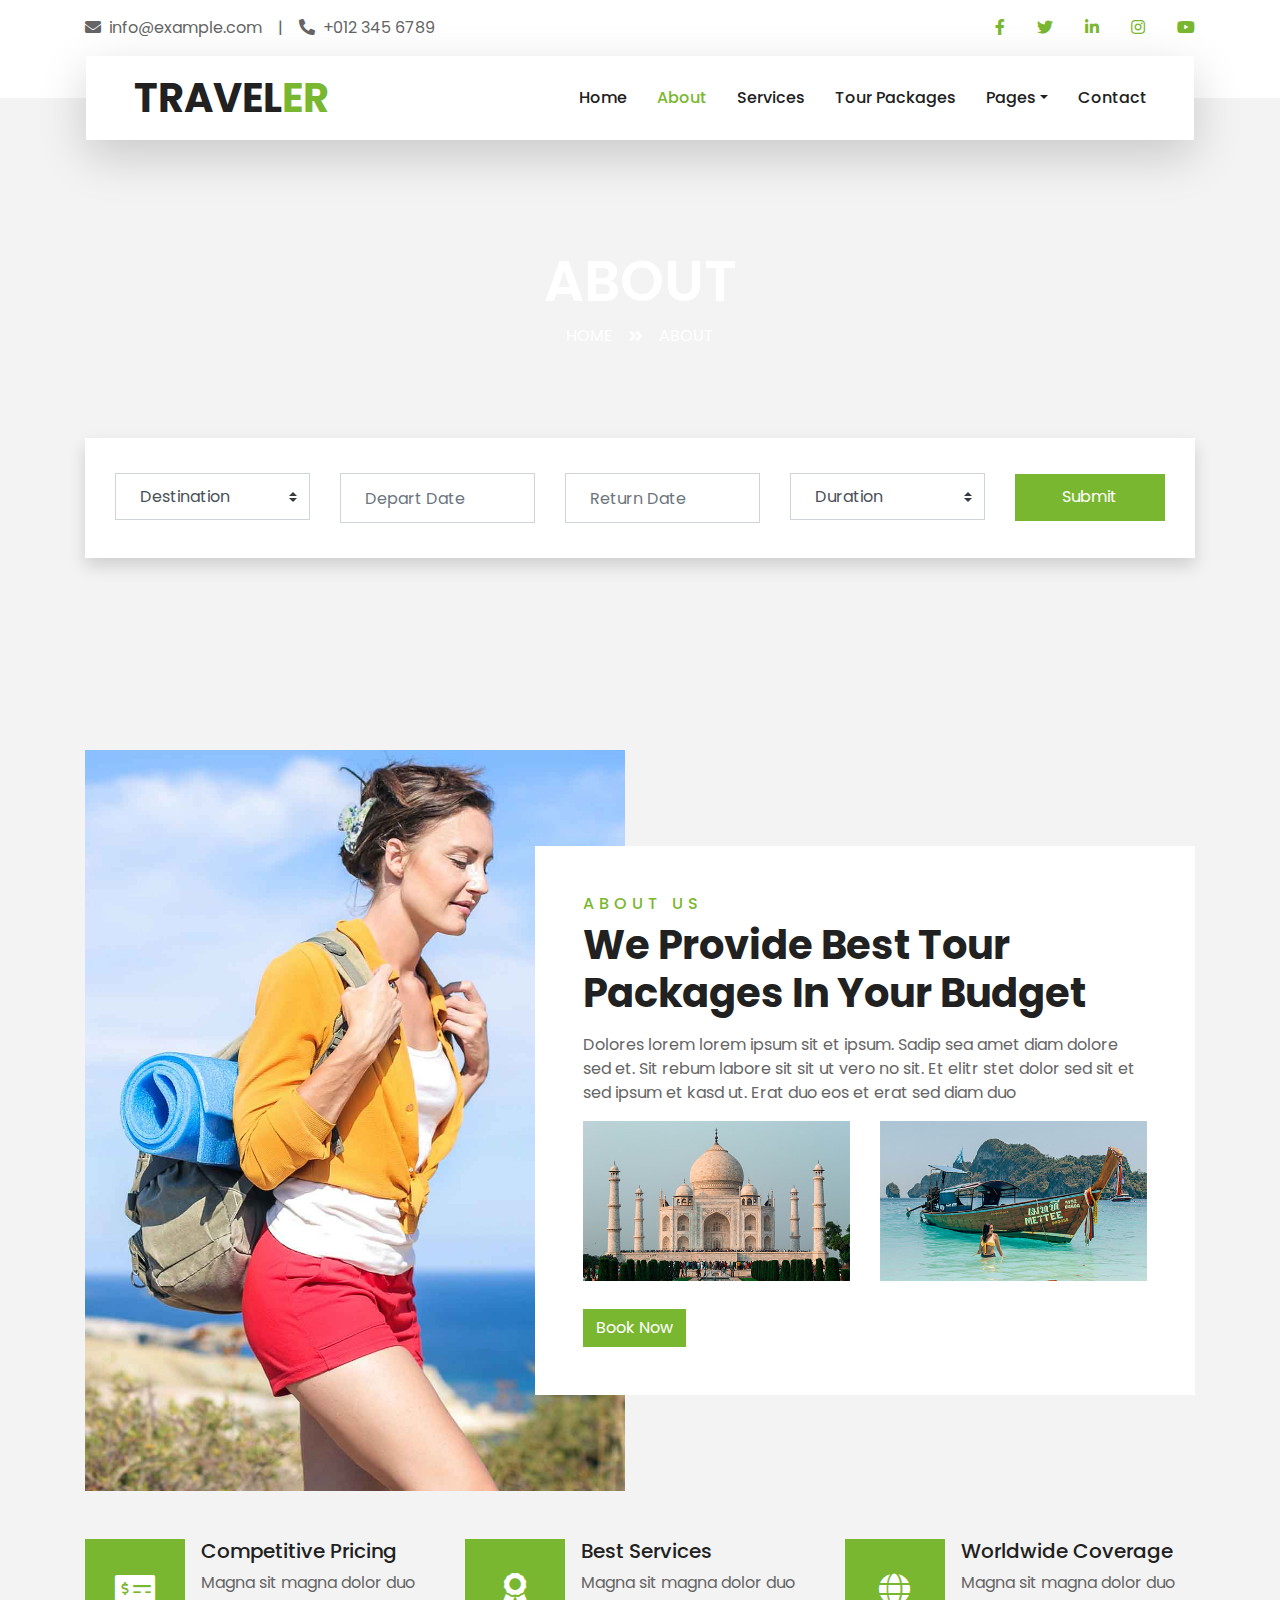
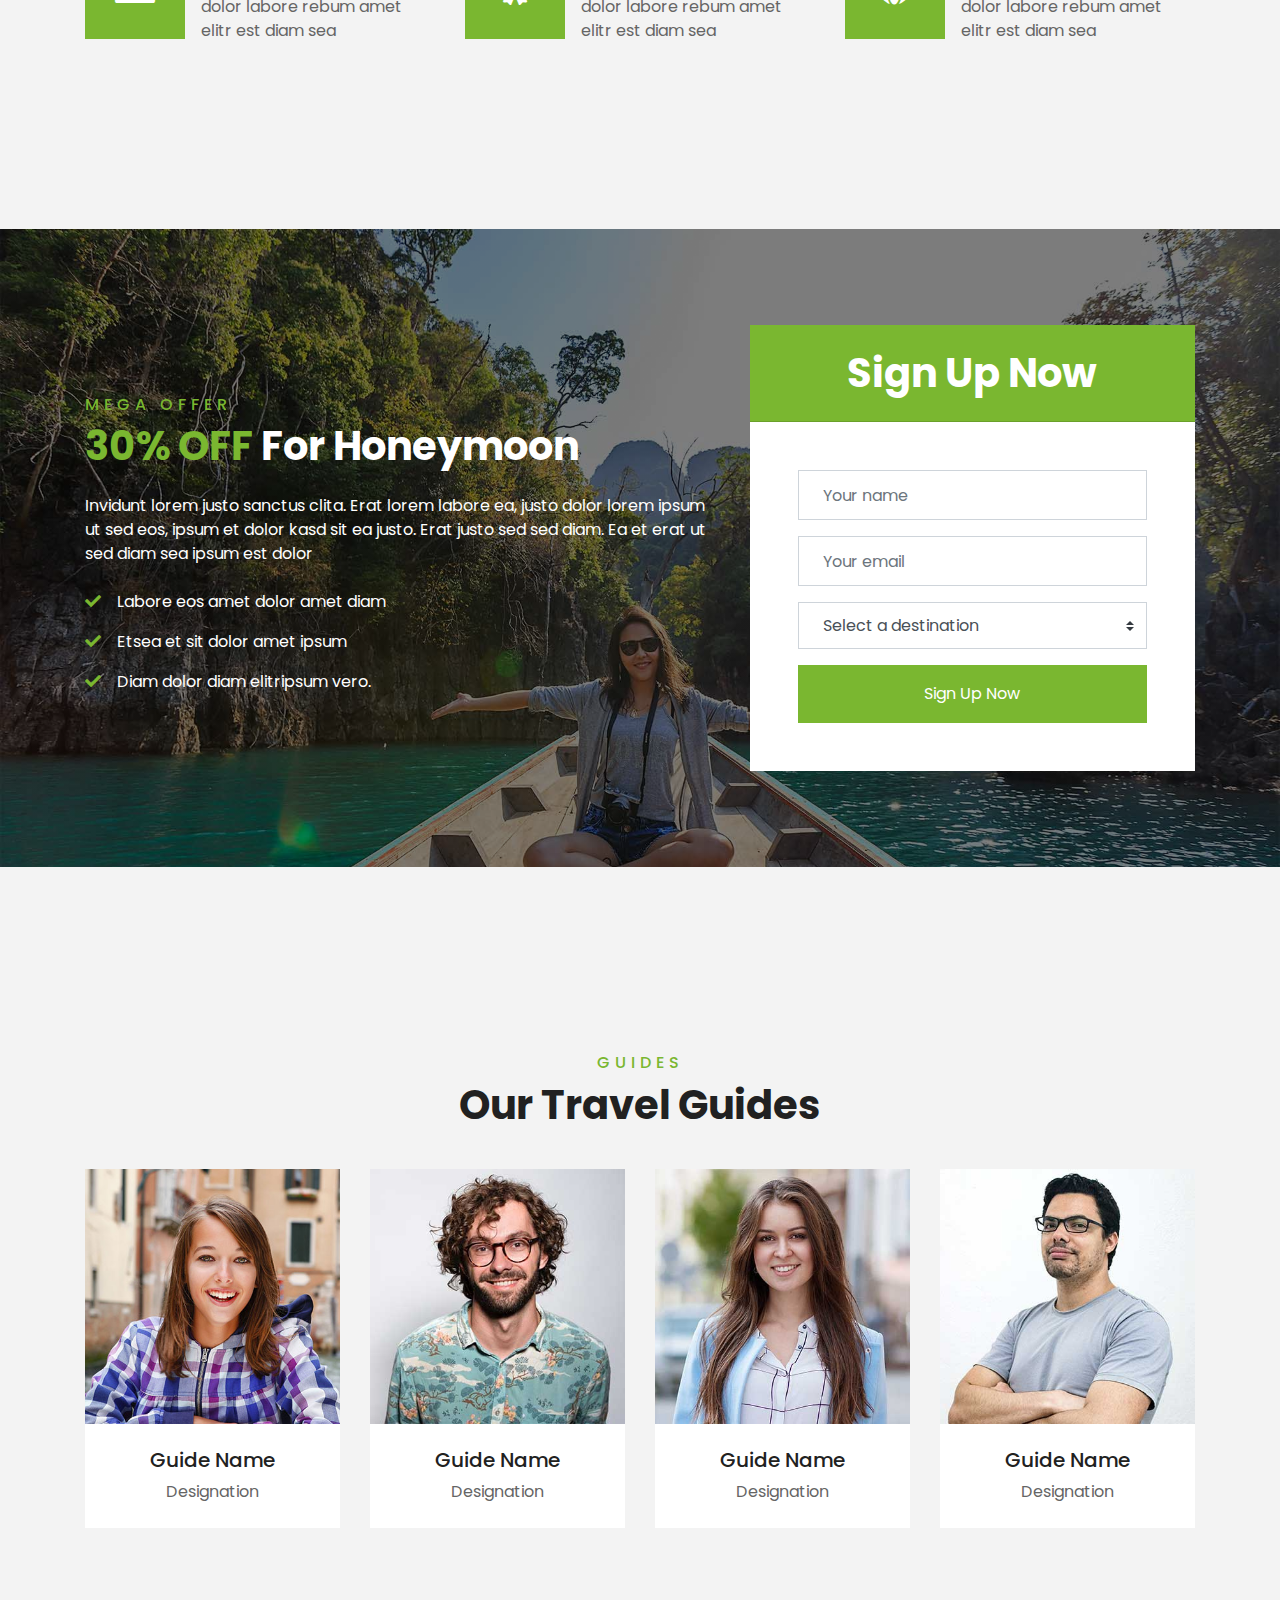
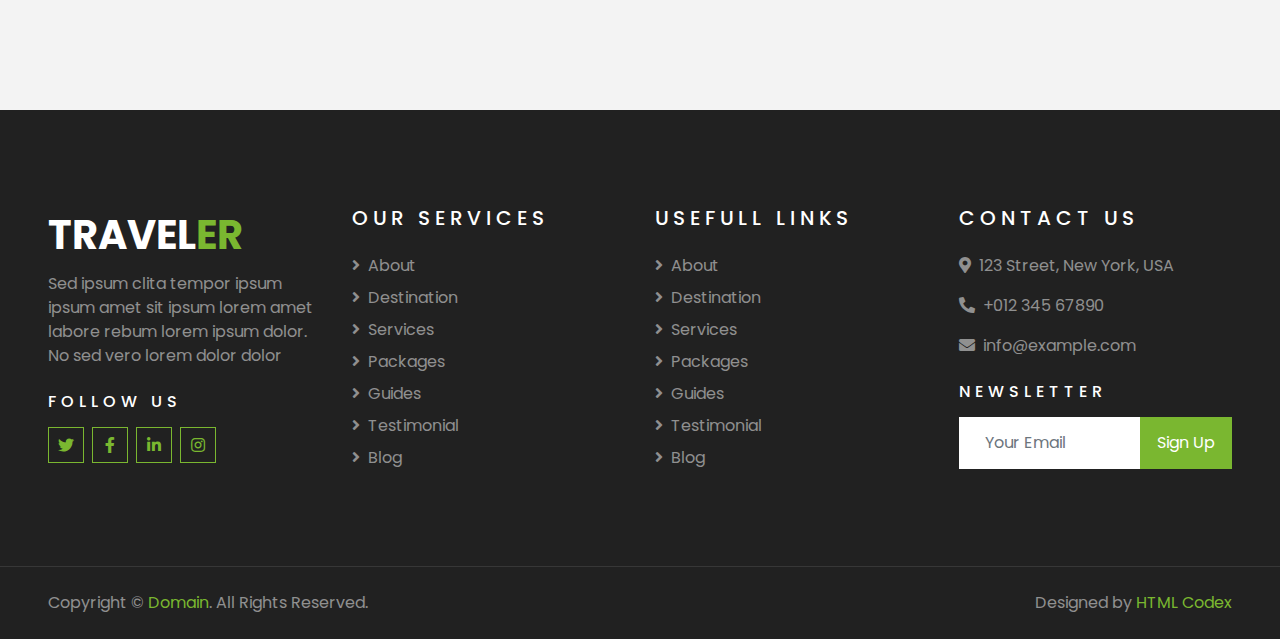
<file: about.html>
<!DOCTYPE html>
<html lang="en">

<head>
    <meta charset="utf-8">
    <title>TRAVELER - Free Travel Website Template</title>
    <meta content="width=device-width, initial-scale=1.0" name="viewport">
    <meta content="Free HTML Templates" name="keywords">
    <meta content="Free HTML Templates" name="description">

    <!-- Favicon -->
    <link href="img/favicon.ico" rel="icon">

    <!-- Google Web Fonts -->
    <link rel="preconnect" href="https://fonts.gstatic.com">
    <link href="https://fonts.googleapis.com/css2?family=Poppins:wght@400;500;600;700&display=swap" rel="stylesheet"> 

    <!-- Font Awesome -->
    <link href="https://cdnjs.cloudflare.com/ajax/libs/font-awesome/5.10.0/css/all.min.css" rel="stylesheet">

    <!-- Libraries Stylesheet -->
    <link href="lib/owlcarousel/assets/owl.carousel.min.css" rel="stylesheet">
    <link href="lib/tempusdominus/css/tempusdominus-bootstrap-4.min.css" rel="stylesheet" />

    <!-- Customized Bootstrap Stylesheet -->
    <link href="css/style.css" rel="stylesheet">
</head>

<body>
    <!-- Topbar Start -->
    <div class="container-fluid bg-light pt-3 d-none d-lg-block">
        <div class="container">
            <div class="row">
                <div class="col-lg-6 text-center text-lg-left mb-2 mb-lg-0">
                    <div class="d-inline-flex align-items-center">
                        <p><i class="fa fa-envelope mr-2"></i>info@example.com</p>
                        <p class="text-body px-3">|</p>
                        <p><i class="fa fa-phone-alt mr-2"></i>+012 345 6789</p>
                    </div>
                </div>
                <div class="col-lg-6 text-center text-lg-right">
                    <div class="d-inline-flex align-items-center">
                        <a class="text-primary px-3" href="">
                            <i class="fab fa-facebook-f"></i>
                        </a>
                        <a class="text-primary px-3" href="">
                            <i class="fab fa-twitter"></i>
                        </a>
                        <a class="text-primary px-3" href="">
                            <i class="fab fa-linkedin-in"></i>
                        </a>
                        <a class="text-primary px-3" href="">
                            <i class="fab fa-instagram"></i>
                        </a>
                        <a class="text-primary pl-3" href="">
                            <i class="fab fa-youtube"></i>
                        </a>
                    </div>
                </div>
            </div>
        </div>
    </div>
    <!-- Topbar End -->


    <!-- Navbar Start -->
    <div class="container-fluid position-relative nav-bar p-0">
        <div class="container-lg position-relative p-0 px-lg-3" style="z-index: 9;">
            <nav class="navbar navbar-expand-lg bg-light navbar-light shadow-lg py-3 py-lg-0 pl-3 pl-lg-5">
                <a href="" class="navbar-brand">
                    <h1 class="m-0 text-primary"><span class="text-dark">TRAVEL</span>ER</h1>
                </a>
                <button type="button" class="navbar-toggler" data-toggle="collapse" data-target="#navbarCollapse">
                    <span class="navbar-toggler-icon"></span>
                </button>
                <div class="collapse navbar-collapse justify-content-between px-3" id="navbarCollapse">
                    <div class="navbar-nav ml-auto py-0">
                        <a href="index.html" class="nav-item nav-link">Home</a>
                        <a href="about.html" class="nav-item nav-link active">About</a>
                        <a href="service.html" class="nav-item nav-link">Services</a>
                        <a href="package.html" class="nav-item nav-link">Tour Packages</a>
                        <div class="nav-item dropdown">
                            <a href="#" class="nav-link dropdown-toggle" data-toggle="dropdown">Pages</a>
                            <div class="dropdown-menu border-0 rounded-0 m-0">
                                <a href="blog.html" class="dropdown-item">Blog Grid</a>
                                <a href="single.html" class="dropdown-item">Blog Detail</a>
                                <a href="destination.html" class="dropdown-item">Destination</a>
                                <a href="guide.html" class="dropdown-item">Travel Guides</a>
                                <a href="testimonial.html" class="dropdown-item">Testimonial</a>
                            </div>
                        </div>
                        <a href="contact.html" class="nav-item nav-link">Contact</a>
                    </div>
                </div>
            </nav>
        </div>
    </div>
    <!-- Navbar End -->


    <!-- Header Start -->
    <div class="container-fluid page-header">
        <div class="container">
            <div class="d-flex flex-column align-items-center justify-content-center" style="min-height: 400px">
                <h3 class="display-4 text-white text-uppercase">About</h3>
                <div class="d-inline-flex text-white">
                    <p class="m-0 text-uppercase"><a class="text-white" href="">Home</a></p>
                    <i class="fa fa-angle-double-right pt-1 px-3"></i>
                    <p class="m-0 text-uppercase">About</p>
                </div>
            </div>
        </div>
    </div>
    <!-- Header End -->


    <!-- Booking Start -->
    <div class="container-fluid booking mt-5 pb-5">
        <div class="container pb-5">
            <div class="bg-light shadow" style="padding: 30px;">
                <div class="row align-items-center" style="min-height: 60px;">
                    <div class="col-md-10">
                        <div class="row">
                            <div class="col-md-3">
                                <div class="mb-3 mb-md-0">
                                    <select class="custom-select px-4" style="height: 47px;">
                                        <option selected>Destination</option>
                                        <option value="1">Destination 1</option>
                                        <option value="2">Destination 1</option>
                                        <option value="3">Destination 1</option>
                                    </select>
                                </div>
                            </div>
                            <div class="col-md-3">
                                <div class="mb-3 mb-md-0">
                                    <div class="date" id="date1" data-target-input="nearest">
                                        <input type="text" class="form-control p-4 datetimepicker-input" placeholder="Depart Date" data-target="#date1" data-toggle="datetimepicker"/>
                                    </div>
                                </div>
                            </div>
                            <div class="col-md-3">
                                <div class="mb-3 mb-md-0">
                                    <div class="date" id="date2" data-target-input="nearest">
                                        <input type="text" class="form-control p-4 datetimepicker-input" placeholder="Return Date" data-target="#date2" data-toggle="datetimepicker"/>
                                    </div>
                                </div>
                            </div>
                            <div class="col-md-3">
                                <div class="mb-3 mb-md-0">
                                    <select class="custom-select px-4" style="height: 47px;">
                                        <option selected>Duration</option>
                                        <option value="1">Duration 1</option>
                                        <option value="2">Duration 1</option>
                                        <option value="3">Duration 1</option>
                                    </select>
                                </div>
                            </div>
                        </div>
                    </div>
                    <div class="col-md-2">
                        <button class="btn btn-primary btn-block" type="submit" style="height: 47px; margin-top: -2px;">Submit</button>
                    </div>
                </div>
            </div>
        </div>
    </div>
    <!-- Booking End -->


    <!-- About Start -->
    <div class="container-fluid py-5">
        <div class="container pt-5">
            <div class="row">
                <div class="col-lg-6" style="min-height: 500px;">
                    <div class="position-relative h-100">
                        <img class="position-absolute w-100 h-100" src="img/about.jpg" style="object-fit: cover;">
                    </div>
                </div>
                <div class="col-lg-6 pt-5 pb-lg-5">
                    <div class="about-text bg-white p-4 p-lg-5 my-lg-5">
                        <h6 class="text-primary text-uppercase" style="letter-spacing: 5px;">About Us</h6>
                        <h1 class="mb-3">We Provide Best Tour Packages In Your Budget</h1>
                        <p>Dolores lorem lorem ipsum sit et ipsum. Sadip sea amet diam dolore sed et. Sit rebum labore sit sit ut vero no sit. Et elitr stet dolor sed sit et sed ipsum et kasd ut. Erat duo eos et erat sed diam duo</p>
                        <div class="row mb-4">
                            <div class="col-6">
                                <img class="img-fluid" src="img/about-1.jpg" alt="">
                            </div>
                            <div class="col-6">
                                <img class="img-fluid" src="img/about-2.jpg" alt="">
                            </div>
                        </div>
                        <a href="" class="btn btn-primary mt-1">Book Now</a>
                    </div>
                </div>
            </div>
        </div>
    </div>
    <!-- About End -->


    <!-- Feature Start -->
    <div class="container-fluid pb-5">
        <div class="container pb-5">
            <div class="row">
                <div class="col-md-4">
                    <div class="d-flex mb-4 mb-lg-0">
                        <div class="d-flex flex-shrink-0 align-items-center justify-content-center bg-primary mr-3" style="height: 100px; width: 100px;">
                            <i class="fa fa-2x fa-money-check-alt text-white"></i>
                        </div>
                        <div class="d-flex flex-column">
                            <h5 class="">Competitive Pricing</h5>
                            <p class="m-0">Magna sit magna dolor duo dolor labore rebum amet elitr est diam sea</p>
                        </div>
                    </div>
                </div>
                <div class="col-md-4">
                    <div class="d-flex mb-4 mb-lg-0">
                        <div class="d-flex flex-shrink-0 align-items-center justify-content-center bg-primary mr-3" style="height: 100px; width: 100px;">
                            <i class="fa fa-2x fa-award text-white"></i>
                        </div>
                        <div class="d-flex flex-column">
                            <h5 class="">Best Services</h5>
                            <p class="m-0">Magna sit magna dolor duo dolor labore rebum amet elitr est diam sea</p>
                        </div>
                    </div>
                </div>
                <div class="col-md-4">
                    <div class="d-flex mb-4 mb-lg-0">
                        <div class="d-flex flex-shrink-0 align-items-center justify-content-center bg-primary mr-3" style="height: 100px; width: 100px;">
                            <i class="fa fa-2x fa-globe text-white"></i>
                        </div>
                        <div class="d-flex flex-column">
                            <h5 class="">Worldwide Coverage</h5>
                            <p class="m-0">Magna sit magna dolor duo dolor labore rebum amet elitr est diam sea</p>
                        </div>
                    </div>
                </div>
            </div>
        </div>
    </div>
    <!-- Feature End -->


    <!-- Registration Start -->
    <div class="container-fluid bg-registration py-5" style="margin: 90px 0;">
        <div class="container py-5">
            <div class="row align-items-center">
                <div class="col-lg-7 mb-5 mb-lg-0">
                    <div class="mb-4">
                        <h6 class="text-primary text-uppercase" style="letter-spacing: 5px;">Mega Offer</h6>
                        <h1 class="text-white"><span class="text-primary">30% OFF</span> For Honeymoon</h1>
                    </div>
                    <p class="text-white">Invidunt lorem justo sanctus clita. Erat lorem labore ea, justo dolor lorem ipsum ut sed eos,
                        ipsum et dolor kasd sit ea justo. Erat justo sed sed diam. Ea et erat ut sed diam sea ipsum est
                        dolor</p>
                    <ul class="list-inline text-white m-0">
                        <li class="py-2"><i class="fa fa-check text-primary mr-3"></i>Labore eos amet dolor amet diam</li>
                        <li class="py-2"><i class="fa fa-check text-primary mr-3"></i>Etsea et sit dolor amet ipsum</li>
                        <li class="py-2"><i class="fa fa-check text-primary mr-3"></i>Diam dolor diam elitripsum vero.</li>
                    </ul>
                </div>
                <div class="col-lg-5">
                    <div class="card border-0">
                        <div class="card-header bg-primary text-center p-4">
                            <h1 class="text-white m-0">Sign Up Now</h1>
                        </div>
                        <div class="card-body rounded-bottom bg-white p-5">
                            <form>
                                <div class="form-group">
                                    <input type="text" class="form-control p-4" placeholder="Your name" required="required" />
                                </div>
                                <div class="form-group">
                                    <input type="email" class="form-control p-4" placeholder="Your email" required="required" />
                                </div>
                                <div class="form-group">
                                    <select class="custom-select px-4" style="height: 47px;">
                                        <option selected>Select a destination</option>
                                        <option value="1">destination 1</option>
                                        <option value="2">destination 1</option>
                                        <option value="3">destination 1</option>
                                    </select>
                                </div>
                                <div>
                                    <button class="btn btn-primary btn-block py-3" type="submit">Sign Up Now</button>
                                </div>
                            </form>
                        </div>
                    </div>
                </div>
            </div>
        </div>
    </div>
    <!-- Registration End -->


    <!-- Team Start -->
    <div class="container-fluid py-5">
        <div class="container pt-5 pb-3">
            <div class="text-center mb-3 pb-3">
                <h6 class="text-primary text-uppercase" style="letter-spacing: 5px;">Guides</h6>
                <h1>Our Travel Guides</h1>
            </div>
            <div class="row">
                <div class="col-lg-3 col-md-4 col-sm-6 pb-1">
                    <div class="team-item bg-white mb-4">
                        <div class="team-img position-relative overflow-hidden">
                            <img class="img-fluid w-100" src="img/team-1.jpg" alt="">
                            <div class="team-social">
                                <a class="btn btn-outline-primary btn-square" href=""><i class="fab fa-twitter"></i></a>
                                <a class="btn btn-outline-primary btn-square" href=""><i class="fab fa-facebook-f"></i></a>
                                <a class="btn btn-outline-primary btn-square" href=""><i class="fab fa-instagram"></i></a>
                                <a class="btn btn-outline-primary btn-square" href=""><i class="fab fa-linkedin-in"></i></a>
                            </div>
                        </div>
                        <div class="text-center py-4">
                            <h5 class="text-truncate">Guide Name</h5>
                            <p class="m-0">Designation</p>
                        </div>
                    </div>
                </div>
                <div class="col-lg-3 col-md-4 col-sm-6 pb-1">
                    <div class="team-item bg-white mb-4">
                        <div class="team-img position-relative overflow-hidden">
                            <img class="img-fluid w-100" src="img/team-2.jpg" alt="">
                            <div class="team-social">
                                <a class="btn btn-outline-primary btn-square" href=""><i class="fab fa-twitter"></i></a>
                                <a class="btn btn-outline-primary btn-square" href=""><i class="fab fa-facebook-f"></i></a>
                                <a class="btn btn-outline-primary btn-square" href=""><i class="fab fa-instagram"></i></a>
                                <a class="btn btn-outline-primary btn-square" href=""><i class="fab fa-linkedin-in"></i></a>
                            </div>
                        </div>
                        <div class="text-center py-4">
                            <h5 class="text-truncate">Guide Name</h5>
                            <p class="m-0">Designation</p>
                        </div>
                    </div>
                </div>
                <div class="col-lg-3 col-md-4 col-sm-6 pb-1">
                    <div class="team-item bg-white mb-4">
                        <div class="team-img position-relative overflow-hidden">
                            <img class="img-fluid w-100" src="img/team-3.jpg" alt="">
                            <div class="team-social">
                                <a class="btn btn-outline-primary btn-square" href=""><i class="fab fa-twitter"></i></a>
                                <a class="btn btn-outline-primary btn-square" href=""><i class="fab fa-facebook-f"></i></a>
                                <a class="btn btn-outline-primary btn-square" href=""><i class="fab fa-instagram"></i></a>
                                <a class="btn btn-outline-primary btn-square" href=""><i class="fab fa-linkedin-in"></i></a>
                            </div>
                        </div>
                        <div class="text-center py-4">
                            <h5 class="text-truncate">Guide Name</h5>
                            <p class="m-0">Designation</p>
                        </div>
                    </div>
                </div>
                <div class="col-lg-3 col-md-4 col-sm-6 pb-1">
                    <div class="team-item bg-white mb-4">
                        <div class="team-img position-relative overflow-hidden">
                            <img class="img-fluid w-100" src="img/team-4.jpg" alt="">
                            <div class="team-social">
                                <a class="btn btn-outline-primary btn-square" href=""><i class="fab fa-twitter"></i></a>
                                <a class="btn btn-outline-primary btn-square" href=""><i class="fab fa-facebook-f"></i></a>
                                <a class="btn btn-outline-primary btn-square" href=""><i class="fab fa-instagram"></i></a>
                                <a class="btn btn-outline-primary btn-square" href=""><i class="fab fa-linkedin-in"></i></a>
                            </div>
                        </div>
                        <div class="text-center py-4">
                            <h5 class="text-truncate">Guide Name</h5>
                            <p class="m-0">Designation</p>
                        </div>
                    </div>
                </div>
            </div>
        </div>
    </div>
    <!-- Team End -->


    <!-- Footer Start -->
    <div class="container-fluid bg-dark text-white-50 py-5 px-sm-3 px-lg-5" style="margin-top: 90px;">
        <div class="row pt-5">
            <div class="col-lg-3 col-md-6 mb-5">
                <a href="" class="navbar-brand">
                    <h1 class="text-primary"><span class="text-white">TRAVEL</span>ER</h1>
                </a>
                <p>Sed ipsum clita tempor ipsum ipsum amet sit ipsum lorem amet labore rebum lorem ipsum dolor. No sed vero lorem dolor dolor</p>
                <h6 class="text-white text-uppercase mt-4 mb-3" style="letter-spacing: 5px;">Follow Us</h6>
                <div class="d-flex justify-content-start">
                    <a class="btn btn-outline-primary btn-square mr-2" href="#"><i class="fab fa-twitter"></i></a>
                    <a class="btn btn-outline-primary btn-square mr-2" href="#"><i class="fab fa-facebook-f"></i></a>
                    <a class="btn btn-outline-primary btn-square mr-2" href="#"><i class="fab fa-linkedin-in"></i></a>
                    <a class="btn btn-outline-primary btn-square" href="#"><i class="fab fa-instagram"></i></a>
                </div>
            </div>
            <div class="col-lg-3 col-md-6 mb-5">
                <h5 class="text-white text-uppercase mb-4" style="letter-spacing: 5px;">Our Services</h5>
                <div class="d-flex flex-column justify-content-start">
                    <a class="text-white-50 mb-2" href="#"><i class="fa fa-angle-right mr-2"></i>About</a>
                    <a class="text-white-50 mb-2" href="#"><i class="fa fa-angle-right mr-2"></i>Destination</a>
                    <a class="text-white-50 mb-2" href="#"><i class="fa fa-angle-right mr-2"></i>Services</a>
                    <a class="text-white-50 mb-2" href="#"><i class="fa fa-angle-right mr-2"></i>Packages</a>
                    <a class="text-white-50 mb-2" href="#"><i class="fa fa-angle-right mr-2"></i>Guides</a>
                    <a class="text-white-50 mb-2" href="#"><i class="fa fa-angle-right mr-2"></i>Testimonial</a>
                    <a class="text-white-50" href="#"><i class="fa fa-angle-right mr-2"></i>Blog</a>
                </div>
            </div>
            <div class="col-lg-3 col-md-6 mb-5">
                <h5 class="text-white text-uppercase mb-4" style="letter-spacing: 5px;">Usefull Links</h5>
                <div class="d-flex flex-column justify-content-start">
                    <a class="text-white-50 mb-2" href="#"><i class="fa fa-angle-right mr-2"></i>About</a>
                    <a class="text-white-50 mb-2" href="#"><i class="fa fa-angle-right mr-2"></i>Destination</a>
                    <a class="text-white-50 mb-2" href="#"><i class="fa fa-angle-right mr-2"></i>Services</a>
                    <a class="text-white-50 mb-2" href="#"><i class="fa fa-angle-right mr-2"></i>Packages</a>
                    <a class="text-white-50 mb-2" href="#"><i class="fa fa-angle-right mr-2"></i>Guides</a>
                    <a class="text-white-50 mb-2" href="#"><i class="fa fa-angle-right mr-2"></i>Testimonial</a>
                    <a class="text-white-50" href="#"><i class="fa fa-angle-right mr-2"></i>Blog</a>
                </div>
            </div>
            <div class="col-lg-3 col-md-6 mb-5">
                <h5 class="text-white text-uppercase mb-4" style="letter-spacing: 5px;">Contact Us</h5>
                <p><i class="fa fa-map-marker-alt mr-2"></i>123 Street, New York, USA</p>
                <p><i class="fa fa-phone-alt mr-2"></i>+012 345 67890</p>
                <p><i class="fa fa-envelope mr-2"></i>info@example.com</p>
                <h6 class="text-white text-uppercase mt-4 mb-3" style="letter-spacing: 5px;">Newsletter</h6>
                <div class="w-100">
                    <div class="input-group">
                        <input type="text" class="form-control border-light" style="padding: 25px;" placeholder="Your Email">
                        <div class="input-group-append">
                            <button class="btn btn-primary px-3">Sign Up</button>
                        </div>
                    </div>
                </div>
            </div>
        </div>
    </div>
    <div class="container-fluid bg-dark text-white border-top py-4 px-sm-3 px-md-5" style="border-color: rgba(256, 256, 256, .1) !important;">
        <div class="row">
            <div class="col-lg-6 text-center text-md-left mb-3 mb-md-0">
                <p class="m-0 text-white-50">Copyright &copy; <a href="#">Domain</a>. All Rights Reserved.</a>
                </p>
            </div>
            <div class="col-lg-6 text-center text-md-right">
                <p class="m-0 text-white-50">Designed by <a href="https://htmlcodex.com">HTML Codex</a>
                </p>
            </div>
        </div>
    </div>
    <!-- Footer End -->


    <!-- Back to Top -->
    <a href="#" class="btn btn-lg btn-primary btn-lg-square back-to-top"><i class="fa fa-angle-double-up"></i></a>


    <!-- JavaScript Libraries -->
    <script src="https://code.jquery.com/jquery-3.4.1.min.js"></script>
    <script src="https://stackpath.bootstrapcdn.com/bootstrap/4.4.1/js/bootstrap.bundle.min.js"></script>
    <script src="lib/easing/easing.min.js"></script>
    <script src="lib/owlcarousel/owl.carousel.min.js"></script>
    <script src="lib/tempusdominus/js/moment.min.js"></script>
    <script src="lib/tempusdominus/js/moment-timezone.min.js"></script>
    <script src="lib/tempusdominus/js/tempusdominus-bootstrap-4.min.js"></script>

    <!-- Contact Javascript File -->
    <script src="mail/jqBootstrapValidation.min.js"></script>
    <script src="mail/contact.js"></script>

    <!-- Template Javascript -->
    <script src="js/main.js"></script>
</body>

</html>
</file>
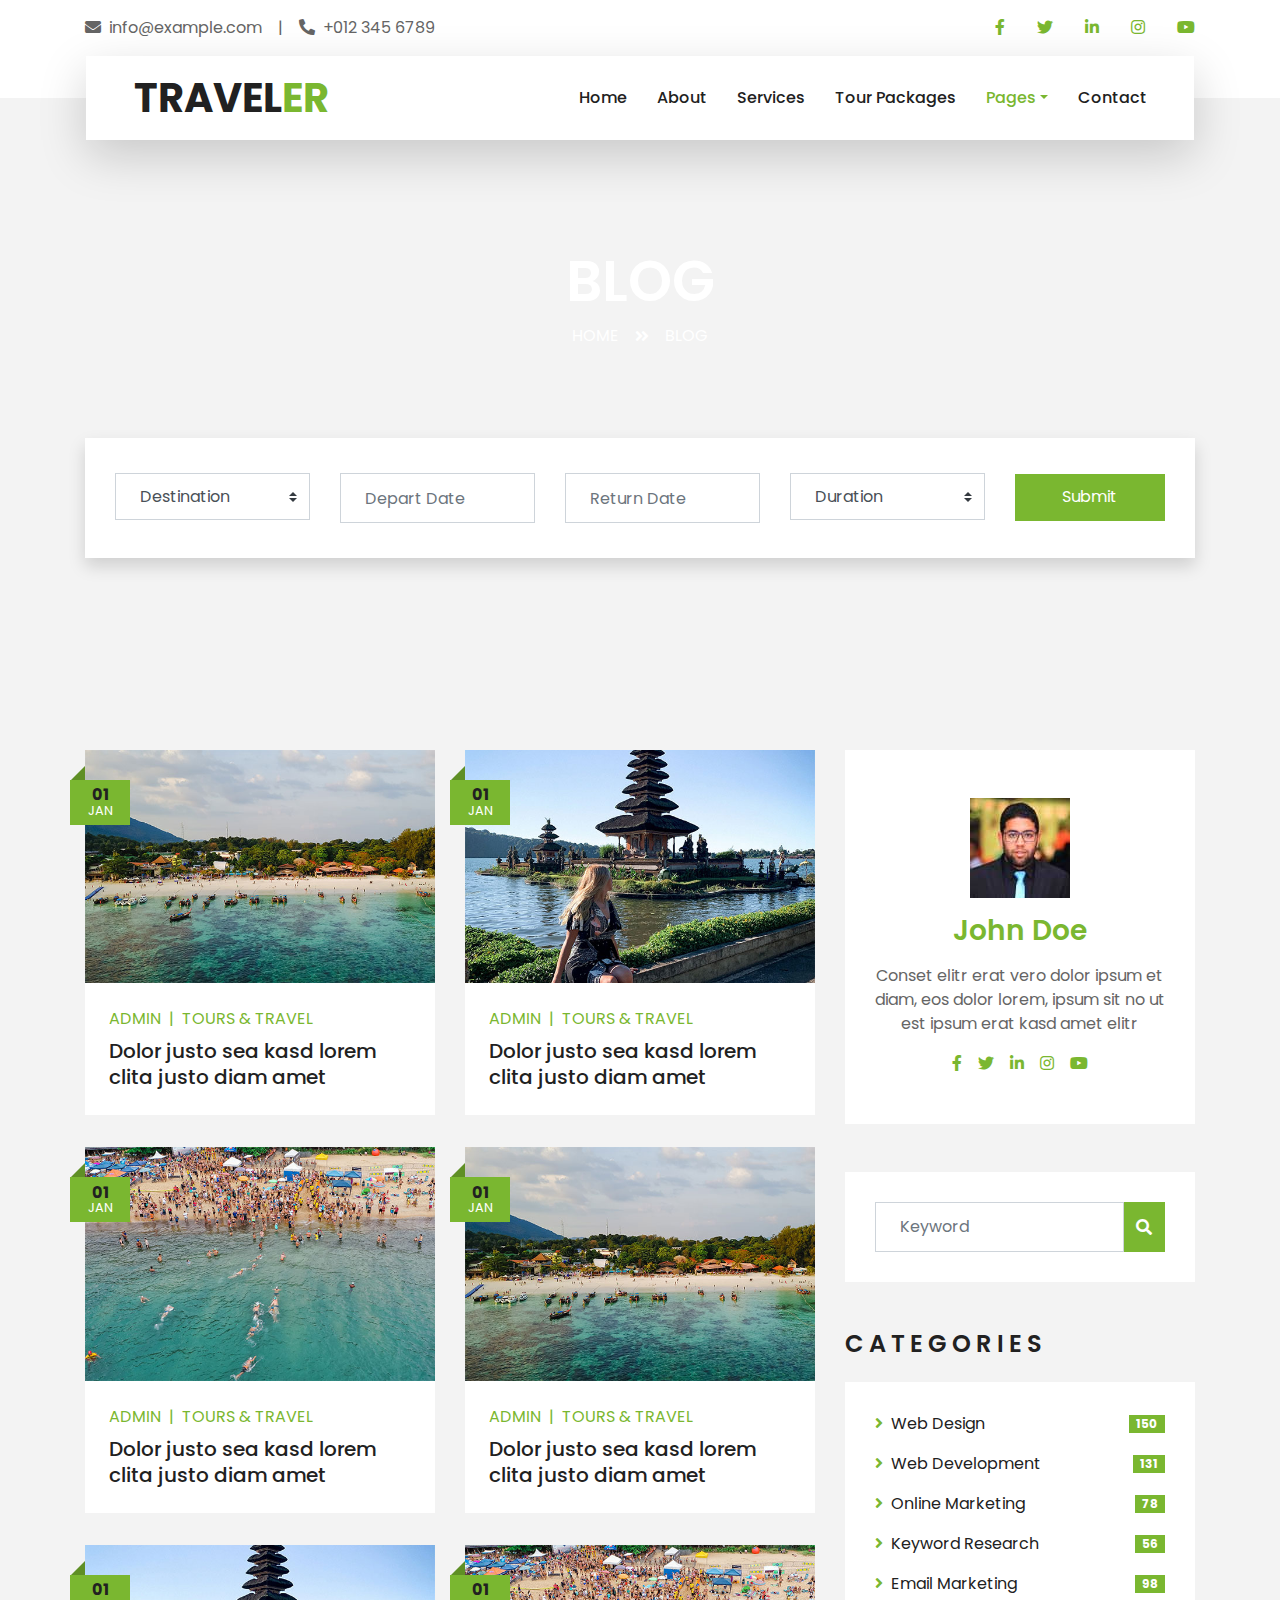
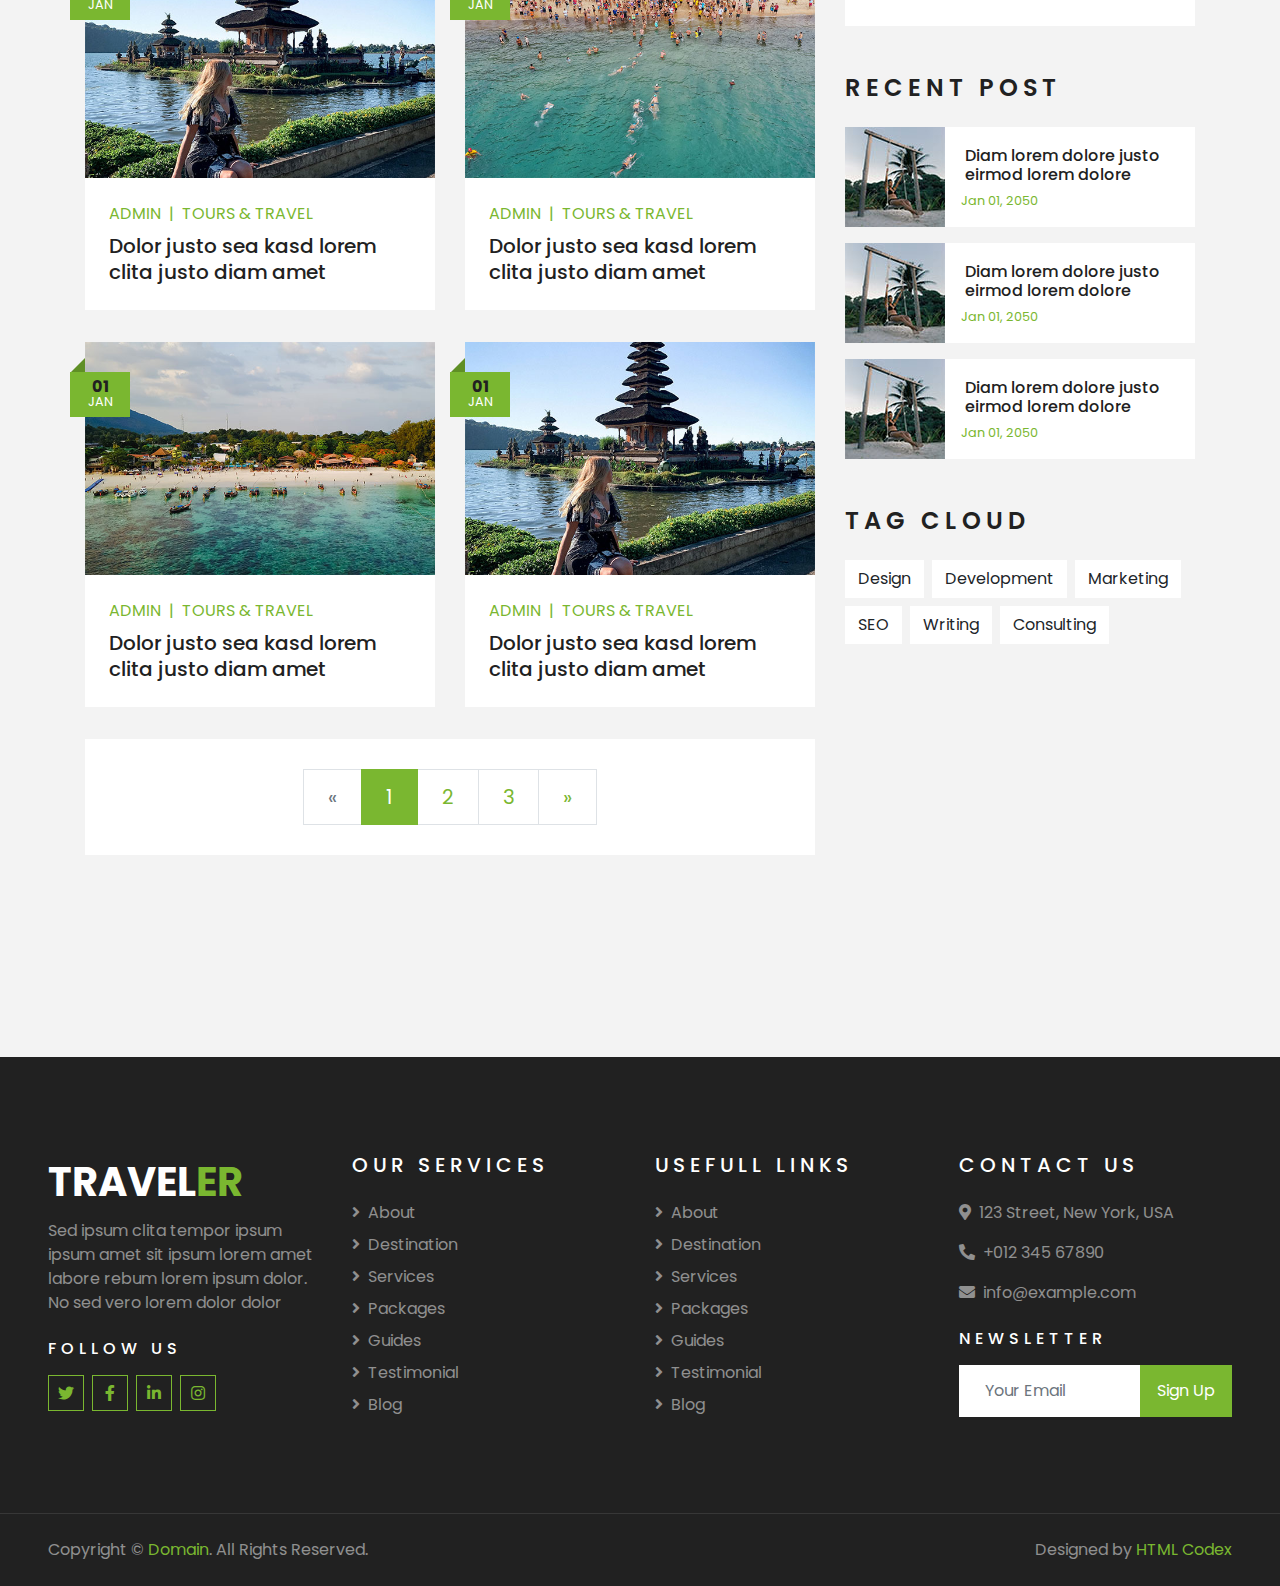
<file: blog.html>
<!DOCTYPE html>
<html lang="en">

<head>
    <meta charset="utf-8">
    <title>TRAVELER - Free Travel Website Template</title>
    <meta content="width=device-width, initial-scale=1.0" name="viewport">
    <meta content="Free HTML Templates" name="keywords">
    <meta content="Free HTML Templates" name="description">

    <!-- Favicon -->
    <link href="img/favicon.ico" rel="icon">

    <!-- Google Web Fonts -->
    <link rel="preconnect" href="https://fonts.gstatic.com">
    <link href="https://fonts.googleapis.com/css2?family=Poppins:wght@400;500;600;700&display=swap" rel="stylesheet"> 

    <!-- Font Awesome -->
    <link href="https://cdnjs.cloudflare.com/ajax/libs/font-awesome/5.10.0/css/all.min.css" rel="stylesheet">

    <!-- Libraries Stylesheet -->
    <link href="lib/owlcarousel/assets/owl.carousel.min.css" rel="stylesheet">
    <link href="lib/tempusdominus/css/tempusdominus-bootstrap-4.min.css" rel="stylesheet" />

    <!-- Customized Bootstrap Stylesheet -->
    <link href="css/style.css" rel="stylesheet">
</head>

<body>
    <!-- Topbar Start -->
    <div class="container-fluid bg-light pt-3 d-none d-lg-block">
        <div class="container">
            <div class="row">
                <div class="col-lg-6 text-center text-lg-left mb-2 mb-lg-0">
                    <div class="d-inline-flex align-items-center">
                        <p><i class="fa fa-envelope mr-2"></i>info@example.com</p>
                        <p class="text-body px-3">|</p>
                        <p><i class="fa fa-phone-alt mr-2"></i>+012 345 6789</p>
                    </div>
                </div>
                <div class="col-lg-6 text-center text-lg-right">
                    <div class="d-inline-flex align-items-center">
                        <a class="text-primary px-3" href="">
                            <i class="fab fa-facebook-f"></i>
                        </a>
                        <a class="text-primary px-3" href="">
                            <i class="fab fa-twitter"></i>
                        </a>
                        <a class="text-primary px-3" href="">
                            <i class="fab fa-linkedin-in"></i>
                        </a>
                        <a class="text-primary px-3" href="">
                            <i class="fab fa-instagram"></i>
                        </a>
                        <a class="text-primary pl-3" href="">
                            <i class="fab fa-youtube"></i>
                        </a>
                    </div>
                </div>
            </div>
        </div>
    </div>
    <!-- Topbar End -->


    <!-- Navbar Start -->
    <div class="container-fluid position-relative nav-bar p-0">
        <div class="container-lg position-relative p-0 px-lg-3" style="z-index: 9;">
            <nav class="navbar navbar-expand-lg bg-light navbar-light shadow-lg py-3 py-lg-0 pl-3 pl-lg-5">
                <a href="" class="navbar-brand">
                    <h1 class="m-0 text-primary"><span class="text-dark">TRAVEL</span>ER</h1>
                </a>
                <button type="button" class="navbar-toggler" data-toggle="collapse" data-target="#navbarCollapse">
                    <span class="navbar-toggler-icon"></span>
                </button>
                <div class="collapse navbar-collapse justify-content-between px-3" id="navbarCollapse">
                    <div class="navbar-nav ml-auto py-0">
                        <a href="index.html" class="nav-item nav-link">Home</a>
                        <a href="about.html" class="nav-item nav-link">About</a>
                        <a href="service.html" class="nav-item nav-link">Services</a>
                        <a href="package.html" class="nav-item nav-link">Tour Packages</a>
                        <div class="nav-item dropdown">
                            <a href="#" class="nav-link dropdown-toggle active" data-toggle="dropdown">Pages</a>
                            <div class="dropdown-menu border-0 rounded-0 m-0">
                                <a href="blog.html" class="dropdown-item active">Blog Grid</a>
                                <a href="single.html" class="dropdown-item">Blog Detail</a>
                                <a href="destination.html" class="dropdown-item">Destination</a>
                                <a href="guide.html" class="dropdown-item">Travel Guides</a>
                                <a href="testimonial.html" class="dropdown-item">Testimonial</a>
                            </div>
                        </div>
                        <a href="contact.html" class="nav-item nav-link">Contact</a>
                    </div>
                </div>
            </nav>
        </div>
    </div>
    <!-- Navbar End -->


    <!-- Header Start -->
    <div class="container-fluid page-header">
        <div class="container">
            <div class="d-flex flex-column align-items-center justify-content-center" style="min-height: 400px">
                <h3 class="display-4 text-white text-uppercase">Blog</h3>
                <div class="d-inline-flex text-white">
                    <p class="m-0 text-uppercase"><a class="text-white" href="">Home</a></p>
                    <i class="fa fa-angle-double-right pt-1 px-3"></i>
                    <p class="m-0 text-uppercase">Blog</p>
                </div>
            </div>
        </div>
    </div>
    <!-- Header End -->


    <!-- Booking Start -->
    <div class="container-fluid booking mt-5 pb-5">
        <div class="container pb-5">
            <div class="bg-light shadow" style="padding: 30px;">
                <div class="row align-items-center" style="min-height: 60px;">
                    <div class="col-md-10">
                        <div class="row">
                            <div class="col-md-3">
                                <div class="mb-3 mb-md-0">
                                    <select class="custom-select px-4" style="height: 47px;">
                                        <option selected>Destination</option>
                                        <option value="1">Destination 1</option>
                                        <option value="2">Destination 1</option>
                                        <option value="3">Destination 1</option>
                                    </select>
                                </div>
                            </div>
                            <div class="col-md-3">
                                <div class="mb-3 mb-md-0">
                                    <div class="date" id="date1" data-target-input="nearest">
                                        <input type="text" class="form-control p-4 datetimepicker-input" placeholder="Depart Date" data-target="#date1" data-toggle="datetimepicker"/>
                                    </div>
                                </div>
                            </div>
                            <div class="col-md-3">
                                <div class="mb-3 mb-md-0">
                                    <div class="date" id="date2" data-target-input="nearest">
                                        <input type="text" class="form-control p-4 datetimepicker-input" placeholder="Return Date" data-target="#date2" data-toggle="datetimepicker"/>
                                    </div>
                                </div>
                            </div>
                            <div class="col-md-3">
                                <div class="mb-3 mb-md-0">
                                    <select class="custom-select px-4" style="height: 47px;">
                                        <option selected>Duration</option>
                                        <option value="1">Duration 1</option>
                                        <option value="2">Duration 1</option>
                                        <option value="3">Duration 1</option>
                                    </select>
                                </div>
                            </div>
                        </div>
                    </div>
                    <div class="col-md-2">
                        <button class="btn btn-primary btn-block" type="submit" style="height: 47px; margin-top: -2px;">Submit</button>
                    </div>
                </div>
            </div>
        </div>
    </div>
    <!-- Booking End -->


    <!-- Blog Start -->
    <div class="container-fluid py-5">
        <div class="container py-5">
            <div class="row">
                <div class="col-lg-8">
                    <div class="row pb-3">
                        <div class="col-md-6 mb-4 pb-2">
                            <div class="blog-item">
                                <div class="position-relative">
                                    <img class="img-fluid w-100" src="img/blog-1.jpg" alt="">
                                    <div class="blog-date">
                                        <h6 class="font-weight-bold mb-n1">01</h6>
                                        <small class="text-white text-uppercase">Jan</small>
                                    </div>
                                </div>
                                <div class="bg-white p-4">
                                    <div class="d-flex mb-2">
                                        <a class="text-primary text-uppercase text-decoration-none" href="">Admin</a>
                                        <span class="text-primary px-2">|</span>
                                        <a class="text-primary text-uppercase text-decoration-none" href="">Tours & Travel</a>
                                    </div>
                                    <a class="h5 m-0 text-decoration-none" href="">Dolor justo sea kasd lorem clita justo diam amet</a>
                                </div>
                            </div>
                        </div>
                        <div class="col-md-6 mb-4 pb-2">
                            <div class="blog-item">
                                <div class="position-relative">
                                    <img class="img-fluid w-100" src="img/blog-2.jpg" alt="">
                                    <div class="blog-date">
                                        <h6 class="font-weight-bold mb-n1">01</h6>
                                        <small class="text-white text-uppercase">Jan</small>
                                    </div>
                                </div>
                                <div class="bg-white p-4">
                                    <div class="d-flex mb-2">
                                        <a class="text-primary text-uppercase text-decoration-none" href="">Admin</a>
                                        <span class="text-primary px-2">|</span>
                                        <a class="text-primary text-uppercase text-decoration-none" href="">Tours & Travel</a>
                                    </div>
                                    <a class="h5 m-0 text-decoration-none" href="">Dolor justo sea kasd lorem clita justo diam amet</a>
                                </div>
                            </div>
                        </div>
                        <div class="col-md-6 mb-4 pb-2">
                            <div class="blog-item">
                                <div class="position-relative">
                                    <img class="img-fluid w-100" src="img/blog-3.jpg" alt="">
                                    <div class="blog-date">
                                        <h6 class="font-weight-bold mb-n1">01</h6>
                                        <small class="text-white text-uppercase">Jan</small>
                                    </div>
                                </div>
                                <div class="bg-white p-4">
                                    <div class="d-flex mb-2">
                                        <a class="text-primary text-uppercase text-decoration-none" href="">Admin</a>
                                        <span class="text-primary px-2">|</span>
                                        <a class="text-primary text-uppercase text-decoration-none" href="">Tours & Travel</a>
                                    </div>
                                    <a class="h5 m-0 text-decoration-none" href="">Dolor justo sea kasd lorem clita justo diam amet</a>
                                </div>
                            </div>
                        </div>
                        <div class="col-md-6 mb-4 pb-2">
                            <div class="blog-item">
                                <div class="position-relative">
                                    <img class="img-fluid w-100" src="img/blog-1.jpg" alt="">
                                    <div class="blog-date">
                                        <h6 class="font-weight-bold mb-n1">01</h6>
                                        <small class="text-white text-uppercase">Jan</small>
                                    </div>
                                </div>
                                <div class="bg-white p-4">
                                    <div class="d-flex mb-2">
                                        <a class="text-primary text-uppercase text-decoration-none" href="">Admin</a>
                                        <span class="text-primary px-2">|</span>
                                        <a class="text-primary text-uppercase text-decoration-none" href="">Tours & Travel</a>
                                    </div>
                                    <a class="h5 m-0 text-decoration-none" href="">Dolor justo sea kasd lorem clita justo diam amet</a>
                                </div>
                            </div>
                        </div>
                        <div class="col-md-6 mb-4 pb-2">
                            <div class="blog-item">
                                <div class="position-relative">
                                    <img class="img-fluid w-100" src="img/blog-2.jpg" alt="">
                                    <div class="blog-date">
                                        <h6 class="font-weight-bold mb-n1">01</h6>
                                        <small class="text-white text-uppercase">Jan</small>
                                    </div>
                                </div>
                                <div class="bg-white p-4">
                                    <div class="d-flex mb-2">
                                        <a class="text-primary text-uppercase text-decoration-none" href="">Admin</a>
                                        <span class="text-primary px-2">|</span>
                                        <a class="text-primary text-uppercase text-decoration-none" href="">Tours & Travel</a>
                                    </div>
                                    <a class="h5 m-0 text-decoration-none" href="">Dolor justo sea kasd lorem clita justo diam amet</a>
                                </div>
                            </div>
                        </div>
                        <div class="col-md-6 mb-4 pb-2">
                            <div class="blog-item">
                                <div class="position-relative">
                                    <img class="img-fluid w-100" src="img/blog-3.jpg" alt="">
                                    <div class="blog-date">
                                        <h6 class="font-weight-bold mb-n1">01</h6>
                                        <small class="text-white text-uppercase">Jan</small>
                                    </div>
                                </div>
                                <div class="bg-white p-4">
                                    <div class="d-flex mb-2">
                                        <a class="text-primary text-uppercase text-decoration-none" href="">Admin</a>
                                        <span class="text-primary px-2">|</span>
                                        <a class="text-primary text-uppercase text-decoration-none" href="">Tours & Travel</a>
                                    </div>
                                    <a class="h5 m-0 text-decoration-none" href="">Dolor justo sea kasd lorem clita justo diam amet</a>
                                </div>
                            </div>
                        </div>
                        <div class="col-md-6 mb-4 pb-2">
                            <div class="blog-item">
                                <div class="position-relative">
                                    <img class="img-fluid w-100" src="img/blog-1.jpg" alt="">
                                    <div class="blog-date">
                                        <h6 class="font-weight-bold mb-n1">01</h6>
                                        <small class="text-white text-uppercase">Jan</small>
                                    </div>
                                </div>
                                <div class="bg-white p-4">
                                    <div class="d-flex mb-2">
                                        <a class="text-primary text-uppercase text-decoration-none" href="">Admin</a>
                                        <span class="text-primary px-2">|</span>
                                        <a class="text-primary text-uppercase text-decoration-none" href="">Tours & Travel</a>
                                    </div>
                                    <a class="h5 m-0 text-decoration-none" href="">Dolor justo sea kasd lorem clita justo diam amet</a>
                                </div>
                            </div>
                        </div>
                        <div class="col-md-6 mb-4 pb-2">
                            <div class="blog-item">
                                <div class="position-relative">
                                    <img class="img-fluid w-100" src="img/blog-2.jpg" alt="">
                                    <div class="blog-date">
                                        <h6 class="font-weight-bold mb-n1">01</h6>
                                        <small class="text-white text-uppercase">Jan</small>
                                    </div>
                                </div>
                                <div class="bg-white p-4">
                                    <div class="d-flex mb-2">
                                        <a class="text-primary text-uppercase text-decoration-none" href="">Admin</a>
                                        <span class="text-primary px-2">|</span>
                                        <a class="text-primary text-uppercase text-decoration-none" href="">Tours & Travel</a>
                                    </div>
                                    <a class="h5 m-0 text-decoration-none" href="">Dolor justo sea kasd lorem clita justo diam amet</a>
                                </div>
                            </div>
                        </div>
                        <div class="col-12">
                            <nav aria-label="Page navigation">
                                <ul class="pagination pagination-lg justify-content-center bg-white mb-0" style="padding: 30px;">
                                  <li class="page-item disabled">
                                    <a class="page-link" href="#" aria-label="Previous">
                                      <span aria-hidden="true">&laquo;</span>
                                      <span class="sr-only">Previous</span>
                                    </a>
                                  </li>
                                  <li class="page-item active"><a class="page-link" href="#">1</a></li>
                                  <li class="page-item"><a class="page-link" href="#">2</a></li>
                                  <li class="page-item"><a class="page-link" href="#">3</a></li>
                                  <li class="page-item">
                                    <a class="page-link" href="#" aria-label="Next">
                                      <span aria-hidden="true">&raquo;</span>
                                      <span class="sr-only">Next</span>
                                    </a>
                                  </li>
                                </ul>
                              </nav>
                        </div>
                    </div>
                </div>
    
                <div class="col-lg-4 mt-5 mt-lg-0">
                    <!-- Author Bio -->
                    <div class="d-flex flex-column text-center bg-white mb-5 py-5 px-4">
                        <img src="img/user.jpg" class="img-fluid mx-auto mb-3" style="width: 100px;">
                        <h3 class="text-primary mb-3">John Doe</h3>
                        <p>Conset elitr erat vero dolor ipsum et diam, eos dolor lorem, ipsum sit no ut est  ipsum erat kasd amet elitr</p>
                        <div class="d-flex justify-content-center">
                            <a class="text-primary px-2" href="">
                                <i class="fab fa-facebook-f"></i>
                            </a>
                            <a class="text-primary px-2" href="">
                                <i class="fab fa-twitter"></i>
                            </a>
                            <a class="text-primary px-2" href="">
                                <i class="fab fa-linkedin-in"></i>
                            </a>
                            <a class="text-primary px-2" href="">
                                <i class="fab fa-instagram"></i>
                            </a>
                            <a class="text-primary px-2" href="">
                                <i class="fab fa-youtube"></i>
                            </a>
                        </div>
                    </div>
    
                    <!-- Search Form -->
                    <div class="mb-5">
                        <div class="bg-white" style="padding: 30px;">
                            <div class="input-group">
                                <input type="text" class="form-control p-4" placeholder="Keyword">
                                <div class="input-group-append">
                                    <span class="input-group-text bg-primary border-primary text-white"><i
                                            class="fa fa-search"></i></span>
                                </div>
                            </div>
                        </div>
                    </div>

                    <!-- Category List -->
                    <div class="mb-5">
                        <h4 class="text-uppercase mb-4" style="letter-spacing: 5px;">Categories</h4>
                        <div class="bg-white" style="padding: 30px;">
                            <ul class="list-inline m-0">
                                <li class="mb-3 d-flex justify-content-between align-items-center">
                                    <a class="text-dark" href="#"><i class="fa fa-angle-right text-primary mr-2"></i>Web
                                        Design</a>
                                    <span class="badge badge-primary badge-pill">150</span>
                                </li>
                                <li class="mb-3 d-flex justify-content-between align-items-center">
                                    <a class="text-dark" href="#"><i class="fa fa-angle-right text-primary mr-2"></i>Web
                                        Development</a>
                                    <span class="badge badge-primary badge-pill">131</span>
                                </li>
                                <li class="mb-3 d-flex justify-content-between align-items-center">
                                    <a class="text-dark" href="#"><i
                                            class="fa fa-angle-right text-primary mr-2"></i>Online Marketing</a>
                                    <span class="badge badge-primary badge-pill">78</span>
                                </li>
                                <li class="mb-3 d-flex justify-content-between align-items-center">
                                    <a class="text-dark" href="#"><i
                                            class="fa fa-angle-right text-primary mr-2"></i>Keyword Research</a>
                                    <span class="badge badge-primary badge-pill">56</span>
                                </li>
                                <li class="d-flex justify-content-between align-items-center">
                                    <a class="text-dark" href="#"><i
                                            class="fa fa-angle-right text-primary mr-2"></i>Email Marketing</a>
                                    <span class="badge badge-primary badge-pill">98</span>
                                </li>
                            </ul>
                        </div>
                    </div>
    
                    <!-- Recent Post -->
                    <div class="mb-5">
                        <h4 class="text-uppercase mb-4" style="letter-spacing: 5px;">Recent Post</h4>
                        <a class="d-flex align-items-center text-decoration-none bg-white mb-3" href="">
                            <img class="img-fluid" src="img/blog-100x100.jpg" alt="">
                            <div class="pl-3">
                                <h6 class="m-1">Diam lorem dolore justo eirmod lorem dolore</h6>
                                <small>Jan 01, 2050</small>
                            </div>
                        </a>
                        <a class="d-flex align-items-center text-decoration-none bg-white mb-3" href="">
                            <img class="img-fluid" src="img/blog-100x100.jpg" alt="">
                            <div class="pl-3">
                                <h6 class="m-1">Diam lorem dolore justo eirmod lorem dolore</h6>
                                <small>Jan 01, 2050</small>
                            </div>
                        </a>
                        <a class="d-flex align-items-center text-decoration-none bg-white mb-3" href="">
                            <img class="img-fluid" src="img/blog-100x100.jpg" alt="">
                            <div class="pl-3">
                                <h6 class="m-1">Diam lorem dolore justo eirmod lorem dolore</h6>
                                <small>Jan 01, 2050</small>
                            </div>
                        </a>
                    </div>
    
                    <!-- Tag Cloud -->
                    <div class="mb-5">
                        <h4 class="text-uppercase mb-4" style="letter-spacing: 5px;">Tag Cloud</h4>
                        <div class="d-flex flex-wrap m-n1">
                            <a href="" class="btn btn-light m-1">Design</a>
                            <a href="" class="btn btn-light m-1">Development</a>
                            <a href="" class="btn btn-light m-1">Marketing</a>
                            <a href="" class="btn btn-light m-1">SEO</a>
                            <a href="" class="btn btn-light m-1">Writing</a>
                            <a href="" class="btn btn-light m-1">Consulting</a>
                        </div>
                    </div>
                </div>
            </div>
        </div>
    </div>
    <!-- Blog End -->


    <!-- Footer Start -->
    <div class="container-fluid bg-dark text-white-50 py-5 px-sm-3 px-lg-5" style="margin-top: 90px;">
        <div class="row pt-5">
            <div class="col-lg-3 col-md-6 mb-5">
                <a href="" class="navbar-brand">
                    <h1 class="text-primary"><span class="text-white">TRAVEL</span>ER</h1>
                </a>
                <p>Sed ipsum clita tempor ipsum ipsum amet sit ipsum lorem amet labore rebum lorem ipsum dolor. No sed vero lorem dolor dolor</p>
                <h6 class="text-white text-uppercase mt-4 mb-3" style="letter-spacing: 5px;">Follow Us</h6>
                <div class="d-flex justify-content-start">
                    <a class="btn btn-outline-primary btn-square mr-2" href="#"><i class="fab fa-twitter"></i></a>
                    <a class="btn btn-outline-primary btn-square mr-2" href="#"><i class="fab fa-facebook-f"></i></a>
                    <a class="btn btn-outline-primary btn-square mr-2" href="#"><i class="fab fa-linkedin-in"></i></a>
                    <a class="btn btn-outline-primary btn-square" href="#"><i class="fab fa-instagram"></i></a>
                </div>
            </div>
            <div class="col-lg-3 col-md-6 mb-5">
                <h5 class="text-white text-uppercase mb-4" style="letter-spacing: 5px;">Our Services</h5>
                <div class="d-flex flex-column justify-content-start">
                    <a class="text-white-50 mb-2" href="#"><i class="fa fa-angle-right mr-2"></i>About</a>
                    <a class="text-white-50 mb-2" href="#"><i class="fa fa-angle-right mr-2"></i>Destination</a>
                    <a class="text-white-50 mb-2" href="#"><i class="fa fa-angle-right mr-2"></i>Services</a>
                    <a class="text-white-50 mb-2" href="#"><i class="fa fa-angle-right mr-2"></i>Packages</a>
                    <a class="text-white-50 mb-2" href="#"><i class="fa fa-angle-right mr-2"></i>Guides</a>
                    <a class="text-white-50 mb-2" href="#"><i class="fa fa-angle-right mr-2"></i>Testimonial</a>
                    <a class="text-white-50" href="#"><i class="fa fa-angle-right mr-2"></i>Blog</a>
                </div>
            </div>
            <div class="col-lg-3 col-md-6 mb-5">
                <h5 class="text-white text-uppercase mb-4" style="letter-spacing: 5px;">Usefull Links</h5>
                <div class="d-flex flex-column justify-content-start">
                    <a class="text-white-50 mb-2" href="#"><i class="fa fa-angle-right mr-2"></i>About</a>
                    <a class="text-white-50 mb-2" href="#"><i class="fa fa-angle-right mr-2"></i>Destination</a>
                    <a class="text-white-50 mb-2" href="#"><i class="fa fa-angle-right mr-2"></i>Services</a>
                    <a class="text-white-50 mb-2" href="#"><i class="fa fa-angle-right mr-2"></i>Packages</a>
                    <a class="text-white-50 mb-2" href="#"><i class="fa fa-angle-right mr-2"></i>Guides</a>
                    <a class="text-white-50 mb-2" href="#"><i class="fa fa-angle-right mr-2"></i>Testimonial</a>
                    <a class="text-white-50" href="#"><i class="fa fa-angle-right mr-2"></i>Blog</a>
                </div>
            </div>
            <div class="col-lg-3 col-md-6 mb-5">
                <h5 class="text-white text-uppercase mb-4" style="letter-spacing: 5px;">Contact Us</h5>
                <p><i class="fa fa-map-marker-alt mr-2"></i>123 Street, New York, USA</p>
                <p><i class="fa fa-phone-alt mr-2"></i>+012 345 67890</p>
                <p><i class="fa fa-envelope mr-2"></i>info@example.com</p>
                <h6 class="text-white text-uppercase mt-4 mb-3" style="letter-spacing: 5px;">Newsletter</h6>
                <div class="w-100">
                    <div class="input-group">
                        <input type="text" class="form-control border-light" style="padding: 25px;" placeholder="Your Email">
                        <div class="input-group-append">
                            <button class="btn btn-primary px-3">Sign Up</button>
                        </div>
                    </div>
                </div>
            </div>
        </div>
    </div>
    <div class="container-fluid bg-dark text-white border-top py-4 px-sm-3 px-md-5" style="border-color: rgba(256, 256, 256, .1) !important;">
        <div class="row">
            <div class="col-lg-6 text-center text-md-left mb-3 mb-md-0">
                <p class="m-0 text-white-50">Copyright &copy; <a href="#">Domain</a>. All Rights Reserved.</a>
                </p>
            </div>
            <div class="col-lg-6 text-center text-md-right">
                <p class="m-0 text-white-50">Designed by <a href="https://htmlcodex.com">HTML Codex</a>
                </p>
            </div>
        </div>
    </div>
    <!-- Footer End -->


    <!-- Back to Top -->
    <a href="#" class="btn btn-lg btn-primary btn-lg-square back-to-top"><i class="fa fa-angle-double-up"></i></a>


    <!-- JavaScript Libraries -->
    <script src="https://code.jquery.com/jquery-3.4.1.min.js"></script>
    <script src="https://stackpath.bootstrapcdn.com/bootstrap/4.4.1/js/bootstrap.bundle.min.js"></script>
    <script src="lib/easing/easing.min.js"></script>
    <script src="lib/owlcarousel/owl.carousel.min.js"></script>
    <script src="lib/tempusdominus/js/moment.min.js"></script>
    <script src="lib/tempusdominus/js/moment-timezone.min.js"></script>
    <script src="lib/tempusdominus/js/tempusdominus-bootstrap-4.min.js"></script>

    <!-- Contact Javascript File -->
    <script src="mail/jqBootstrapValidation.min.js"></script>
    <script src="mail/contact.js"></script>

    <!-- Template Javascript -->
    <script src="js/main.js"></script>
</body>

</html>
</file>
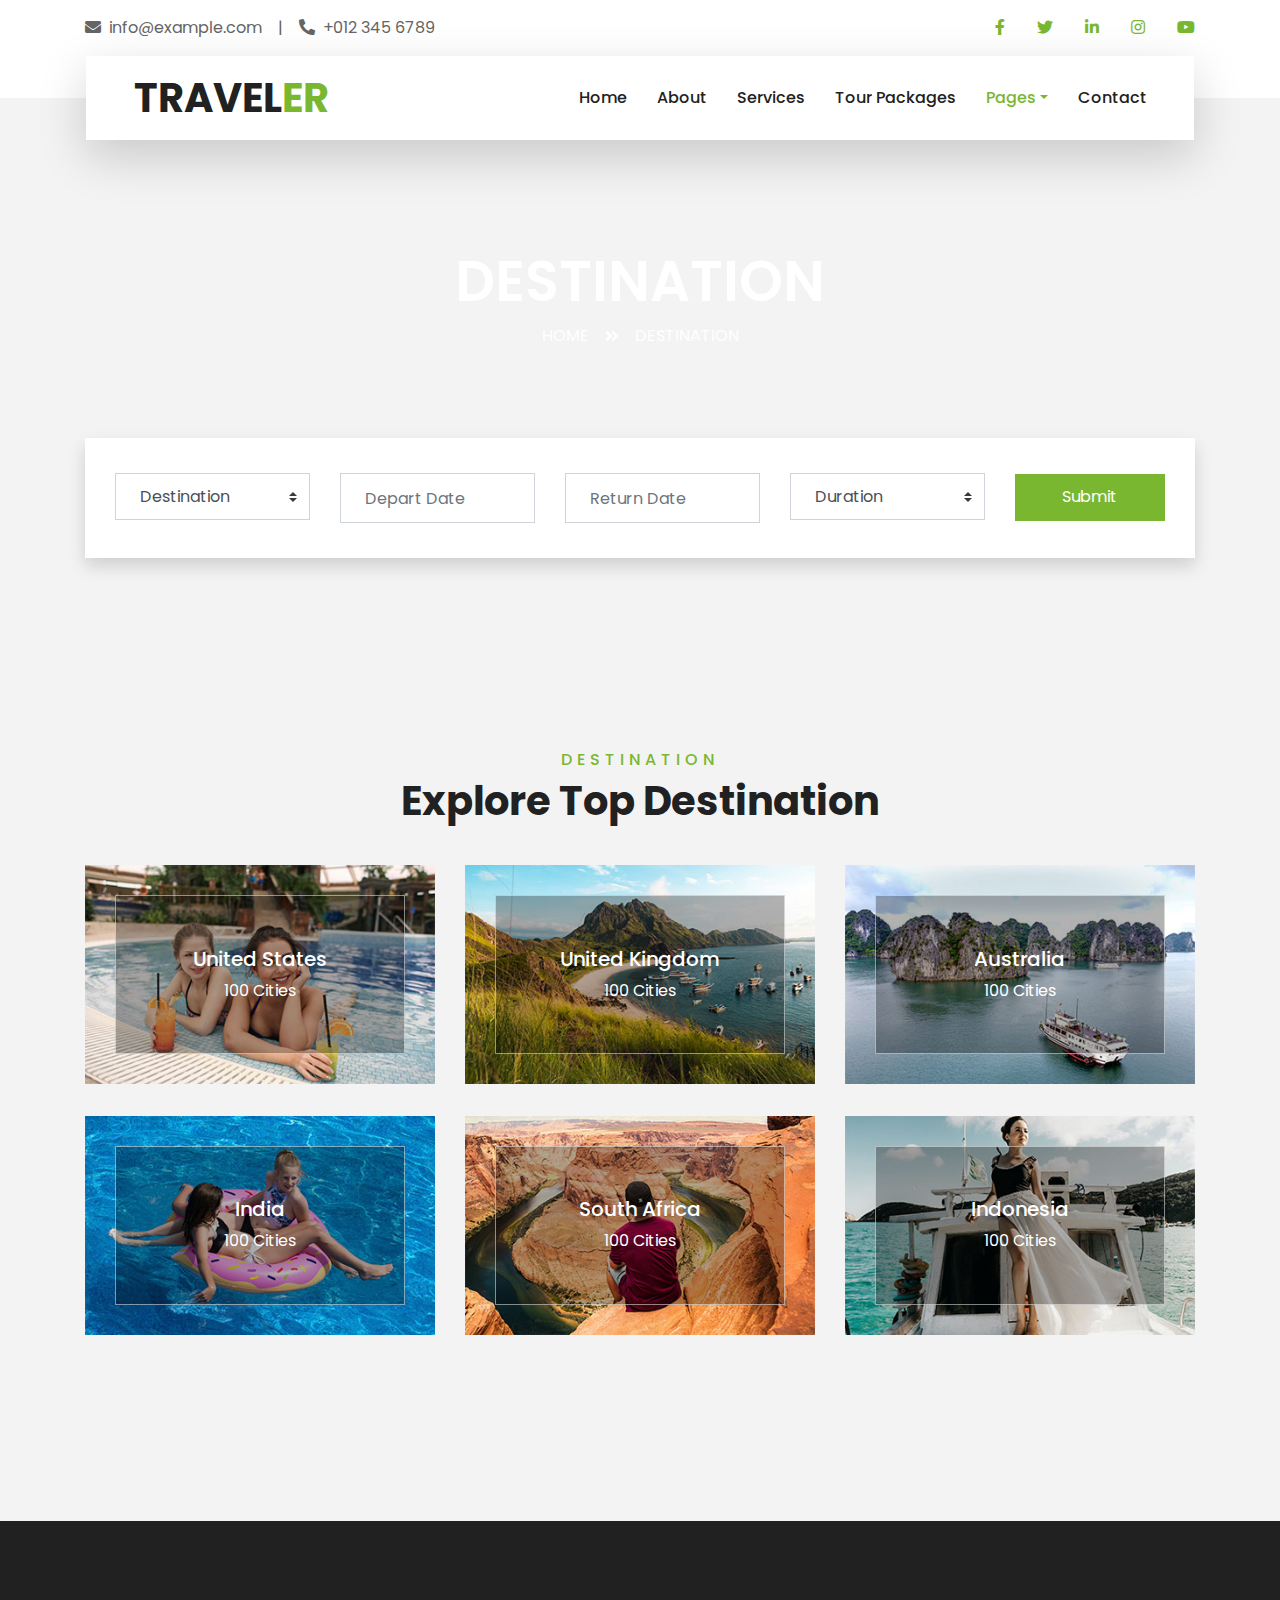
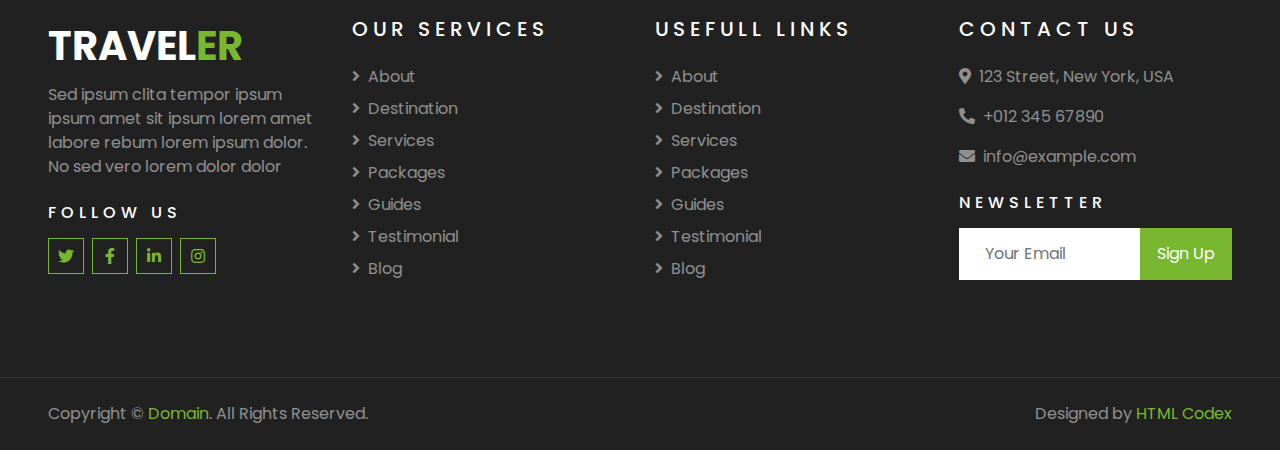
<file: destination.html>
<!DOCTYPE html>
<html lang="en">

<head>
    <meta charset="utf-8">
    <title>TRAVELER - Free Travel Website Template</title>
    <meta content="width=device-width, initial-scale=1.0" name="viewport">
    <meta content="Free HTML Templates" name="keywords">
    <meta content="Free HTML Templates" name="description">

    <!-- Favicon -->
    <link href="img/favicon.ico" rel="icon">

    <!-- Google Web Fonts -->
    <link rel="preconnect" href="https://fonts.gstatic.com">
    <link href="https://fonts.googleapis.com/css2?family=Poppins:wght@400;500;600;700&display=swap" rel="stylesheet"> 

    <!-- Font Awesome -->
    <link href="https://cdnjs.cloudflare.com/ajax/libs/font-awesome/5.10.0/css/all.min.css" rel="stylesheet">

    <!-- Libraries Stylesheet -->
    <link href="lib/owlcarousel/assets/owl.carousel.min.css" rel="stylesheet">
    <link href="lib/tempusdominus/css/tempusdominus-bootstrap-4.min.css" rel="stylesheet" />

    <!-- Customized Bootstrap Stylesheet -->
    <link href="css/style.css" rel="stylesheet">
</head>

<body>
    <!-- Topbar Start -->
    <div class="container-fluid bg-light pt-3 d-none d-lg-block">
        <div class="container">
            <div class="row">
                <div class="col-lg-6 text-center text-lg-left mb-2 mb-lg-0">
                    <div class="d-inline-flex align-items-center">
                        <p><i class="fa fa-envelope mr-2"></i>info@example.com</p>
                        <p class="text-body px-3">|</p>
                        <p><i class="fa fa-phone-alt mr-2"></i>+012 345 6789</p>
                    </div>
                </div>
                <div class="col-lg-6 text-center text-lg-right">
                    <div class="d-inline-flex align-items-center">
                        <a class="text-primary px-3" href="">
                            <i class="fab fa-facebook-f"></i>
                        </a>
                        <a class="text-primary px-3" href="">
                            <i class="fab fa-twitter"></i>
                        </a>
                        <a class="text-primary px-3" href="">
                            <i class="fab fa-linkedin-in"></i>
                        </a>
                        <a class="text-primary px-3" href="">
                            <i class="fab fa-instagram"></i>
                        </a>
                        <a class="text-primary pl-3" href="">
                            <i class="fab fa-youtube"></i>
                        </a>
                    </div>
                </div>
            </div>
        </div>
    </div>
    <!-- Topbar End -->


    <!-- Navbar Start -->
    <div class="container-fluid position-relative nav-bar p-0">
        <div class="container-lg position-relative p-0 px-lg-3" style="z-index: 9;">
            <nav class="navbar navbar-expand-lg bg-light navbar-light shadow-lg py-3 py-lg-0 pl-3 pl-lg-5">
                <a href="" class="navbar-brand">
                    <h1 class="m-0 text-primary"><span class="text-dark">TRAVEL</span>ER</h1>
                </a>
                <button type="button" class="navbar-toggler" data-toggle="collapse" data-target="#navbarCollapse">
                    <span class="navbar-toggler-icon"></span>
                </button>
                <div class="collapse navbar-collapse justify-content-between px-3" id="navbarCollapse">
                    <div class="navbar-nav ml-auto py-0">
                        <a href="index.html" class="nav-item nav-link">Home</a>
                        <a href="about.html" class="nav-item nav-link">About</a>
                        <a href="service.html" class="nav-item nav-link">Services</a>
                        <a href="package.html" class="nav-item nav-link">Tour Packages</a>
                        <div class="nav-item dropdown">
                            <a href="#" class="nav-link dropdown-toggle active" data-toggle="dropdown">Pages</a>
                            <div class="dropdown-menu border-0 rounded-0 m-0">
                                <a href="blog.html" class="dropdown-item">Blog Grid</a>
                                <a href="single.html" class="dropdown-item">Blog Detail</a>
                                <a href="destination.html" class="dropdown-item active">Destination</a>
                                <a href="guide.html" class="dropdown-item">Travel Guides</a>
                                <a href="testimonial.html" class="dropdown-item">Testimonial</a>
                            </div>
                        </div>
                        <a href="contact.html" class="nav-item nav-link">Contact</a>
                    </div>
                </div>
            </nav>
        </div>
    </div>
    <!-- Navbar End -->


    <!-- Header Start -->
    <div class="container-fluid page-header">
        <div class="container">
            <div class="d-flex flex-column align-items-center justify-content-center" style="min-height: 400px">
                <h3 class="display-4 text-white text-uppercase">Destination</h3>
                <div class="d-inline-flex text-white">
                    <p class="m-0 text-uppercase"><a class="text-white" href="">Home</a></p>
                    <i class="fa fa-angle-double-right pt-1 px-3"></i>
                    <p class="m-0 text-uppercase">Destination</p>
                </div>
            </div>
        </div>
    </div>
    <!-- Header End -->


    <!-- Booking Start -->
    <div class="container-fluid booking mt-5 pb-5">
        <div class="container pb-5">
            <div class="bg-light shadow" style="padding: 30px;">
                <div class="row align-items-center" style="min-height: 60px;">
                    <div class="col-md-10">
                        <div class="row">
                            <div class="col-md-3">
                                <div class="mb-3 mb-md-0">
                                    <select class="custom-select px-4" style="height: 47px;">
                                        <option selected>Destination</option>
                                        <option value="1">Destination 1</option>
                                        <option value="2">Destination 1</option>
                                        <option value="3">Destination 1</option>
                                    </select>
                                </div>
                            </div>
                            <div class="col-md-3">
                                <div class="mb-3 mb-md-0">
                                    <div class="date" id="date1" data-target-input="nearest">
                                        <input type="text" class="form-control p-4 datetimepicker-input" placeholder="Depart Date" data-target="#date1" data-toggle="datetimepicker"/>
                                    </div>
                                </div>
                            </div>
                            <div class="col-md-3">
                                <div class="mb-3 mb-md-0">
                                    <div class="date" id="date2" data-target-input="nearest">
                                        <input type="text" class="form-control p-4 datetimepicker-input" placeholder="Return Date" data-target="#date2" data-toggle="datetimepicker"/>
                                    </div>
                                </div>
                            </div>
                            <div class="col-md-3">
                                <div class="mb-3 mb-md-0">
                                    <select class="custom-select px-4" style="height: 47px;">
                                        <option selected>Duration</option>
                                        <option value="1">Duration 1</option>
                                        <option value="2">Duration 1</option>
                                        <option value="3">Duration 1</option>
                                    </select>
                                </div>
                            </div>
                        </div>
                    </div>
                    <div class="col-md-2">
                        <button class="btn btn-primary btn-block" type="submit" style="height: 47px; margin-top: -2px;">Submit</button>
                    </div>
                </div>
            </div>
        </div>
    </div>
    <!-- Booking End -->
    

    <!-- Destination Start -->
    <div class="container-fluid py-5">
        <div class="container pt-5 pb-3">
            <div class="text-center mb-3 pb-3">
                <h6 class="text-primary text-uppercase" style="letter-spacing: 5px;">Destination</h6>
                <h1>Explore Top Destination</h1>
            </div>
            <div class="row">
                <div class="col-lg-4 col-md-6 mb-4">
                    <div class="destination-item position-relative overflow-hidden mb-2">
                        <img class="img-fluid" src="img/destination-1.jpg" alt="">
                        <a class="destination-overlay text-white text-decoration-none" href="">
                            <h5 class="text-white">United States</h5>
                            <span>100 Cities</span>
                        </a>
                    </div>
                </div>
                <div class="col-lg-4 col-md-6 mb-4">
                    <div class="destination-item position-relative overflow-hidden mb-2">
                        <img class="img-fluid" src="img/destination-2.jpg" alt="">
                        <a class="destination-overlay text-white text-decoration-none" href="">
                            <h5 class="text-white">United Kingdom</h5>
                            <span>100 Cities</span>
                        </a>
                    </div>
                </div>
                <div class="col-lg-4 col-md-6 mb-4">
                    <div class="destination-item position-relative overflow-hidden mb-2">
                        <img class="img-fluid" src="img/destination-3.jpg" alt="">
                        <a class="destination-overlay text-white text-decoration-none" href="">
                            <h5 class="text-white">Australia</h5>
                            <span>100 Cities</span>
                        </a>
                    </div>
                </div>
                <div class="col-lg-4 col-md-6 mb-4">
                    <div class="destination-item position-relative overflow-hidden mb-2">
                        <img class="img-fluid" src="img/destination-4.jpg" alt="">
                        <a class="destination-overlay text-white text-decoration-none" href="">
                            <h5 class="text-white">India</h5>
                            <span>100 Cities</span>
                        </a>
                    </div>
                </div>
                <div class="col-lg-4 col-md-6 mb-4">
                    <div class="destination-item position-relative overflow-hidden mb-2">
                        <img class="img-fluid" src="img/destination-5.jpg" alt="">
                        <a class="destination-overlay text-white text-decoration-none" href="">
                            <h5 class="text-white">South Africa</h5>
                            <span>100 Cities</span>
                        </a>
                    </div>
                </div>
                <div class="col-lg-4 col-md-6 mb-4">
                    <div class="destination-item position-relative overflow-hidden mb-2">
                        <img class="img-fluid" src="img/destination-6.jpg" alt="">
                        <a class="destination-overlay text-white text-decoration-none" href="">
                            <h5 class="text-white">Indonesia</h5>
                            <span>100 Cities</span>
                        </a>
                    </div>
                </div>
            </div>
        </div>
    </div>
    <!-- Destination Start -->


    <!-- Footer Start -->
    <div class="container-fluid bg-dark text-white-50 py-5 px-sm-3 px-lg-5" style="margin-top: 90px;">
        <div class="row pt-5">
            <div class="col-lg-3 col-md-6 mb-5">
                <a href="" class="navbar-brand">
                    <h1 class="text-primary"><span class="text-white">TRAVEL</span>ER</h1>
                </a>
                <p>Sed ipsum clita tempor ipsum ipsum amet sit ipsum lorem amet labore rebum lorem ipsum dolor. No sed vero lorem dolor dolor</p>
                <h6 class="text-white text-uppercase mt-4 mb-3" style="letter-spacing: 5px;">Follow Us</h6>
                <div class="d-flex justify-content-start">
                    <a class="btn btn-outline-primary btn-square mr-2" href="#"><i class="fab fa-twitter"></i></a>
                    <a class="btn btn-outline-primary btn-square mr-2" href="#"><i class="fab fa-facebook-f"></i></a>
                    <a class="btn btn-outline-primary btn-square mr-2" href="#"><i class="fab fa-linkedin-in"></i></a>
                    <a class="btn btn-outline-primary btn-square" href="#"><i class="fab fa-instagram"></i></a>
                </div>
            </div>
            <div class="col-lg-3 col-md-6 mb-5">
                <h5 class="text-white text-uppercase mb-4" style="letter-spacing: 5px;">Our Services</h5>
                <div class="d-flex flex-column justify-content-start">
                    <a class="text-white-50 mb-2" href="#"><i class="fa fa-angle-right mr-2"></i>About</a>
                    <a class="text-white-50 mb-2" href="#"><i class="fa fa-angle-right mr-2"></i>Destination</a>
                    <a class="text-white-50 mb-2" href="#"><i class="fa fa-angle-right mr-2"></i>Services</a>
                    <a class="text-white-50 mb-2" href="#"><i class="fa fa-angle-right mr-2"></i>Packages</a>
                    <a class="text-white-50 mb-2" href="#"><i class="fa fa-angle-right mr-2"></i>Guides</a>
                    <a class="text-white-50 mb-2" href="#"><i class="fa fa-angle-right mr-2"></i>Testimonial</a>
                    <a class="text-white-50" href="#"><i class="fa fa-angle-right mr-2"></i>Blog</a>
                </div>
            </div>
            <div class="col-lg-3 col-md-6 mb-5">
                <h5 class="text-white text-uppercase mb-4" style="letter-spacing: 5px;">Usefull Links</h5>
                <div class="d-flex flex-column justify-content-start">
                    <a class="text-white-50 mb-2" href="#"><i class="fa fa-angle-right mr-2"></i>About</a>
                    <a class="text-white-50 mb-2" href="#"><i class="fa fa-angle-right mr-2"></i>Destination</a>
                    <a class="text-white-50 mb-2" href="#"><i class="fa fa-angle-right mr-2"></i>Services</a>
                    <a class="text-white-50 mb-2" href="#"><i class="fa fa-angle-right mr-2"></i>Packages</a>
                    <a class="text-white-50 mb-2" href="#"><i class="fa fa-angle-right mr-2"></i>Guides</a>
                    <a class="text-white-50 mb-2" href="#"><i class="fa fa-angle-right mr-2"></i>Testimonial</a>
                    <a class="text-white-50" href="#"><i class="fa fa-angle-right mr-2"></i>Blog</a>
                </div>
            </div>
            <div class="col-lg-3 col-md-6 mb-5">
                <h5 class="text-white text-uppercase mb-4" style="letter-spacing: 5px;">Contact Us</h5>
                <p><i class="fa fa-map-marker-alt mr-2"></i>123 Street, New York, USA</p>
                <p><i class="fa fa-phone-alt mr-2"></i>+012 345 67890</p>
                <p><i class="fa fa-envelope mr-2"></i>info@example.com</p>
                <h6 class="text-white text-uppercase mt-4 mb-3" style="letter-spacing: 5px;">Newsletter</h6>
                <div class="w-100">
                    <div class="input-group">
                        <input type="text" class="form-control border-light" style="padding: 25px;" placeholder="Your Email">
                        <div class="input-group-append">
                            <button class="btn btn-primary px-3">Sign Up</button>
                        </div>
                    </div>
                </div>
            </div>
        </div>
    </div>
    <div class="container-fluid bg-dark text-white border-top py-4 px-sm-3 px-md-5" style="border-color: rgba(256, 256, 256, .1) !important;">
        <div class="row">
            <div class="col-lg-6 text-center text-md-left mb-3 mb-md-0">
                <p class="m-0 text-white-50">Copyright &copy; <a href="#">Domain</a>. All Rights Reserved.</a>
                </p>
            </div>
            <div class="col-lg-6 text-center text-md-right">
                <p class="m-0 text-white-50">Designed by <a href="https://htmlcodex.com">HTML Codex</a>
                </p>
            </div>
        </div>
    </div>
    <!-- Footer End -->


    <!-- Back to Top -->
    <a href="#" class="btn btn-lg btn-primary btn-lg-square back-to-top"><i class="fa fa-angle-double-up"></i></a>


    <!-- JavaScript Libraries -->
    <script src="https://code.jquery.com/jquery-3.4.1.min.js"></script>
    <script src="https://stackpath.bootstrapcdn.com/bootstrap/4.4.1/js/bootstrap.bundle.min.js"></script>
    <script src="lib/easing/easing.min.js"></script>
    <script src="lib/owlcarousel/owl.carousel.min.js"></script>
    <script src="lib/tempusdominus/js/moment.min.js"></script>
    <script src="lib/tempusdominus/js/moment-timezone.min.js"></script>
    <script src="lib/tempusdominus/js/tempusdominus-bootstrap-4.min.js"></script>

    <!-- Contact Javascript File -->
    <script src="mail/jqBootstrapValidation.min.js"></script>
    <script src="mail/contact.js"></script>

    <!-- Template Javascript -->
    <script src="js/main.js"></script>
</body>

</html>
</file>
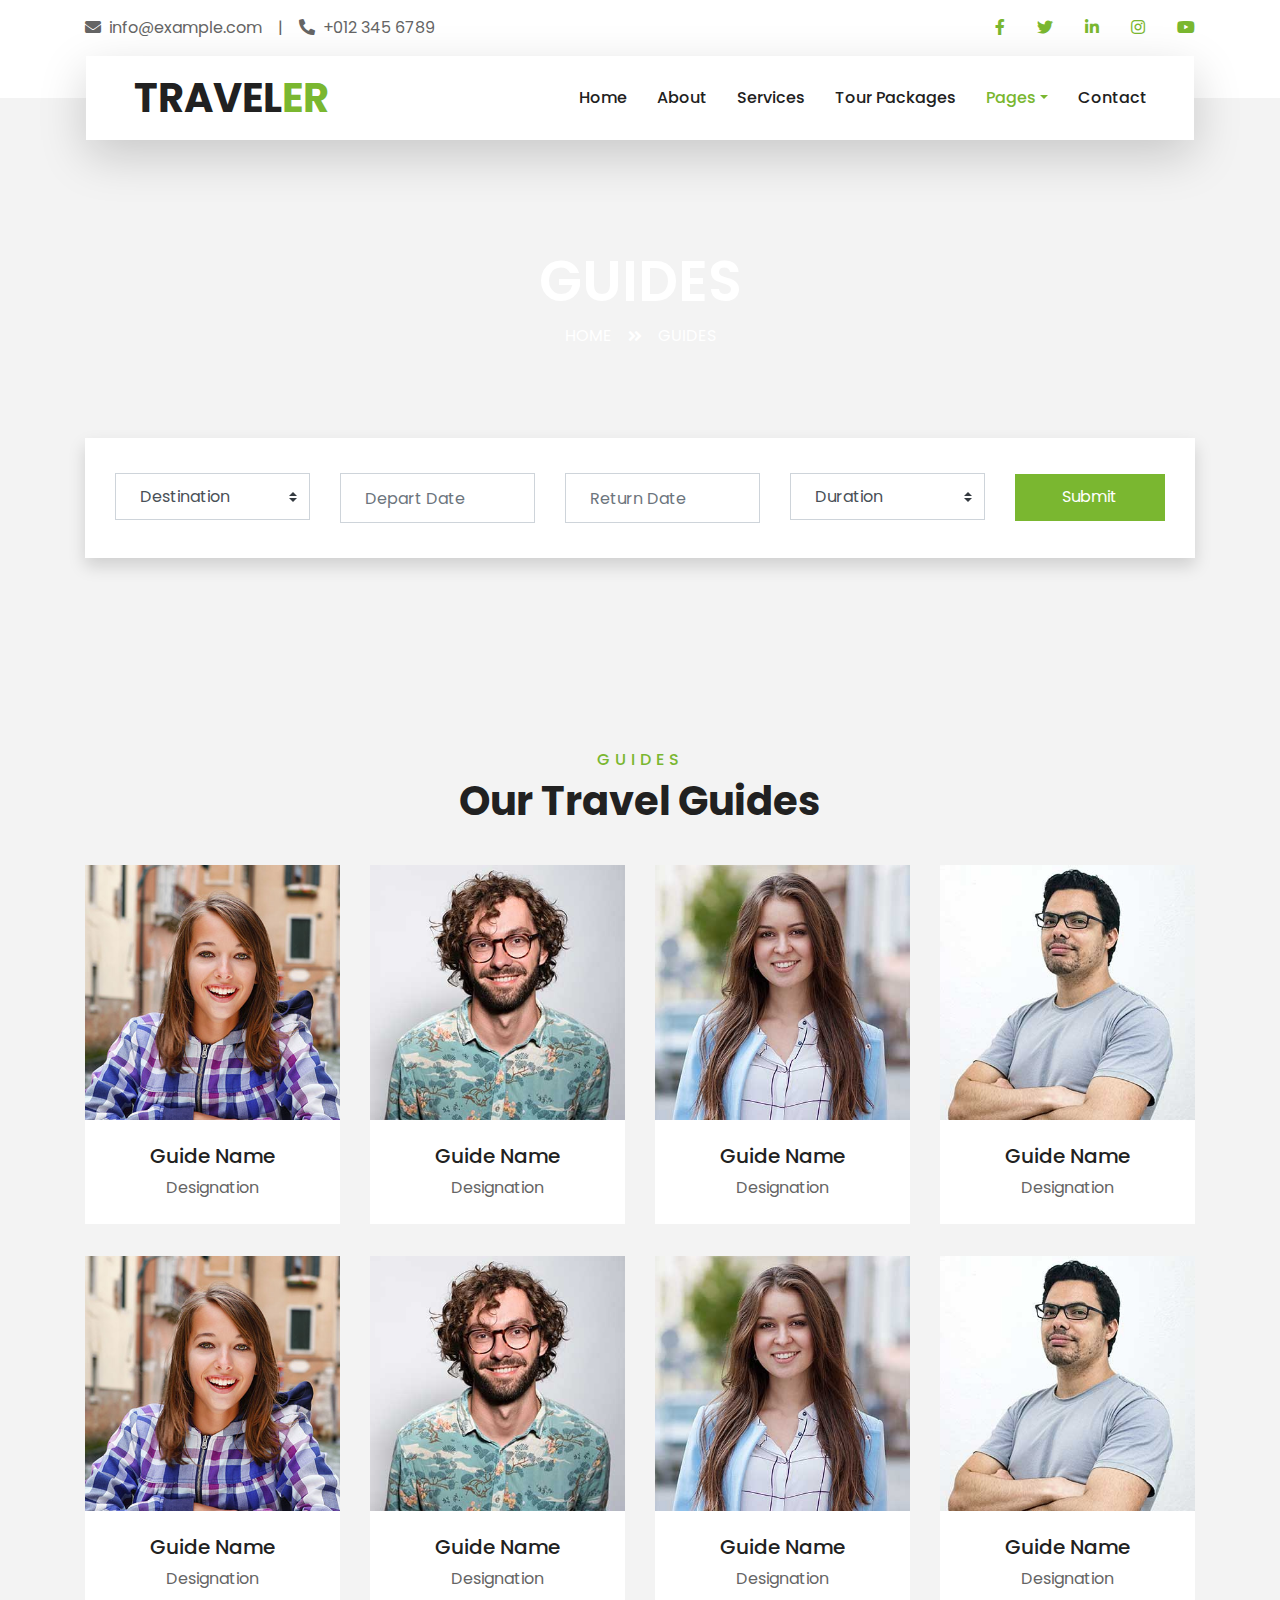
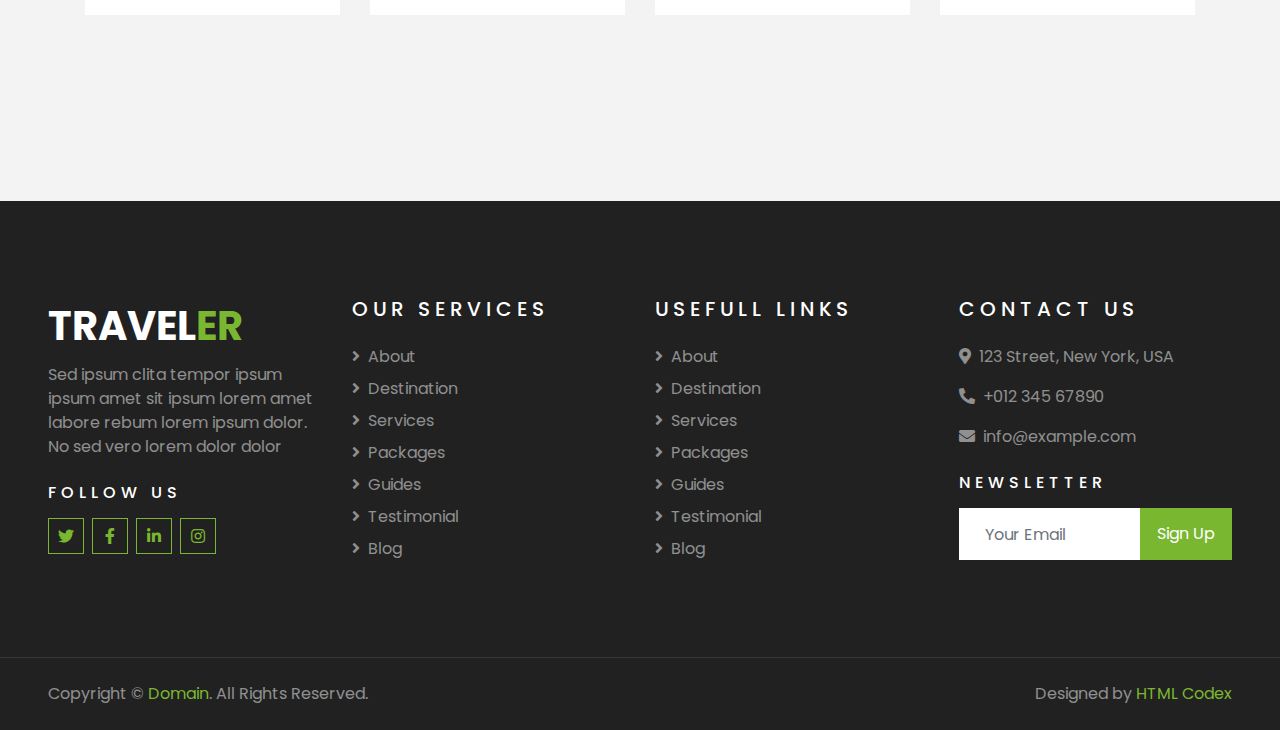
<file: guide.html>
<!DOCTYPE html>
<html lang="en">

<head>
    <meta charset="utf-8">
    <title>TRAVELER - Free Travel Website Template</title>
    <meta content="width=device-width, initial-scale=1.0" name="viewport">
    <meta content="Free HTML Templates" name="keywords">
    <meta content="Free HTML Templates" name="description">

    <!-- Favicon -->
    <link href="img/favicon.ico" rel="icon">

    <!-- Google Web Fonts -->
    <link rel="preconnect" href="https://fonts.gstatic.com">
    <link href="https://fonts.googleapis.com/css2?family=Poppins:wght@400;500;600;700&display=swap" rel="stylesheet"> 

    <!-- Font Awesome -->
    <link href="https://cdnjs.cloudflare.com/ajax/libs/font-awesome/5.10.0/css/all.min.css" rel="stylesheet">

    <!-- Libraries Stylesheet -->
    <link href="lib/owlcarousel/assets/owl.carousel.min.css" rel="stylesheet">
    <link href="lib/tempusdominus/css/tempusdominus-bootstrap-4.min.css" rel="stylesheet" />

    <!-- Customized Bootstrap Stylesheet -->
    <link href="css/style.css" rel="stylesheet">
</head>

<body>
    <!-- Topbar Start -->
    <div class="container-fluid bg-light pt-3 d-none d-lg-block">
        <div class="container">
            <div class="row">
                <div class="col-lg-6 text-center text-lg-left mb-2 mb-lg-0">
                    <div class="d-inline-flex align-items-center">
                        <p><i class="fa fa-envelope mr-2"></i>info@example.com</p>
                        <p class="text-body px-3">|</p>
                        <p><i class="fa fa-phone-alt mr-2"></i>+012 345 6789</p>
                    </div>
                </div>
                <div class="col-lg-6 text-center text-lg-right">
                    <div class="d-inline-flex align-items-center">
                        <a class="text-primary px-3" href="">
                            <i class="fab fa-facebook-f"></i>
                        </a>
                        <a class="text-primary px-3" href="">
                            <i class="fab fa-twitter"></i>
                        </a>
                        <a class="text-primary px-3" href="">
                            <i class="fab fa-linkedin-in"></i>
                        </a>
                        <a class="text-primary px-3" href="">
                            <i class="fab fa-instagram"></i>
                        </a>
                        <a class="text-primary pl-3" href="">
                            <i class="fab fa-youtube"></i>
                        </a>
                    </div>
                </div>
            </div>
        </div>
    </div>
    <!-- Topbar End -->


    <!-- Navbar Start -->
    <div class="container-fluid position-relative nav-bar p-0">
        <div class="container-lg position-relative p-0 px-lg-3" style="z-index: 9;">
            <nav class="navbar navbar-expand-lg bg-light navbar-light shadow-lg py-3 py-lg-0 pl-3 pl-lg-5">
                <a href="" class="navbar-brand">
                    <h1 class="m-0 text-primary"><span class="text-dark">TRAVEL</span>ER</h1>
                </a>
                <button type="button" class="navbar-toggler" data-toggle="collapse" data-target="#navbarCollapse">
                    <span class="navbar-toggler-icon"></span>
                </button>
                <div class="collapse navbar-collapse justify-content-between px-3" id="navbarCollapse">
                    <div class="navbar-nav ml-auto py-0">
                        <a href="index.html" class="nav-item nav-link">Home</a>
                        <a href="about.html" class="nav-item nav-link">About</a>
                        <a href="service.html" class="nav-item nav-link">Services</a>
                        <a href="package.html" class="nav-item nav-link">Tour Packages</a>
                        <div class="nav-item dropdown">
                            <a href="#" class="nav-link dropdown-toggle active" data-toggle="dropdown">Pages</a>
                            <div class="dropdown-menu border-0 rounded-0 m-0">
                                <a href="blog.html" class="dropdown-item">Blog Grid</a>
                                <a href="single.html" class="dropdown-item">Blog Detail</a>
                                <a href="destination.html" class="dropdown-item">Destination</a>
                                <a href="guide.html" class="dropdown-item active">Travel Guides</a>
                                <a href="testimonial.html" class="dropdown-item">Testimonial</a>
                            </div>
                        </div>
                        <a href="contact.html" class="nav-item nav-link">Contact</a>
                    </div>
                </div>
            </nav>
        </div>
    </div>
    <!-- Navbar End -->


    <!-- Header Start -->
    <div class="container-fluid page-header">
        <div class="container">
            <div class="d-flex flex-column align-items-center justify-content-center" style="min-height: 400px">
                <h3 class="display-4 text-white text-uppercase">Guides</h3>
                <div class="d-inline-flex text-white">
                    <p class="m-0 text-uppercase"><a class="text-white" href="">Home</a></p>
                    <i class="fa fa-angle-double-right pt-1 px-3"></i>
                    <p class="m-0 text-uppercase">Guides</p>
                </div>
            </div>
        </div>
    </div>
    <!-- Header End -->


    <!-- Booking Start -->
    <div class="container-fluid booking mt-5 pb-5">
        <div class="container pb-5">
            <div class="bg-light shadow" style="padding: 30px;">
                <div class="row align-items-center" style="min-height: 60px;">
                    <div class="col-md-10">
                        <div class="row">
                            <div class="col-md-3">
                                <div class="mb-3 mb-md-0">
                                    <select class="custom-select px-4" style="height: 47px;">
                                        <option selected>Destination</option>
                                        <option value="1">Destination 1</option>
                                        <option value="2">Destination 1</option>
                                        <option value="3">Destination 1</option>
                                    </select>
                                </div>
                            </div>
                            <div class="col-md-3">
                                <div class="mb-3 mb-md-0">
                                    <div class="date" id="date1" data-target-input="nearest">
                                        <input type="text" class="form-control p-4 datetimepicker-input" placeholder="Depart Date" data-target="#date1" data-toggle="datetimepicker"/>
                                    </div>
                                </div>
                            </div>
                            <div class="col-md-3">
                                <div class="mb-3 mb-md-0">
                                    <div class="date" id="date2" data-target-input="nearest">
                                        <input type="text" class="form-control p-4 datetimepicker-input" placeholder="Return Date" data-target="#date2" data-toggle="datetimepicker"/>
                                    </div>
                                </div>
                            </div>
                            <div class="col-md-3">
                                <div class="mb-3 mb-md-0">
                                    <select class="custom-select px-4" style="height: 47px;">
                                        <option selected>Duration</option>
                                        <option value="1">Duration 1</option>
                                        <option value="2">Duration 1</option>
                                        <option value="3">Duration 1</option>
                                    </select>
                                </div>
                            </div>
                        </div>
                    </div>
                    <div class="col-md-2">
                        <button class="btn btn-primary btn-block" type="submit" style="height: 47px; margin-top: -2px;">Submit</button>
                    </div>
                </div>
            </div>
        </div>
    </div>
    <!-- Booking End -->


    <!-- Team Start -->
    <div class="container-fluid py-5">
        <div class="container pt-5 pb-3">
            <div class="text-center mb-3 pb-3">
                <h6 class="text-primary text-uppercase" style="letter-spacing: 5px;">Guides</h6>
                <h1>Our Travel Guides</h1>
            </div>
            <div class="row">
                <div class="col-lg-3 col-md-4 col-sm-6 pb-2">
                    <div class="team-item bg-white mb-4">
                        <div class="team-img position-relative overflow-hidden">
                            <img class="img-fluid w-100" src="img/team-1.jpg" alt="">
                            <div class="team-social">
                                <a class="btn btn-outline-primary btn-square" href=""><i class="fab fa-twitter"></i></a>
                                <a class="btn btn-outline-primary btn-square" href=""><i class="fab fa-facebook-f"></i></a>
                                <a class="btn btn-outline-primary btn-square" href=""><i class="fab fa-instagram"></i></a>
                                <a class="btn btn-outline-primary btn-square" href=""><i class="fab fa-linkedin-in"></i></a>
                            </div>
                        </div>
                        <div class="text-center py-4">
                            <h5 class="text-truncate">Guide Name</h5>
                            <p class="m-0">Designation</p>
                        </div>
                    </div>
                </div>
                <div class="col-lg-3 col-md-4 col-sm-6 pb-2">
                    <div class="team-item bg-white mb-4">
                        <div class="team-img position-relative overflow-hidden">
                            <img class="img-fluid w-100" src="img/team-2.jpg" alt="">
                            <div class="team-social">
                                <a class="btn btn-outline-primary btn-square" href=""><i class="fab fa-twitter"></i></a>
                                <a class="btn btn-outline-primary btn-square" href=""><i class="fab fa-facebook-f"></i></a>
                                <a class="btn btn-outline-primary btn-square" href=""><i class="fab fa-instagram"></i></a>
                                <a class="btn btn-outline-primary btn-square" href=""><i class="fab fa-linkedin-in"></i></a>
                            </div>
                        </div>
                        <div class="text-center py-4">
                            <h5 class="text-truncate">Guide Name</h5>
                            <p class="m-0">Designation</p>
                        </div>
                    </div>
                </div>
                <div class="col-lg-3 col-md-4 col-sm-6 pb-2">
                    <div class="team-item bg-white mb-4">
                        <div class="team-img position-relative overflow-hidden">
                            <img class="img-fluid w-100" src="img/team-3.jpg" alt="">
                            <div class="team-social">
                                <a class="btn btn-outline-primary btn-square" href=""><i class="fab fa-twitter"></i></a>
                                <a class="btn btn-outline-primary btn-square" href=""><i class="fab fa-facebook-f"></i></a>
                                <a class="btn btn-outline-primary btn-square" href=""><i class="fab fa-instagram"></i></a>
                                <a class="btn btn-outline-primary btn-square" href=""><i class="fab fa-linkedin-in"></i></a>
                            </div>
                        </div>
                        <div class="text-center py-4">
                            <h5 class="text-truncate">Guide Name</h5>
                            <p class="m-0">Designation</p>
                        </div>
                    </div>
                </div>
                <div class="col-lg-3 col-md-4 col-sm-6 pb-2">
                    <div class="team-item bg-white mb-4">
                        <div class="team-img position-relative overflow-hidden">
                            <img class="img-fluid w-100" src="img/team-4.jpg" alt="">
                            <div class="team-social">
                                <a class="btn btn-outline-primary btn-square" href=""><i class="fab fa-twitter"></i></a>
                                <a class="btn btn-outline-primary btn-square" href=""><i class="fab fa-facebook-f"></i></a>
                                <a class="btn btn-outline-primary btn-square" href=""><i class="fab fa-instagram"></i></a>
                                <a class="btn btn-outline-primary btn-square" href=""><i class="fab fa-linkedin-in"></i></a>
                            </div>
                        </div>
                        <div class="text-center py-4">
                            <h5 class="text-truncate">Guide Name</h5>
                            <p class="m-0">Designation</p>
                        </div>
                    </div>
                </div>
                <div class="col-lg-3 col-md-4 col-sm-6 pb-2">
                    <div class="team-item bg-white mb-4">
                        <div class="team-img position-relative overflow-hidden">
                            <img class="img-fluid w-100" src="img/team-1.jpg" alt="">
                            <div class="team-social">
                                <a class="btn btn-outline-primary btn-square" href=""><i class="fab fa-twitter"></i></a>
                                <a class="btn btn-outline-primary btn-square" href=""><i class="fab fa-facebook-f"></i></a>
                                <a class="btn btn-outline-primary btn-square" href=""><i class="fab fa-instagram"></i></a>
                                <a class="btn btn-outline-primary btn-square" href=""><i class="fab fa-linkedin-in"></i></a>
                            </div>
                        </div>
                        <div class="text-center py-4">
                            <h5 class="text-truncate">Guide Name</h5>
                            <p class="m-0">Designation</p>
                        </div>
                    </div>
                </div>
                <div class="col-lg-3 col-md-4 col-sm-6 pb-2">
                    <div class="team-item bg-white mb-4">
                        <div class="team-img position-relative overflow-hidden">
                            <img class="img-fluid w-100" src="img/team-2.jpg" alt="">
                            <div class="team-social">
                                <a class="btn btn-outline-primary btn-square" href=""><i class="fab fa-twitter"></i></a>
                                <a class="btn btn-outline-primary btn-square" href=""><i class="fab fa-facebook-f"></i></a>
                                <a class="btn btn-outline-primary btn-square" href=""><i class="fab fa-instagram"></i></a>
                                <a class="btn btn-outline-primary btn-square" href=""><i class="fab fa-linkedin-in"></i></a>
                            </div>
                        </div>
                        <div class="text-center py-4">
                            <h5 class="text-truncate">Guide Name</h5>
                            <p class="m-0">Designation</p>
                        </div>
                    </div>
                </div>
                <div class="col-lg-3 col-md-4 col-sm-6 pb-2">
                    <div class="team-item bg-white mb-4">
                        <div class="team-img position-relative overflow-hidden">
                            <img class="img-fluid w-100" src="img/team-3.jpg" alt="">
                            <div class="team-social">
                                <a class="btn btn-outline-primary btn-square" href=""><i class="fab fa-twitter"></i></a>
                                <a class="btn btn-outline-primary btn-square" href=""><i class="fab fa-facebook-f"></i></a>
                                <a class="btn btn-outline-primary btn-square" href=""><i class="fab fa-instagram"></i></a>
                                <a class="btn btn-outline-primary btn-square" href=""><i class="fab fa-linkedin-in"></i></a>
                            </div>
                        </div>
                        <div class="text-center py-4">
                            <h5 class="text-truncate">Guide Name</h5>
                            <p class="m-0">Designation</p>
                        </div>
                    </div>
                </div>
                <div class="col-lg-3 col-md-4 col-sm-6 pb-2">
                    <div class="team-item bg-white mb-4">
                        <div class="team-img position-relative overflow-hidden">
                            <img class="img-fluid w-100" src="img/team-4.jpg" alt="">
                            <div class="team-social">
                                <a class="btn btn-outline-primary btn-square" href=""><i class="fab fa-twitter"></i></a>
                                <a class="btn btn-outline-primary btn-square" href=""><i class="fab fa-facebook-f"></i></a>
                                <a class="btn btn-outline-primary btn-square" href=""><i class="fab fa-instagram"></i></a>
                                <a class="btn btn-outline-primary btn-square" href=""><i class="fab fa-linkedin-in"></i></a>
                            </div>
                        </div>
                        <div class="text-center py-4">
                            <h5 class="text-truncate">Guide Name</h5>
                            <p class="m-0">Designation</p>
                        </div>
                    </div>
                </div>
            </div>
        </div>
    </div>
    <!-- Team End -->


    <!-- Footer Start -->
    <div class="container-fluid bg-dark text-white-50 py-5 px-sm-3 px-lg-5" style="margin-top: 90px;">
        <div class="row pt-5">
            <div class="col-lg-3 col-md-6 mb-5">
                <a href="" class="navbar-brand">
                    <h1 class="text-primary"><span class="text-white">TRAVEL</span>ER</h1>
                </a>
                <p>Sed ipsum clita tempor ipsum ipsum amet sit ipsum lorem amet labore rebum lorem ipsum dolor. No sed vero lorem dolor dolor</p>
                <h6 class="text-white text-uppercase mt-4 mb-3" style="letter-spacing: 5px;">Follow Us</h6>
                <div class="d-flex justify-content-start">
                    <a class="btn btn-outline-primary btn-square mr-2" href="#"><i class="fab fa-twitter"></i></a>
                    <a class="btn btn-outline-primary btn-square mr-2" href="#"><i class="fab fa-facebook-f"></i></a>
                    <a class="btn btn-outline-primary btn-square mr-2" href="#"><i class="fab fa-linkedin-in"></i></a>
                    <a class="btn btn-outline-primary btn-square" href="#"><i class="fab fa-instagram"></i></a>
                </div>
            </div>
            <div class="col-lg-3 col-md-6 mb-5">
                <h5 class="text-white text-uppercase mb-4" style="letter-spacing: 5px;">Our Services</h5>
                <div class="d-flex flex-column justify-content-start">
                    <a class="text-white-50 mb-2" href="#"><i class="fa fa-angle-right mr-2"></i>About</a>
                    <a class="text-white-50 mb-2" href="#"><i class="fa fa-angle-right mr-2"></i>Destination</a>
                    <a class="text-white-50 mb-2" href="#"><i class="fa fa-angle-right mr-2"></i>Services</a>
                    <a class="text-white-50 mb-2" href="#"><i class="fa fa-angle-right mr-2"></i>Packages</a>
                    <a class="text-white-50 mb-2" href="#"><i class="fa fa-angle-right mr-2"></i>Guides</a>
                    <a class="text-white-50 mb-2" href="#"><i class="fa fa-angle-right mr-2"></i>Testimonial</a>
                    <a class="text-white-50" href="#"><i class="fa fa-angle-right mr-2"></i>Blog</a>
                </div>
            </div>
            <div class="col-lg-3 col-md-6 mb-5">
                <h5 class="text-white text-uppercase mb-4" style="letter-spacing: 5px;">Usefull Links</h5>
                <div class="d-flex flex-column justify-content-start">
                    <a class="text-white-50 mb-2" href="#"><i class="fa fa-angle-right mr-2"></i>About</a>
                    <a class="text-white-50 mb-2" href="#"><i class="fa fa-angle-right mr-2"></i>Destination</a>
                    <a class="text-white-50 mb-2" href="#"><i class="fa fa-angle-right mr-2"></i>Services</a>
                    <a class="text-white-50 mb-2" href="#"><i class="fa fa-angle-right mr-2"></i>Packages</a>
                    <a class="text-white-50 mb-2" href="#"><i class="fa fa-angle-right mr-2"></i>Guides</a>
                    <a class="text-white-50 mb-2" href="#"><i class="fa fa-angle-right mr-2"></i>Testimonial</a>
                    <a class="text-white-50" href="#"><i class="fa fa-angle-right mr-2"></i>Blog</a>
                </div>
            </div>
            <div class="col-lg-3 col-md-6 mb-5">
                <h5 class="text-white text-uppercase mb-4" style="letter-spacing: 5px;">Contact Us</h5>
                <p><i class="fa fa-map-marker-alt mr-2"></i>123 Street, New York, USA</p>
                <p><i class="fa fa-phone-alt mr-2"></i>+012 345 67890</p>
                <p><i class="fa fa-envelope mr-2"></i>info@example.com</p>
                <h6 class="text-white text-uppercase mt-4 mb-3" style="letter-spacing: 5px;">Newsletter</h6>
                <div class="w-100">
                    <div class="input-group">
                        <input type="text" class="form-control border-light" style="padding: 25px;" placeholder="Your Email">
                        <div class="input-group-append">
                            <button class="btn btn-primary px-3">Sign Up</button>
                        </div>
                    </div>
                </div>
            </div>
        </div>
    </div>
    <div class="container-fluid bg-dark text-white border-top py-4 px-sm-3 px-md-5" style="border-color: rgba(256, 256, 256, .1) !important;">
        <div class="row">
            <div class="col-lg-6 text-center text-md-left mb-3 mb-md-0">
                <p class="m-0 text-white-50">Copyright &copy; <a href="#">Domain</a>. All Rights Reserved.</a>
                </p>
            </div>
            <div class="col-lg-6 text-center text-md-right">
                <p class="m-0 text-white-50">Designed by <a href="https://htmlcodex.com">HTML Codex</a>
                </p>
            </div>
        </div>
    </div>
    <!-- Footer End -->


    <!-- Back to Top -->
    <a href="#" class="btn btn-lg btn-primary btn-lg-square back-to-top"><i class="fa fa-angle-double-up"></i></a>


    <!-- JavaScript Libraries -->
    <script src="https://code.jquery.com/jquery-3.4.1.min.js"></script>
    <script src="https://stackpath.bootstrapcdn.com/bootstrap/4.4.1/js/bootstrap.bundle.min.js"></script>
    <script src="lib/easing/easing.min.js"></script>
    <script src="lib/owlcarousel/owl.carousel.min.js"></script>
    <script src="lib/tempusdominus/js/moment.min.js"></script>
    <script src="lib/tempusdominus/js/moment-timezone.min.js"></script>
    <script src="lib/tempusdominus/js/tempusdominus-bootstrap-4.min.js"></script>

    <!-- Contact Javascript File -->
    <script src="mail/jqBootstrapValidation.min.js"></script>
    <script src="mail/contact.js"></script>

    <!-- Template Javascript -->
    <script src="js/main.js"></script>
</body>

</html>
</file>
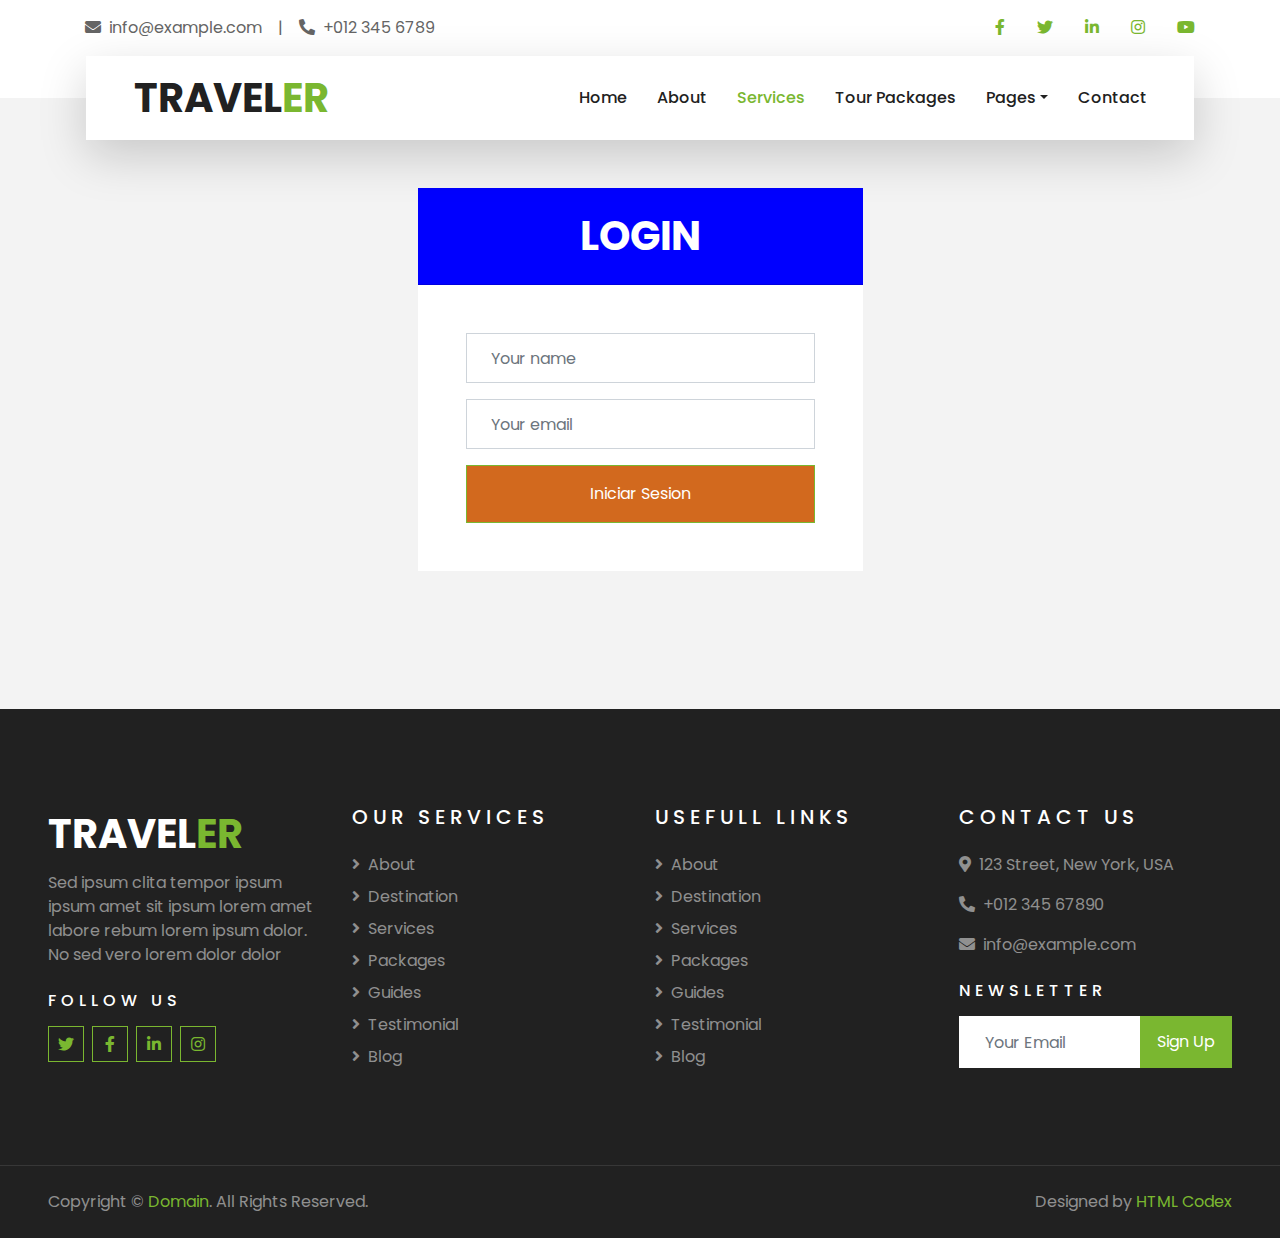
<file: login.html>
<!DOCTYPE html>
<html lang="en">

<head>
    <meta charset="utf-8">
    <title>TRAVELER - Free Travel Website Template</title>
    <meta content="width=device-width, initial-scale=1.0" name="viewport">
    <meta content="Free HTML Templates" name="keywords">
    <meta content="Free HTML Templates" name="description">

    <!-- Favicon -->
    <link href="img/favicon.ico" rel="icon">

    <!-- Google Web Fonts -->
    <link rel="preconnect" href="https://fonts.gstatic.com">
    <link href="https://fonts.googleapis.com/css2?family=Poppins:wght@400;500;600;700&display=swap" rel="stylesheet"> 

    <!-- Font Awesome -->
    <link href="https://cdnjs.cloudflare.com/ajax/libs/font-awesome/5.10.0/css/all.min.css" rel="stylesheet">

    <!-- Libraries Stylesheet -->
    <link href="lib/owlcarousel/assets/owl.carousel.min.css" rel="stylesheet">
    <link href="https://cdn.jsdelivr.net/npm/bootstrap@5.0.2/dist/css/bootstrap.min.css" rel="stylesheet" integrity="sha384-EVSTQN3/azprG1Anm3QDgpJLIm9Nao0Yz1ztcQTwFspd3yD65VohhpuuCOmLASjC" crossorigin="anonymous">
    <link href="lib/tempusdominus/css/tempusdominus-bootstrap-4.min.css" rel="stylesheet" />

    <!-- Customized Bootstrap Stylesheet -->
    <link href="css/style.css" rel="stylesheet">
</head>

<body>

    <div class="container-fluid bg-light pt-3 d-none d-lg-block">
        <div class="container">
            <div class="row">
                <div class="col-lg-6 text-center text-lg-left mb-2 mb-lg-0">
                    <div class="d-inline-flex align-items-center">
                        <p><i class="fa fa-envelope mr-2"></i>info@example.com</p>
                        <p class="text-body px-3">|</p>
                        <p><i class="fa fa-phone-alt mr-2"></i>+012 345 6789</p>
                    </div>
                </div>
                <div class="col-lg-6 text-center text-lg-right">
                    <div class="d-inline-flex align-items-center">
                        <a class="text-primary px-3" href="">
                            <i class="fab fa-facebook-f"></i>
                        </a>
                        <a class="text-primary px-3" href="">
                            <i class="fab fa-twitter"></i>
                        </a>
                        <a class="text-primary px-3" href="">
                            <i class="fab fa-linkedin-in"></i>
                        </a>
                        <a class="text-primary px-3" href="">
                            <i class="fab fa-instagram"></i>
                        </a>
                        <a class="text-primary pl-3" href="">
                            <i class="fab fa-youtube"></i>
                        </a>
                    </div>
                </div>
            </div>
        </div>
    </div>

    <!-- Navbar Start -->
    <div class="container-fluid position-relative nav-bar p-0">
        <div class="container-lg position-relative p-0 px-lg-3" style="z-index: 9;">
            <nav class="navbar navbar-expand-lg bg-light navbar-light shadow-lg py-3 py-lg-0 pl-3 pl-lg-5">
                <a href="" class="navbar-brand">
                    <h1 class="m-0 text-primary"><span class="text-dark">TRAVEL</span>ER</h1>
                </a>
                <button type="button" class="navbar-toggler" data-toggle="collapse" data-target="#navbarCollapse">
                    <span class="navbar-toggler-icon"></span>
                </button>
                <div class="collapse navbar-collapse justify-content-between px-3" id="navbarCollapse">
                    <div class="navbar-nav ml-auto py-0">
                        <a href="index.html" class="nav-item nav-link">Home</a>
                        <a href="about.html" class="nav-item nav-link">About</a>
                        <a href="service.html" class="nav-item nav-link active">Services</a>
                        <a href="package.html" class="nav-item nav-link">Tour Packages</a>
                        <div class="nav-item dropdown">
                            <a href="#" class="nav-link dropdown-toggle" data-toggle="dropdown">Pages</a>
                            <div class="dropdown-menu border-0 rounded-0 m-0">
                                <a href="blog.html" class="dropdown-item">Blog Grid</a>
                                <a href="single.html" class="dropdown-item">Blog Detail</a>
                                <a href="destination.html" class="dropdown-item">Destination</a>
                                <a href="guide.html" class="dropdown-item">Travel Guides</a>
                                <a href="testimonial.html" class="dropdown-item">Testimonial</a>
                            </div>
                        </div>
                        <a href="contact.html" class="nav-item nav-link">Contact</a>
                    </div>
                </div>
            </nav>
        </div>
    </div>
    
    <div class="container py-5">
        <div class="row align-items-center">
            <div class="col-lg-5 mx-auto">
                <div class="card border-0">
                    <div class="card-header text-center p-4" style="background-color: blue;">
                        <h1 class="text-white m-0">LOGIN</h1>
                    </div>
                    <div class="card-body rounded-bottom bg-white p-5">
                        <form class="">
                            <div class="form-group">
                                <input type="text" class="form-control p-4" placeholder="Your name" required="required" />
                            </div>
                            <div class="form-group">
                                <input type="email" class="form-control p-4" placeholder="Your email" required="required" />
                            </div>
                            
                            <div>
                                <button class="btn btn-primary btn-block py-3" type="submit" style="background-color: chocolate;">Iniciar Sesion</button>
                            </div>
                        </form>
                    </div>
                </div>
            </div>
        </div>
    </div>

    <!-- Footer Start -->
    <div class="container-fluid bg-dark text-white-50 py-5 px-sm-3 px-lg-5" style="margin-top: 90px;">
        <div class="row pt-5">
            <div class="col-lg-3 col-md-6 mb-5">
                <a href="" class="navbar-brand">
                    <h1 class="text-primary"><span class="text-white">TRAVEL</span>ER</h1>
                </a>
                <p>Sed ipsum clita tempor ipsum ipsum amet sit ipsum lorem amet labore rebum lorem ipsum dolor. No sed vero lorem dolor dolor</p>
                <h6 class="text-white text-uppercase mt-4 mb-3" style="letter-spacing: 5px;">Follow Us</h6>
                <div class="d-flex justify-content-start">
                    <a class="btn btn-outline-primary btn-square mr-2" href="#"><i class="fab fa-twitter"></i></a>
                    <a class="btn btn-outline-primary btn-square mr-2" href="#"><i class="fab fa-facebook-f"></i></a>
                    <a class="btn btn-outline-primary btn-square mr-2" href="#"><i class="fab fa-linkedin-in"></i></a>
                    <a class="btn btn-outline-primary btn-square" href="#"><i class="fab fa-instagram"></i></a>
                </div>
            </div>
            <div class="col-lg-3 col-md-6 mb-5">
                <h5 class="text-white text-uppercase mb-4" style="letter-spacing: 5px;">Our Services</h5>
                <div class="d-flex flex-column justify-content-start">
                    <a class="text-white-50 mb-2" href="#"><i class="fa fa-angle-right mr-2"></i>About</a>
                    <a class="text-white-50 mb-2" href="#"><i class="fa fa-angle-right mr-2"></i>Destination</a>
                    <a class="text-white-50 mb-2" href="#"><i class="fa fa-angle-right mr-2"></i>Services</a>
                    <a class="text-white-50 mb-2" href="#"><i class="fa fa-angle-right mr-2"></i>Packages</a>
                    <a class="text-white-50 mb-2" href="#"><i class="fa fa-angle-right mr-2"></i>Guides</a>
                    <a class="text-white-50 mb-2" href="#"><i class="fa fa-angle-right mr-2"></i>Testimonial</a>
                    <a class="text-white-50" href="#"><i class="fa fa-angle-right mr-2"></i>Blog</a>
                </div>
            </div>
            <div class="col-lg-3 col-md-6 mb-5">
                <h5 class="text-white text-uppercase mb-4" style="letter-spacing: 5px;">Usefull Links</h5>
                <div class="d-flex flex-column justify-content-start">
                    <a class="text-white-50 mb-2" href="#"><i class="fa fa-angle-right mr-2"></i>About</a>
                    <a class="text-white-50 mb-2" href="#"><i class="fa fa-angle-right mr-2"></i>Destination</a>
                    <a class="text-white-50 mb-2" href="#"><i class="fa fa-angle-right mr-2"></i>Services</a>
                    <a class="text-white-50 mb-2" href="#"><i class="fa fa-angle-right mr-2"></i>Packages</a>
                    <a class="text-white-50 mb-2" href="#"><i class="fa fa-angle-right mr-2"></i>Guides</a>
                    <a class="text-white-50 mb-2" href="#"><i class="fa fa-angle-right mr-2"></i>Testimonial</a>
                    <a class="text-white-50" href="#"><i class="fa fa-angle-right mr-2"></i>Blog</a>
                </div>
            </div>
            <div class="col-lg-3 col-md-6 mb-5">
                <h5 class="text-white text-uppercase mb-4" style="letter-spacing: 5px;">Contact Us</h5>
                <p><i class="fa fa-map-marker-alt mr-2"></i>123 Street, New York, USA</p>
                <p><i class="fa fa-phone-alt mr-2"></i>+012 345 67890</p>
                <p><i class="fa fa-envelope mr-2"></i>info@example.com</p>
                <h6 class="text-white text-uppercase mt-4 mb-3" style="letter-spacing: 5px;">Newsletter</h6>
                <div class="w-100">
                    <div class="input-group">
                        <input type="text" class="form-control border-light" style="padding: 25px;" placeholder="Your Email">
                        <div class="input-group-append">
                            <button class="btn btn-primary px-3">Sign Up</button>
                        </div>
                    </div>
                </div>
            </div>
        </div>
    </div>

    


    <div class="container-fluid bg-dark text-white border-top py-4 px-sm-3 px-md-5" style="border-color: rgba(256, 256, 256, .1) !important;">
        <div class="row">
            <div class="col-lg-6 text-center text-md-left mb-3 mb-md-0">
                <p class="m-0 text-white-50">Copyright &copy; <a href="#">Domain</a>. All Rights Reserved.</a>
                </p>
            </div>
            <div class="col-lg-6 text-center text-md-right">
                <p class="m-0 text-white-50">Designed by <a href="https://htmlcodex.com">HTML Codex</a>
                </p>
            </div>
        </div>
    </div>
    <!-- Footer End -->


    <!-- Back to Top -->
    <a href="#" class="btn btn-lg btn-primary btn-lg-square back-to-top"><i class="fa fa-angle-double-up"></i></a>


    <!-- JavaScript Libraries -->
    <script src="https://code.jquery.com/jquery-3.4.1.min.js"></script>
    <script src="https://cdn.jsdelivr.net/npm/bootstrap@5.0.2/dist/js/bootstrap.bundle.min.js" integrity="sha384-MrcW6ZMFYlzcLA8Nl+NtUVF0sA7MsXsP1UyJoMp4YLEuNSfAP+JcXn/tWtIaxVXM" crossorigin="anonymous"></script>
    <script src="https://stackpath.bootstrapcdn.com/bootstrap/4.4.1/js/bootstrap.bundle.min.js"></script>
    <script src="lib/easing/easing.min.js"></script>
    <script src="lib/owlcarousel/owl.carousel.min.js"></script>
    <script src="lib/tempusdominus/js/moment.min.js"></script>
    <script src="lib/tempusdominus/js/moment-timezone.min.js"></script>
    <script src="lib/tempusdominus/js/tempusdominus-bootstrap-4.min.js"></script>

    <!-- Contact Javascript File -->
    <script src="mail/jqBootstrapValidation.min.js"></script>
    <script src="mail/contact.js"></script>

    <!-- Template Javascript -->
    <script src="js/main.js"></script>
</body>

</html>
</file>
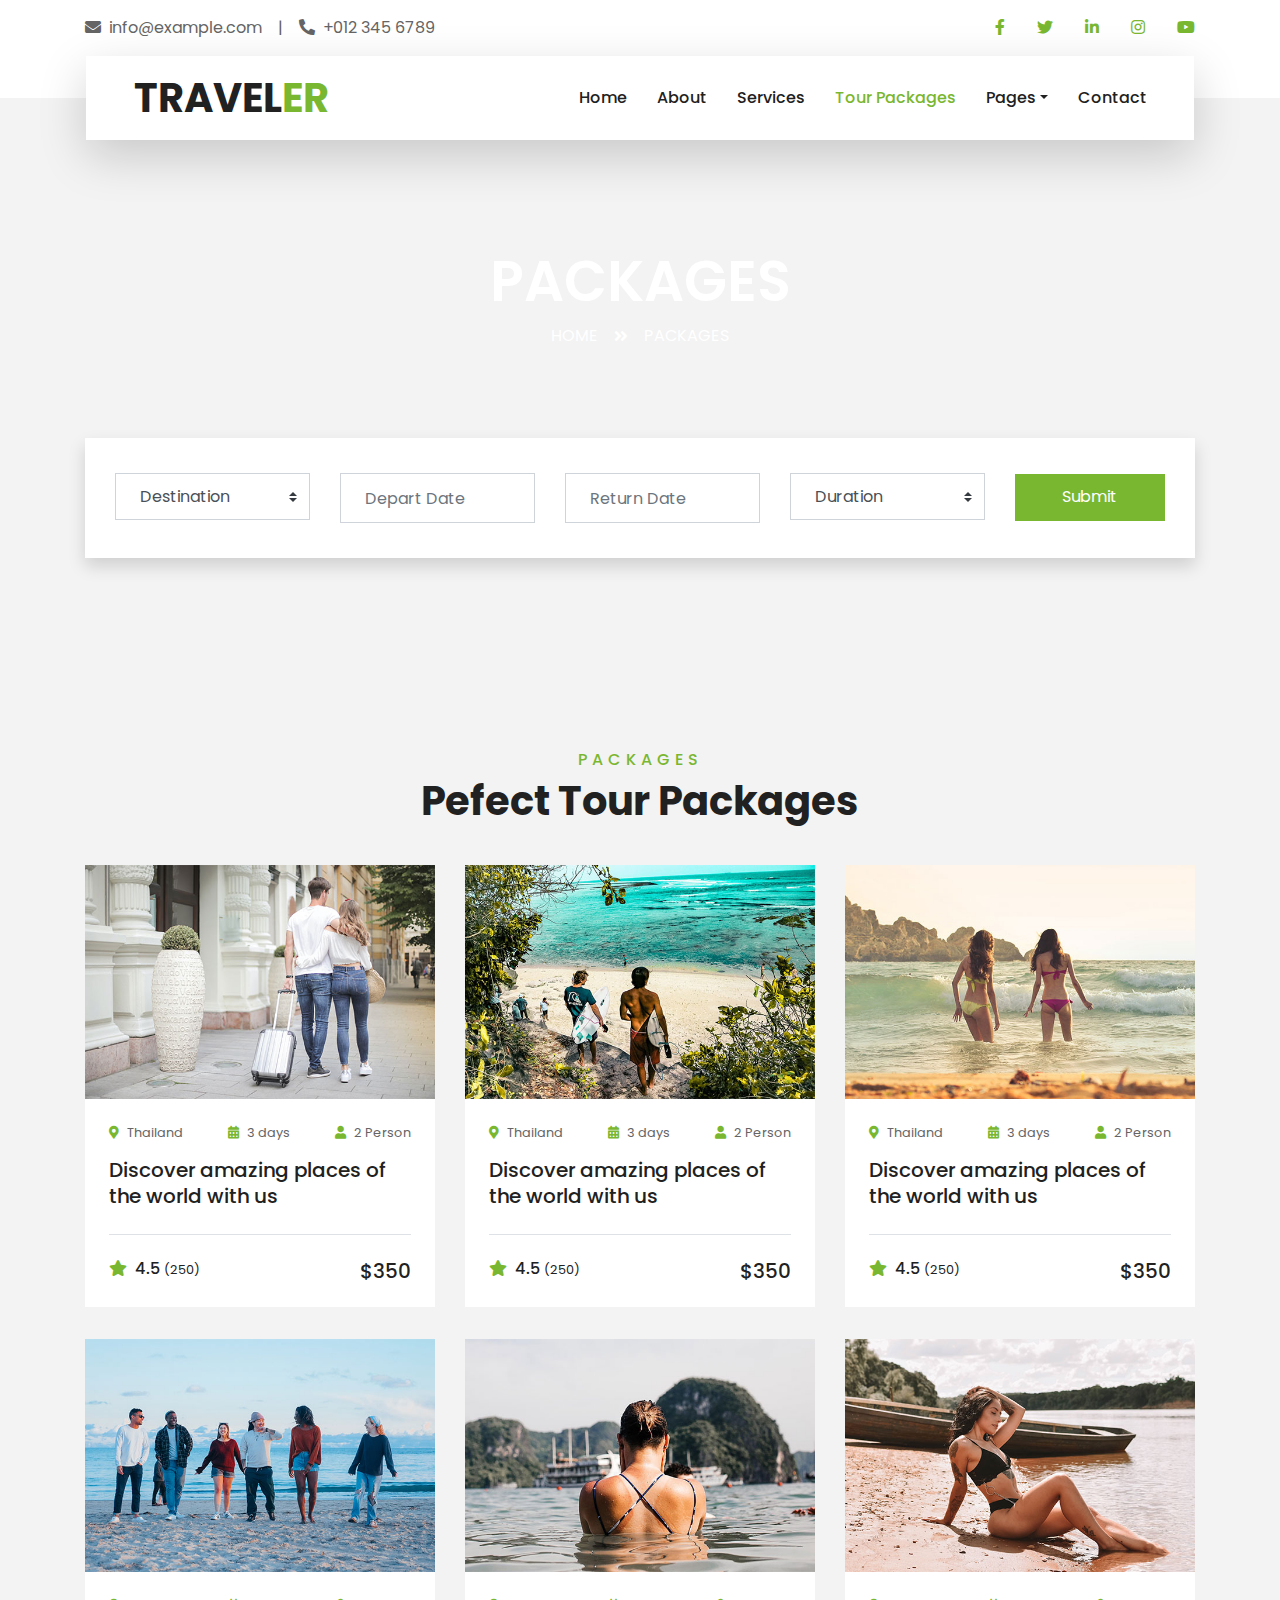
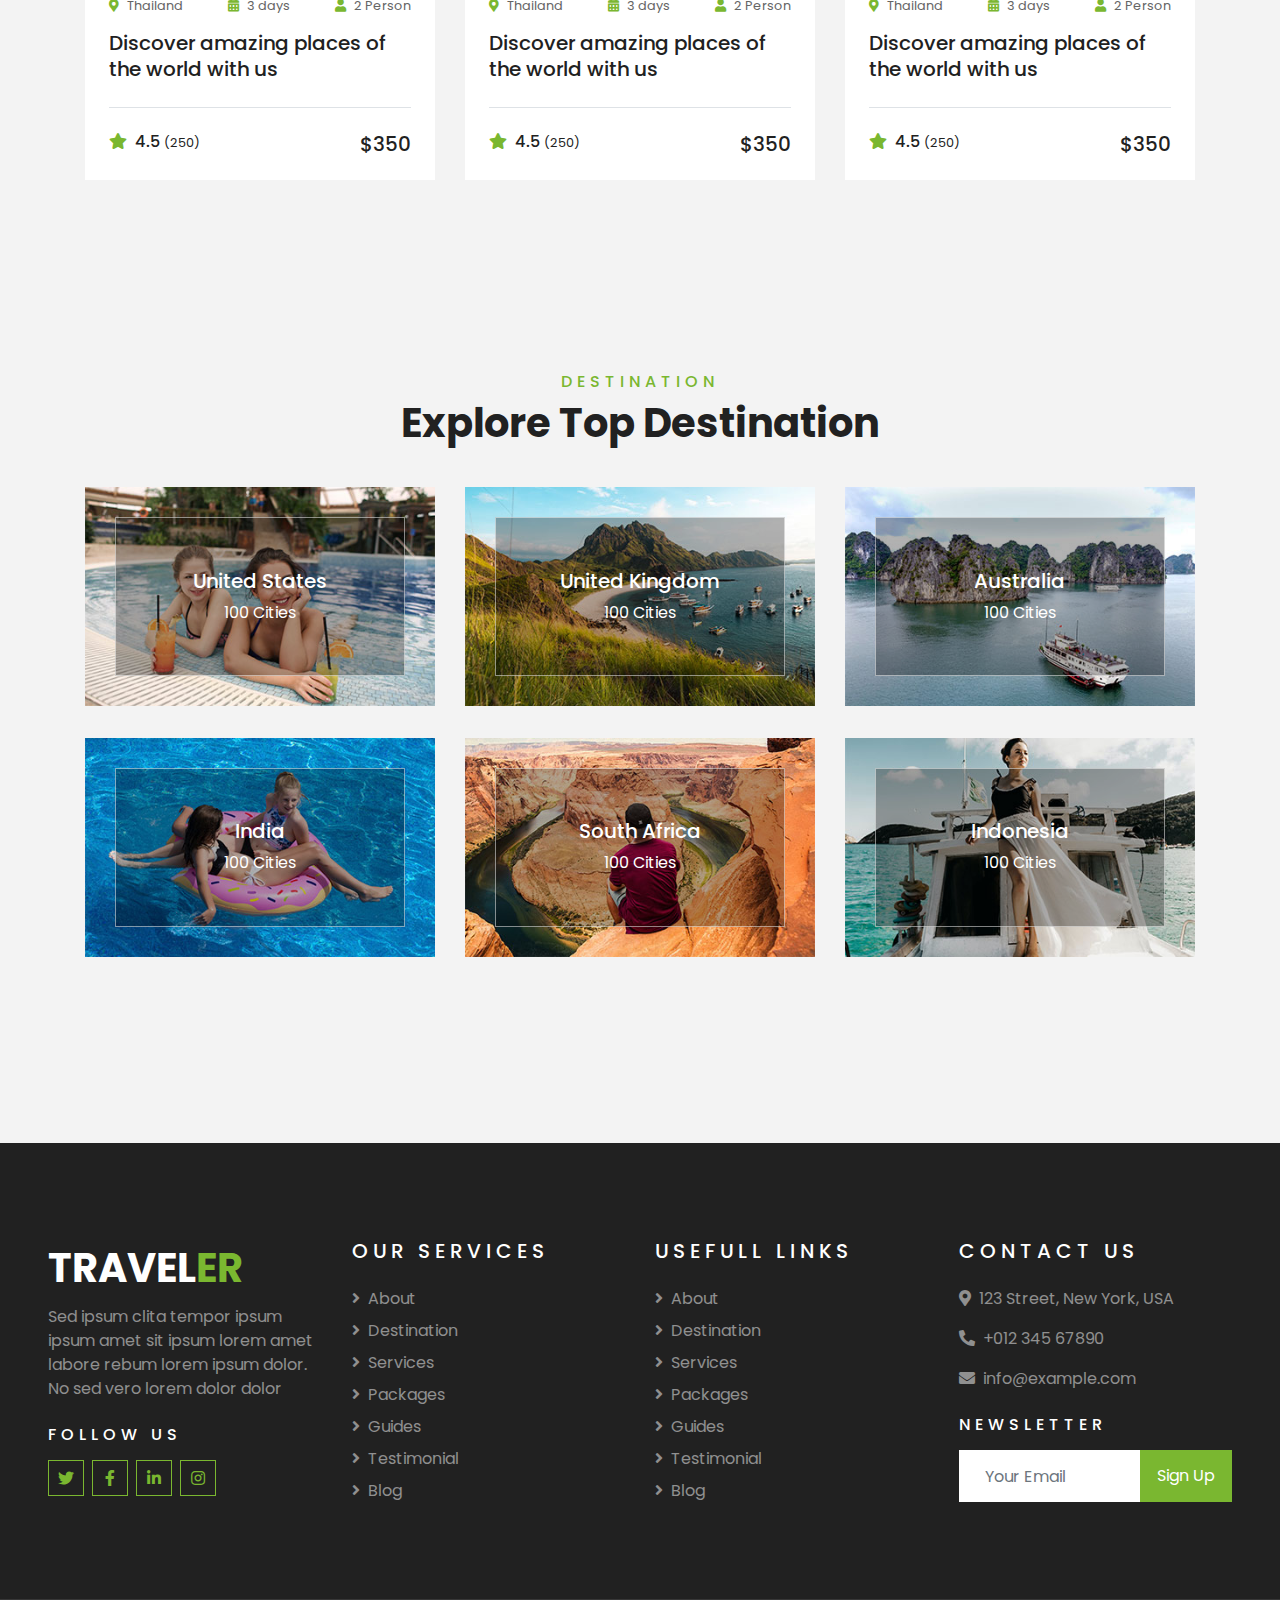
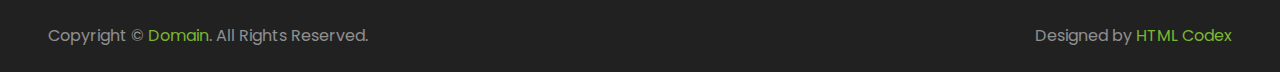
<file: package.html>
<!DOCTYPE html>
<html lang="en">

<head>
    <meta charset="utf-8">
    <title>TRAVELER - Free Travel Website Template</title>
    <meta content="width=device-width, initial-scale=1.0" name="viewport">
    <meta content="Free HTML Templates" name="keywords">
    <meta content="Free HTML Templates" name="description">

    <!-- Favicon -->
    <link href="img/favicon.ico" rel="icon">

    <!-- Google Web Fonts -->
    <link rel="preconnect" href="https://fonts.gstatic.com">
    <link href="https://fonts.googleapis.com/css2?family=Poppins:wght@400;500;600;700&display=swap" rel="stylesheet"> 

    <!-- Font Awesome -->
    <link href="https://cdnjs.cloudflare.com/ajax/libs/font-awesome/5.10.0/css/all.min.css" rel="stylesheet">

    <!-- Libraries Stylesheet -->
    <link href="lib/owlcarousel/assets/owl.carousel.min.css" rel="stylesheet">
    <link href="lib/tempusdominus/css/tempusdominus-bootstrap-4.min.css" rel="stylesheet" />

    <!-- Customized Bootstrap Stylesheet -->
    <link href="css/style.css" rel="stylesheet">
</head>

<body>
    <!-- Topbar Start -->
    <div class="container-fluid bg-light pt-3 d-none d-lg-block">
        <div class="container">
            <div class="row">
                <div class="col-lg-6 text-center text-lg-left mb-2 mb-lg-0">
                    <div class="d-inline-flex align-items-center">
                        <p><i class="fa fa-envelope mr-2"></i>info@example.com</p>
                        <p class="text-body px-3">|</p>
                        <p><i class="fa fa-phone-alt mr-2"></i>+012 345 6789</p>
                    </div>
                </div>
                <div class="col-lg-6 text-center text-lg-right">
                    <div class="d-inline-flex align-items-center">
                        <a class="text-primary px-3" href="">
                            <i class="fab fa-facebook-f"></i>
                        </a>
                        <a class="text-primary px-3" href="">
                            <i class="fab fa-twitter"></i>
                        </a>
                        <a class="text-primary px-3" href="">
                            <i class="fab fa-linkedin-in"></i>
                        </a>
                        <a class="text-primary px-3" href="">
                            <i class="fab fa-instagram"></i>
                        </a>
                        <a class="text-primary pl-3" href="">
                            <i class="fab fa-youtube"></i>
                        </a>
                    </div>
                </div>
            </div>
        </div>
    </div>
    <!-- Topbar End -->


    <!-- Navbar Start -->
    <div class="container-fluid position-relative nav-bar p-0">
        <div class="container-lg position-relative p-0 px-lg-3" style="z-index: 9;">
            <nav class="navbar navbar-expand-lg bg-light navbar-light shadow-lg py-3 py-lg-0 pl-3 pl-lg-5">
                <a href="" class="navbar-brand">
                    <h1 class="m-0 text-primary"><span class="text-dark">TRAVEL</span>ER</h1>
                </a>
                <button type="button" class="navbar-toggler" data-toggle="collapse" data-target="#navbarCollapse">
                    <span class="navbar-toggler-icon"></span>
                </button>
                <div class="collapse navbar-collapse justify-content-between px-3" id="navbarCollapse">
                    <div class="navbar-nav ml-auto py-0">
                        <a href="index.html" class="nav-item nav-link">Home</a>
                        <a href="about.html" class="nav-item nav-link">About</a>
                        <a href="service.html" class="nav-item nav-link">Services</a>
                        <a href="package.html" class="nav-item nav-link active">Tour Packages</a>
                        <div class="nav-item dropdown">
                            <a href="#" class="nav-link dropdown-toggle" data-toggle="dropdown">Pages</a>
                            <div class="dropdown-menu border-0 rounded-0 m-0">
                                <a href="blog.html" class="dropdown-item">Blog Grid</a>
                                <a href="single.html" class="dropdown-item">Blog Detail</a>
                                <a href="destination.html" class="dropdown-item">Destination</a>
                                <a href="guide.html" class="dropdown-item">Travel Guides</a>
                                <a href="testimonial.html" class="dropdown-item">Testimonial</a>
                            </div>
                        </div>
                        <a href="contact.html" class="nav-item nav-link">Contact</a>
                    </div>
                </div>
            </nav>
        </div>
    </div>
    <!-- Navbar End -->


    <!-- Header Start -->
    <div class="container-fluid page-header">
        <div class="container">
            <div class="d-flex flex-column align-items-center justify-content-center" style="min-height: 400px">
                <h3 class="display-4 text-white text-uppercase">Packages</h3>
                <div class="d-inline-flex text-white">
                    <p class="m-0 text-uppercase"><a class="text-white" href="">Home</a></p>
                    <i class="fa fa-angle-double-right pt-1 px-3"></i>
                    <p class="m-0 text-uppercase">Packages</p>
                </div>
            </div>
        </div>
    </div>
    <!-- Header End -->


    <!-- Booking Start -->
    <div class="container-fluid booking mt-5 pb-5">
        <div class="container pb-5">
            <div class="bg-light shadow" style="padding: 30px;">
                <div class="row align-items-center" style="min-height: 60px;">
                    <div class="col-md-10">
                        <div class="row">
                            <div class="col-md-3">
                                <div class="mb-3 mb-md-0">
                                    <select class="custom-select px-4" style="height: 47px;">
                                        <option selected>Destination</option>
                                        <option value="1">Destination 1</option>
                                        <option value="2">Destination 1</option>
                                        <option value="3">Destination 1</option>
                                    </select>
                                </div>
                            </div>
                            <div class="col-md-3">
                                <div class="mb-3 mb-md-0">
                                    <div class="date" id="date1" data-target-input="nearest">
                                        <input type="text" class="form-control p-4 datetimepicker-input" placeholder="Depart Date" data-target="#date1" data-toggle="datetimepicker"/>
                                    </div>
                                </div>
                            </div>
                            <div class="col-md-3">
                                <div class="mb-3 mb-md-0">
                                    <div class="date" id="date2" data-target-input="nearest">
                                        <input type="text" class="form-control p-4 datetimepicker-input" placeholder="Return Date" data-target="#date2" data-toggle="datetimepicker"/>
                                    </div>
                                </div>
                            </div>
                            <div class="col-md-3">
                                <div class="mb-3 mb-md-0">
                                    <select class="custom-select px-4" style="height: 47px;">
                                        <option selected>Duration</option>
                                        <option value="1">Duration 1</option>
                                        <option value="2">Duration 1</option>
                                        <option value="3">Duration 1</option>
                                    </select>
                                </div>
                            </div>
                        </div>
                    </div>
                    <div class="col-md-2">
                        <button class="btn btn-primary btn-block" type="submit" style="height: 47px; margin-top: -2px;">Submit</button>
                    </div>
                </div>
            </div>
        </div>
    </div>
    <!-- Booking End -->


    <!-- Packages Start -->
    <div class="container-fluid py-5">
        <div class="container pt-5 pb-3">
            <div class="text-center mb-3 pb-3">
                <h6 class="text-primary text-uppercase" style="letter-spacing: 5px;">Packages</h6>
                <h1>Pefect Tour Packages</h1>
            </div>
            <div class="row">
                <div class="col-lg-4 col-md-6 mb-4">
                    <div class="package-item bg-white mb-2">
                        <img class="img-fluid" src="img/package-1.jpg" alt="">
                        <div class="p-4">
                            <div class="d-flex justify-content-between mb-3">
                                <small class="m-0"><i class="fa fa-map-marker-alt text-primary mr-2"></i>Thailand</small>
                                <small class="m-0"><i class="fa fa-calendar-alt text-primary mr-2"></i>3 days</small>
                                <small class="m-0"><i class="fa fa-user text-primary mr-2"></i>2 Person</small>
                            </div>
                            <a class="h5 text-decoration-none" href="">Discover amazing places of the world with us</a>
                            <div class="border-top mt-4 pt-4">
                                <div class="d-flex justify-content-between">
                                    <h6 class="m-0"><i class="fa fa-star text-primary mr-2"></i>4.5 <small>(250)</small></h6>
                                    <h5 class="m-0">$350</h5>
                                </div>
                            </div>
                        </div>
                    </div>
                </div>
                <div class="col-lg-4 col-md-6 mb-4">
                    <div class="package-item bg-white mb-2">
                        <img class="img-fluid" src="img/package-2.jpg" alt="">
                        <div class="p-4">
                            <div class="d-flex justify-content-between mb-3">
                                <small class="m-0"><i class="fa fa-map-marker-alt text-primary mr-2"></i>Thailand</small>
                                <small class="m-0"><i class="fa fa-calendar-alt text-primary mr-2"></i>3 days</small>
                                <small class="m-0"><i class="fa fa-user text-primary mr-2"></i>2 Person</small>
                            </div>
                            <a class="h5 text-decoration-none" href="">Discover amazing places of the world with us</a>
                            <div class="border-top mt-4 pt-4">
                                <div class="d-flex justify-content-between">
                                    <h6 class="m-0"><i class="fa fa-star text-primary mr-2"></i>4.5 <small>(250)</small></h6>
                                    <h5 class="m-0">$350</h5>
                                </div>
                            </div>
                        </div>
                    </div>
                </div>
                <div class="col-lg-4 col-md-6 mb-4">
                    <div class="package-item bg-white mb-2">
                        <img class="img-fluid" src="img/package-3.jpg" alt="">
                        <div class="p-4">
                            <div class="d-flex justify-content-between mb-3">
                                <small class="m-0"><i class="fa fa-map-marker-alt text-primary mr-2"></i>Thailand</small>
                                <small class="m-0"><i class="fa fa-calendar-alt text-primary mr-2"></i>3 days</small>
                                <small class="m-0"><i class="fa fa-user text-primary mr-2"></i>2 Person</small>
                            </div>
                            <a class="h5 text-decoration-none" href="">Discover amazing places of the world with us</a>
                            <div class="border-top mt-4 pt-4">
                                <div class="d-flex justify-content-between">
                                    <h6 class="m-0"><i class="fa fa-star text-primary mr-2"></i>4.5 <small>(250)</small></h6>
                                    <h5 class="m-0">$350</h5>
                                </div>
                            </div>
                        </div>
                    </div>
                </div>
                <div class="col-lg-4 col-md-6 mb-4">
                    <div class="package-item bg-white mb-2">
                        <img class="img-fluid" src="img/package-4.jpg" alt="">
                        <div class="p-4">
                            <div class="d-flex justify-content-between mb-3">
                                <small class="m-0"><i class="fa fa-map-marker-alt text-primary mr-2"></i>Thailand</small>
                                <small class="m-0"><i class="fa fa-calendar-alt text-primary mr-2"></i>3 days</small>
                                <small class="m-0"><i class="fa fa-user text-primary mr-2"></i>2 Person</small>
                            </div>
                            <a class="h5 text-decoration-none" href="">Discover amazing places of the world with us</a>
                            <div class="border-top mt-4 pt-4">
                                <div class="d-flex justify-content-between">
                                    <h6 class="m-0"><i class="fa fa-star text-primary mr-2"></i>4.5 <small>(250)</small></h6>
                                    <h5 class="m-0">$350</h5>
                                </div>
                            </div>
                        </div>
                    </div>
                </div>
                <div class="col-lg-4 col-md-6 mb-4">
                    <div class="package-item bg-white mb-2">
                        <img class="img-fluid" src="img/package-5.jpg" alt="">
                        <div class="p-4">
                            <div class="d-flex justify-content-between mb-3">
                                <small class="m-0"><i class="fa fa-map-marker-alt text-primary mr-2"></i>Thailand</small>
                                <small class="m-0"><i class="fa fa-calendar-alt text-primary mr-2"></i>3 days</small>
                                <small class="m-0"><i class="fa fa-user text-primary mr-2"></i>2 Person</small>
                            </div>
                            <a class="h5 text-decoration-none" href="">Discover amazing places of the world with us</a>
                            <div class="border-top mt-4 pt-4">
                                <div class="d-flex justify-content-between">
                                    <h6 class="m-0"><i class="fa fa-star text-primary mr-2"></i>4.5 <small>(250)</small></h6>
                                    <h5 class="m-0">$350</h5>
                                </div>
                            </div>
                        </div>
                    </div>
                </div>
                <div class="col-lg-4 col-md-6 mb-4">
                    <div class="package-item bg-white mb-2">
                        <img class="img-fluid" src="img/package-6.jpg" alt="">
                        <div class="p-4">
                            <div class="d-flex justify-content-between mb-3">
                                <small class="m-0"><i class="fa fa-map-marker-alt text-primary mr-2"></i>Thailand</small>
                                <small class="m-0"><i class="fa fa-calendar-alt text-primary mr-2"></i>3 days</small>
                                <small class="m-0"><i class="fa fa-user text-primary mr-2"></i>2 Person</small>
                            </div>
                            <a class="h5 text-decoration-none" href="">Discover amazing places of the world with us</a>
                            <div class="border-top mt-4 pt-4">
                                <div class="d-flex justify-content-between">
                                    <h6 class="m-0"><i class="fa fa-star text-primary mr-2"></i>4.5 <small>(250)</small></h6>
                                    <h5 class="m-0">$350</h5>
                                </div>
                            </div>
                        </div>
                    </div>
                </div>
            </div>
        </div>
    </div>
    <!-- Packages End -->


    <!-- Destination Start -->
    <div class="container-fluid py-5">
        <div class="container pt-5 pb-3">
            <div class="text-center mb-3 pb-3">
                <h6 class="text-primary text-uppercase" style="letter-spacing: 5px;">Destination</h6>
                <h1>Explore Top Destination</h1>
            </div>
            <div class="row">
                <div class="col-lg-4 col-md-6 mb-4">
                    <div class="destination-item position-relative overflow-hidden mb-2">
                        <img class="img-fluid" src="img/destination-1.jpg" alt="">
                        <a class="destination-overlay text-white text-decoration-none" href="">
                            <h5 class="text-white">United States</h5>
                            <span>100 Cities</span>
                        </a>
                    </div>
                </div>
                <div class="col-lg-4 col-md-6 mb-4">
                    <div class="destination-item position-relative overflow-hidden mb-2">
                        <img class="img-fluid" src="img/destination-2.jpg" alt="">
                        <a class="destination-overlay text-white text-decoration-none" href="">
                            <h5 class="text-white">United Kingdom</h5>
                            <span>100 Cities</span>
                        </a>
                    </div>
                </div>
                <div class="col-lg-4 col-md-6 mb-4">
                    <div class="destination-item position-relative overflow-hidden mb-2">
                        <img class="img-fluid" src="img/destination-3.jpg" alt="">
                        <a class="destination-overlay text-white text-decoration-none" href="">
                            <h5 class="text-white">Australia</h5>
                            <span>100 Cities</span>
                        </a>
                    </div>
                </div>
                <div class="col-lg-4 col-md-6 mb-4">
                    <div class="destination-item position-relative overflow-hidden mb-2">
                        <img class="img-fluid" src="img/destination-4.jpg" alt="">
                        <a class="destination-overlay text-white text-decoration-none" href="">
                            <h5 class="text-white">India</h5>
                            <span>100 Cities</span>
                        </a>
                    </div>
                </div>
                <div class="col-lg-4 col-md-6 mb-4">
                    <div class="destination-item position-relative overflow-hidden mb-2">
                        <img class="img-fluid" src="img/destination-5.jpg" alt="">
                        <a class="destination-overlay text-white text-decoration-none" href="">
                            <h5 class="text-white">South Africa</h5>
                            <span>100 Cities</span>
                        </a>
                    </div>
                </div>
                <div class="col-lg-4 col-md-6 mb-4">
                    <div class="destination-item position-relative overflow-hidden mb-2">
                        <img class="img-fluid" src="img/destination-6.jpg" alt="">
                        <a class="destination-overlay text-white text-decoration-none" href="">
                            <h5 class="text-white">Indonesia</h5>
                            <span>100 Cities</span>
                        </a>
                    </div>
                </div>
            </div>
        </div>
    </div>
    <!-- Destination Start -->


    <!-- Footer Start -->
    <div class="container-fluid bg-dark text-white-50 py-5 px-sm-3 px-lg-5" style="margin-top: 90px;">
        <div class="row pt-5">
            <div class="col-lg-3 col-md-6 mb-5">
                <a href="" class="navbar-brand">
                    <h1 class="text-primary"><span class="text-white">TRAVEL</span>ER</h1>
                </a>
                <p>Sed ipsum clita tempor ipsum ipsum amet sit ipsum lorem amet labore rebum lorem ipsum dolor. No sed vero lorem dolor dolor</p>
                <h6 class="text-white text-uppercase mt-4 mb-3" style="letter-spacing: 5px;">Follow Us</h6>
                <div class="d-flex justify-content-start">
                    <a class="btn btn-outline-primary btn-square mr-2" href="#"><i class="fab fa-twitter"></i></a>
                    <a class="btn btn-outline-primary btn-square mr-2" href="#"><i class="fab fa-facebook-f"></i></a>
                    <a class="btn btn-outline-primary btn-square mr-2" href="#"><i class="fab fa-linkedin-in"></i></a>
                    <a class="btn btn-outline-primary btn-square" href="#"><i class="fab fa-instagram"></i></a>
                </div>
            </div>
            <div class="col-lg-3 col-md-6 mb-5">
                <h5 class="text-white text-uppercase mb-4" style="letter-spacing: 5px;">Our Services</h5>
                <div class="d-flex flex-column justify-content-start">
                    <a class="text-white-50 mb-2" href="#"><i class="fa fa-angle-right mr-2"></i>About</a>
                    <a class="text-white-50 mb-2" href="#"><i class="fa fa-angle-right mr-2"></i>Destination</a>
                    <a class="text-white-50 mb-2" href="#"><i class="fa fa-angle-right mr-2"></i>Services</a>
                    <a class="text-white-50 mb-2" href="#"><i class="fa fa-angle-right mr-2"></i>Packages</a>
                    <a class="text-white-50 mb-2" href="#"><i class="fa fa-angle-right mr-2"></i>Guides</a>
                    <a class="text-white-50 mb-2" href="#"><i class="fa fa-angle-right mr-2"></i>Testimonial</a>
                    <a class="text-white-50" href="#"><i class="fa fa-angle-right mr-2"></i>Blog</a>
                </div>
            </div>
            <div class="col-lg-3 col-md-6 mb-5">
                <h5 class="text-white text-uppercase mb-4" style="letter-spacing: 5px;">Usefull Links</h5>
                <div class="d-flex flex-column justify-content-start">
                    <a class="text-white-50 mb-2" href="#"><i class="fa fa-angle-right mr-2"></i>About</a>
                    <a class="text-white-50 mb-2" href="#"><i class="fa fa-angle-right mr-2"></i>Destination</a>
                    <a class="text-white-50 mb-2" href="#"><i class="fa fa-angle-right mr-2"></i>Services</a>
                    <a class="text-white-50 mb-2" href="#"><i class="fa fa-angle-right mr-2"></i>Packages</a>
                    <a class="text-white-50 mb-2" href="#"><i class="fa fa-angle-right mr-2"></i>Guides</a>
                    <a class="text-white-50 mb-2" href="#"><i class="fa fa-angle-right mr-2"></i>Testimonial</a>
                    <a class="text-white-50" href="#"><i class="fa fa-angle-right mr-2"></i>Blog</a>
                </div>
            </div>
            <div class="col-lg-3 col-md-6 mb-5">
                <h5 class="text-white text-uppercase mb-4" style="letter-spacing: 5px;">Contact Us</h5>
                <p><i class="fa fa-map-marker-alt mr-2"></i>123 Street, New York, USA</p>
                <p><i class="fa fa-phone-alt mr-2"></i>+012 345 67890</p>
                <p><i class="fa fa-envelope mr-2"></i>info@example.com</p>
                <h6 class="text-white text-uppercase mt-4 mb-3" style="letter-spacing: 5px;">Newsletter</h6>
                <div class="w-100">
                    <div class="input-group">
                        <input type="text" class="form-control border-light" style="padding: 25px;" placeholder="Your Email">
                        <div class="input-group-append">
                            <button class="btn btn-primary px-3">Sign Up</button>
                        </div>
                    </div>
                </div>
            </div>
        </div>
    </div>
    <div class="container-fluid bg-dark text-white border-top py-4 px-sm-3 px-md-5" style="border-color: rgba(256, 256, 256, .1) !important;">
        <div class="row">
            <div class="col-lg-6 text-center text-md-left mb-3 mb-md-0">
                <p class="m-0 text-white-50">Copyright &copy; <a href="#">Domain</a>. All Rights Reserved.</a>
                </p>
            </div>
            <div class="col-lg-6 text-center text-md-right">
                <p class="m-0 text-white-50">Designed by <a href="https://htmlcodex.com">HTML Codex</a>
                </p>
            </div>
        </div>
    </div>
    <!-- Footer End -->


    <!-- Back to Top -->
    <a href="#" class="btn btn-lg btn-primary btn-lg-square back-to-top"><i class="fa fa-angle-double-up"></i></a>


    <!-- JavaScript Libraries -->
    <script src="https://code.jquery.com/jquery-3.4.1.min.js"></script>
    <script src="https://stackpath.bootstrapcdn.com/bootstrap/4.4.1/js/bootstrap.bundle.min.js"></script>
    <script src="lib/easing/easing.min.js"></script>
    <script src="lib/owlcarousel/owl.carousel.min.js"></script>
    <script src="lib/tempusdominus/js/moment.min.js"></script>
    <script src="lib/tempusdominus/js/moment-timezone.min.js"></script>
    <script src="lib/tempusdominus/js/tempusdominus-bootstrap-4.min.js"></script>

    <!-- Contact Javascript File -->
    <script src="mail/jqBootstrapValidation.min.js"></script>
    <script src="mail/contact.js"></script>

    <!-- Template Javascript -->
    <script src="js/main.js"></script>
</body>

</html>
</file>
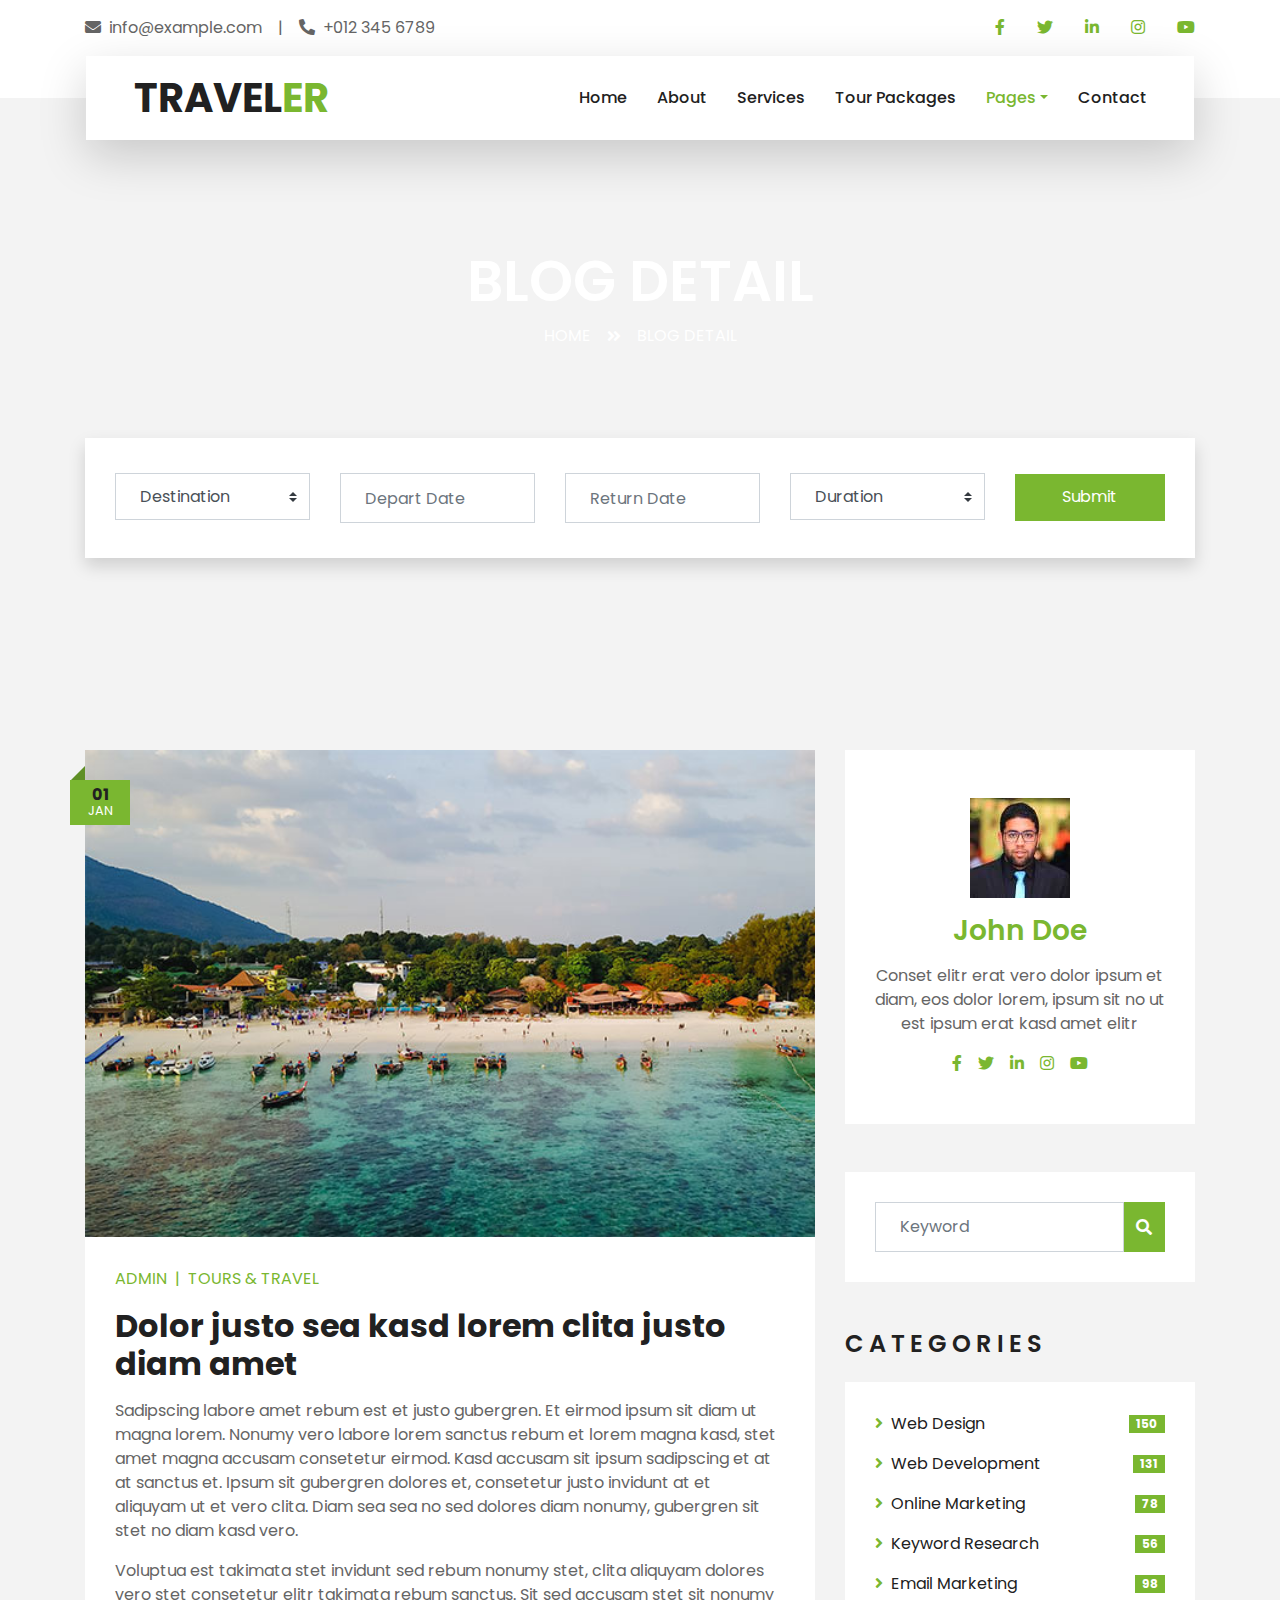
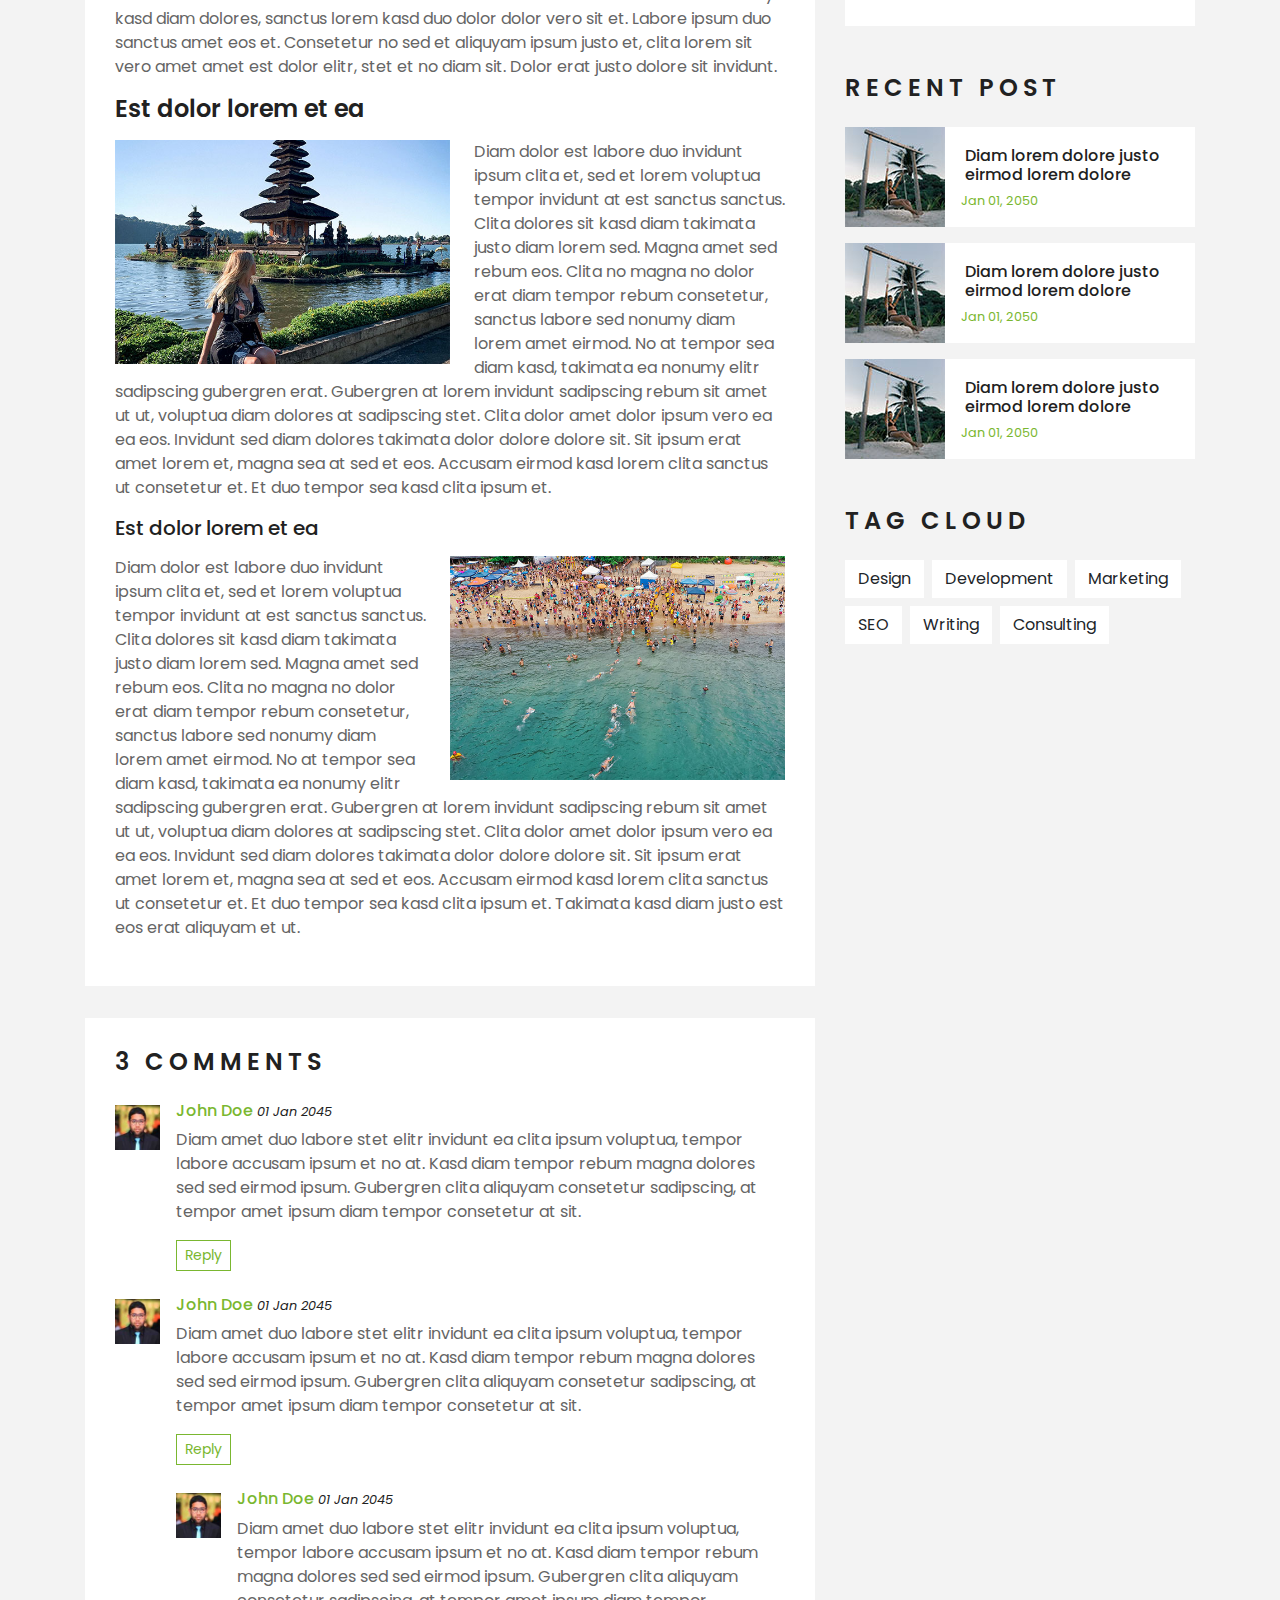
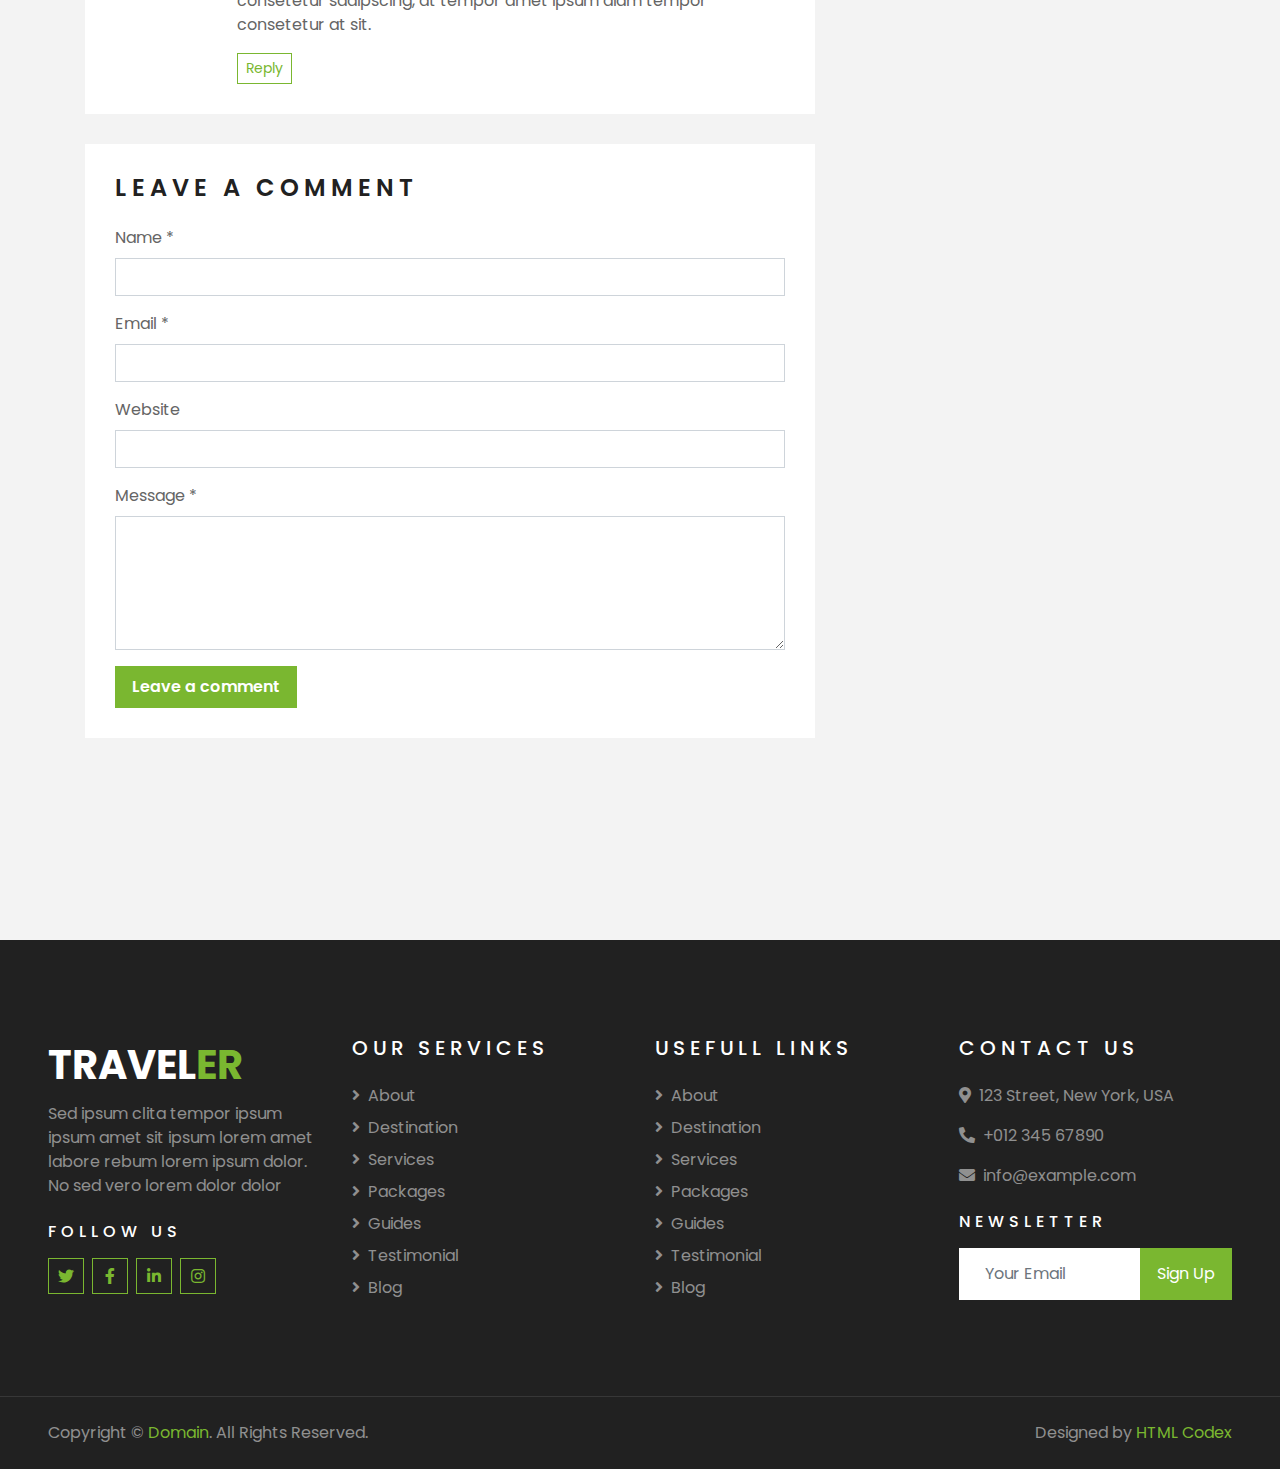
<file: single.html>
<!DOCTYPE html>
<html lang="en">

<head>
    <meta charset="utf-8">
    <title>TRAVELER - Free Travel Website Template</title>
    <meta content="width=device-width, initial-scale=1.0" name="viewport">
    <meta content="Free HTML Templates" name="keywords">
    <meta content="Free HTML Templates" name="description">

    <!-- Favicon -->
    <link href="img/favicon.ico" rel="icon">

    <!-- Google Web Fonts -->
    <link rel="preconnect" href="https://fonts.gstatic.com">
    <link href="https://fonts.googleapis.com/css2?family=Poppins:wght@400;500;600;700&display=swap" rel="stylesheet"> 

    <!-- Font Awesome -->
    <link href="https://cdnjs.cloudflare.com/ajax/libs/font-awesome/5.10.0/css/all.min.css" rel="stylesheet">

    <!-- Libraries Stylesheet -->
    <link href="lib/owlcarousel/assets/owl.carousel.min.css" rel="stylesheet">
    <link href="lib/tempusdominus/css/tempusdominus-bootstrap-4.min.css" rel="stylesheet" />

    <!-- Customized Bootstrap Stylesheet -->
    <link href="css/style.css" rel="stylesheet">
</head>

<body>
    <!-- Topbar Start -->
    <div class="container-fluid bg-light pt-3 d-none d-lg-block">
        <div class="container">
            <div class="row">
                <div class="col-lg-6 text-center text-lg-left mb-2 mb-lg-0">
                    <div class="d-inline-flex align-items-center">
                        <p><i class="fa fa-envelope mr-2"></i>info@example.com</p>
                        <p class="text-body px-3">|</p>
                        <p><i class="fa fa-phone-alt mr-2"></i>+012 345 6789</p>
                    </div>
                </div>
                <div class="col-lg-6 text-center text-lg-right">
                    <div class="d-inline-flex align-items-center">
                        <a class="text-primary px-3" href="">
                            <i class="fab fa-facebook-f"></i>
                        </a>
                        <a class="text-primary px-3" href="">
                            <i class="fab fa-twitter"></i>
                        </a>
                        <a class="text-primary px-3" href="">
                            <i class="fab fa-linkedin-in"></i>
                        </a>
                        <a class="text-primary px-3" href="">
                            <i class="fab fa-instagram"></i>
                        </a>
                        <a class="text-primary pl-3" href="">
                            <i class="fab fa-youtube"></i>
                        </a>
                    </div>
                </div>
            </div>
        </div>
    </div>
    <!-- Topbar End -->


    <!-- Navbar Start -->
    <div class="container-fluid position-relative nav-bar p-0">
        <div class="container-lg position-relative p-0 px-lg-3" style="z-index: 9;">
            <nav class="navbar navbar-expand-lg bg-light navbar-light shadow-lg py-3 py-lg-0 pl-3 pl-lg-5">
                <a href="" class="navbar-brand">
                    <h1 class="m-0 text-primary"><span class="text-dark">TRAVEL</span>ER</h1>
                </a>
                <button type="button" class="navbar-toggler" data-toggle="collapse" data-target="#navbarCollapse">
                    <span class="navbar-toggler-icon"></span>
                </button>
                <div class="collapse navbar-collapse justify-content-between px-3" id="navbarCollapse">
                    <div class="navbar-nav ml-auto py-0">
                        <a href="index.html" class="nav-item nav-link">Home</a>
                        <a href="about.html" class="nav-item nav-link">About</a>
                        <a href="service.html" class="nav-item nav-link">Services</a>
                        <a href="package.html" class="nav-item nav-link">Tour Packages</a>
                        <div class="nav-item dropdown">
                            <a href="#" class="nav-link dropdown-toggle active" data-toggle="dropdown">Pages</a>
                            <div class="dropdown-menu border-0 rounded-0 m-0">
                                <a href="blog.html" class="dropdown-item">Blog Grid</a>
                                <a href="single.html" class="dropdown-item active">Blog Detail</a>
                                <a href="destination.html" class="dropdown-item">Destination</a>
                                <a href="guide.html" class="dropdown-item">Travel Guides</a>
                                <a href="testimonial.html" class="dropdown-item">Testimonial</a>
                            </div>
                        </div>
                        <a href="contact.html" class="nav-item nav-link">Contact</a>
                    </div>
                </div>
            </nav>
        </div>
    </div>
    <!-- Navbar End -->


    <!-- Header Start -->
    <div class="container-fluid page-header">
        <div class="container">
            <div class="d-flex flex-column align-items-center justify-content-center" style="min-height: 400px">
                <h3 class="display-4 text-white text-uppercase">Blog Detail</h3>
                <div class="d-inline-flex text-white">
                    <p class="m-0 text-uppercase"><a class="text-white" href="">Home</a></p>
                    <i class="fa fa-angle-double-right pt-1 px-3"></i>
                    <p class="m-0 text-uppercase">Blog Detail</p>
                </div>
            </div>
        </div>
    </div>
    <!-- Header End -->


    <!-- Booking Start -->
    <div class="container-fluid booking mt-5 pb-5">
        <div class="container pb-5">
            <div class="bg-light shadow" style="padding: 30px;">
                <div class="row align-items-center" style="min-height: 60px;">
                    <div class="col-md-10">
                        <div class="row">
                            <div class="col-md-3">
                                <div class="mb-3 mb-md-0">
                                    <select class="custom-select px-4" style="height: 47px;">
                                        <option selected>Destination</option>
                                        <option value="1">Destination 1</option>
                                        <option value="2">Destination 1</option>
                                        <option value="3">Destination 1</option>
                                    </select>
                                </div>
                            </div>
                            <div class="col-md-3">
                                <div class="mb-3 mb-md-0">
                                    <div class="date" id="date1" data-target-input="nearest">
                                        <input type="text" class="form-control p-4 datetimepicker-input" placeholder="Depart Date" data-target="#date1" data-toggle="datetimepicker"/>
                                    </div>
                                </div>
                            </div>
                            <div class="col-md-3">
                                <div class="mb-3 mb-md-0">
                                    <div class="date" id="date2" data-target-input="nearest">
                                        <input type="text" class="form-control p-4 datetimepicker-input" placeholder="Return Date" data-target="#date2" data-toggle="datetimepicker"/>
                                    </div>
                                </div>
                            </div>
                            <div class="col-md-3">
                                <div class="mb-3 mb-md-0">
                                    <select class="custom-select px-4" style="height: 47px;">
                                        <option selected>Duration</option>
                                        <option value="1">Duration 1</option>
                                        <option value="2">Duration 1</option>
                                        <option value="3">Duration 1</option>
                                    </select>
                                </div>
                            </div>
                        </div>
                    </div>
                    <div class="col-md-2">
                        <button class="btn btn-primary btn-block" type="submit" style="height: 47px; margin-top: -2px;">Submit</button>
                    </div>
                </div>
            </div>
        </div>
    </div>
    <!-- Booking End -->


    <!-- Blog Start -->
    <div class="container-fluid py-5">
        <div class="container py-5">
            <div class="row">
                <div class="col-lg-8">
                    <!-- Blog Detail Start -->
                    <div class="pb-3">
                        <div class="blog-item">
                            <div class="position-relative">
                                <img class="img-fluid w-100" src="img/blog-1.jpg" alt="">
                                <div class="blog-date">
                                    <h6 class="font-weight-bold mb-n1">01</h6>
                                    <small class="text-white text-uppercase">Jan</small>
                                </div>
                            </div>
                        </div>
                        <div class="bg-white mb-3" style="padding: 30px;">
                            <div class="d-flex mb-3">
                                <a class="text-primary text-uppercase text-decoration-none" href="">Admin</a>
                                <span class="text-primary px-2">|</span>
                                <a class="text-primary text-uppercase text-decoration-none" href="">Tours & Travel</a>
                            </div>
                            <h2 class="mb-3">Dolor justo sea kasd lorem clita justo diam amet</h2>
                            <p>Sadipscing labore amet rebum est et justo gubergren. Et eirmod ipsum sit diam ut
                                magna lorem. Nonumy vero labore lorem sanctus rebum et lorem magna kasd, stet
                                amet magna accusam consetetur eirmod. Kasd accusam sit ipsum sadipscing et at at
                                sanctus et. Ipsum sit gubergren dolores et, consetetur justo invidunt at et
                                aliquyam ut et vero clita. Diam sea sea no sed dolores diam nonumy, gubergren
                                sit stet no diam kasd vero.</p>
                            <p>Voluptua est takimata stet invidunt sed rebum nonumy stet, clita aliquyam dolores
                                vero stet consetetur elitr takimata rebum sanctus. Sit sed accusam stet sit
                                nonumy kasd diam dolores, sanctus lorem kasd duo dolor dolor vero sit et. Labore
                                ipsum duo sanctus amet eos et. Consetetur no sed et aliquyam ipsum justo et,
                                clita lorem sit vero amet amet est dolor elitr, stet et no diam sit. Dolor erat
                                justo dolore sit invidunt.</p>
                            <h4 class="mb-3">Est dolor lorem et ea</h4>
                            <img class="img-fluid w-50 float-left mr-4 mb-2" src="img/blog-2.jpg">
                            <p>Diam dolor est labore duo invidunt ipsum clita et, sed et lorem voluptua tempor
                                invidunt at est sanctus sanctus. Clita dolores sit kasd diam takimata justo diam
                                lorem sed. Magna amet sed rebum eos. Clita no magna no dolor erat diam tempor
                                rebum consetetur, sanctus labore sed nonumy diam lorem amet eirmod. No at tempor
                                sea diam kasd, takimata ea nonumy elitr sadipscing gubergren erat. Gubergren at
                                lorem invidunt sadipscing rebum sit amet ut ut, voluptua diam dolores at
                                sadipscing stet. Clita dolor amet dolor ipsum vero ea ea eos. Invidunt sed diam
                                dolores takimata dolor dolore dolore sit. Sit ipsum erat amet lorem et, magna
                                sea at sed et eos. Accusam eirmod kasd lorem clita sanctus ut consetetur et. Et
                                duo tempor sea kasd clita ipsum et.</p>
                            <h5 class="mb-3">Est dolor lorem et ea</h5>
                            <img class="img-fluid w-50 float-right ml-4 mb-2" src="img/blog-3.jpg">
                            <p>Diam dolor est labore duo invidunt ipsum clita et, sed et lorem voluptua tempor
                                invidunt at est sanctus sanctus. Clita dolores sit kasd diam takimata justo diam
                                lorem sed. Magna amet sed rebum eos. Clita no magna no dolor erat diam tempor
                                rebum consetetur, sanctus labore sed nonumy diam lorem amet eirmod. No at tempor
                                sea diam kasd, takimata ea nonumy elitr sadipscing gubergren erat. Gubergren at
                                lorem invidunt sadipscing rebum sit amet ut ut, voluptua diam dolores at
                                sadipscing stet. Clita dolor amet dolor ipsum vero ea ea eos. Invidunt sed diam
                                dolores takimata dolor dolore dolore sit. Sit ipsum erat amet lorem et, magna
                                sea at sed et eos. Accusam eirmod kasd lorem clita sanctus ut consetetur et. Et
                                duo tempor sea kasd clita ipsum et. Takimata kasd diam justo est eos erat
                                aliquyam et ut.</p>
                        </div>
                    </div>
                    <!-- Blog Detail End -->
    
                    <!-- Comment List Start -->
                    <div class="bg-white" style="padding: 30px; margin-bottom: 30px;">
                        <h4 class="text-uppercase mb-4" style="letter-spacing: 5px;">3 Comments</h4>
                        <div class="media mb-4">
                            <img src="img/user.jpg" alt="Image" class="img-fluid mr-3 mt-1" style="width: 45px;">
                            <div class="media-body">
                                <h6><a href="">John Doe</a> <small><i>01 Jan 2045</i></small></h6>
                                <p>Diam amet duo labore stet elitr invidunt ea clita ipsum voluptua, tempor labore
                                    accusam ipsum et no at. Kasd diam tempor rebum magna dolores sed sed eirmod ipsum.
                                    Gubergren clita aliquyam consetetur sadipscing, at tempor amet ipsum diam tempor
                                    consetetur at sit.</p>
                                <button class="btn btn-sm btn-outline-primary">Reply</button>
                            </div>
                        </div>
                        <div class="media">
                            <img src="img/user.jpg" alt="Image" class="img-fluid mr-3 mt-1" style="width: 45px;">
                            <div class="media-body">
                                <h6><a href="">John Doe</a> <small><i>01 Jan 2045</i></small></h6>
                                <p>Diam amet duo labore stet elitr invidunt ea clita ipsum voluptua, tempor labore
                                    accusam ipsum et no at. Kasd diam tempor rebum magna dolores sed sed eirmod ipsum.
                                    Gubergren clita aliquyam consetetur sadipscing, at tempor amet ipsum diam tempor
                                    consetetur at sit.</p>
                                <button class="btn btn-sm btn-outline-primary">Reply</button>
                                <div class="media mt-4">
                                    <img src="img/user.jpg" alt="Image" class="img-fluid mr-3 mt-1"
                                        style="width: 45px;">
                                    <div class="media-body">
                                        <h6><a href="">John Doe</a> <small><i>01 Jan 2045</i></small></h6>
                                        <p>Diam amet duo labore stet elitr invidunt ea clita ipsum voluptua, tempor
                                            labore accusam ipsum et no at. Kasd diam tempor rebum magna dolores sed sed
                                            eirmod ipsum. Gubergren clita aliquyam consetetur sadipscing, at tempor amet
                                            ipsum diam tempor consetetur at sit.</p>
                                        <button class="btn btn-sm btn-outline-primary">Reply</button>
                                    </div>
                                </div>
                            </div>
                        </div>
                    </div>
                    <!-- Comment List End -->
    
                    <!-- Comment Form Start -->
                    <div class="bg-white mb-3" style="padding: 30px;">
                        <h4 class="text-uppercase mb-4" style="letter-spacing: 5px;">Leave a comment</h4>
                        <form>
                            <div class="form-group">
                                <label for="name">Name *</label>
                                <input type="text" class="form-control" id="name">
                            </div>
                            <div class="form-group">
                                <label for="email">Email *</label>
                                <input type="email" class="form-control" id="email">
                            </div>
                            <div class="form-group">
                                <label for="website">Website</label>
                                <input type="url" class="form-control" id="website">
                            </div>
    
                            <div class="form-group">
                                <label for="message">Message *</label>
                                <textarea id="message" cols="30" rows="5" class="form-control"></textarea>
                            </div>
                            <div class="form-group mb-0">
                                <input type="submit" value="Leave a comment"
                                    class="btn btn-primary font-weight-semi-bold py-2 px-3">
                            </div>
                        </form>
                    </div>
                    <!-- Comment Form End -->
                </div>
    
                <div class="col-lg-4 mt-5 mt-lg-0">
                    <!-- Author Bio -->
                    <div class="d-flex flex-column text-center bg-white mb-5 py-5 px-4">
                        <img src="img/user.jpg" class="img-fluid mx-auto mb-3" style="width: 100px;">
                        <h3 class="text-primary mb-3">John Doe</h3>
                        <p>Conset elitr erat vero dolor ipsum et diam, eos dolor lorem, ipsum sit no ut est  ipsum erat kasd amet elitr</p>
                        <div class="d-flex justify-content-center">
                            <a class="text-primary px-2" href="">
                                <i class="fab fa-facebook-f"></i>
                            </a>
                            <a class="text-primary px-2" href="">
                                <i class="fab fa-twitter"></i>
                            </a>
                            <a class="text-primary px-2" href="">
                                <i class="fab fa-linkedin-in"></i>
                            </a>
                            <a class="text-primary px-2" href="">
                                <i class="fab fa-instagram"></i>
                            </a>
                            <a class="text-primary px-2" href="">
                                <i class="fab fa-youtube"></i>
                            </a>
                        </div>
                    </div>
    
                    <!-- Search Form -->
                    <div class="mb-5">
                        <div class="bg-white" style="padding: 30px;">
                            <div class="input-group">
                                <input type="text" class="form-control p-4" placeholder="Keyword">
                                <div class="input-group-append">
                                    <span class="input-group-text bg-primary border-primary text-white"><i
                                            class="fa fa-search"></i></span>
                                </div>
                            </div>
                        </div>
                    </div>

                    <!-- Category List -->
                    <div class="mb-5">
                        <h4 class="text-uppercase mb-4" style="letter-spacing: 5px;">Categories</h4>
                        <div class="bg-white" style="padding: 30px;">
                            <ul class="list-inline m-0">
                                <li class="mb-3 d-flex justify-content-between align-items-center">
                                    <a class="text-dark" href="#"><i class="fa fa-angle-right text-primary mr-2"></i>Web
                                        Design</a>
                                    <span class="badge badge-primary badge-pill">150</span>
                                </li>
                                <li class="mb-3 d-flex justify-content-between align-items-center">
                                    <a class="text-dark" href="#"><i class="fa fa-angle-right text-primary mr-2"></i>Web
                                        Development</a>
                                    <span class="badge badge-primary badge-pill">131</span>
                                </li>
                                <li class="mb-3 d-flex justify-content-between align-items-center">
                                    <a class="text-dark" href="#"><i
                                            class="fa fa-angle-right text-primary mr-2"></i>Online Marketing</a>
                                    <span class="badge badge-primary badge-pill">78</span>
                                </li>
                                <li class="mb-3 d-flex justify-content-between align-items-center">
                                    <a class="text-dark" href="#"><i
                                            class="fa fa-angle-right text-primary mr-2"></i>Keyword Research</a>
                                    <span class="badge badge-primary badge-pill">56</span>
                                </li>
                                <li class="d-flex justify-content-between align-items-center">
                                    <a class="text-dark" href="#"><i
                                            class="fa fa-angle-right text-primary mr-2"></i>Email Marketing</a>
                                    <span class="badge badge-primary badge-pill">98</span>
                                </li>
                            </ul>
                        </div>
                    </div>
    
                    <!-- Recent Post -->
                    <div class="mb-5">
                        <h4 class="text-uppercase mb-4" style="letter-spacing: 5px;">Recent Post</h4>
                        <a class="d-flex align-items-center text-decoration-none bg-white mb-3" href="">
                            <img class="img-fluid" src="img/blog-100x100.jpg" alt="">
                            <div class="pl-3">
                                <h6 class="m-1">Diam lorem dolore justo eirmod lorem dolore</h6>
                                <small>Jan 01, 2050</small>
                            </div>
                        </a>
                        <a class="d-flex align-items-center text-decoration-none bg-white mb-3" href="">
                            <img class="img-fluid" src="img/blog-100x100.jpg" alt="">
                            <div class="pl-3">
                                <h6 class="m-1">Diam lorem dolore justo eirmod lorem dolore</h6>
                                <small>Jan 01, 2050</small>
                            </div>
                        </a>
                        <a class="d-flex align-items-center text-decoration-none bg-white mb-3" href="">
                            <img class="img-fluid" src="img/blog-100x100.jpg" alt="">
                            <div class="pl-3">
                                <h6 class="m-1">Diam lorem dolore justo eirmod lorem dolore</h6>
                                <small>Jan 01, 2050</small>
                            </div>
                        </a>
                    </div>
    
                    <!-- Tag Cloud -->
                    <div class="mb-5">
                        <h4 class="text-uppercase mb-4" style="letter-spacing: 5px;">Tag Cloud</h4>
                        <div class="d-flex flex-wrap m-n1">
                            <a href="" class="btn btn-light m-1">Design</a>
                            <a href="" class="btn btn-light m-1">Development</a>
                            <a href="" class="btn btn-light m-1">Marketing</a>
                            <a href="" class="btn btn-light m-1">SEO</a>
                            <a href="" class="btn btn-light m-1">Writing</a>
                            <a href="" class="btn btn-light m-1">Consulting</a>
                        </div>
                    </div>
                </div>
            </div>
        </div>
    </div>
    <!-- Blog End -->


    <!-- Footer Start -->
    <div class="container-fluid bg-dark text-white-50 py-5 px-sm-3 px-lg-5" style="margin-top: 90px;">
        <div class="row pt-5">
            <div class="col-lg-3 col-md-6 mb-5">
                <a href="" class="navbar-brand">
                    <h1 class="text-primary"><span class="text-white">TRAVEL</span>ER</h1>
                </a>
                <p>Sed ipsum clita tempor ipsum ipsum amet sit ipsum lorem amet labore rebum lorem ipsum dolor. No sed vero lorem dolor dolor</p>
                <h6 class="text-white text-uppercase mt-4 mb-3" style="letter-spacing: 5px;">Follow Us</h6>
                <div class="d-flex justify-content-start">
                    <a class="btn btn-outline-primary btn-square mr-2" href="#"><i class="fab fa-twitter"></i></a>
                    <a class="btn btn-outline-primary btn-square mr-2" href="#"><i class="fab fa-facebook-f"></i></a>
                    <a class="btn btn-outline-primary btn-square mr-2" href="#"><i class="fab fa-linkedin-in"></i></a>
                    <a class="btn btn-outline-primary btn-square" href="#"><i class="fab fa-instagram"></i></a>
                </div>
            </div>
            <div class="col-lg-3 col-md-6 mb-5">
                <h5 class="text-white text-uppercase mb-4" style="letter-spacing: 5px;">Our Services</h5>
                <div class="d-flex flex-column justify-content-start">
                    <a class="text-white-50 mb-2" href="#"><i class="fa fa-angle-right mr-2"></i>About</a>
                    <a class="text-white-50 mb-2" href="#"><i class="fa fa-angle-right mr-2"></i>Destination</a>
                    <a class="text-white-50 mb-2" href="#"><i class="fa fa-angle-right mr-2"></i>Services</a>
                    <a class="text-white-50 mb-2" href="#"><i class="fa fa-angle-right mr-2"></i>Packages</a>
                    <a class="text-white-50 mb-2" href="#"><i class="fa fa-angle-right mr-2"></i>Guides</a>
                    <a class="text-white-50 mb-2" href="#"><i class="fa fa-angle-right mr-2"></i>Testimonial</a>
                    <a class="text-white-50" href="#"><i class="fa fa-angle-right mr-2"></i>Blog</a>
                </div>
            </div>
            <div class="col-lg-3 col-md-6 mb-5">
                <h5 class="text-white text-uppercase mb-4" style="letter-spacing: 5px;">Usefull Links</h5>
                <div class="d-flex flex-column justify-content-start">
                    <a class="text-white-50 mb-2" href="#"><i class="fa fa-angle-right mr-2"></i>About</a>
                    <a class="text-white-50 mb-2" href="#"><i class="fa fa-angle-right mr-2"></i>Destination</a>
                    <a class="text-white-50 mb-2" href="#"><i class="fa fa-angle-right mr-2"></i>Services</a>
                    <a class="text-white-50 mb-2" href="#"><i class="fa fa-angle-right mr-2"></i>Packages</a>
                    <a class="text-white-50 mb-2" href="#"><i class="fa fa-angle-right mr-2"></i>Guides</a>
                    <a class="text-white-50 mb-2" href="#"><i class="fa fa-angle-right mr-2"></i>Testimonial</a>
                    <a class="text-white-50" href="#"><i class="fa fa-angle-right mr-2"></i>Blog</a>
                </div>
            </div>
            <div class="col-lg-3 col-md-6 mb-5">
                <h5 class="text-white text-uppercase mb-4" style="letter-spacing: 5px;">Contact Us</h5>
                <p><i class="fa fa-map-marker-alt mr-2"></i>123 Street, New York, USA</p>
                <p><i class="fa fa-phone-alt mr-2"></i>+012 345 67890</p>
                <p><i class="fa fa-envelope mr-2"></i>info@example.com</p>
                <h6 class="text-white text-uppercase mt-4 mb-3" style="letter-spacing: 5px;">Newsletter</h6>
                <div class="w-100">
                    <div class="input-group">
                        <input type="text" class="form-control border-light" style="padding: 25px;" placeholder="Your Email">
                        <div class="input-group-append">
                            <button class="btn btn-primary px-3">Sign Up</button>
                        </div>
                    </div>
                </div>
            </div>
        </div>
    </div>
    <div class="container-fluid bg-dark text-white border-top py-4 px-sm-3 px-md-5" style="border-color: rgba(256, 256, 256, .1) !important;">
        <div class="row">
            <div class="col-lg-6 text-center text-md-left mb-3 mb-md-0">
                <p class="m-0 text-white-50">Copyright &copy; <a href="#">Domain</a>. All Rights Reserved.</a>
                </p>
            </div>
            <div class="col-lg-6 text-center text-md-right">
                <p class="m-0 text-white-50">Designed by <a href="https://htmlcodex.com">HTML Codex</a>
                </p>
            </div>
        </div>
    </div>
    <!-- Footer End -->


    <!-- Back to Top -->
    <a href="#" class="btn btn-lg btn-primary btn-lg-square back-to-top"><i class="fa fa-angle-double-up"></i></a>


    <!-- JavaScript Libraries -->
    <script src="https://code.jquery.com/jquery-3.4.1.min.js"></script>
    <script src="https://stackpath.bootstrapcdn.com/bootstrap/4.4.1/js/bootstrap.bundle.min.js"></script>
    <script src="lib/easing/easing.min.js"></script>
    <script src="lib/owlcarousel/owl.carousel.min.js"></script>
    <script src="lib/tempusdominus/js/moment.min.js"></script>
    <script src="lib/tempusdominus/js/moment-timezone.min.js"></script>
    <script src="lib/tempusdominus/js/tempusdominus-bootstrap-4.min.js"></script>

    <!-- Contact Javascript File -->
    <script src="mail/jqBootstrapValidation.min.js"></script>
    <script src="mail/contact.js"></script>

    <!-- Template Javascript -->
    <script src="js/main.js"></script>
</body>

</html>
</file>
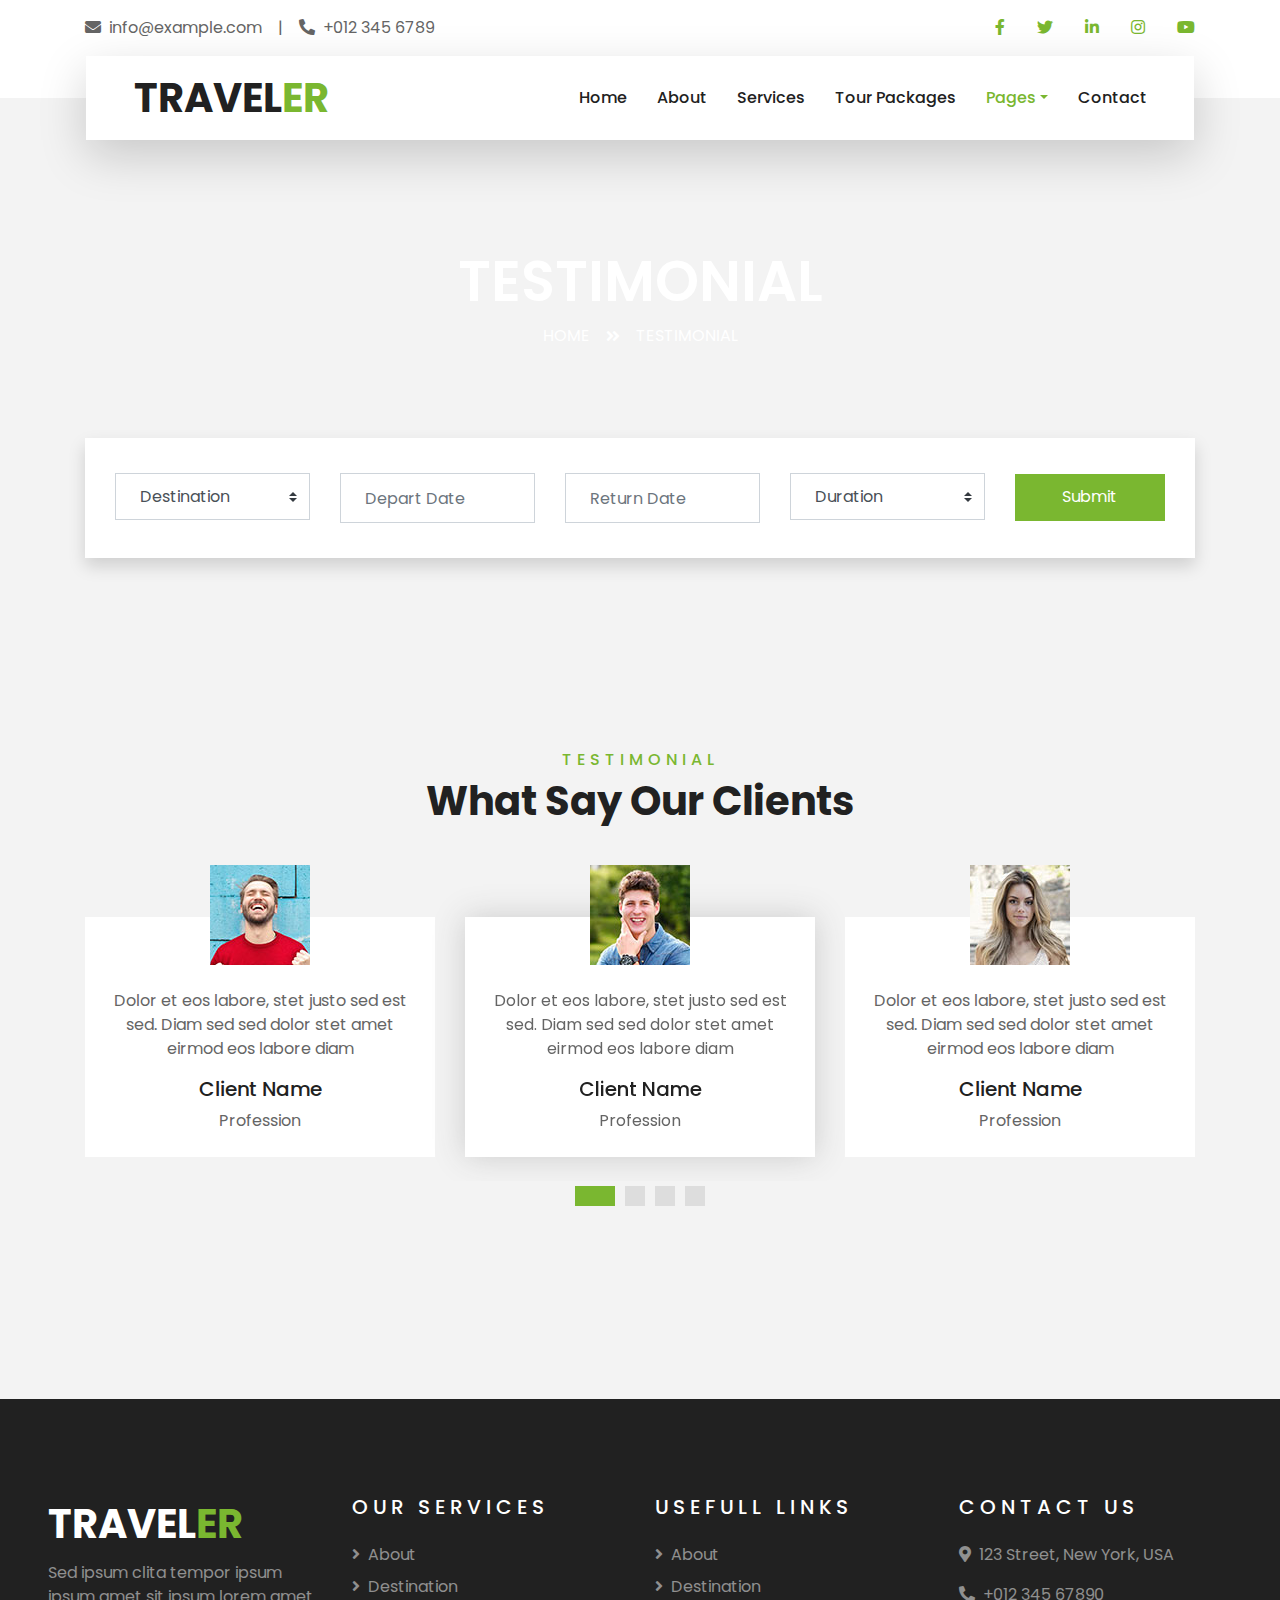
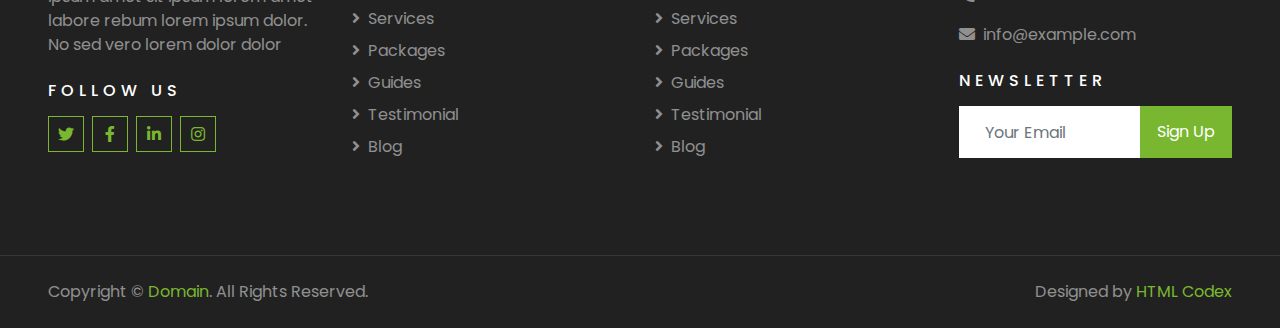
<file: testimonial.html>
<!DOCTYPE html>
<html lang="en">

<head>
    <meta charset="utf-8">
    <title>TRAVELER - Free Travel Website Template</title>
    <meta content="width=device-width, initial-scale=1.0" name="viewport">
    <meta content="Free HTML Templates" name="keywords">
    <meta content="Free HTML Templates" name="description">

    <!-- Favicon -->
    <link href="img/favicon.ico" rel="icon">

    <!-- Google Web Fonts -->
    <link rel="preconnect" href="https://fonts.gstatic.com">
    <link href="https://fonts.googleapis.com/css2?family=Poppins:wght@400;500;600;700&display=swap" rel="stylesheet"> 

    <!-- Font Awesome -->
    <link href="https://cdnjs.cloudflare.com/ajax/libs/font-awesome/5.10.0/css/all.min.css" rel="stylesheet">

    <!-- Libraries Stylesheet -->
    <link href="lib/owlcarousel/assets/owl.carousel.min.css" rel="stylesheet">
    <link href="lib/tempusdominus/css/tempusdominus-bootstrap-4.min.css" rel="stylesheet" />

    <!-- Customized Bootstrap Stylesheet -->
    <link href="css/style.css" rel="stylesheet">
</head>

<body>
    <!-- Topbar Start -->
    <div class="container-fluid bg-light pt-3 d-none d-lg-block">
        <div class="container">
            <div class="row">
                <div class="col-lg-6 text-center text-lg-left mb-2 mb-lg-0">
                    <div class="d-inline-flex align-items-center">
                        <p><i class="fa fa-envelope mr-2"></i>info@example.com</p>
                        <p class="text-body px-3">|</p>
                        <p><i class="fa fa-phone-alt mr-2"></i>+012 345 6789</p>
                    </div>
                </div>
                <div class="col-lg-6 text-center text-lg-right">
                    <div class="d-inline-flex align-items-center">
                        <a class="text-primary px-3" href="">
                            <i class="fab fa-facebook-f"></i>
                        </a>
                        <a class="text-primary px-3" href="">
                            <i class="fab fa-twitter"></i>
                        </a>
                        <a class="text-primary px-3" href="">
                            <i class="fab fa-linkedin-in"></i>
                        </a>
                        <a class="text-primary px-3" href="">
                            <i class="fab fa-instagram"></i>
                        </a>
                        <a class="text-primary pl-3" href="">
                            <i class="fab fa-youtube"></i>
                        </a>
                    </div>
                </div>
            </div>
        </div>
    </div>
    <!-- Topbar End -->


    <!-- Navbar Start -->
    <div class="container-fluid position-relative nav-bar p-0">
        <div class="container-lg position-relative p-0 px-lg-3" style="z-index: 9;">
            <nav class="navbar navbar-expand-lg bg-light navbar-light shadow-lg py-3 py-lg-0 pl-3 pl-lg-5">
                <a href="" class="navbar-brand">
                    <h1 class="m-0 text-primary"><span class="text-dark">TRAVEL</span>ER</h1>
                </a>
                <button type="button" class="navbar-toggler" data-toggle="collapse" data-target="#navbarCollapse">
                    <span class="navbar-toggler-icon"></span>
                </button>
                <div class="collapse navbar-collapse justify-content-between px-3" id="navbarCollapse">
                    <div class="navbar-nav ml-auto py-0">
                        <a href="index.html" class="nav-item nav-link">Home</a>
                        <a href="about.html" class="nav-item nav-link">About</a>
                        <a href="service.html" class="nav-item nav-link">Services</a>
                        <a href="package.html" class="nav-item nav-link">Tour Packages</a>
                        <div class="nav-item dropdown">
                            <a href="#" class="nav-link dropdown-toggle active" data-toggle="dropdown">Pages</a>
                            <div class="dropdown-menu border-0 rounded-0 m-0">
                                <a href="blog.html" class="dropdown-item">Blog Grid</a>
                                <a href="single.html" class="dropdown-item">Blog Detail</a>
                                <a href="destination.html" class="dropdown-item">Destination</a>
                                <a href="guide.html" class="dropdown-item">Travel Guides</a>
                                <a href="testimonial.html" class="dropdown-item active">Testimonial</a>
                            </div>
                        </div>
                        <a href="contact.html" class="nav-item nav-link">Contact</a>
                    </div>
                </div>
            </nav>
        </div>
    </div>
    <!-- Navbar End -->


    <!-- Header Start -->
    <div class="container-fluid page-header">
        <div class="container">
            <div class="d-flex flex-column align-items-center justify-content-center" style="min-height: 400px">
                <h3 class="display-4 text-white text-uppercase">Testimonial</h3>
                <div class="d-inline-flex text-white">
                    <p class="m-0 text-uppercase"><a class="text-white" href="">Home</a></p>
                    <i class="fa fa-angle-double-right pt-1 px-3"></i>
                    <p class="m-0 text-uppercase">Testimonial</p>
                </div>
            </div>
        </div>
    </div>
    <!-- Header End -->


    <!-- Booking Start -->
    <div class="container-fluid booking mt-5 pb-5">
        <div class="container pb-5">
            <div class="bg-light shadow" style="padding: 30px;">
                <div class="row align-items-center" style="min-height: 60px;">
                    <div class="col-md-10">
                        <div class="row">
                            <div class="col-md-3">
                                <div class="mb-3 mb-md-0">
                                    <select class="custom-select px-4" style="height: 47px;">
                                        <option selected>Destination</option>
                                        <option value="1">Destination 1</option>
                                        <option value="2">Destination 1</option>
                                        <option value="3">Destination 1</option>
                                    </select>
                                </div>
                            </div>
                            <div class="col-md-3">
                                <div class="mb-3 mb-md-0">
                                    <div class="date" id="date1" data-target-input="nearest">
                                        <input type="text" class="form-control p-4 datetimepicker-input" placeholder="Depart Date" data-target="#date1" data-toggle="datetimepicker"/>
                                    </div>
                                </div>
                            </div>
                            <div class="col-md-3">
                                <div class="mb-3 mb-md-0">
                                    <div class="date" id="date2" data-target-input="nearest">
                                        <input type="text" class="form-control p-4 datetimepicker-input" placeholder="Return Date" data-target="#date2" data-toggle="datetimepicker"/>
                                    </div>
                                </div>
                            </div>
                            <div class="col-md-3">
                                <div class="mb-3 mb-md-0">
                                    <select class="custom-select px-4" style="height: 47px;">
                                        <option selected>Duration</option>
                                        <option value="1">Duration 1</option>
                                        <option value="2">Duration 1</option>
                                        <option value="3">Duration 1</option>
                                    </select>
                                </div>
                            </div>
                        </div>
                    </div>
                    <div class="col-md-2">
                        <button class="btn btn-primary btn-block" type="submit" style="height: 47px; margin-top: -2px;">Submit</button>
                    </div>
                </div>
            </div>
        </div>
    </div>
    <!-- Booking End -->


    <!-- Testimonial Start -->
    <div class="container-fluid py-5">
        <div class="container py-5">
            <div class="text-center mb-3 pb-3">
                <h6 class="text-primary text-uppercase" style="letter-spacing: 5px;">Testimonial</h6>
                <h1>What Say Our Clients</h1>
            </div>
            <div class="owl-carousel testimonial-carousel">
                <div class="text-center pb-4">
                    <img class="img-fluid mx-auto" src="img/testimonial-1.jpg" style="width: 100px; height: 100px;" >
                    <div class="testimonial-text bg-white p-4 mt-n5">
                        <p class="mt-5">Dolor et eos labore, stet justo sed est sed. Diam sed sed dolor stet amet eirmod eos labore diam
                        </p>
                        <h5 class="text-truncate">Client Name</h5>
                        <span>Profession</span>
                    </div>
                </div>
                <div class="text-center">
                    <img class="img-fluid mx-auto" src="img/testimonial-2.jpg" style="width: 100px; height: 100px;" >
                    <div class="testimonial-text bg-white p-4 mt-n5">
                        <p class="mt-5">Dolor et eos labore, stet justo sed est sed. Diam sed sed dolor stet amet eirmod eos labore diam
                        </p>
                        <h5 class="text-truncate">Client Name</h5>
                        <span>Profession</span>
                    </div>
                </div>
                <div class="text-center">
                    <img class="img-fluid mx-auto" src="img/testimonial-3.jpg" style="width: 100px; height: 100px;" >
                    <div class="testimonial-text bg-white p-4 mt-n5">
                        <p class="mt-5">Dolor et eos labore, stet justo sed est sed. Diam sed sed dolor stet amet eirmod eos labore diam
                        </p>
                        <h5 class="text-truncate">Client Name</h5>
                        <span>Profession</span>
                    </div>
                </div>
                <div class="text-center">
                    <img class="img-fluid mx-auto" src="img/testimonial-4.jpg" style="width: 100px; height: 100px;" >
                    <div class="testimonial-text bg-white p-4 mt-n5">
                        <p class="mt-5">Dolor et eos labore, stet justo sed est sed. Diam sed sed dolor stet amet eirmod eos labore diam
                        </p>
                        <h5 class="text-truncate">Client Name</h5>
                        <span>Profession</span>
                    </div>
                </div>
            </div>
        </div>
    </div>
    <!-- Testimonial End -->


    <!-- Footer Start -->
    <div class="container-fluid bg-dark text-white-50 py-5 px-sm-3 px-lg-5" style="margin-top: 90px;">
        <div class="row pt-5">
            <div class="col-lg-3 col-md-6 mb-5">
                <a href="" class="navbar-brand">
                    <h1 class="text-primary"><span class="text-white">TRAVEL</span>ER</h1>
                </a>
                <p>Sed ipsum clita tempor ipsum ipsum amet sit ipsum lorem amet labore rebum lorem ipsum dolor. No sed vero lorem dolor dolor</p>
                <h6 class="text-white text-uppercase mt-4 mb-3" style="letter-spacing: 5px;">Follow Us</h6>
                <div class="d-flex justify-content-start">
                    <a class="btn btn-outline-primary btn-square mr-2" href="#"><i class="fab fa-twitter"></i></a>
                    <a class="btn btn-outline-primary btn-square mr-2" href="#"><i class="fab fa-facebook-f"></i></a>
                    <a class="btn btn-outline-primary btn-square mr-2" href="#"><i class="fab fa-linkedin-in"></i></a>
                    <a class="btn btn-outline-primary btn-square" href="#"><i class="fab fa-instagram"></i></a>
                </div>
            </div>
            <div class="col-lg-3 col-md-6 mb-5">
                <h5 class="text-white text-uppercase mb-4" style="letter-spacing: 5px;">Our Services</h5>
                <div class="d-flex flex-column justify-content-start">
                    <a class="text-white-50 mb-2" href="#"><i class="fa fa-angle-right mr-2"></i>About</a>
                    <a class="text-white-50 mb-2" href="#"><i class="fa fa-angle-right mr-2"></i>Destination</a>
                    <a class="text-white-50 mb-2" href="#"><i class="fa fa-angle-right mr-2"></i>Services</a>
                    <a class="text-white-50 mb-2" href="#"><i class="fa fa-angle-right mr-2"></i>Packages</a>
                    <a class="text-white-50 mb-2" href="#"><i class="fa fa-angle-right mr-2"></i>Guides</a>
                    <a class="text-white-50 mb-2" href="#"><i class="fa fa-angle-right mr-2"></i>Testimonial</a>
                    <a class="text-white-50" href="#"><i class="fa fa-angle-right mr-2"></i>Blog</a>
                </div>
            </div>
            <div class="col-lg-3 col-md-6 mb-5">
                <h5 class="text-white text-uppercase mb-4" style="letter-spacing: 5px;">Usefull Links</h5>
                <div class="d-flex flex-column justify-content-start">
                    <a class="text-white-50 mb-2" href="#"><i class="fa fa-angle-right mr-2"></i>About</a>
                    <a class="text-white-50 mb-2" href="#"><i class="fa fa-angle-right mr-2"></i>Destination</a>
                    <a class="text-white-50 mb-2" href="#"><i class="fa fa-angle-right mr-2"></i>Services</a>
                    <a class="text-white-50 mb-2" href="#"><i class="fa fa-angle-right mr-2"></i>Packages</a>
                    <a class="text-white-50 mb-2" href="#"><i class="fa fa-angle-right mr-2"></i>Guides</a>
                    <a class="text-white-50 mb-2" href="#"><i class="fa fa-angle-right mr-2"></i>Testimonial</a>
                    <a class="text-white-50" href="#"><i class="fa fa-angle-right mr-2"></i>Blog</a>
                </div>
            </div>
            <div class="col-lg-3 col-md-6 mb-5">
                <h5 class="text-white text-uppercase mb-4" style="letter-spacing: 5px;">Contact Us</h5>
                <p><i class="fa fa-map-marker-alt mr-2"></i>123 Street, New York, USA</p>
                <p><i class="fa fa-phone-alt mr-2"></i>+012 345 67890</p>
                <p><i class="fa fa-envelope mr-2"></i>info@example.com</p>
                <h6 class="text-white text-uppercase mt-4 mb-3" style="letter-spacing: 5px;">Newsletter</h6>
                <div class="w-100">
                    <div class="input-group">
                        <input type="text" class="form-control border-light" style="padding: 25px;" placeholder="Your Email">
                        <div class="input-group-append">
                            <button class="btn btn-primary px-3">Sign Up</button>
                        </div>
                    </div>
                </div>
            </div>
        </div>
    </div>
    <div class="container-fluid bg-dark text-white border-top py-4 px-sm-3 px-md-5" style="border-color: rgba(256, 256, 256, .1) !important;">
        <div class="row">
            <div class="col-lg-6 text-center text-md-left mb-3 mb-md-0">
                <p class="m-0 text-white-50">Copyright &copy; <a href="#">Domain</a>. All Rights Reserved.</a>
                </p>
            </div>
            <div class="col-lg-6 text-center text-md-right">
                <p class="m-0 text-white-50">Designed by <a href="https://htmlcodex.com">HTML Codex</a>
                </p>
            </div>
        </div>
    </div>
    <!-- Footer End -->


    <!-- Back to Top -->
    <a href="#" class="btn btn-lg btn-primary btn-lg-square back-to-top"><i class="fa fa-angle-double-up"></i></a>


    <!-- JavaScript Libraries -->
    <script src="https://code.jquery.com/jquery-3.4.1.min.js"></script>
    <script src="https://stackpath.bootstrapcdn.com/bootstrap/4.4.1/js/bootstrap.bundle.min.js"></script>
    <script src="lib/easing/easing.min.js"></script>
    <script src="lib/owlcarousel/owl.carousel.min.js"></script>
    <script src="lib/tempusdominus/js/moment.min.js"></script>
    <script src="lib/tempusdominus/js/moment-timezone.min.js"></script>
    <script src="lib/tempusdominus/js/tempusdominus-bootstrap-4.min.js"></script>

    <!-- Contact Javascript File -->
    <script src="mail/jqBootstrapValidation.min.js"></script>
    <script src="mail/contact.js"></script>

    <!-- Template Javascript -->
    <script src="js/main.js"></script>
</body>

</html>
</file>
<file: css/style.css>
/******* Bootstrap Theming ********/
/*!
 * Bootstrap v4.5.3 (https://getbootstrap.com/)
 * Copyright 2011-2020 The Bootstrap Authors
 * Copyright 2011-2020 Twitter, Inc.
 * Licensed under MIT (https://github.com/twbs/bootstrap/blob/main/LICENSE)
 */
:root {
  --blue: #007bff;
  --indigo: #6610f2;
  --purple: #6f42c1;
  --pink: #e83e8c;
  --red: #dc3545;
  --orange: #fd7e14;
  --yellow: #ffc107;
  --green: #28a745;
  --teal: #20c997;
  --cyan: #17a2b8;
  --white: #fff;
  --gray: #6c757d;
  --gray-dark: #343a40;
  --primary: #7AB730;
  --secondary: #f4faec;
  --success: #28a745;
  --info: #17a2b8;
  --warning: #ffc107;
  --danger: #dc3545;
  --light: #FFFFFF;
  --dark: #212121;
  --breakpoint-xs: 0;
  --breakpoint-sm: 576px;
  --breakpoint-md: 768px;
  --breakpoint-lg: 992px;
  --breakpoint-xl: 1200px;
  --font-family-sans-serif: "Poppins", sans-serif;
  --font-family-monospace: SFMono-Regular, Menlo, Monaco, Consolas, "Liberation Mono", "Courier New", monospace;
}

*,
*::before,
*::after {
  box-sizing: border-box;
}

html {
  font-family: sans-serif;
  line-height: 1.15;
  -webkit-text-size-adjust: 100%;
  -webkit-tap-highlight-color: rgba(0, 0, 0, 0);
}

article, aside, figcaption, figure, footer, header, hgroup, main, nav, section {
  display: block;
}

body {
  margin: 0;
  font-family: "Poppins", sans-serif;
  font-size: 1rem;
  font-weight: 400;
  line-height: 1.5;
  color: #656565;
  text-align: left;
  background-color: #F3F3F3;
}

[tabindex="-1"]:focus:not(:focus-visible) {
  outline: 0 !important;
}

hr {
  box-sizing: content-box;
  height: 0;
  overflow: visible;
}

h1, h2, h3, h4, h5, h6 {
  margin-top: 0;
  margin-bottom: 0.5rem;
}

p {
  margin-top: 0;
  margin-bottom: 1rem;
}

abbr[title],
abbr[data-original-title] {
  text-decoration: underline;
  text-decoration: underline dotted;
  cursor: help;
  border-bottom: 0;
  text-decoration-skip-ink: none;
}

address {
  margin-bottom: 1rem;
  font-style: normal;
  line-height: inherit;
}

ol,
ul,
dl {
  margin-top: 0;
  margin-bottom: 1rem;
}

ol ol,
ul ul,
ol ul,
ul ol {
  margin-bottom: 0;
}

dt {
  font-weight: 700;
}

dd {
  margin-bottom: .5rem;
  margin-left: 0;
}

blockquote {
  margin: 0 0 1rem;
}

b,
strong {
  font-weight: bolder;
}

small {
  font-size: 80%;
}

sub,
sup {
  position: relative;
  font-size: 75%;
  line-height: 0;
  vertical-align: baseline;
}

sub {
  bottom: -.25em;
}

sup {
  top: -.5em;
}

a {
  color: #7AB730;
  text-decoration: none;
  background-color: transparent;
}

a:hover {
  color: #527a20;
  text-decoration: underline;
}

a:not([href]):not([class]) {
  color: inherit;
  text-decoration: none;
}

a:not([href]):not([class]):hover {
  color: inherit;
  text-decoration: none;
}

pre,
code,
kbd,
samp {
  font-family: SFMono-Regular, Menlo, Monaco, Consolas, "Liberation Mono", "Courier New", monospace;
  font-size: 1em;
}

pre {
  margin-top: 0;
  margin-bottom: 1rem;
  overflow: auto;
  -ms-overflow-style: scrollbar;
}

figure {
  margin: 0 0 1rem;
}

img {
  vertical-align: middle;
  border-style: none;
}

svg {
  overflow: hidden;
  vertical-align: middle;
}

table {
  border-collapse: collapse;
}

caption {
  padding-top: 0.75rem;
  padding-bottom: 0.75rem;
  color: #6c757d;
  text-align: left;
  caption-side: bottom;
}

th {
  text-align: inherit;
  text-align: -webkit-match-parent;
}

label {
  display: inline-block;
  margin-bottom: 0.5rem;
}

button {
  border-radius: 0;
}

button:focus {
  outline: 1px dotted;
  outline: 5px auto -webkit-focus-ring-color;
}

input,
button,
select,
optgroup,
textarea {
  margin: 0;
  font-family: inherit;
  font-size: inherit;
  line-height: inherit;
}

button,
input {
  overflow: visible;
}

button,
select {
  text-transform: none;
}

[role="button"] {
  cursor: pointer;
}

select {
  word-wrap: normal;
}

button,
[type="button"],
[type="reset"],
[type="submit"] {
  -webkit-appearance: button;
}

button:not(:disabled),
[type="button"]:not(:disabled),
[type="reset"]:not(:disabled),
[type="submit"]:not(:disabled) {
  cursor: pointer;
}

button::-moz-focus-inner,
[type="button"]::-moz-focus-inner,
[type="reset"]::-moz-focus-inner,
[type="submit"]::-moz-focus-inner {
  padding: 0;
  border-style: none;
}

input[type="radio"],
input[type="checkbox"] {
  box-sizing: border-box;
  padding: 0;
}

textarea {
  overflow: auto;
  resize: vertical;
}

fieldset {
  min-width: 0;
  padding: 0;
  margin: 0;
  border: 0;
}

legend {
  display: block;
  width: 100%;
  max-width: 100%;
  padding: 0;
  margin-bottom: .5rem;
  font-size: 1.5rem;
  line-height: inherit;
  color: inherit;
  white-space: normal;
}

@media (max-width: 1200px) {
  legend {
    font-size: calc(1.275rem + 0.3vw) ;
  }
}

progress {
  vertical-align: baseline;
}

[type="number"]::-webkit-inner-spin-button,
[type="number"]::-webkit-outer-spin-button {
  height: auto;
}

[type="search"] {
  outline-offset: -2px;
  -webkit-appearance: none;
}

[type="search"]::-webkit-search-decoration {
  -webkit-appearance: none;
}

::-webkit-file-upload-button {
  font: inherit;
  -webkit-appearance: button;
}

output {
  display: inline-block;
}

summary {
  display: list-item;
  cursor: pointer;
}

template {
  display: none;
}

[hidden] {
  display: none !important;
}

h1, h2, h3, h4, h5, h6,
.h1, .h2, .h3, .h4, .h5, .h6 {
  margin-bottom: 0.5rem;
  font-weight: 500;
  line-height: 1.2;
  color: #212121;
}

h1, .h1 {
  font-size: 2.5rem;
}

@media (max-width: 1200px) {
  h1, .h1 {
    font-size: calc(1.375rem + 1.5vw) ;
  }
}

h2, .h2 {
  font-size: 2rem;
}

@media (max-width: 1200px) {
  h2, .h2 {
    font-size: calc(1.325rem + 0.9vw) ;
  }
}

h3, .h3 {
  font-size: 1.75rem;
}

@media (max-width: 1200px) {
  h3, .h3 {
    font-size: calc(1.3rem + 0.6vw) ;
  }
}

h4, .h4 {
  font-size: 1.5rem;
}

@media (max-width: 1200px) {
  h4, .h4 {
    font-size: calc(1.275rem + 0.3vw) ;
  }
}

h5, .h5 {
  font-size: 1.25rem;
}

h6, .h6 {
  font-size: 1rem;
}

.lead {
  font-size: 1.25rem;
  font-weight: 300;
}

.display-1 {
  font-size: 6rem;
  font-weight: 300;
  line-height: 1.2;
}

@media (max-width: 1200px) {
  .display-1 {
    font-size: calc(1.725rem + 5.7vw) ;
  }
}

.display-2 {
  font-size: 5.5rem;
  font-weight: 300;
  line-height: 1.2;
}

@media (max-width: 1200px) {
  .display-2 {
    font-size: calc(1.675rem + 5.1vw) ;
  }
}

.display-3 {
  font-size: 4.5rem;
  font-weight: 300;
  line-height: 1.2;
}

@media (max-width: 1200px) {
  .display-3 {
    font-size: calc(1.575rem + 3.9vw) ;
  }
}

.display-4 {
  font-size: 3.5rem;
  font-weight: 300;
  line-height: 1.2;
}

@media (max-width: 1200px) {
  .display-4 {
    font-size: calc(1.475rem + 2.7vw) ;
  }
}

hr {
  margin-top: 1rem;
  margin-bottom: 1rem;
  border: 0;
  border-top: 1px solid rgba(0, 0, 0, 0.1);
}

small,
.small {
  font-size: 80%;
  font-weight: 400;
}

mark,
.mark {
  padding: 0.2em;
  background-color: #fcf8e3;
}

.list-unstyled {
  padding-left: 0;
  list-style: none;
}

.list-inline {
  padding-left: 0;
  list-style: none;
}

.list-inline-item {
  display: inline-block;
}

.list-inline-item:not(:last-child) {
  margin-right: 0.5rem;
}

.initialism {
  font-size: 90%;
  text-transform: uppercase;
}

.blockquote {
  margin-bottom: 1rem;
  font-size: 1.25rem;
}

.blockquote-footer {
  display: block;
  font-size: 80%;
  color: #6c757d;
}

.blockquote-footer::before {
  content: "\2014\00A0";
}

.img-fluid {
  max-width: 100%;
  height: auto;
}
.img-fluid-cacao {
  max-width: 100%;
  height: 50px;
}

.img-thumbnail {
  padding: 0.25rem;
  background-color: #F3F3F3;
  border: 1px solid #dee2e6;
  max-width: 100%;
  height: auto;
}

.figure {
  display: inline-block;
}

.figure-img {
  margin-bottom: 0.5rem;
  line-height: 1;
}

.figure-caption {
  font-size: 90%;
  color: #6c757d;
}

code {
  font-size: 87.5%;
  color: #e83e8c;
  word-wrap: break-word;
}

a > code {
  color: inherit;
}

kbd {
  padding: 0.2rem 0.4rem;
  font-size: 87.5%;
  color: #fff;
  background-color: #212529;
}

kbd kbd {
  padding: 0;
  font-size: 100%;
  font-weight: 700;
}

pre {
  display: block;
  font-size: 87.5%;
  color: #212529;
}

pre code {
  font-size: inherit;
  color: inherit;
  word-break: normal;
}

.pre-scrollable {
  max-height: 340px;
  overflow-y: scroll;
}

.container,
.container-fluid,
.container-sm,
.container-md,
.container-lg,
.container-xl {
  width: 100%;
  padding-right: 15px;
  padding-left: 15px;
  margin-right: auto;
  margin-left: auto;
}

@media (min-width: 576px) {
  .container, .container-sm {
    max-width: 540px;
  }
}

@media (min-width: 768px) {
  .container, .container-sm, .container-md {
    max-width: 720px;
  }
}

@media (min-width: 992px) {
  .container, .container-sm, .container-md, .container-lg {
    max-width: 960px;
  }
}

@media (min-width: 1200px) {
  .container, .container-sm, .container-md, .container-lg, .container-xl {
    max-width: 1140px;
  }
}

.row {
  display: flex;
  flex-wrap: wrap;
  margin-right: -15px;
  margin-left: -15px;
}

.no-gutters {
  margin-right: 0;
  margin-left: 0;
}

.no-gutters > .col,
.no-gutters > [class*="col-"] {
  padding-right: 0;
  padding-left: 0;
}

.col-1, .col-2, .col-3, .col-4, .col-5, .col-6, .col-7, .col-8, .col-9, .col-10, .col-11, .col-12, .col,
.col-auto, .col-sm-1, .col-sm-2, .col-sm-3, .col-sm-4, .col-sm-5, .col-sm-6, .col-sm-7, .col-sm-8, .col-sm-9, .col-sm-10, .col-sm-11, .col-sm-12, .col-sm,
.col-sm-auto, .col-md-1, .col-md-2, .col-md-3, .col-md-4, .col-md-5, .col-md-6, .col-md-7, .col-md-8, .col-md-9, .col-md-10, .col-md-11, .col-md-12, .col-md,
.col-md-auto, .col-lg-1, .col-lg-2, .col-lg-3, .col-lg-4, .col-lg-5, .col-lg-6, .col-lg-7, .col-lg-8, .col-lg-9, .col-lg-10, .col-lg-11, .col-lg-12, .col-lg,
.col-lg-auto, .col-xl-1, .col-xl-2, .col-xl-3, .col-xl-4, .col-xl-5, .col-xl-6, .col-xl-7, .col-xl-8, .col-xl-9, .col-xl-10, .col-xl-11, .col-xl-12, .col-xl,
.col-xl-auto {
  position: relative;
  width: 100%;
  padding-right: 15px;
  padding-left: 15px;
}

.col {
  flex-basis: 0;
  flex-grow: 1;
  max-width: 100%;
}

.row-cols-1 > * {
  flex: 0 0 100%;
  max-width: 100%;
}

.row-cols-2 > * {
  flex: 0 0 50%;
  max-width: 50%;
}

.row-cols-3 > * {
  flex: 0 0 33.33333%;
  max-width: 33.33333%;
}

.row-cols-4 > * {
  flex: 0 0 25%;
  max-width: 25%;
}

.row-cols-5 > * {
  flex: 0 0 20%;
  max-width: 20%;
}

.row-cols-6 > * {
  flex: 0 0 16.66667%;
  max-width: 16.66667%;
}

.col-auto {
  flex: 0 0 auto;
  width: auto;
  max-width: 100%;
}

.col-1 {
  flex: 0 0 8.33333%;
  max-width: 8.33333%;
}

.col-2 {
  flex: 0 0 16.66667%;
  max-width: 16.66667%;
}

.col-3 {
  flex: 0 0 25%;
  max-width: 25%;
}

.col-4 {
  flex: 0 0 33.33333%;
  max-width: 33.33333%;
}

.col-5 {
  flex: 0 0 41.66667%;
  max-width: 41.66667%;
}

.col-6 {
  flex: 0 0 50%;
  max-width: 50%;
}

.col-7 {
  flex: 0 0 58.33333%;
  max-width: 58.33333%;
}

.col-8 {
  flex: 0 0 66.66667%;
  max-width: 66.66667%;
}

.col-9 {
  flex: 0 0 75%;
  max-width: 75%;
}

.col-10 {
  flex: 0 0 83.33333%;
  max-width: 83.33333%;
}

.col-11 {
  flex: 0 0 91.66667%;
  max-width: 91.66667%;
}

.col-12 {
  flex: 0 0 100%;
  max-width: 100%;
}

.order-first {
  order: -1;
}

.order-last {
  order: 13;
}

.order-0 {
  order: 0;
}

.order-1 {
  order: 1;
}

.order-2 {
  order: 2;
}

.order-3 {
  order: 3;
}

.order-4 {
  order: 4;
}

.order-5 {
  order: 5;
}

.order-6 {
  order: 6;
}

.order-7 {
  order: 7;
}

.order-8 {
  order: 8;
}

.order-9 {
  order: 9;
}

.order-10 {
  order: 10;
}

.order-11 {
  order: 11;
}

.order-12 {
  order: 12;
}

.offset-1 {
  margin-left: 8.33333%;
}

.offset-2 {
  margin-left: 16.66667%;
}

.offset-3 {
  margin-left: 25%;
}

.offset-4 {
  margin-left: 33.33333%;
}

.offset-5 {
  margin-left: 41.66667%;
}

.offset-6 {
  margin-left: 50%;
}

.offset-7 {
  margin-left: 58.33333%;
}

.offset-8 {
  margin-left: 66.66667%;
}

.offset-9 {
  margin-left: 75%;
}

.offset-10 {
  margin-left: 83.33333%;
}

.offset-11 {
  margin-left: 91.66667%;
}

@media (min-width: 576px) {
  .col-sm {
    flex-basis: 0;
    flex-grow: 1;
    max-width: 100%;
  }
  .row-cols-sm-1 > * {
    flex: 0 0 100%;
    max-width: 100%;
  }
  .row-cols-sm-2 > * {
    flex: 0 0 50%;
    max-width: 50%;
  }
  .row-cols-sm-3 > * {
    flex: 0 0 33.33333%;
    max-width: 33.33333%;
  }
  .row-cols-sm-4 > * {
    flex: 0 0 25%;
    max-width: 25%;
  }
  .row-cols-sm-5 > * {
    flex: 0 0 20%;
    max-width: 20%;
  }
  .row-cols-sm-6 > * {
    flex: 0 0 16.66667%;
    max-width: 16.66667%;
  }
  .col-sm-auto {
    flex: 0 0 auto;
    width: auto;
    max-width: 100%;
  }
  .col-sm-1 {
    flex: 0 0 8.33333%;
    max-width: 8.33333%;
  }
  .col-sm-2 {
    flex: 0 0 16.66667%;
    max-width: 16.66667%;
  }
  .col-sm-3 {
    flex: 0 0 25%;
    max-width: 25%;
  }
  .col-sm-4 {
    flex: 0 0 33.33333%;
    max-width: 33.33333%;
  }
  .col-sm-5 {
    flex: 0 0 41.66667%;
    max-width: 41.66667%;
  }
  .col-sm-6 {
    flex: 0 0 50%;
    max-width: 50%;
  }
  .col-sm-7 {
    flex: 0 0 58.33333%;
    max-width: 58.33333%;
  }
  .col-sm-8 {
    flex: 0 0 66.66667%;
    max-width: 66.66667%;
  }
  .col-sm-9 {
    flex: 0 0 75%;
    max-width: 75%;
  }
  .col-sm-10 {
    flex: 0 0 83.33333%;
    max-width: 83.33333%;
  }
  .col-sm-11 {
    flex: 0 0 91.66667%;
    max-width: 91.66667%;
  }
  .col-sm-12 {
    flex: 0 0 100%;
    max-width: 100%;
  }
  .order-sm-first {
    order: -1;
  }
  .order-sm-last {
    order: 13;
  }
  .order-sm-0 {
    order: 0;
  }
  .order-sm-1 {
    order: 1;
  }
  .order-sm-2 {
    order: 2;
  }
  .order-sm-3 {
    order: 3;
  }
  .order-sm-4 {
    order: 4;
  }
  .order-sm-5 {
    order: 5;
  }
  .order-sm-6 {
    order: 6;
  }
  .order-sm-7 {
    order: 7;
  }
  .order-sm-8 {
    order: 8;
  }
  .order-sm-9 {
    order: 9;
  }
  .order-sm-10 {
    order: 10;
  }
  .order-sm-11 {
    order: 11;
  }
  .order-sm-12 {
    order: 12;
  }
  .offset-sm-0 {
    margin-left: 0;
  }
  .offset-sm-1 {
    margin-left: 8.33333%;
  }
  .offset-sm-2 {
    margin-left: 16.66667%;
  }
  .offset-sm-3 {
    margin-left: 25%;
  }
  .offset-sm-4 {
    margin-left: 33.33333%;
  }
  .offset-sm-5 {
    margin-left: 41.66667%;
  }
  .offset-sm-6 {
    margin-left: 50%;
  }
  .offset-sm-7 {
    margin-left: 58.33333%;
  }
  .offset-sm-8 {
    margin-left: 66.66667%;
  }
  .offset-sm-9 {
    margin-left: 75%;
  }
  .offset-sm-10 {
    margin-left: 83.33333%;
  }
  .offset-sm-11 {
    margin-left: 91.66667%;
  }
}

@media (min-width: 768px) {
  .col-md {
    flex-basis: 0;
    flex-grow: 1;
    max-width: 100%;
  }
  .row-cols-md-1 > * {
    flex: 0 0 100%;
    max-width: 100%;
  }
  .row-cols-md-2 > * {
    flex: 0 0 50%;
    max-width: 50%;
  }
  .row-cols-md-3 > * {
    flex: 0 0 33.33333%;
    max-width: 33.33333%;
  }
  .row-cols-md-4 > * {
    flex: 0 0 25%;
    max-width: 25%;
  }
  .row-cols-md-5 > * {
    flex: 0 0 20%;
    max-width: 20%;
  }
  .row-cols-md-6 > * {
    flex: 0 0 16.66667%;
    max-width: 16.66667%;
  }
  .col-md-auto {
    flex: 0 0 auto;
    width: auto;
    max-width: 100%;
  }
  .col-md-1 {
    flex: 0 0 8.33333%;
    max-width: 8.33333%;
  }
  .col-md-2 {
    flex: 0 0 16.66667%;
    max-width: 16.66667%;
  }
  .col-md-3 {
    flex: 0 0 25%;
    max-width: 25%;
  }
  .col-md-4 {
    flex: 0 0 33.33333%;
    max-width: 33.33333%;
  }
  .col-md-5 {
    flex: 0 0 41.66667%;
    max-width: 41.66667%;
  }
  .col-md-6 {
    flex: 0 0 50%;
    max-width: 50%;
  }
  .col-md-7 {
    flex: 0 0 58.33333%;
    max-width: 58.33333%;
  }
  .col-md-8 {
    flex: 0 0 66.66667%;
    max-width: 66.66667%;
  }
  .col-md-9 {
    flex: 0 0 75%;
    max-width: 75%;
  }
  .col-md-10 {
    flex: 0 0 83.33333%;
    max-width: 83.33333%;
  }
  .col-md-11 {
    flex: 0 0 91.66667%;
    max-width: 91.66667%;
  }
  .col-md-12 {
    flex: 0 0 100%;
    max-width: 100%;
  }
  .order-md-first {
    order: -1;
  }
  .order-md-last {
    order: 13;
  }
  .order-md-0 {
    order: 0;
  }
  .order-md-1 {
    order: 1;
  }
  .order-md-2 {
    order: 2;
  }
  .order-md-3 {
    order: 3;
  }
  .order-md-4 {
    order: 4;
  }
  .order-md-5 {
    order: 5;
  }
  .order-md-6 {
    order: 6;
  }
  .order-md-7 {
    order: 7;
  }
  .order-md-8 {
    order: 8;
  }
  .order-md-9 {
    order: 9;
  }
  .order-md-10 {
    order: 10;
  }
  .order-md-11 {
    order: 11;
  }
  .order-md-12 {
    order: 12;
  }
  .offset-md-0 {
    margin-left: 0;
  }
  .offset-md-1 {
    margin-left: 8.33333%;
  }
  .offset-md-2 {
    margin-left: 16.66667%;
  }
  .offset-md-3 {
    margin-left: 25%;
  }
  .offset-md-4 {
    margin-left: 33.33333%;
  }
  .offset-md-5 {
    margin-left: 41.66667%;
  }
  .offset-md-6 {
    margin-left: 50%;
  }
  .offset-md-7 {
    margin-left: 58.33333%;
  }
  .offset-md-8 {
    margin-left: 66.66667%;
  }
  .offset-md-9 {
    margin-left: 75%;
  }
  .offset-md-10 {
    margin-left: 83.33333%;
  }
  .offset-md-11 {
    margin-left: 91.66667%;
  }
}

@media (min-width: 992px) {
  .col-lg {
    flex-basis: 0;
    flex-grow: 1;
    max-width: 100%;
  }
  .row-cols-lg-1 > * {
    flex: 0 0 100%;
    max-width: 100%;
  }
  .row-cols-lg-2 > * {
    flex: 0 0 50%;
    max-width: 50%;
  }
  .row-cols-lg-3 > * {
    flex: 0 0 33.33333%;
    max-width: 33.33333%;
  }
  .row-cols-lg-4 > * {
    flex: 0 0 25%;
    max-width: 25%;
  }
  .row-cols-lg-5 > * {
    flex: 0 0 20%;
    max-width: 20%;
  }
  .row-cols-lg-6 > * {
    flex: 0 0 16.66667%;
    max-width: 16.66667%;
  }
  .col-lg-auto {
    flex: 0 0 auto;
    width: auto;
    max-width: 100%;
  }
  .col-lg-1 {
    flex: 0 0 8.33333%;
    max-width: 8.33333%;
  }
  .col-lg-2 {
    flex: 0 0 16.66667%;
    max-width: 16.66667%;
  }
  .col-lg-3 {
    flex: 0 0 25%;
    max-width: 25%;
  }
  .col-lg-4 {
    flex: 0 0 33.33333%;
    max-width: 33.33333%;
  }
  .col-lg-5 {
    flex: 0 0 41.66667%;
    max-width: 41.66667%;
  }
  .col-lg-6 {
    flex: 0 0 50%;
    max-width: 50%;
  }
  .col-lg-7 {
    flex: 0 0 58.33333%;
    max-width: 58.33333%;
  }
  .col-lg-8 {
    flex: 0 0 66.66667%;
    max-width: 66.66667%;
  }
  .col-lg-9 {
    flex: 0 0 75%;
    max-width: 75%;
  }
  .col-lg-10 {
    flex: 0 0 83.33333%;
    max-width: 83.33333%;
  }
  .col-lg-11 {
    flex: 0 0 91.66667%;
    max-width: 91.66667%;
  }
  .col-lg-12 {
    flex: 0 0 100%;
    max-width: 100%;
  }
  .order-lg-first {
    order: -1;
  }
  .order-lg-last {
    order: 13;
  }
  .order-lg-0 {
    order: 0;
  }
  .order-lg-1 {
    order: 1;
  }
  .order-lg-2 {
    order: 2;
  }
  .order-lg-3 {
    order: 3;
  }
  .order-lg-4 {
    order: 4;
  }
  .order-lg-5 {
    order: 5;
  }
  .order-lg-6 {
    order: 6;
  }
  .order-lg-7 {
    order: 7;
  }
  .order-lg-8 {
    order: 8;
  }
  .order-lg-9 {
    order: 9;
  }
  .order-lg-10 {
    order: 10;
  }
  .order-lg-11 {
    order: 11;
  }
  .order-lg-12 {
    order: 12;
  }
  .offset-lg-0 {
    margin-left: 0;
  }
  .offset-lg-1 {
    margin-left: 8.33333%;
  }
  .offset-lg-2 {
    margin-left: 16.66667%;
  }
  .offset-lg-3 {
    margin-left: 25%;
  }
  .offset-lg-4 {
    margin-left: 33.33333%;
  }
  .offset-lg-5 {
    margin-left: 41.66667%;
  }
  .offset-lg-6 {
    margin-left: 50%;
  }
  .offset-lg-7 {
    margin-left: 58.33333%;
  }
  .offset-lg-8 {
    margin-left: 66.66667%;
  }
  .offset-lg-9 {
    margin-left: 75%;
  }
  .offset-lg-10 {
    margin-left: 83.33333%;
  }
  .offset-lg-11 {
    margin-left: 91.66667%;
  }
}

@media (min-width: 1200px) {
  .col-xl {
    flex-basis: 0;
    flex-grow: 1;
    max-width: 100%;
  }
  .row-cols-xl-1 > * {
    flex: 0 0 100%;
    max-width: 100%;
  }
  .row-cols-xl-2 > * {
    flex: 0 0 50%;
    max-width: 50%;
  }
  .row-cols-xl-3 > * {
    flex: 0 0 33.33333%;
    max-width: 33.33333%;
  }
  .row-cols-xl-4 > * {
    flex: 0 0 25%;
    max-width: 25%;
  }
  .row-cols-xl-5 > * {
    flex: 0 0 20%;
    max-width: 20%;
  }
  .row-cols-xl-6 > * {
    flex: 0 0 16.66667%;
    max-width: 16.66667%;
  }
  .col-xl-auto {
    flex: 0 0 auto;
    width: auto;
    max-width: 100%;
  }
  .col-xl-1 {
    flex: 0 0 8.33333%;
    max-width: 8.33333%;
  }
  .col-xl-2 {
    flex: 0 0 16.66667%;
    max-width: 16.66667%;
  }
  .col-xl-3 {
    flex: 0 0 25%;
    max-width: 25%;
  }
  .col-xl-4 {
    flex: 0 0 33.33333%;
    max-width: 33.33333%;
  }
  .col-xl-5 {
    flex: 0 0 41.66667%;
    max-width: 41.66667%;
  }
  .col-xl-6 {
    flex: 0 0 50%;
    max-width: 50%;
  }
  .col-xl-7 {
    flex: 0 0 58.33333%;
    max-width: 58.33333%;
  }
  .col-xl-8 {
    flex: 0 0 66.66667%;
    max-width: 66.66667%;
  }
  .col-xl-9 {
    flex: 0 0 75%;
    max-width: 75%;
  }
  .col-xl-10 {
    flex: 0 0 83.33333%;
    max-width: 83.33333%;
  }
  .col-xl-11 {
    flex: 0 0 91.66667%;
    max-width: 91.66667%;
  }
  .col-xl-12 {
    flex: 0 0 100%;
    max-width: 100%;
  }
  .order-xl-first {
    order: -1;
  }
  .order-xl-last {
    order: 13;
  }
  .order-xl-0 {
    order: 0;
  }
  .order-xl-1 {
    order: 1;
  }
  .order-xl-2 {
    order: 2;
  }
  .order-xl-3 {
    order: 3;
  }
  .order-xl-4 {
    order: 4;
  }
  .order-xl-5 {
    order: 5;
  }
  .order-xl-6 {
    order: 6;
  }
  .order-xl-7 {
    order: 7;
  }
  .order-xl-8 {
    order: 8;
  }
  .order-xl-9 {
    order: 9;
  }
  .order-xl-10 {
    order: 10;
  }
  .order-xl-11 {
    order: 11;
  }
  .order-xl-12 {
    order: 12;
  }
  .offset-xl-0 {
    margin-left: 0;
  }
  .offset-xl-1 {
    margin-left: 8.33333%;
  }
  .offset-xl-2 {
    margin-left: 16.66667%;
  }
  .offset-xl-3 {
    margin-left: 25%;
  }
  .offset-xl-4 {
    margin-left: 33.33333%;
  }
  .offset-xl-5 {
    margin-left: 41.66667%;
  }
  .offset-xl-6 {
    margin-left: 50%;
  }
  .offset-xl-7 {
    margin-left: 58.33333%;
  }
  .offset-xl-8 {
    margin-left: 66.66667%;
  }
  .offset-xl-9 {
    margin-left: 75%;
  }
  .offset-xl-10 {
    margin-left: 83.33333%;
  }
  .offset-xl-11 {
    margin-left: 91.66667%;
  }
}

.table {
  width: 100%;
  margin-bottom: 1rem;
  color: #656565;
}

.table th,
.table td {
  padding: 0.75rem;
  vertical-align: top;
  border-top: 1px solid #dee2e6;
}

.table thead th {
  vertical-align: bottom;
  border-bottom: 2px solid #dee2e6;
}

.table tbody + tbody {
  border-top: 2px solid #dee2e6;
}

.table-sm th,
.table-sm td {
  padding: 0.3rem;
}

.table-bordered {
  border: 1px solid #dee2e6;
}

.table-bordered th,
.table-bordered td {
  border: 1px solid #dee2e6;
}

.table-bordered thead th,
.table-bordered thead td {
  border-bottom-width: 2px;
}

.table-borderless th,
.table-borderless td,
.table-borderless thead th,
.table-borderless tbody + tbody {
  border: 0;
}

.table-striped tbody tr:nth-of-type(odd) {
  background-color: rgba(0, 0, 0, 0.05);
}

.table-hover tbody tr:hover {
  color: #656565;
  background-color: rgba(0, 0, 0, 0.075);
}

.table-primary,
.table-primary > th,
.table-primary > td {
  background-color: #daebc5;
}

.table-primary th,
.table-primary td,
.table-primary thead th,
.table-primary tbody + tbody {
  border-color: #bada93;
}

.table-hover .table-primary:hover {
  background-color: #cee4b2;
}

.table-hover .table-primary:hover > td,
.table-hover .table-primary:hover > th {
  background-color: #cee4b2;
}

.table-secondary,
.table-secondary > th,
.table-secondary > td {
  background-color: #fcfefa;
}

.table-secondary th,
.table-secondary td,
.table-secondary thead th,
.table-secondary tbody + tbody {
  border-color: #f9fcf5;
}

.table-hover .table-secondary:hover {
  background-color: #effae5;
}

.table-hover .table-secondary:hover > td,
.table-hover .table-secondary:hover > th {
  background-color: #effae5;
}

.table-success,
.table-success > th,
.table-success > td {
  background-color: #c3e6cb;
}

.table-success th,
.table-success td,
.table-success thead th,
.table-success tbody + tbody {
  border-color: #8fd19e;
}

.table-hover .table-success:hover {
  background-color: #b1dfbb;
}

.table-hover .table-success:hover > td,
.table-hover .table-success:hover > th {
  background-color: #b1dfbb;
}

.table-info,
.table-info > th,
.table-info > td {
  background-color: #bee5eb;
}

.table-info th,
.table-info td,
.table-info thead th,
.table-info tbody + tbody {
  border-color: #86cfda;
}

.table-hover .table-info:hover {
  background-color: #abdde5;
}

.table-hover .table-info:hover > td,
.table-hover .table-info:hover > th {
  background-color: #abdde5;
}

.table-warning,
.table-warning > th,
.table-warning > td {
  background-color: #ffeeba;
}

.table-warning th,
.table-warning td,
.table-warning thead th,
.table-warning tbody + tbody {
  border-color: #ffdf7e;
}

.table-hover .table-warning:hover {
  background-color: #ffe8a1;
}

.table-hover .table-warning:hover > td,
.table-hover .table-warning:hover > th {
  background-color: #ffe8a1;
}

.table-danger,
.table-danger > th,
.table-danger > td {
  background-color: #f5c6cb;
}

.table-danger th,
.table-danger td,
.table-danger thead th,
.table-danger tbody + tbody {
  border-color: #ed969e;
}

.table-hover .table-danger:hover {
  background-color: #f1b0b7;
}

.table-hover .table-danger:hover > td,
.table-hover .table-danger:hover > th {
  background-color: #f1b0b7;
}

.table-light,
.table-light > th,
.table-light > td {
  background-color: white;
}

.table-light th,
.table-light td,
.table-light thead th,
.table-light tbody + tbody {
  border-color: white;
}

.table-hover .table-light:hover {
  background-color: #f2f2f2;
}

.table-hover .table-light:hover > td,
.table-hover .table-light:hover > th {
  background-color: #f2f2f2;
}

.table-dark,
.table-dark > th,
.table-dark > td {
  background-color: #c1c1c1;
}

.table-dark th,
.table-dark td,
.table-dark thead th,
.table-dark tbody + tbody {
  border-color: #8c8c8c;
}

.table-hover .table-dark:hover {
  background-color: #b4b4b4;
}

.table-hover .table-dark:hover > td,
.table-hover .table-dark:hover > th {
  background-color: #b4b4b4;
}

.table-active,
.table-active > th,
.table-active > td {
  background-color: rgba(0, 0, 0, 0.075);
}

.table-hover .table-active:hover {
  background-color: rgba(0, 0, 0, 0.075);
}

.table-hover .table-active:hover > td,
.table-hover .table-active:hover > th {
  background-color: rgba(0, 0, 0, 0.075);
}

.table .thead-dark th {
  color: #fff;
  background-color: #343a40;
  border-color: #454d55;
}

.table .thead-light th {
  color: #495057;
  background-color: #e9ecef;
  border-color: #dee2e6;
}

.table-dark {
  color: #fff;
  background-color: #343a40;
}

.table-dark th,
.table-dark td,
.table-dark thead th {
  border-color: #454d55;
}

.table-dark.table-bordered {
  border: 0;
}

.table-dark.table-striped tbody tr:nth-of-type(odd) {
  background-color: rgba(255, 255, 255, 0.05);
}

.table-dark.table-hover tbody tr:hover {
  color: #fff;
  background-color: rgba(255, 255, 255, 0.075);
}

@media (max-width: 575.98px) {
  .table-responsive-sm {
    display: block;
    width: 100%;
    overflow-x: auto;
    -webkit-overflow-scrolling: touch;
  }
  .table-responsive-sm > .table-bordered {
    border: 0;
  }
}

@media (max-width: 767.98px) {
  .table-responsive-md {
    display: block;
    width: 100%;
    overflow-x: auto;
    -webkit-overflow-scrolling: touch;
  }
  .table-responsive-md > .table-bordered {
    border: 0;
  }
}

@media (max-width: 991.98px) {
  .table-responsive-lg {
    display: block;
    width: 100%;
    overflow-x: auto;
    -webkit-overflow-scrolling: touch;
  }
  .table-responsive-lg > .table-bordered {
    border: 0;
  }
}

@media (max-width: 1199.98px) {
  .table-responsive-xl {
    display: block;
    width: 100%;
    overflow-x: auto;
    -webkit-overflow-scrolling: touch;
  }
  .table-responsive-xl > .table-bordered {
    border: 0;
  }
}

.table-responsive {
  display: block;
  width: 100%;
  overflow-x: auto;
  -webkit-overflow-scrolling: touch;
}

.table-responsive > .table-bordered {
  border: 0;
}

.form-control {
  display: block;
  width: 100%;
  height: calc(1.5em + 0.75rem + 2px);
  padding: 0.375rem 0.75rem;
  font-size: 1rem;
  font-weight: 400;
  line-height: 1.5;
  color: #495057;
  background-color: #fff;
  background-clip: padding-box;
  border: 1px solid #ced4da;
  border-radius: 0;
  transition: border-color 0.15s ease-in-out, box-shadow 0.15s ease-in-out;
}

@media (prefers-reduced-motion: reduce) {
  .form-control {
    transition: none;
  }
}

.form-control::-ms-expand {
  background-color: transparent;
  border: 0;
}

.form-control:-moz-focusring {
  color: transparent;
  text-shadow: 0 0 0 #495057;
}

.form-control:focus {
  color: #495057;
  background-color: #fff;
  border-color: #b8e087;
  outline: 0;
  box-shadow: 0 0 0 0.2rem rgba(122, 183, 48, 0.25);
}

.form-control::placeholder {
  color: #6c757d;
  opacity: 1;
}

.form-control:disabled, .form-control[readonly] {
  background-color: #e9ecef;
  opacity: 1;
}

input[type="date"].form-control,
input[type="time"].form-control,
input[type="datetime-local"].form-control,
input[type="month"].form-control {
  appearance: none;
}

select.form-control:focus::-ms-value {
  color: #495057;
  background-color: #fff;
}

.form-control-file,
.form-control-range {
  display: block;
  width: 100%;
}

.col-form-label {
  padding-top: calc(0.375rem + 1px);
  padding-bottom: calc(0.375rem + 1px);
  margin-bottom: 0;
  font-size: inherit;
  line-height: 1.5;
}

.col-form-label-lg {
  padding-top: calc(0.5rem + 1px);
  padding-bottom: calc(0.5rem + 1px);
  font-size: 1.25rem;
  line-height: 1.5;
}

.col-form-label-sm {
  padding-top: calc(0.25rem + 1px);
  padding-bottom: calc(0.25rem + 1px);
  font-size: 0.875rem;
  line-height: 1.5;
}

.form-control-plaintext {
  display: block;
  width: 100%;
  padding: 0.375rem 0;
  margin-bottom: 0;
  font-size: 1rem;
  line-height: 1.5;
  color: #656565;
  background-color: transparent;
  border: solid transparent;
  border-width: 1px 0;
}

.form-control-plaintext.form-control-sm, .form-control-plaintext.form-control-lg {
  padding-right: 0;
  padding-left: 0;
}

.form-control-sm {
  height: calc(1.5em + 0.5rem + 2px);
  padding: 0.25rem 0.5rem;
  font-size: 0.875rem;
  line-height: 1.5;
}

.form-control-lg {
  height: calc(1.5em + 1rem + 2px);
  padding: 0.5rem 1rem;
  font-size: 1.25rem;
  line-height: 1.5;
}

select.form-control[size], select.form-control[multiple] {
  height: auto;
}

textarea.form-control {
  height: auto;
}

.form-group {
  margin-bottom: 1rem;
}

.form-text {
  display: block;
  margin-top: 0.25rem;
}

.form-row {
  display: flex;
  flex-wrap: wrap;
  margin-right: -5px;
  margin-left: -5px;
}

.form-row > .col,
.form-row > [class*="col-"] {
  padding-right: 5px;
  padding-left: 5px;
}

.form-check {
  position: relative;
  display: block;
  padding-left: 1.25rem;
}

.form-check-input {
  position: absolute;
  margin-top: 0.3rem;
  margin-left: -1.25rem;
}

.form-check-input[disabled] ~ .form-check-label,
.form-check-input:disabled ~ .form-check-label {
  color: #6c757d;
}

.form-check-label {
  margin-bottom: 0;
}

.form-check-inline {
  display: inline-flex;
  align-items: center;
  padding-left: 0;
  margin-right: 0.75rem;
}

.form-check-inline .form-check-input {
  position: static;
  margin-top: 0;
  margin-right: 0.3125rem;
  margin-left: 0;
}

.valid-feedback {
  display: none;
  width: 100%;
  margin-top: 0.25rem;
  font-size: 80%;
  color: #28a745;
}

.valid-tooltip {
  position: absolute;
  top: 100%;
  left: 0;
  z-index: 5;
  display: none;
  max-width: 100%;
  padding: 0.25rem 0.5rem;
  margin-top: .1rem;
  font-size: 0.875rem;
  line-height: 1.5;
  color: #fff;
  background-color: rgba(40, 167, 69, 0.9);
}

.was-validated :valid ~ .valid-feedback,
.was-validated :valid ~ .valid-tooltip,
.is-valid ~ .valid-feedback,
.is-valid ~ .valid-tooltip {
  display: block;
}

.was-validated .form-control:valid, .form-control.is-valid {
  border-color: #28a745;
  padding-right: calc(1.5em + 0.75rem);
  background-image: url("data:image/svg+xml,%3csvg xmlns='http://www.w3.org/2000/svg' width='8' height='8' viewBox='0 0 8 8'%3e%3cpath fill='%2328a745' d='M2.3 6.73L.6 4.53c-.4-1.04.46-1.4 1.1-.8l1.1 1.4 3.4-3.8c.6-.63 1.6-.27 1.2.7l-4 4.6c-.43.5-.8.4-1.1.1z'/%3e%3c/svg%3e");
  background-repeat: no-repeat;
  background-position: right calc(0.375em + 0.1875rem) center;
  background-size: calc(0.75em + 0.375rem) calc(0.75em + 0.375rem);
}

.was-validated .form-control:valid:focus, .form-control.is-valid:focus {
  border-color: #28a745;
  box-shadow: 0 0 0 0.2rem rgba(40, 167, 69, 0.25);
}

.was-validated textarea.form-control:valid, textarea.form-control.is-valid {
  padding-right: calc(1.5em + 0.75rem);
  background-position: top calc(0.375em + 0.1875rem) right calc(0.375em + 0.1875rem);
}

.was-validated .custom-select:valid, .custom-select.is-valid {
  border-color: #28a745;
  padding-right: calc(0.75em + 2.3125rem);
  background: url("data:image/svg+xml,%3csvg xmlns='http://www.w3.org/2000/svg' width='4' height='5' viewBox='0 0 4 5'%3e%3cpath fill='%23343a40' d='M2 0L0 2h4zm0 5L0 3h4z'/%3e%3c/svg%3e") no-repeat right 0.75rem center/8px 10px, url("data:image/svg+xml,%3csvg xmlns='http://www.w3.org/2000/svg' width='8' height='8' viewBox='0 0 8 8'%3e%3cpath fill='%2328a745' d='M2.3 6.73L.6 4.53c-.4-1.04.46-1.4 1.1-.8l1.1 1.4 3.4-3.8c.6-.63 1.6-.27 1.2.7l-4 4.6c-.43.5-.8.4-1.1.1z'/%3e%3c/svg%3e") #fff no-repeat center right 1.75rem/calc(0.75em + 0.375rem) calc(0.75em + 0.375rem);
}

.was-validated .custom-select:valid:focus, .custom-select.is-valid:focus {
  border-color: #28a745;
  box-shadow: 0 0 0 0.2rem rgba(40, 167, 69, 0.25);
}

.was-validated .form-check-input:valid ~ .form-check-label, .form-check-input.is-valid ~ .form-check-label {
  color: #28a745;
}

.was-validated .form-check-input:valid ~ .valid-feedback,
.was-validated .form-check-input:valid ~ .valid-tooltip, .form-check-input.is-valid ~ .valid-feedback,
.form-check-input.is-valid ~ .valid-tooltip {
  display: block;
}

.was-validated .custom-control-input:valid ~ .custom-control-label, .custom-control-input.is-valid ~ .custom-control-label {
  color: #28a745;
}

.was-validated .custom-control-input:valid ~ .custom-control-label::before, .custom-control-input.is-valid ~ .custom-control-label::before {
  border-color: #28a745;
}

.was-validated .custom-control-input:valid:checked ~ .custom-control-label::before, .custom-control-input.is-valid:checked ~ .custom-control-label::before {
  border-color: #34ce57;
  background-color: #34ce57;
}

.was-validated .custom-control-input:valid:focus ~ .custom-control-label::before, .custom-control-input.is-valid:focus ~ .custom-control-label::before {
  box-shadow: 0 0 0 0.2rem rgba(40, 167, 69, 0.25);
}

.was-validated .custom-control-input:valid:focus:not(:checked) ~ .custom-control-label::before, .custom-control-input.is-valid:focus:not(:checked) ~ .custom-control-label::before {
  border-color: #28a745;
}

.was-validated .custom-file-input:valid ~ .custom-file-label, .custom-file-input.is-valid ~ .custom-file-label {
  border-color: #28a745;
}

.was-validated .custom-file-input:valid:focus ~ .custom-file-label, .custom-file-input.is-valid:focus ~ .custom-file-label {
  border-color: #28a745;
  box-shadow: 0 0 0 0.2rem rgba(40, 167, 69, 0.25);
}

.invalid-feedback {
  display: none;
  width: 100%;
  margin-top: 0.25rem;
  font-size: 80%;
  color: #dc3545;
}

.invalid-tooltip {
  position: absolute;
  top: 100%;
  left: 0;
  z-index: 5;
  display: none;
  max-width: 100%;
  padding: 0.25rem 0.5rem;
  margin-top: .1rem;
  font-size: 0.875rem;
  line-height: 1.5;
  color: #fff;
  background-color: rgba(220, 53, 69, 0.9);
}

.was-validated :invalid ~ .invalid-feedback,
.was-validated :invalid ~ .invalid-tooltip,
.is-invalid ~ .invalid-feedback,
.is-invalid ~ .invalid-tooltip {
  display: block;
}

.was-validated .form-control:invalid, .form-control.is-invalid {
  border-color: #dc3545;
  padding-right: calc(1.5em + 0.75rem);
  background-image: url("data:image/svg+xml,%3csvg xmlns='http://www.w3.org/2000/svg' width='12' height='12' fill='none' stroke='%23dc3545' viewBox='0 0 12 12'%3e%3ccircle cx='6' cy='6' r='4.5'/%3e%3cpath stroke-linejoin='round' d='M5.8 3.6h.4L6 6.5z'/%3e%3ccircle cx='6' cy='8.2' r='.6' fill='%23dc3545' stroke='none'/%3e%3c/svg%3e");
  background-repeat: no-repeat;
  background-position: right calc(0.375em + 0.1875rem) center;
  background-size: calc(0.75em + 0.375rem) calc(0.75em + 0.375rem);
}

.was-validated .form-control:invalid:focus, .form-control.is-invalid:focus {
  border-color: #dc3545;
  box-shadow: 0 0 0 0.2rem rgba(220, 53, 69, 0.25);
}

.was-validated textarea.form-control:invalid, textarea.form-control.is-invalid {
  padding-right: calc(1.5em + 0.75rem);
  background-position: top calc(0.375em + 0.1875rem) right calc(0.375em + 0.1875rem);
}

.was-validated .custom-select:invalid, .custom-select.is-invalid {
  border-color: #dc3545;
  padding-right: calc(0.75em + 2.3125rem);
  background: url("data:image/svg+xml,%3csvg xmlns='http://www.w3.org/2000/svg' width='4' height='5' viewBox='0 0 4 5'%3e%3cpath fill='%23343a40' d='M2 0L0 2h4zm0 5L0 3h4z'/%3e%3c/svg%3e") no-repeat right 0.75rem center/8px 10px, url("data:image/svg+xml,%3csvg xmlns='http://www.w3.org/2000/svg' width='12' height='12' fill='none' stroke='%23dc3545' viewBox='0 0 12 12'%3e%3ccircle cx='6' cy='6' r='4.5'/%3e%3cpath stroke-linejoin='round' d='M5.8 3.6h.4L6 6.5z'/%3e%3ccircle cx='6' cy='8.2' r='.6' fill='%23dc3545' stroke='none'/%3e%3c/svg%3e") #fff no-repeat center right 1.75rem/calc(0.75em + 0.375rem) calc(0.75em + 0.375rem);
}

.was-validated .custom-select:invalid:focus, .custom-select.is-invalid:focus {
  border-color: #dc3545;
  box-shadow: 0 0 0 0.2rem rgba(220, 53, 69, 0.25);
}

.was-validated .form-check-input:invalid ~ .form-check-label, .form-check-input.is-invalid ~ .form-check-label {
  color: #dc3545;
}

.was-validated .form-check-input:invalid ~ .invalid-feedback,
.was-validated .form-check-input:invalid ~ .invalid-tooltip, .form-check-input.is-invalid ~ .invalid-feedback,
.form-check-input.is-invalid ~ .invalid-tooltip {
  display: block;
}

.was-validated .custom-control-input:invalid ~ .custom-control-label, .custom-control-input.is-invalid ~ .custom-control-label {
  color: #dc3545;
}

.was-validated .custom-control-input:invalid ~ .custom-control-label::before, .custom-control-input.is-invalid ~ .custom-control-label::before {
  border-color: #dc3545;
}

.was-validated .custom-control-input:invalid:checked ~ .custom-control-label::before, .custom-control-input.is-invalid:checked ~ .custom-control-label::before {
  border-color: #e4606d;
  background-color: #e4606d;
}

.was-validated .custom-control-input:invalid:focus ~ .custom-control-label::before, .custom-control-input.is-invalid:focus ~ .custom-control-label::before {
  box-shadow: 0 0 0 0.2rem rgba(220, 53, 69, 0.25);
}

.was-validated .custom-control-input:invalid:focus:not(:checked) ~ .custom-control-label::before, .custom-control-input.is-invalid:focus:not(:checked) ~ .custom-control-label::before {
  border-color: #dc3545;
}

.was-validated .custom-file-input:invalid ~ .custom-file-label, .custom-file-input.is-invalid ~ .custom-file-label {
  border-color: #dc3545;
}

.was-validated .custom-file-input:invalid:focus ~ .custom-file-label, .custom-file-input.is-invalid:focus ~ .custom-file-label {
  border-color: #dc3545;
  box-shadow: 0 0 0 0.2rem rgba(220, 53, 69, 0.25);
}

.form-inline {
  display: flex;
  flex-flow: row wrap;
  align-items: center;
}

.form-inline .form-check {
  width: 100%;
}

@media (min-width: 576px) {
  .form-inline label {
    display: flex;
    align-items: center;
    justify-content: center;
    margin-bottom: 0;
  }
  .form-inline .form-group {
    display: flex;
    flex: 0 0 auto;
    flex-flow: row wrap;
    align-items: center;
    margin-bottom: 0;
  }
  .form-inline .form-control {
    display: inline-block;
    width: auto;
    vertical-align: middle;
  }
  .form-inline .form-control-plaintext {
    display: inline-block;
  }
  .form-inline .input-group,
  .form-inline .custom-select {
    width: auto;
  }
  .form-inline .form-check {
    display: flex;
    align-items: center;
    justify-content: center;
    width: auto;
    padding-left: 0;
  }
  .form-inline .form-check-input {
    position: relative;
    flex-shrink: 0;
    margin-top: 0;
    margin-right: 0.25rem;
    margin-left: 0;
  }
  .form-inline .custom-control {
    align-items: center;
    justify-content: center;
  }
  .form-inline .custom-control-label {
    margin-bottom: 0;
  }
}

.btn {
  display: inline-block;
  font-weight: 400;
  color: #656565;
  text-align: center;
  vertical-align: middle;
  user-select: none;
  background-color: transparent;
  border: 1px solid transparent;
  padding: 0.375rem 0.75rem;
  font-size: 1rem;
  line-height: 1.5;
  border-radius: 0;
  transition: color 0.15s ease-in-out, background-color 0.15s ease-in-out, border-color 0.15s ease-in-out, box-shadow 0.15s ease-in-out;
}

@media (prefers-reduced-motion: reduce) {
  .btn {
    transition: none;
  }
}

.btn:hover {
  color: #656565;
  text-decoration: none;
}

.btn:focus, .btn.focus {
  outline: 0;
  box-shadow: 0 0 0 0.2rem rgba(122, 183, 48, 0.25);
}

.btn.disabled, .btn:disabled {
  opacity: 0.65;
}

.btn:not(:disabled):not(.disabled) {
  cursor: pointer;
}

a.btn.disabled,
fieldset:disabled a.btn {
  pointer-events: none;
}

.btn-primary {
  color: #fff;
  background-color: #7AB730;
  border-color: #7AB730;
}

.btn-primary:hover {
  color: #fff;
  background-color: #669928;
  border-color: #5f8f25;
}

.btn-primary:focus, .btn-primary.focus {
  color: #fff;
  background-color: #669928;
  border-color: #5f8f25;
  box-shadow: 0 0 0 0.2rem rgba(142, 194, 79, 0.5);
}

.btn-primary.disabled, .btn-primary:disabled {
  color: #fff;
  background-color: #7AB730;
  border-color: #7AB730;
}

.btn-primary:not(:disabled):not(.disabled):active, .btn-primary:not(:disabled):not(.disabled).active,
.show > .btn-primary.dropdown-toggle {
  color: #fff;
  background-color: #5f8f25;
  border-color: #588423;
}

.btn-primary:not(:disabled):not(.disabled):active:focus, .btn-primary:not(:disabled):not(.disabled).active:focus,
.show > .btn-primary.dropdown-toggle:focus {
  box-shadow: 0 0 0 0.2rem rgba(142, 194, 79, 0.5);
}

.btn-secondary {
  color: #212529;
  background-color: #f4faec;
  border-color: #f4faec;
}

.btn-secondary:hover {
  color: #212529;
  background-color: #e2f2ce;
  border-color: #dcefc4;
}

.btn-secondary:focus, .btn-secondary.focus {
  color: #212529;
  background-color: #e2f2ce;
  border-color: #dcefc4;
  box-shadow: 0 0 0 0.2rem rgba(212, 218, 207, 0.5);
}

.btn-secondary.disabled, .btn-secondary:disabled {
  color: #212529;
  background-color: #f4faec;
  border-color: #f4faec;
}

.btn-secondary:not(:disabled):not(.disabled):active, .btn-secondary:not(:disabled):not(.disabled).active,
.show > .btn-secondary.dropdown-toggle {
  color: #212529;
  background-color: #dcefc4;
  border-color: #d6edb9;
}

.btn-secondary:not(:disabled):not(.disabled):active:focus, .btn-secondary:not(:disabled):not(.disabled).active:focus,
.show > .btn-secondary.dropdown-toggle:focus {
  box-shadow: 0 0 0 0.2rem rgba(212, 218, 207, 0.5);
}

.btn-success {
  color: #fff;
  background-color: #28a745;
  border-color: #28a745;
}

.btn-success:hover {
  color: #fff;
  background-color: #218838;
  border-color: #1e7e34;
}

.btn-success:focus, .btn-success.focus {
  color: #fff;
  background-color: #218838;
  border-color: #1e7e34;
  box-shadow: 0 0 0 0.2rem rgba(72, 180, 97, 0.5);
}

.btn-success.disabled, .btn-success:disabled {
  color: #fff;
  background-color: #28a745;
  border-color: #28a745;
}

.btn-success:not(:disabled):not(.disabled):active, .btn-success:not(:disabled):not(.disabled).active,
.show > .btn-success.dropdown-toggle {
  color: #fff;
  background-color: #1e7e34;
  border-color: #1c7430;
}

.btn-success:not(:disabled):not(.disabled):active:focus, .btn-success:not(:disabled):not(.disabled).active:focus,
.show > .btn-success.dropdown-toggle:focus {
  box-shadow: 0 0 0 0.2rem rgba(72, 180, 97, 0.5);
}

.btn-info {
  color: #fff;
  background-color: #17a2b8;
  border-color: #17a2b8;
}

.btn-info:hover {
  color: #fff;
  background-color: #138496;
  border-color: #117a8b;
}

.btn-info:focus, .btn-info.focus {
  color: #fff;
  background-color: #138496;
  border-color: #117a8b;
  box-shadow: 0 0 0 0.2rem rgba(58, 176, 195, 0.5);
}

.btn-info.disabled, .btn-info:disabled {
  color: #fff;
  background-color: #17a2b8;
  border-color: #17a2b8;
}

.btn-info:not(:disabled):not(.disabled):active, .btn-info:not(:disabled):not(.disabled).active,
.show > .btn-info.dropdown-toggle {
  color: #fff;
  background-color: #117a8b;
  border-color: #10707f;
}

.btn-info:not(:disabled):not(.disabled):active:focus, .btn-info:not(:disabled):not(.disabled).active:focus,
.show > .btn-info.dropdown-toggle:focus {
  box-shadow: 0 0 0 0.2rem rgba(58, 176, 195, 0.5);
}

.btn-warning {
  color: #212529;
  background-color: #ffc107;
  border-color: #ffc107;
}

.btn-warning:hover {
  color: #212529;
  background-color: #e0a800;
  border-color: #d39e00;
}

.btn-warning:focus, .btn-warning.focus {
  color: #212529;
  background-color: #e0a800;
  border-color: #d39e00;
  box-shadow: 0 0 0 0.2rem rgba(222, 170, 12, 0.5);
}

.btn-warning.disabled, .btn-warning:disabled {
  color: #212529;
  background-color: #ffc107;
  border-color: #ffc107;
}

.btn-warning:not(:disabled):not(.disabled):active, .btn-warning:not(:disabled):not(.disabled).active,
.show > .btn-warning.dropdown-toggle {
  color: #212529;
  background-color: #d39e00;
  border-color: #c69500;
}

.btn-warning:not(:disabled):not(.disabled):active:focus, .btn-warning:not(:disabled):not(.disabled).active:focus,
.show > .btn-warning.dropdown-toggle:focus {
  box-shadow: 0 0 0 0.2rem rgba(222, 170, 12, 0.5);
}

.btn-danger {
  color: #fff;
  background-color: #dc3545;
  border-color: #dc3545;
}

.btn-danger:hover {
  color: #fff;
  background-color: #c82333;
  border-color: #bd2130;
}

.btn-danger:focus, .btn-danger.focus {
  color: #fff;
  background-color: #c82333;
  border-color: #bd2130;
  box-shadow: 0 0 0 0.2rem rgba(225, 83, 97, 0.5);
}

.btn-danger.disabled, .btn-danger:disabled {
  color: #fff;
  background-color: #dc3545;
  border-color: #dc3545;
}

.btn-danger:not(:disabled):not(.disabled):active, .btn-danger:not(:disabled):not(.disabled).active,
.show > .btn-danger.dropdown-toggle {
  color: #fff;
  background-color: #bd2130;
  border-color: #b21f2d;
}

.btn-danger:not(:disabled):not(.disabled):active:focus, .btn-danger:not(:disabled):not(.disabled).active:focus,
.show > .btn-danger.dropdown-toggle:focus {
  box-shadow: 0 0 0 0.2rem rgba(225, 83, 97, 0.5);
}

.btn-light {
  color: #212529;
  background-color: #FFFFFF;
  border-color: #FFFFFF;
}

.btn-light:hover {
  color: #212529;
  background-color: #ececec;
  border-color: #e6e6e6;
}

.btn-light:focus, .btn-light.focus {
  color: #212529;
  background-color: #ececec;
  border-color: #e6e6e6;
  box-shadow: 0 0 0 0.2rem rgba(222, 222, 223, 0.5);
}

.btn-light.disabled, .btn-light:disabled {
  color: #212529;
  background-color: #FFFFFF;
  border-color: #FFFFFF;
}

.btn-light:not(:disabled):not(.disabled):active, .btn-light:not(:disabled):not(.disabled).active,
.show > .btn-light.dropdown-toggle {
  color: #212529;
  background-color: #e6e6e6;
  border-color: #dfdfdf;
}

.btn-light:not(:disabled):not(.disabled):active:focus, .btn-light:not(:disabled):not(.disabled).active:focus,
.show > .btn-light.dropdown-toggle:focus {
  box-shadow: 0 0 0 0.2rem rgba(222, 222, 223, 0.5);
}

.btn-dark {
  color: #fff;
  background-color: #212121;
  border-color: #212121;
}

.btn-dark:hover {
  color: #fff;
  background-color: #0e0e0e;
  border-color: #080808;
}

.btn-dark:focus, .btn-dark.focus {
  color: #fff;
  background-color: #0e0e0e;
  border-color: #080808;
  box-shadow: 0 0 0 0.2rem rgba(66, 66, 66, 0.5);
}

.btn-dark.disabled, .btn-dark:disabled {
  color: #fff;
  background-color: #212121;
  border-color: #212121;
}

.btn-dark:not(:disabled):not(.disabled):active, .btn-dark:not(:disabled):not(.disabled).active,
.show > .btn-dark.dropdown-toggle {
  color: #fff;
  background-color: #080808;
  border-color: #010101;
}

.btn-dark:not(:disabled):not(.disabled):active:focus, .btn-dark:not(:disabled):not(.disabled).active:focus,
.show > .btn-dark.dropdown-toggle:focus {
  box-shadow: 0 0 0 0.2rem rgba(66, 66, 66, 0.5);
}

.btn-outline-primary {
  color: #7AB730;
  border-color: #7AB730;
}

.btn-outline-primary:hover {
  color: #fff;
  background-color: #7AB730;
  border-color: #7AB730;
}

.btn-outline-primary:focus, .btn-outline-primary.focus {
  box-shadow: 0 0 0 0.2rem rgba(122, 183, 48, 0.5);
}

.btn-outline-primary.disabled, .btn-outline-primary:disabled {
  color: #7AB730;
  background-color: transparent;
}

.btn-outline-primary:not(:disabled):not(.disabled):active, .btn-outline-primary:not(:disabled):not(.disabled).active,
.show > .btn-outline-primary.dropdown-toggle {
  color: #fff;
  background-color: #7AB730;
  border-color: #7AB730;
}

.btn-outline-primary:not(:disabled):not(.disabled):active:focus, .btn-outline-primary:not(:disabled):not(.disabled).active:focus,
.show > .btn-outline-primary.dropdown-toggle:focus {
  box-shadow: 0 0 0 0.2rem rgba(122, 183, 48, 0.5);
}

.btn-outline-secondary {
  color: #f4faec;
  border-color: #f4faec;
}

.btn-outline-secondary:hover {
  color: #212529;
  background-color: #f4faec;
  border-color: #f4faec;
}

.btn-outline-secondary:focus, .btn-outline-secondary.focus {
  box-shadow: 0 0 0 0.2rem rgba(244, 250, 236, 0.5);
}

.btn-outline-secondary.disabled, .btn-outline-secondary:disabled {
  color: #f4faec;
  background-color: transparent;
}

.btn-outline-secondary:not(:disabled):not(.disabled):active, .btn-outline-secondary:not(:disabled):not(.disabled).active,
.show > .btn-outline-secondary.dropdown-toggle {
  color: #212529;
  background-color: #f4faec;
  border-color: #f4faec;
}

.btn-outline-secondary:not(:disabled):not(.disabled):active:focus, .btn-outline-secondary:not(:disabled):not(.disabled).active:focus,
.show > .btn-outline-secondary.dropdown-toggle:focus {
  box-shadow: 0 0 0 0.2rem rgba(244, 250, 236, 0.5);
}

.btn-outline-success {
  color: #28a745;
  border-color: #28a745;
}

.btn-outline-success:hover {
  color: #fff;
  background-color: #28a745;
  border-color: #28a745;
}

.btn-outline-success:focus, .btn-outline-success.focus {
  box-shadow: 0 0 0 0.2rem rgba(40, 167, 69, 0.5);
}

.btn-outline-success.disabled, .btn-outline-success:disabled {
  color: #28a745;
  background-color: transparent;
}

.btn-outline-success:not(:disabled):not(.disabled):active, .btn-outline-success:not(:disabled):not(.disabled).active,
.show > .btn-outline-success.dropdown-toggle {
  color: #fff;
  background-color: #28a745;
  border-color: #28a745;
}

.btn-outline-success:not(:disabled):not(.disabled):active:focus, .btn-outline-success:not(:disabled):not(.disabled).active:focus,
.show > .btn-outline-success.dropdown-toggle:focus {
  box-shadow: 0 0 0 0.2rem rgba(40, 167, 69, 0.5);
}

.btn-outline-info {
  color: #17a2b8;
  border-color: #17a2b8;
}

.btn-outline-info:hover {
  color: #fff;
  background-color: #17a2b8;
  border-color: #17a2b8;
}

.btn-outline-info:focus, .btn-outline-info.focus {
  box-shadow: 0 0 0 0.2rem rgba(23, 162, 184, 0.5);
}

.btn-outline-info.disabled, .btn-outline-info:disabled {
  color: #17a2b8;
  background-color: transparent;
}

.btn-outline-info:not(:disabled):not(.disabled):active, .btn-outline-info:not(:disabled):not(.disabled).active,
.show > .btn-outline-info.dropdown-toggle {
  color: #fff;
  background-color: #17a2b8;
  border-color: #17a2b8;
}

.btn-outline-info:not(:disabled):not(.disabled):active:focus, .btn-outline-info:not(:disabled):not(.disabled).active:focus,
.show > .btn-outline-info.dropdown-toggle:focus {
  box-shadow: 0 0 0 0.2rem rgba(23, 162, 184, 0.5);
}

.btn-outline-warning {
  color: #ffc107;
  border-color: #ffc107;
}

.btn-outline-warning:hover {
  color: #212529;
  background-color: #ffc107;
  border-color: #ffc107;
}

.btn-outline-warning:focus, .btn-outline-warning.focus {
  box-shadow: 0 0 0 0.2rem rgba(255, 193, 7, 0.5);
}

.btn-outline-warning.disabled, .btn-outline-warning:disabled {
  color: #ffc107;
  background-color: transparent;
}

.btn-outline-warning:not(:disabled):not(.disabled):active, .btn-outline-warning:not(:disabled):not(.disabled).active,
.show > .btn-outline-warning.dropdown-toggle {
  color: #212529;
  background-color: #ffc107;
  border-color: #ffc107;
}

.btn-outline-warning:not(:disabled):not(.disabled):active:focus, .btn-outline-warning:not(:disabled):not(.disabled).active:focus,
.show > .btn-outline-warning.dropdown-toggle:focus {
  box-shadow: 0 0 0 0.2rem rgba(255, 193, 7, 0.5);
}

.btn-outline-danger {
  color: #dc3545;
  border-color: #dc3545;
}

.btn-outline-danger:hover {
  color: #fff;
  background-color: #dc3545;
  border-color: #dc3545;
}

.btn-outline-danger:focus, .btn-outline-danger.focus {
  box-shadow: 0 0 0 0.2rem rgba(220, 53, 69, 0.5);
}

.btn-outline-danger.disabled, .btn-outline-danger:disabled {
  color: #dc3545;
  background-color: transparent;
}

.btn-outline-danger:not(:disabled):not(.disabled):active, .btn-outline-danger:not(:disabled):not(.disabled).active,
.show > .btn-outline-danger.dropdown-toggle {
  color: #fff;
  background-color: #dc3545;
  border-color: #dc3545;
}

.btn-outline-danger:not(:disabled):not(.disabled):active:focus, .btn-outline-danger:not(:disabled):not(.disabled).active:focus,
.show > .btn-outline-danger.dropdown-toggle:focus {
  box-shadow: 0 0 0 0.2rem rgba(220, 53, 69, 0.5);
}

.btn-outline-light {
  color: #FFFFFF;
  border-color: #FFFFFF;
}

.btn-outline-light:hover {
  color: #212529;
  background-color: #FFFFFF;
  border-color: #FFFFFF;
}

.btn-outline-light:focus, .btn-outline-light.focus {
  box-shadow: 0 0 0 0.2rem rgba(255, 255, 255, 0.5);
}

.btn-outline-light.disabled, .btn-outline-light:disabled {
  color: #FFFFFF;
  background-color: transparent;
}

.btn-outline-light:not(:disabled):not(.disabled):active, .btn-outline-light:not(:disabled):not(.disabled).active,
.show > .btn-outline-light.dropdown-toggle {
  color: #212529;
  background-color: #FFFFFF;
  border-color: #FFFFFF;
}

.btn-outline-light:not(:disabled):not(.disabled):active:focus, .btn-outline-light:not(:disabled):not(.disabled).active:focus,
.show > .btn-outline-light.dropdown-toggle:focus {
  box-shadow: 0 0 0 0.2rem rgba(255, 255, 255, 0.5);
}

.btn-outline-dark {
  color: #212121;
  border-color: #212121;
}

.btn-outline-dark:hover {
  color: #fff;
  background-color: #212121;
  border-color: #212121;
}

.btn-outline-dark:focus, .btn-outline-dark.focus {
  box-shadow: 0 0 0 0.2rem rgba(33, 33, 33, 0.5);
}

.btn-outline-dark.disabled, .btn-outline-dark:disabled {
  color: #212121;
  background-color: transparent;
}

.btn-outline-dark:not(:disabled):not(.disabled):active, .btn-outline-dark:not(:disabled):not(.disabled).active,
.show > .btn-outline-dark.dropdown-toggle {
  color: #fff;
  background-color: #212121;
  border-color: #212121;
}

.btn-outline-dark:not(:disabled):not(.disabled):active:focus, .btn-outline-dark:not(:disabled):not(.disabled).active:focus,
.show > .btn-outline-dark.dropdown-toggle:focus {
  box-shadow: 0 0 0 0.2rem rgba(33, 33, 33, 0.5);
}

.btn-link {
  font-weight: 400;
  color: #7AB730;
  text-decoration: none;
}

.btn-link:hover {
  color: #527a20;
  text-decoration: underline;
}

.btn-link:focus, .btn-link.focus {
  text-decoration: underline;
}

.btn-link:disabled, .btn-link.disabled {
  color: #6c757d;
  pointer-events: none;
}

.btn-lg, .btn-group-lg > .btn {
  padding: 0.5rem 1rem;
  font-size: 1.25rem;
  line-height: 1.5;
  border-radius: 0;
}

.btn-sm, .btn-group-sm > .btn {
  padding: 0.25rem 0.5rem;
  font-size: 0.875rem;
  line-height: 1.5;
  border-radius: 0;
}

.btn-block {
  display: block;
  width: 100%;
}

.btn-block + .btn-block {
  margin-top: 0.5rem;
}

input[type="submit"].btn-block,
input[type="reset"].btn-block,
input[type="button"].btn-block {
  width: 100%;
}

.fade {
  transition: opacity 0.15s linear;
}

@media (prefers-reduced-motion: reduce) {
  .fade {
    transition: none;
  }
}

.fade:not(.show) {
  opacity: 0;
}

.collapse:not(.show) {
  display: none;
}

.collapsing {
  position: relative;
  height: 0;
  overflow: hidden;
  transition: height 0.35s ease;
}

@media (prefers-reduced-motion: reduce) {
  .collapsing {
    transition: none;
  }
}

.dropup,
.dropright,
.dropdown,
.dropleft {
  position: relative;
}

.dropdown-toggle {
  white-space: nowrap;
}

.dropdown-toggle::after {
  display: inline-block;
  margin-left: 0.255em;
  vertical-align: 0.255em;
  content: "";
  border-top: 0.3em solid;
  border-right: 0.3em solid transparent;
  border-bottom: 0;
  border-left: 0.3em solid transparent;
}

.dropdown-toggle:empty::after {
  margin-left: 0;
}

.dropdown-menu {
  position: absolute;
  top: 100%;
  left: 0;
  z-index: 1000;
  display: none;
  float: left;
  min-width: 10rem;
  padding: 0.5rem 0;
  margin: 0.125rem 0 0;
  font-size: 1rem;
  color: #656565;
  text-align: left;
  list-style: none;
  background-color: #fff;
  background-clip: padding-box;
  border: 1px solid rgba(0, 0, 0, 0.15);
}

.dropdown-menu-left {
  right: auto;
  left: 0;
}

.dropdown-menu-right {
  right: 0;
  left: auto;
}

@media (min-width: 576px) {
  .dropdown-menu-sm-left {
    right: auto;
    left: 0;
  }
  .dropdown-menu-sm-right {
    right: 0;
    left: auto;
  }
}

@media (min-width: 768px) {
  .dropdown-menu-md-left {
    right: auto;
    left: 0;
  }
  .dropdown-menu-md-right {
    right: 0;
    left: auto;
  }
}

@media (min-width: 992px) {
  .dropdown-menu-lg-left {
    right: auto;
    left: 0;
  }
  .dropdown-menu-lg-right {
    right: 0;
    left: auto;
  }
}

@media (min-width: 1200px) {
  .dropdown-menu-xl-left {
    right: auto;
    left: 0;
  }
  .dropdown-menu-xl-right {
    right: 0;
    left: auto;
  }
}

.dropup .dropdown-menu {
  top: auto;
  bottom: 100%;
  margin-top: 0;
  margin-bottom: 0.125rem;
}

.dropup .dropdown-toggle::after {
  display: inline-block;
  margin-left: 0.255em;
  vertical-align: 0.255em;
  content: "";
  border-top: 0;
  border-right: 0.3em solid transparent;
  border-bottom: 0.3em solid;
  border-left: 0.3em solid transparent;
}

.dropup .dropdown-toggle:empty::after {
  margin-left: 0;
}

.dropright .dropdown-menu {
  top: 0;
  right: auto;
  left: 100%;
  margin-top: 0;
  margin-left: 0.125rem;
}

.dropright .dropdown-toggle::after {
  display: inline-block;
  margin-left: 0.255em;
  vertical-align: 0.255em;
  content: "";
  border-top: 0.3em solid transparent;
  border-right: 0;
  border-bottom: 0.3em solid transparent;
  border-left: 0.3em solid;
}

.dropright .dropdown-toggle:empty::after {
  margin-left: 0;
}

.dropright .dropdown-toggle::after {
  vertical-align: 0;
}

.dropleft .dropdown-menu {
  top: 0;
  right: 100%;
  left: auto;
  margin-top: 0;
  margin-right: 0.125rem;
}

.dropleft .dropdown-toggle::after {
  display: inline-block;
  margin-left: 0.255em;
  vertical-align: 0.255em;
  content: "";
}

.dropleft .dropdown-toggle::after {
  display: none;
}

.dropleft .dropdown-toggle::before {
  display: inline-block;
  margin-right: 0.255em;
  vertical-align: 0.255em;
  content: "";
  border-top: 0.3em solid transparent;
  border-right: 0.3em solid;
  border-bottom: 0.3em solid transparent;
}

.dropleft .dropdown-toggle:empty::after {
  margin-left: 0;
}

.dropleft .dropdown-toggle::before {
  vertical-align: 0;
}

.dropdown-menu[x-placement^="top"], .dropdown-menu[x-placement^="right"], .dropdown-menu[x-placement^="bottom"], .dropdown-menu[x-placement^="left"] {
  right: auto;
  bottom: auto;
}

.dropdown-divider {
  height: 0;
  margin: 0.5rem 0;
  overflow: hidden;
  border-top: 1px solid #e9ecef;
}

.dropdown-item {
  display: block;
  width: 100%;
  padding: 0.25rem 1.5rem;
  clear: both;
  font-weight: 400;
  color: #212529;
  text-align: inherit;
  white-space: nowrap;
  background-color: transparent;
  border: 0;
}

.dropdown-item:hover, .dropdown-item:focus {
  color: #16181b;
  text-decoration: none;
  background-color: #f8f9fa;
}

.dropdown-item.active, .dropdown-item:active {
  color: #fff;
  text-decoration: none;
  background-color: #7AB730;
}

.dropdown-item.disabled, .dropdown-item:disabled {
  color: #6c757d;
  pointer-events: none;
  background-color: transparent;
}

.dropdown-menu.show {
  display: block;
}

.dropdown-header {
  display: block;
  padding: 0.5rem 1.5rem;
  margin-bottom: 0;
  font-size: 0.875rem;
  color: #6c757d;
  white-space: nowrap;
}

.dropdown-item-text {
  display: block;
  padding: 0.25rem 1.5rem;
  color: #212529;
}

.btn-group,
.btn-group-vertical {
  position: relative;
  display: inline-flex;
  vertical-align: middle;
}

.btn-group > .btn,
.btn-group-vertical > .btn {
  position: relative;
  flex: 1 1 auto;
}

.btn-group > .btn:hover,
.btn-group-vertical > .btn:hover {
  z-index: 1;
}

.btn-group > .btn:focus, .btn-group > .btn:active, .btn-group > .btn.active,
.btn-group-vertical > .btn:focus,
.btn-group-vertical > .btn:active,
.btn-group-vertical > .btn.active {
  z-index: 1;
}

.btn-toolbar {
  display: flex;
  flex-wrap: wrap;
  justify-content: flex-start;
}

.btn-toolbar .input-group {
  width: auto;
}

.btn-group > .btn:not(:first-child),
.btn-group > .btn-group:not(:first-child) {
  margin-left: -1px;
}

.dropdown-toggle-split {
  padding-right: 0.5625rem;
  padding-left: 0.5625rem;
}

.dropdown-toggle-split::after,
.dropup .dropdown-toggle-split::after,
.dropright .dropdown-toggle-split::after {
  margin-left: 0;
}

.dropleft .dropdown-toggle-split::before {
  margin-right: 0;
}

.btn-sm + .dropdown-toggle-split, .btn-group-sm > .btn + .dropdown-toggle-split {
  padding-right: 0.375rem;
  padding-left: 0.375rem;
}

.btn-lg + .dropdown-toggle-split, .btn-group-lg > .btn + .dropdown-toggle-split {
  padding-right: 0.75rem;
  padding-left: 0.75rem;
}

.btn-group-vertical {
  flex-direction: column;
  align-items: flex-start;
  justify-content: center;
}

.btn-group-vertical > .btn,
.btn-group-vertical > .btn-group {
  width: 100%;
}

.btn-group-vertical > .btn:not(:first-child),
.btn-group-vertical > .btn-group:not(:first-child) {
  margin-top: -1px;
}

.btn-group-toggle > .btn,
.btn-group-toggle > .btn-group > .btn {
  margin-bottom: 0;
}

.btn-group-toggle > .btn input[type="radio"],
.btn-group-toggle > .btn input[type="checkbox"],
.btn-group-toggle > .btn-group > .btn input[type="radio"],
.btn-group-toggle > .btn-group > .btn input[type="checkbox"] {
  position: absolute;
  clip: rect(0, 0, 0, 0);
  pointer-events: none;
}

.input-group {
  position: relative;
  display: flex;
  flex-wrap: wrap;
  align-items: stretch;
  width: 100%;
}

.input-group > .form-control,
.input-group > .form-control-plaintext,
.input-group > .custom-select,
.input-group > .custom-file {
  position: relative;
  flex: 1 1 auto;
  width: 1%;
  min-width: 0;
  margin-bottom: 0;
}

.input-group > .form-control + .form-control,
.input-group > .form-control + .custom-select,
.input-group > .form-control + .custom-file,
.input-group > .form-control-plaintext + .form-control,
.input-group > .form-control-plaintext + .custom-select,
.input-group > .form-control-plaintext + .custom-file,
.input-group > .custom-select + .form-control,
.input-group > .custom-select + .custom-select,
.input-group > .custom-select + .custom-file,
.input-group > .custom-file + .form-control,
.input-group > .custom-file + .custom-select,
.input-group > .custom-file + .custom-file {
  margin-left: -1px;
}

.input-group > .form-control:focus,
.input-group > .custom-select:focus,
.input-group > .custom-file .custom-file-input:focus ~ .custom-file-label {
  z-index: 3;
}

.input-group > .custom-file .custom-file-input:focus {
  z-index: 4;
}

.input-group > .custom-file {
  display: flex;
  align-items: center;
}

.input-group-prepend,
.input-group-append {
  display: flex;
}

.input-group-prepend .btn,
.input-group-append .btn {
  position: relative;
  z-index: 2;
}

.input-group-prepend .btn:focus,
.input-group-append .btn:focus {
  z-index: 3;
}

.input-group-prepend .btn + .btn,
.input-group-prepend .btn + .input-group-text,
.input-group-prepend .input-group-text + .input-group-text,
.input-group-prepend .input-group-text + .btn,
.input-group-append .btn + .btn,
.input-group-append .btn + .input-group-text,
.input-group-append .input-group-text + .input-group-text,
.input-group-append .input-group-text + .btn {
  margin-left: -1px;
}

.input-group-prepend {
  margin-right: -1px;
}

.input-group-append {
  margin-left: -1px;
}

.input-group-text {
  display: flex;
  align-items: center;
  padding: 0.375rem 0.75rem;
  margin-bottom: 0;
  font-size: 1rem;
  font-weight: 400;
  line-height: 1.5;
  color: #495057;
  text-align: center;
  white-space: nowrap;
  background-color: #e9ecef;
  border: 1px solid #ced4da;
}

.input-group-text input[type="radio"],
.input-group-text input[type="checkbox"] {
  margin-top: 0;
}

.input-group-lg > .form-control:not(textarea),
.input-group-lg > .custom-select {
  height: calc(1.5em + 1rem + 2px);
}

.input-group-lg > .form-control,
.input-group-lg > .custom-select,
.input-group-lg > .input-group-prepend > .input-group-text,
.input-group-lg > .input-group-append > .input-group-text,
.input-group-lg > .input-group-prepend > .btn,
.input-group-lg > .input-group-append > .btn {
  padding: 0.5rem 1rem;
  font-size: 1.25rem;
  line-height: 1.5;
}

.input-group-sm > .form-control:not(textarea),
.input-group-sm > .custom-select {
  height: calc(1.5em + 0.5rem + 2px);
}

.input-group-sm > .form-control,
.input-group-sm > .custom-select,
.input-group-sm > .input-group-prepend > .input-group-text,
.input-group-sm > .input-group-append > .input-group-text,
.input-group-sm > .input-group-prepend > .btn,
.input-group-sm > .input-group-append > .btn {
  padding: 0.25rem 0.5rem;
  font-size: 0.875rem;
  line-height: 1.5;
}

.input-group-lg > .custom-select,
.input-group-sm > .custom-select {
  padding-right: 1.75rem;
}

.custom-control {
  position: relative;
  z-index: 1;
  display: block;
  min-height: 1.5rem;
  padding-left: 1.5rem;
  color-adjust: exact;
}

.custom-control-inline {
  display: inline-flex;
  margin-right: 1rem;
}

.custom-control-input {
  position: absolute;
  left: 0;
  z-index: -1;
  width: 1rem;
  height: 1.25rem;
  opacity: 0;
}

.custom-control-input:checked ~ .custom-control-label::before {
  color: #fff;
  border-color: #7AB730;
  background-color: #7AB730;
}

.custom-control-input:focus ~ .custom-control-label::before {
  box-shadow: 0 0 0 0.2rem rgba(122, 183, 48, 0.25);
}

.custom-control-input:focus:not(:checked) ~ .custom-control-label::before {
  border-color: #b8e087;
}

.custom-control-input:not(:disabled):active ~ .custom-control-label::before {
  color: #fff;
  background-color: #d0eaaf;
  border-color: #d0eaaf;
}

.custom-control-input[disabled] ~ .custom-control-label, .custom-control-input:disabled ~ .custom-control-label {
  color: #6c757d;
}

.custom-control-input[disabled] ~ .custom-control-label::before, .custom-control-input:disabled ~ .custom-control-label::before {
  background-color: #e9ecef;
}

.custom-control-label {
  position: relative;
  margin-bottom: 0;
  vertical-align: top;
}

.custom-control-label::before {
  position: absolute;
  top: 0.25rem;
  left: -1.5rem;
  display: block;
  width: 1rem;
  height: 1rem;
  pointer-events: none;
  content: "";
  background-color: #fff;
  border: #adb5bd solid 1px;
}

.custom-control-label::after {
  position: absolute;
  top: 0.25rem;
  left: -1.5rem;
  display: block;
  width: 1rem;
  height: 1rem;
  content: "";
  background: no-repeat 50% / 50% 50%;
}

.custom-checkbox .custom-control-input:checked ~ .custom-control-label::after {
  background-image: url("data:image/svg+xml,%3csvg xmlns='http://www.w3.org/2000/svg' width='8' height='8' viewBox='0 0 8 8'%3e%3cpath fill='%23fff' d='M6.564.75l-3.59 3.612-1.538-1.55L0 4.26l2.974 2.99L8 2.193z'/%3e%3c/svg%3e");
}

.custom-checkbox .custom-control-input:indeterminate ~ .custom-control-label::before {
  border-color: #7AB730;
  background-color: #7AB730;
}

.custom-checkbox .custom-control-input:indeterminate ~ .custom-control-label::after {
  background-image: url("data:image/svg+xml,%3csvg xmlns='http://www.w3.org/2000/svg' width='4' height='4' viewBox='0 0 4 4'%3e%3cpath stroke='%23fff' d='M0 2h4'/%3e%3c/svg%3e");
}

.custom-checkbox .custom-control-input:disabled:checked ~ .custom-control-label::before {
  background-color: rgba(122, 183, 48, 0.5);
}

.custom-checkbox .custom-control-input:disabled:indeterminate ~ .custom-control-label::before {
  background-color: rgba(122, 183, 48, 0.5);
}

.custom-radio .custom-control-label::before {
  border-radius: 50%;
}

.custom-radio .custom-control-input:checked ~ .custom-control-label::after {
  background-image: url("data:image/svg+xml,%3csvg xmlns='http://www.w3.org/2000/svg' width='12' height='12' viewBox='-4 -4 8 8'%3e%3ccircle r='3' fill='%23fff'/%3e%3c/svg%3e");
}

.custom-radio .custom-control-input:disabled:checked ~ .custom-control-label::before {
  background-color: rgba(122, 183, 48, 0.5);
}

.custom-switch {
  padding-left: 2.25rem;
}

.custom-switch .custom-control-label::before {
  left: -2.25rem;
  width: 1.75rem;
  pointer-events: all;
  border-radius: 0.5rem;
}

.custom-switch .custom-control-label::after {
  top: calc(0.25rem + 2px);
  left: calc(-2.25rem + 2px);
  width: calc(1rem - 4px);
  height: calc(1rem - 4px);
  background-color: #adb5bd;
  border-radius: 0.5rem;
  transition: transform 0.15s ease-in-out, background-color 0.15s ease-in-out, border-color 0.15s ease-in-out, box-shadow 0.15s ease-in-out;
}

@media (prefers-reduced-motion: reduce) {
  .custom-switch .custom-control-label::after {
    transition: none;
  }
}

.custom-switch .custom-control-input:checked ~ .custom-control-label::after {
  background-color: #fff;
  transform: translateX(0.75rem);
}

.custom-switch .custom-control-input:disabled:checked ~ .custom-control-label::before {
  background-color: rgba(122, 183, 48, 0.5);
}

.custom-select {
  display: inline-block;
  width: 100%;
  height: calc(1.5em + 0.75rem + 2px);
  padding: 0.375rem 1.75rem 0.375rem 0.75rem;
  font-size: 1rem;
  font-weight: 400;
  line-height: 1.5;
  color: #495057;
  vertical-align: middle;
  background: #fff url("data:image/svg+xml,%3csvg xmlns='http://www.w3.org/2000/svg' width='4' height='5' viewBox='0 0 4 5'%3e%3cpath fill='%23343a40' d='M2 0L0 2h4zm0 5L0 3h4z'/%3e%3c/svg%3e") no-repeat right 0.75rem center/8px 10px;
  border: 1px solid #ced4da;
  border-radius: 0;
  appearance: none;
}

.custom-select:focus {
  border-color: #b8e087;
  outline: 0;
  box-shadow: 0 0 0 0.2rem rgba(122, 183, 48, 0.25);
}

.custom-select:focus::-ms-value {
  color: #495057;
  background-color: #fff;
}

.custom-select[multiple], .custom-select[size]:not([size="1"]) {
  height: auto;
  padding-right: 0.75rem;
  background-image: none;
}

.custom-select:disabled {
  color: #6c757d;
  background-color: #e9ecef;
}

.custom-select::-ms-expand {
  display: none;
}

.custom-select:-moz-focusring {
  color: transparent;
  text-shadow: 0 0 0 #495057;
}

.custom-select-sm {
  height: calc(1.5em + 0.5rem + 2px);
  padding-top: 0.25rem;
  padding-bottom: 0.25rem;
  padding-left: 0.5rem;
  font-size: 0.875rem;
}

.custom-select-lg {
  height: calc(1.5em + 1rem + 2px);
  padding-top: 0.5rem;
  padding-bottom: 0.5rem;
  padding-left: 1rem;
  font-size: 1.25rem;
}

.custom-file {
  position: relative;
  display: inline-block;
  width: 100%;
  height: calc(1.5em + 0.75rem + 2px);
  margin-bottom: 0;
}

.custom-file-input {
  position: relative;
  z-index: 2;
  width: 100%;
  height: calc(1.5em + 0.75rem + 2px);
  margin: 0;
  opacity: 0;
}

.custom-file-input:focus ~ .custom-file-label {
  border-color: #b8e087;
  box-shadow: 0 0 0 0.2rem rgba(122, 183, 48, 0.25);
}

.custom-file-input[disabled] ~ .custom-file-label,
.custom-file-input:disabled ~ .custom-file-label {
  background-color: #e9ecef;
}

.custom-file-input:lang(en) ~ .custom-file-label::after {
  content: "Browse";
}

.custom-file-input ~ .custom-file-label[data-browse]::after {
  content: attr(data-browse);
}

.custom-file-label {
  position: absolute;
  top: 0;
  right: 0;
  left: 0;
  z-index: 1;
  height: calc(1.5em + 0.75rem + 2px);
  padding: 0.375rem 0.75rem;
  font-weight: 400;
  line-height: 1.5;
  color: #495057;
  background-color: #fff;
  border: 1px solid #ced4da;
}

.custom-file-label::after {
  position: absolute;
  top: 0;
  right: 0;
  bottom: 0;
  z-index: 3;
  display: block;
  height: calc(1.5em + 0.75rem);
  padding: 0.375rem 0.75rem;
  line-height: 1.5;
  color: #495057;
  content: "Browse";
  background-color: #e9ecef;
  border-left: inherit;
}

.custom-range {
  width: 100%;
  height: 1.4rem;
  padding: 0;
  background-color: transparent;
  appearance: none;
}

.custom-range:focus {
  outline: none;
}

.custom-range:focus::-webkit-slider-thumb {
  box-shadow: 0 0 0 1px #F3F3F3, 0 0 0 0.2rem rgba(122, 183, 48, 0.25);
}

.custom-range:focus::-moz-range-thumb {
  box-shadow: 0 0 0 1px #F3F3F3, 0 0 0 0.2rem rgba(122, 183, 48, 0.25);
}

.custom-range:focus::-ms-thumb {
  box-shadow: 0 0 0 1px #F3F3F3, 0 0 0 0.2rem rgba(122, 183, 48, 0.25);
}

.custom-range::-moz-focus-outer {
  border: 0;
}

.custom-range::-webkit-slider-thumb {
  width: 1rem;
  height: 1rem;
  margin-top: -0.25rem;
  background-color: #7AB730;
  border: 0;
  transition: background-color 0.15s ease-in-out, border-color 0.15s ease-in-out, box-shadow 0.15s ease-in-out;
  appearance: none;
}

@media (prefers-reduced-motion: reduce) {
  .custom-range::-webkit-slider-thumb {
    transition: none;
  }
}

.custom-range::-webkit-slider-thumb:active {
  background-color: #d0eaaf;
}

.custom-range::-webkit-slider-runnable-track {
  width: 100%;
  height: 0.5rem;
  color: transparent;
  cursor: pointer;
  background-color: #dee2e6;
  border-color: transparent;
}

.custom-range::-moz-range-thumb {
  width: 1rem;
  height: 1rem;
  background-color: #7AB730;
  border: 0;
  transition: background-color 0.15s ease-in-out, border-color 0.15s ease-in-out, box-shadow 0.15s ease-in-out;
  appearance: none;
}

@media (prefers-reduced-motion: reduce) {
  .custom-range::-moz-range-thumb {
    transition: none;
  }
}

.custom-range::-moz-range-thumb:active {
  background-color: #d0eaaf;
}

.custom-range::-moz-range-track {
  width: 100%;
  height: 0.5rem;
  color: transparent;
  cursor: pointer;
  background-color: #dee2e6;
  border-color: transparent;
}

.custom-range::-ms-thumb {
  width: 1rem;
  height: 1rem;
  margin-top: 0;
  margin-right: 0.2rem;
  margin-left: 0.2rem;
  background-color: #7AB730;
  border: 0;
  transition: background-color 0.15s ease-in-out, border-color 0.15s ease-in-out, box-shadow 0.15s ease-in-out;
  appearance: none;
}

@media (prefers-reduced-motion: reduce) {
  .custom-range::-ms-thumb {
    transition: none;
  }
}

.custom-range::-ms-thumb:active {
  background-color: #d0eaaf;
}

.custom-range::-ms-track {
  width: 100%;
  height: 0.5rem;
  color: transparent;
  cursor: pointer;
  background-color: transparent;
  border-color: transparent;
  border-width: 0.5rem;
}

.custom-range::-ms-fill-lower {
  background-color: #dee2e6;
}

.custom-range::-ms-fill-upper {
  margin-right: 15px;
  background-color: #dee2e6;
}

.custom-range:disabled::-webkit-slider-thumb {
  background-color: #adb5bd;
}

.custom-range:disabled::-webkit-slider-runnable-track {
  cursor: default;
}

.custom-range:disabled::-moz-range-thumb {
  background-color: #adb5bd;
}

.custom-range:disabled::-moz-range-track {
  cursor: default;
}

.custom-range:disabled::-ms-thumb {
  background-color: #adb5bd;
}

.custom-control-label::before,
.custom-file-label,
.custom-select {
  transition: background-color 0.15s ease-in-out, border-color 0.15s ease-in-out, box-shadow 0.15s ease-in-out;
}

@media (prefers-reduced-motion: reduce) {
  .custom-control-label::before,
  .custom-file-label,
  .custom-select {
    transition: none;
  }
}

.nav {
  display: flex;
  flex-wrap: wrap;
  padding-left: 0;
  margin-bottom: 0;
  list-style: none;
}

.nav-link {
  display: block;
  padding: 0.5rem 1rem;
}

.nav-link:hover, .nav-link:focus {
  text-decoration: none;
}

.nav-link.disabled {
  color: #6c757d;
  pointer-events: none;
  cursor: default;
}

.nav-tabs {
  border-bottom: 1px solid #dee2e6;
}

.nav-tabs .nav-item {
  margin-bottom: -1px;
}

.nav-tabs .nav-link {
  border: 1px solid transparent;
}

.nav-tabs .nav-link:hover, .nav-tabs .nav-link:focus {
  border-color: #e9ecef #e9ecef #dee2e6;
}

.nav-tabs .nav-link.disabled {
  color: #6c757d;
  background-color: transparent;
  border-color: transparent;
}

.nav-tabs .nav-link.active,
.nav-tabs .nav-item.show .nav-link {
  color: #495057;
  background-color: #F3F3F3;
  border-color: #dee2e6 #dee2e6 #F3F3F3;
}

.nav-tabs .dropdown-menu {
  margin-top: -1px;
}

.nav-pills .nav-link.active,
.nav-pills .show > .nav-link {
  color: #fff;
  background-color: #7AB730;
}

.nav-fill > .nav-link,
.nav-fill .nav-item {
  flex: 1 1 auto;
  text-align: center;
}

.nav-justified > .nav-link,
.nav-justified .nav-item {
  flex-basis: 0;
  flex-grow: 1;
  text-align: center;
}

.tab-content > .tab-pane {
  display: none;
}

.tab-content > .active {
  display: block;
}

.navbar {
  position: relative;
  display: flex;
  flex-wrap: wrap;
  align-items: center;
  justify-content: space-between;
  padding: 0.5rem 1rem;
}

.navbar .container,
.navbar .container-fluid, .navbar .container-sm, .navbar .container-md, .navbar .container-lg, .navbar .container-xl {
  display: flex;
  flex-wrap: wrap;
  align-items: center;
  justify-content: space-between;
}

.navbar-brand {
  display: inline-block;
  padding-top: 0.3125rem;
  padding-bottom: 0.3125rem;
  margin-right: 1rem;
  font-size: 1.25rem;
  line-height: inherit;
  white-space: nowrap;
}

.navbar-brand:hover, .navbar-brand:focus {
  text-decoration: none;
}

.navbar-nav {
  display: flex;
  flex-direction: column;
  padding-left: 0;
  margin-bottom: 0;
  list-style: none;
}

.navbar-nav .nav-link {
  padding-right: 0;
  padding-left: 0;
}

.navbar-nav .dropdown-menu {
  position: static;
  float: none;
}

.navbar-text {
  display: inline-block;
  padding-top: 0.5rem;
  padding-bottom: 0.5rem;
}

.navbar-collapse {
  flex-basis: 100%;
  flex-grow: 1;
  align-items: center;
}

.navbar-toggler {
  padding: 0.25rem 0.75rem;
  font-size: 1.25rem;
  line-height: 1;
  background-color: transparent;
  border: 1px solid transparent;
}

.navbar-toggler:hover, .navbar-toggler:focus {
  text-decoration: none;
}

.navbar-toggler-icon {
  display: inline-block;
  width: 1.5em;
  height: 1.5em;
  vertical-align: middle;
  content: "";
  background: no-repeat center center;
  background-size: 100% 100%;
}

@media (max-width: 575.98px) {
  .navbar-expand-sm > .container,
  .navbar-expand-sm > .container-fluid, .navbar-expand-sm > .container-sm, .navbar-expand-sm > .container-md, .navbar-expand-sm > .container-lg, .navbar-expand-sm > .container-xl {
    padding-right: 0;
    padding-left: 0;
  }
}

@media (min-width: 576px) {
  .navbar-expand-sm {
    flex-flow: row nowrap;
    justify-content: flex-start;
  }
  .navbar-expand-sm .navbar-nav {
    flex-direction: row;
  }
  .navbar-expand-sm .navbar-nav .dropdown-menu {
    position: absolute;
  }
  .navbar-expand-sm .navbar-nav .nav-link {
    padding-right: 0.5rem;
    padding-left: 0.5rem;
  }
  .navbar-expand-sm > .container,
  .navbar-expand-sm > .container-fluid, .navbar-expand-sm > .container-sm, .navbar-expand-sm > .container-md, .navbar-expand-sm > .container-lg, .navbar-expand-sm > .container-xl {
    flex-wrap: nowrap;
  }
  .navbar-expand-sm .navbar-collapse {
    display: flex !important;
    flex-basis: auto;
  }
  .navbar-expand-sm .navbar-toggler {
    display: none;
  }
}

@media (max-width: 767.98px) {
  .navbar-expand-md > .container,
  .navbar-expand-md > .container-fluid, .navbar-expand-md > .container-sm, .navbar-expand-md > .container-md, .navbar-expand-md > .container-lg, .navbar-expand-md > .container-xl {
    padding-right: 0;
    padding-left: 0;
  }
}

@media (min-width: 768px) {
  .navbar-expand-md {
    flex-flow: row nowrap;
    justify-content: flex-start;
  }
  .navbar-expand-md .navbar-nav {
    flex-direction: row;
  }
  .navbar-expand-md .navbar-nav .dropdown-menu {
    position: absolute;
  }
  .navbar-expand-md .navbar-nav .nav-link {
    padding-right: 0.5rem;
    padding-left: 0.5rem;
  }
  .navbar-expand-md > .container,
  .navbar-expand-md > .container-fluid, .navbar-expand-md > .container-sm, .navbar-expand-md > .container-md, .navbar-expand-md > .container-lg, .navbar-expand-md > .container-xl {
    flex-wrap: nowrap;
  }
  .navbar-expand-md .navbar-collapse {
    display: flex !important;
    flex-basis: auto;
  }
  .navbar-expand-md .navbar-toggler {
    display: none;
  }
}

@media (max-width: 991.98px) {
  .navbar-expand-lg > .container,
  .navbar-expand-lg > .container-fluid, .navbar-expand-lg > .container-sm, .navbar-expand-lg > .container-md, .navbar-expand-lg > .container-lg, .navbar-expand-lg > .container-xl {
    padding-right: 0;
    padding-left: 0;
  }
}

@media (min-width: 992px) {
  .navbar-expand-lg {
    flex-flow: row nowrap;
    justify-content: flex-start;
  }
  .navbar-expand-lg .navbar-nav {
    flex-direction: row;
  }
  .navbar-expand-lg .navbar-nav .dropdown-menu {
    position: absolute;
  }
  .navbar-expand-lg .navbar-nav .nav-link {
    padding-right: 0.5rem;
    padding-left: 0.5rem;
  }
  .navbar-expand-lg > .container,
  .navbar-expand-lg > .container-fluid, .navbar-expand-lg > .container-sm, .navbar-expand-lg > .container-md, .navbar-expand-lg > .container-lg, .navbar-expand-lg > .container-xl {
    flex-wrap: nowrap;
  }
  .navbar-expand-lg .navbar-collapse {
    display: flex !important;
    flex-basis: auto;
  }
  .navbar-expand-lg .navbar-toggler {
    display: none;
  }
}

@media (max-width: 1199.98px) {
  .navbar-expand-xl > .container,
  .navbar-expand-xl > .container-fluid, .navbar-expand-xl > .container-sm, .navbar-expand-xl > .container-md, .navbar-expand-xl > .container-lg, .navbar-expand-xl > .container-xl {
    padding-right: 0;
    padding-left: 0;
  }
}

@media (min-width: 1200px) {
  .navbar-expand-xl {
    flex-flow: row nowrap;
    justify-content: flex-start;
  }
  .navbar-expand-xl .navbar-nav {
    flex-direction: row;
  }
  .navbar-expand-xl .navbar-nav .dropdown-menu {
    position: absolute;
  }
  .navbar-expand-xl .navbar-nav .nav-link {
    padding-right: 0.5rem;
    padding-left: 0.5rem;
  }
  .navbar-expand-xl > .container,
  .navbar-expand-xl > .container-fluid, .navbar-expand-xl > .container-sm, .navbar-expand-xl > .container-md, .navbar-expand-xl > .container-lg, .navbar-expand-xl > .container-xl {
    flex-wrap: nowrap;
  }
  .navbar-expand-xl .navbar-collapse {
    display: flex !important;
    flex-basis: auto;
  }
  .navbar-expand-xl .navbar-toggler {
    display: none;
  }
}

.navbar-expand {
  flex-flow: row nowrap;
  justify-content: flex-start;
}

.navbar-expand > .container,
.navbar-expand > .container-fluid, .navbar-expand > .container-sm, .navbar-expand > .container-md, .navbar-expand > .container-lg, .navbar-expand > .container-xl {
  padding-right: 0;
  padding-left: 0;
}

.navbar-expand .navbar-nav {
  flex-direction: row;
}

.navbar-expand .navbar-nav .dropdown-menu {
  position: absolute;
}

.navbar-expand .navbar-nav .nav-link {
  padding-right: 0.5rem;
  padding-left: 0.5rem;
}

.navbar-expand > .container,
.navbar-expand > .container-fluid, .navbar-expand > .container-sm, .navbar-expand > .container-md, .navbar-expand > .container-lg, .navbar-expand > .container-xl {
  flex-wrap: nowrap;
}

.navbar-expand .navbar-collapse {
  display: flex !important;
  flex-basis: auto;
}

.navbar-expand .navbar-toggler {
  display: none;
}

.navbar-light .navbar-brand {
  color: rgba(0, 0, 0, 0.9);
}

.navbar-light .navbar-brand:hover, .navbar-light .navbar-brand:focus {
  color: rgba(0, 0, 0, 0.9);
}

.navbar-light .navbar-nav .nav-link {
  color: rgba(0, 0, 0, 0.5);
}

.navbar-light .navbar-nav .nav-link:hover, .navbar-light .navbar-nav .nav-link:focus {
  color: rgba(0, 0, 0, 0.7);
}

.navbar-light .navbar-nav .nav-link.disabled {
  color: rgba(0, 0, 0, 0.3);
}

.navbar-light .navbar-nav .show > .nav-link,
.navbar-light .navbar-nav .active > .nav-link,
.navbar-light .navbar-nav .nav-link.show,
.navbar-light .navbar-nav .nav-link.active {
  color: rgba(0, 0, 0, 0.9);
}

.navbar-light .navbar-toggler {
  color: rgba(0, 0, 0, 0.5);
  border-color: rgba(0, 0, 0, 0.1);
}

.navbar-light .navbar-toggler-icon {
  background-image: url("data:image/svg+xml,%3csvg xmlns='http://www.w3.org/2000/svg' width='30' height='30' viewBox='0 0 30 30'%3e%3cpath stroke='rgba%280, 0, 0, 0.5%29' stroke-linecap='round' stroke-miterlimit='10' stroke-width='2' d='M4 7h22M4 15h22M4 23h22'/%3e%3c/svg%3e");
}

.navbar-light .navbar-text {
  color: rgba(0, 0, 0, 0.5);
}

.navbar-light .navbar-text a {
  color: rgba(0, 0, 0, 0.9);
}

.navbar-light .navbar-text a:hover, .navbar-light .navbar-text a:focus {
  color: rgba(0, 0, 0, 0.9);
}

.navbar-dark .navbar-brand {
  color: #fff;
}

.navbar-dark .navbar-brand:hover, .navbar-dark .navbar-brand:focus {
  color: #fff;
}

.navbar-dark .navbar-nav .nav-link {
  color: rgba(255, 255, 255, 0.5);
}

.navbar-dark .navbar-nav .nav-link:hover, .navbar-dark .navbar-nav .nav-link:focus {
  color: rgba(255, 255, 255, 0.75);
}

.navbar-dark .navbar-nav .nav-link.disabled {
  color: rgba(255, 255, 255, 0.25);
}

.navbar-dark .navbar-nav .show > .nav-link,
.navbar-dark .navbar-nav .active > .nav-link,
.navbar-dark .navbar-nav .nav-link.show,
.navbar-dark .navbar-nav .nav-link.active {
  color: #fff;
}

.navbar-dark .navbar-toggler {
  color: rgba(255, 255, 255, 0.5);
  border-color: rgba(255, 255, 255, 0.1);
}

.navbar-dark .navbar-toggler-icon {
  background-image: url("data:image/svg+xml,%3csvg xmlns='http://www.w3.org/2000/svg' width='30' height='30' viewBox='0 0 30 30'%3e%3cpath stroke='rgba%28255, 255, 255, 0.5%29' stroke-linecap='round' stroke-miterlimit='10' stroke-width='2' d='M4 7h22M4 15h22M4 23h22'/%3e%3c/svg%3e");
}

.navbar-dark .navbar-text {
  color: rgba(255, 255, 255, 0.5);
}

.navbar-dark .navbar-text a {
  color: #fff;
}

.navbar-dark .navbar-text a:hover, .navbar-dark .navbar-text a:focus {
  color: #fff;
}

.card {
  position: relative;
  display: flex;
  flex-direction: column;
  min-width: 0;
  word-wrap: break-word;
  background-color: #fff;
  background-clip: border-box;
  border: 1px solid rgba(0, 0, 0, 0.125);
}

.card > hr {
  margin-right: 0;
  margin-left: 0;
}

.card > .list-group {
  border-top: inherit;
  border-bottom: inherit;
}

.card > .list-group:first-child {
  border-top-width: 0;
}

.card > .list-group:last-child {
  border-bottom-width: 0;
}

.card > .card-header + .list-group,
.card > .list-group + .card-footer {
  border-top: 0;
}

.card-body {
  flex: 1 1 auto;
  min-height: 1px;
  padding: 1.25rem;
}

.card-title {
  margin-bottom: 0.75rem;
}

.card-subtitle {
  margin-top: -0.375rem;
  margin-bottom: 0;
}

.card-text:last-child {
  margin-bottom: 0;
}

.card-link:hover {
  text-decoration: none;
}

.card-link + .card-link {
  margin-left: 1.25rem;
}

.card-header {
  padding: 0.75rem 1.25rem;
  margin-bottom: 0;
  background-color: rgba(0, 0, 0, 0.03);
  border-bottom: 1px solid rgba(0, 0, 0, 0.125);
}

.card-footer {
  padding: 0.75rem 1.25rem;
  background-color: rgba(0, 0, 0, 0.03);
  border-top: 1px solid rgba(0, 0, 0, 0.125);
}

.card-header-tabs {
  margin-right: -0.625rem;
  margin-bottom: -0.75rem;
  margin-left: -0.625rem;
  border-bottom: 0;
}

.card-header-pills {
  margin-right: -0.625rem;
  margin-left: -0.625rem;
}

.card-img-overlay {
  position: absolute;
  top: 0;
  right: 0;
  bottom: 0;
  left: 0;
  padding: 1.25rem;
}

.card-img,
.card-img-top,
.card-img-bottom {
  flex-shrink: 0;
  width: 100%;
}

.card-deck .card {
  margin-bottom: 15px;
}

@media (min-width: 576px) {
  .card-deck {
    display: flex;
    flex-flow: row wrap;
    margin-right: -15px;
    margin-left: -15px;
  }
  .card-deck .card {
    flex: 1 0 0%;
    margin-right: 15px;
    margin-bottom: 0;
    margin-left: 15px;
  }
}

.card-group > .card {
  margin-bottom: 15px;
}

@media (min-width: 576px) {
  .card-group {
    display: flex;
    flex-flow: row wrap;
  }
  .card-group > .card {
    flex: 1 0 0%;
    margin-bottom: 0;
  }
  .card-group > .card + .card {
    margin-left: 0;
    border-left: 0;
  }
}

.card-columns .card {
  margin-bottom: 0.75rem;
}

@media (min-width: 576px) {
  .card-columns {
    column-count: 3;
    column-gap: 1.25rem;
    orphans: 1;
    widows: 1;
  }
  .card-columns .card {
    display: inline-block;
    width: 100%;
  }
}

.accordion {
  overflow-anchor: none;
}

.accordion > .card {
  overflow: hidden;
}

.accordion > .card:not(:last-of-type) {
  border-bottom: 0;
}

.accordion > .card > .card-header {
  margin-bottom: -1px;
}

.breadcrumb {
  display: flex;
  flex-wrap: wrap;
  padding: 0.75rem 1rem;
  margin-bottom: 1rem;
  list-style: none;
  background-color: #e9ecef;
}

.breadcrumb-item {
  display: flex;
}

.breadcrumb-item + .breadcrumb-item {
  padding-left: 0.5rem;
}

.breadcrumb-item + .breadcrumb-item::before {
  display: inline-block;
  padding-right: 0.5rem;
  color: #6c757d;
  content: "/";
}

.breadcrumb-item + .breadcrumb-item:hover::before {
  text-decoration: underline;
}

.breadcrumb-item + .breadcrumb-item:hover::before {
  text-decoration: none;
}

.breadcrumb-item.active {
  color: #6c757d;
}

.pagination {
  display: flex;
  padding-left: 0;
  list-style: none;
}

.page-link {
  position: relative;
  display: block;
  padding: 0.5rem 0.75rem;
  margin-left: -1px;
  line-height: 1.25;
  color: #7AB730;
  background-color: #fff;
  border: 1px solid #dee2e6;
}

.page-link:hover {
  z-index: 2;
  color: #527a20;
  text-decoration: none;
  background-color: #e9ecef;
  border-color: #dee2e6;
}

.page-link:focus {
  z-index: 3;
  outline: 0;
  box-shadow: 0 0 0 0.2rem rgba(122, 183, 48, 0.25);
}

.page-item:first-child .page-link {
  margin-left: 0;
}

.page-item.active .page-link {
  z-index: 3;
  color: #fff;
  background-color: #7AB730;
  border-color: #7AB730;
}

.page-item.disabled .page-link {
  color: #6c757d;
  pointer-events: none;
  cursor: auto;
  background-color: #fff;
  border-color: #dee2e6;
}

.pagination-lg .page-link {
  padding: 0.75rem 1.5rem;
  font-size: 1.25rem;
  line-height: 1.5;
}

.pagination-sm .page-link {
  padding: 0.25rem 0.5rem;
  font-size: 0.875rem;
  line-height: 1.5;
}

.badge {
  display: inline-block;
  padding: 0.25em 0.4em;
  font-size: 75%;
  font-weight: 700;
  line-height: 1;
  text-align: center;
  white-space: nowrap;
  vertical-align: baseline;
  transition: color 0.15s ease-in-out, background-color 0.15s ease-in-out, border-color 0.15s ease-in-out, box-shadow 0.15s ease-in-out;
}

@media (prefers-reduced-motion: reduce) {
  .badge {
    transition: none;
  }
}

a.badge:hover, a.badge:focus {
  text-decoration: none;
}

.badge:empty {
  display: none;
}

.btn .badge {
  position: relative;
  top: -1px;
}

.badge-pill {
  padding-right: 0.6em;
  padding-left: 0.6em;
}

.badge-primary {
  color: #fff;
  background-color: #7AB730;
}

a.badge-primary:hover, a.badge-primary:focus {
  color: #fff;
  background-color: #5f8f25;
}

a.badge-primary:focus, a.badge-primary.focus {
  outline: 0;
  box-shadow: 0 0 0 0.2rem rgba(122, 183, 48, 0.5);
}

.badge-secondary {
  color: #212529;
  background-color: #f4faec;
}

a.badge-secondary:hover, a.badge-secondary:focus {
  color: #212529;
  background-color: #dcefc4;
}

a.badge-secondary:focus, a.badge-secondary.focus {
  outline: 0;
  box-shadow: 0 0 0 0.2rem rgba(244, 250, 236, 0.5);
}

.badge-success {
  color: #fff;
  background-color: #28a745;
}

a.badge-success:hover, a.badge-success:focus {
  color: #fff;
  background-color: #1e7e34;
}

a.badge-success:focus, a.badge-success.focus {
  outline: 0;
  box-shadow: 0 0 0 0.2rem rgba(40, 167, 69, 0.5);
}

.badge-info {
  color: #fff;
  background-color: #17a2b8;
}

a.badge-info:hover, a.badge-info:focus {
  color: #fff;
  background-color: #117a8b;
}

a.badge-info:focus, a.badge-info.focus {
  outline: 0;
  box-shadow: 0 0 0 0.2rem rgba(23, 162, 184, 0.5);
}

.badge-warning {
  color: #212529;
  background-color: #ffc107;
}

a.badge-warning:hover, a.badge-warning:focus {
  color: #212529;
  background-color: #d39e00;
}

a.badge-warning:focus, a.badge-warning.focus {
  outline: 0;
  box-shadow: 0 0 0 0.2rem rgba(255, 193, 7, 0.5);
}

.badge-danger {
  color: #fff;
  background-color: #dc3545;
}

a.badge-danger:hover, a.badge-danger:focus {
  color: #fff;
  background-color: #bd2130;
}

a.badge-danger:focus, a.badge-danger.focus {
  outline: 0;
  box-shadow: 0 0 0 0.2rem rgba(220, 53, 69, 0.5);
}

.badge-light {
  color: #212529;
  background-color: #FFFFFF;
}

a.badge-light:hover, a.badge-light:focus {
  color: #212529;
  background-color: #e6e6e6;
}

a.badge-light:focus, a.badge-light.focus {
  outline: 0;
  box-shadow: 0 0 0 0.2rem rgba(255, 255, 255, 0.5);
}

.badge-dark {
  color: #fff;
  background-color: #212121;
}

a.badge-dark:hover, a.badge-dark:focus {
  color: #fff;
  background-color: #080808;
}

a.badge-dark:focus, a.badge-dark.focus {
  outline: 0;
  box-shadow: 0 0 0 0.2rem rgba(33, 33, 33, 0.5);
}

.jumbotron {
  padding: 2rem 1rem;
  margin-bottom: 2rem;
  background-color: #e9ecef;
}

@media (min-width: 576px) {
  .jumbotron {
    padding: 4rem 2rem;
  }
}

.jumbotron-fluid {
  padding-right: 0;
  padding-left: 0;
}

.alert {
  position: relative;
  padding: 0.75rem 1.25rem;
  margin-bottom: 1rem;
  border: 1px solid transparent;
}

.alert-heading {
  color: inherit;
}

.alert-link {
  font-weight: 700;
}

.alert-dismissible {
  padding-right: 4rem;
}

.alert-dismissible .close {
  position: absolute;
  top: 0;
  right: 0;
  z-index: 2;
  padding: 0.75rem 1.25rem;
  color: inherit;
}

.alert-primary {
  color: #3f5f19;
  background-color: #e4f1d6;
  border-color: #daebc5;
}

.alert-primary hr {
  border-top-color: #cee4b2;
}

.alert-primary .alert-link {
  color: #24370e;
}

.alert-secondary {
  color: #7f827b;
  background-color: #fdfefb;
  border-color: #fcfefa;
}

.alert-secondary hr {
  border-top-color: #effae5;
}

.alert-secondary .alert-link {
  color: #656862;
}

.alert-success {
  color: #155724;
  background-color: #d4edda;
  border-color: #c3e6cb;
}

.alert-success hr {
  border-top-color: #b1dfbb;
}

.alert-success .alert-link {
  color: #0b2e13;
}

.alert-info {
  color: #0c5460;
  background-color: #d1ecf1;
  border-color: #bee5eb;
}

.alert-info hr {
  border-top-color: #abdde5;
}

.alert-info .alert-link {
  color: #062c33;
}

.alert-warning {
  color: #856404;
  background-color: #fff3cd;
  border-color: #ffeeba;
}

.alert-warning hr {
  border-top-color: #ffe8a1;
}

.alert-warning .alert-link {
  color: #533f03;
}

.alert-danger {
  color: #721c24;
  background-color: #f8d7da;
  border-color: #f5c6cb;
}

.alert-danger hr {
  border-top-color: #f1b0b7;
}

.alert-danger .alert-link {
  color: #491217;
}

.alert-light {
  color: #858585;
  background-color: white;
  border-color: white;
}

.alert-light hr {
  border-top-color: #f2f2f2;
}

.alert-light .alert-link {
  color: #6c6c6c;
}

.alert-dark {
  color: #111111;
  background-color: lightgray;
  border-color: #c1c1c1;
}

.alert-dark hr {
  border-top-color: #b4b4b4;
}

.alert-dark .alert-link {
  color: black;
}

@keyframes progress-bar-stripes {
  from {
    background-position: 1rem 0;
  }
  to {
    background-position: 0 0;
  }
}

.progress {
  display: flex;
  height: 1rem;
  overflow: hidden;
  line-height: 0;
  font-size: 0.75rem;
  background-color: #e9ecef;
}

.progress-bar {
  display: flex;
  flex-direction: column;
  justify-content: center;
  overflow: hidden;
  color: #fff;
  text-align: center;
  white-space: nowrap;
  background-color: #7AB730;
  transition: width 0.6s ease;
}

@media (prefers-reduced-motion: reduce) {
  .progress-bar {
    transition: none;
  }
}

.progress-bar-striped {
  background-image: linear-gradient(45deg, rgba(255, 255, 255, 0.15) 25%, transparent 25%, transparent 50%, rgba(255, 255, 255, 0.15) 50%, rgba(255, 255, 255, 0.15) 75%, transparent 75%, transparent);
  background-size: 1rem 1rem;
}

.progress-bar-animated {
  animation: progress-bar-stripes 1s linear infinite;
}

@media (prefers-reduced-motion: reduce) {
  .progress-bar-animated {
    animation: none;
  }
}

.media {
  display: flex;
  align-items: flex-start;
}

.media-body {
  flex: 1;
}

.list-group {
  display: flex;
  flex-direction: column;
  padding-left: 0;
  margin-bottom: 0;
}

.list-group-item-action {
  width: 100%;
  color: #495057;
  text-align: inherit;
}

.list-group-item-action:hover, .list-group-item-action:focus {
  z-index: 1;
  color: #495057;
  text-decoration: none;
  background-color: #f8f9fa;
}

.list-group-item-action:active {
  color: #656565;
  background-color: #e9ecef;
}

.list-group-item {
  position: relative;
  display: block;
  padding: 0.75rem 1.25rem;
  background-color: #fff;
  border: 1px solid rgba(0, 0, 0, 0.125);
}

.list-group-item.disabled, .list-group-item:disabled {
  color: #6c757d;
  pointer-events: none;
  background-color: #fff;
}

.list-group-item.active {
  z-index: 2;
  color: #fff;
  background-color: #7AB730;
  border-color: #7AB730;
}

.list-group-item + .list-group-item {
  border-top-width: 0;
}

.list-group-item + .list-group-item.active {
  margin-top: -1px;
  border-top-width: 1px;
}

.list-group-horizontal {
  flex-direction: row;
}

.list-group-horizontal > .list-group-item.active {
  margin-top: 0;
}

.list-group-horizontal > .list-group-item + .list-group-item {
  border-top-width: 1px;
  border-left-width: 0;
}

.list-group-horizontal > .list-group-item + .list-group-item.active {
  margin-left: -1px;
  border-left-width: 1px;
}

@media (min-width: 576px) {
  .list-group-horizontal-sm {
    flex-direction: row;
  }
  .list-group-horizontal-sm > .list-group-item.active {
    margin-top: 0;
  }
  .list-group-horizontal-sm > .list-group-item + .list-group-item {
    border-top-width: 1px;
    border-left-width: 0;
  }
  .list-group-horizontal-sm > .list-group-item + .list-group-item.active {
    margin-left: -1px;
    border-left-width: 1px;
  }
}

@media (min-width: 768px) {
  .list-group-horizontal-md {
    flex-direction: row;
  }
  .list-group-horizontal-md > .list-group-item.active {
    margin-top: 0;
  }
  .list-group-horizontal-md > .list-group-item + .list-group-item {
    border-top-width: 1px;
    border-left-width: 0;
  }
  .list-group-horizontal-md > .list-group-item + .list-group-item.active {
    margin-left: -1px;
    border-left-width: 1px;
  }
}

@media (min-width: 992px) {
  .list-group-horizontal-lg {
    flex-direction: row;
  }
  .list-group-horizontal-lg > .list-group-item.active {
    margin-top: 0;
  }
  .list-group-horizontal-lg > .list-group-item + .list-group-item {
    border-top-width: 1px;
    border-left-width: 0;
  }
  .list-group-horizontal-lg > .list-group-item + .list-group-item.active {
    margin-left: -1px;
    border-left-width: 1px;
  }
}

@media (min-width: 1200px) {
  .list-group-horizontal-xl {
    flex-direction: row;
  }
  .list-group-horizontal-xl > .list-group-item.active {
    margin-top: 0;
  }
  .list-group-horizontal-xl > .list-group-item + .list-group-item {
    border-top-width: 1px;
    border-left-width: 0;
  }
  .list-group-horizontal-xl > .list-group-item + .list-group-item.active {
    margin-left: -1px;
    border-left-width: 1px;
  }
}

.list-group-flush > .list-group-item {
  border-width: 0 0 1px;
}

.list-group-flush > .list-group-item:last-child {
  border-bottom-width: 0;
}

.list-group-item-primary {
  color: #3f5f19;
  background-color: #daebc5;
}

.list-group-item-primary.list-group-item-action:hover, .list-group-item-primary.list-group-item-action:focus {
  color: #3f5f19;
  background-color: #cee4b2;
}

.list-group-item-primary.list-group-item-action.active {
  color: #fff;
  background-color: #3f5f19;
  border-color: #3f5f19;
}

.list-group-item-secondary {
  color: #7f827b;
  background-color: #fcfefa;
}

.list-group-item-secondary.list-group-item-action:hover, .list-group-item-secondary.list-group-item-action:focus {
  color: #7f827b;
  background-color: #effae5;
}

.list-group-item-secondary.list-group-item-action.active {
  color: #fff;
  background-color: #7f827b;
  border-color: #7f827b;
}

.list-group-item-success {
  color: #155724;
  background-color: #c3e6cb;
}

.list-group-item-success.list-group-item-action:hover, .list-group-item-success.list-group-item-action:focus {
  color: #155724;
  background-color: #b1dfbb;
}

.list-group-item-success.list-group-item-action.active {
  color: #fff;
  background-color: #155724;
  border-color: #155724;
}

.list-group-item-info {
  color: #0c5460;
  background-color: #bee5eb;
}

.list-group-item-info.list-group-item-action:hover, .list-group-item-info.list-group-item-action:focus {
  color: #0c5460;
  background-color: #abdde5;
}

.list-group-item-info.list-group-item-action.active {
  color: #fff;
  background-color: #0c5460;
  border-color: #0c5460;
}

.list-group-item-warning {
  color: #856404;
  background-color: #ffeeba;
}

.list-group-item-warning.list-group-item-action:hover, .list-group-item-warning.list-group-item-action:focus {
  color: #856404;
  background-color: #ffe8a1;
}

.list-group-item-warning.list-group-item-action.active {
  color: #fff;
  background-color: #856404;
  border-color: #856404;
}

.list-group-item-danger {
  color: #721c24;
  background-color: #f5c6cb;
}

.list-group-item-danger.list-group-item-action:hover, .list-group-item-danger.list-group-item-action:focus {
  color: #721c24;
  background-color: #f1b0b7;
}

.list-group-item-danger.list-group-item-action.active {
  color: #fff;
  background-color: #721c24;
  border-color: #721c24;
}

.list-group-item-light {
  color: #858585;
  background-color: white;
}

.list-group-item-light.list-group-item-action:hover, .list-group-item-light.list-group-item-action:focus {
  color: #858585;
  background-color: #f2f2f2;
}

.list-group-item-light.list-group-item-action.active {
  color: #fff;
  background-color: #858585;
  border-color: #858585;
}

.list-group-item-dark {
  color: #111111;
  background-color: #c1c1c1;
}

.list-group-item-dark.list-group-item-action:hover, .list-group-item-dark.list-group-item-action:focus {
  color: #111111;
  background-color: #b4b4b4;
}

.list-group-item-dark.list-group-item-action.active {
  color: #fff;
  background-color: #111111;
  border-color: #111111;
}

.close {
  float: right;
  font-size: 1.5rem;
  font-weight: 700;
  line-height: 1;
  color: #000;
  text-shadow: 0 1px 0 #fff;
  opacity: .5;
}

@media (max-width: 1200px) {
  .close {
    font-size: calc(1.275rem + 0.3vw) ;
  }
}

.close:hover {
  color: #000;
  text-decoration: none;
}

.close:not(:disabled):not(.disabled):hover, .close:not(:disabled):not(.disabled):focus {
  opacity: .75;
}

button.close {
  padding: 0;
  background-color: transparent;
  border: 0;
}

a.close.disabled {
  pointer-events: none;
}

.toast {
  flex-basis: 350px;
  max-width: 350px;
  font-size: 0.875rem;
  background-color: rgba(255, 255, 255, 0.85);
  background-clip: padding-box;
  border: 1px solid rgba(0, 0, 0, 0.1);
  box-shadow: 0 0.25rem 0.75rem rgba(0, 0, 0, 0.1);
  opacity: 0;
}

.toast:not(:last-child) {
  margin-bottom: 0.75rem;
}

.toast.showing {
  opacity: 1;
}

.toast.show {
  display: block;
  opacity: 1;
}

.toast.hide {
  display: none;
}

.toast-header {
  display: flex;
  align-items: center;
  padding: 0.25rem 0.75rem;
  color: #6c757d;
  background-color: rgba(255, 255, 255, 0.85);
  background-clip: padding-box;
  border-bottom: 1px solid rgba(0, 0, 0, 0.05);
}

.toast-body {
  padding: 0.75rem;
}

.modal-open {
  overflow: hidden;
}

.modal-open .modal {
  overflow-x: hidden;
  overflow-y: auto;
}

.modal {
  position: fixed;
  top: 0;
  left: 0;
  z-index: 1050;
  display: none;
  width: 100%;
  height: 100%;
  overflow: hidden;
  outline: 0;
}

.modal-dialog {
  position: relative;
  width: auto;
  margin: 0.5rem;
  pointer-events: none;
}

.modal.fade .modal-dialog {
  transition: transform 0.3s ease-out;
  transform: translate(0, -50px);
}

@media (prefers-reduced-motion: reduce) {
  .modal.fade .modal-dialog {
    transition: none;
  }
}

.modal.show .modal-dialog {
  transform: none;
}

.modal.modal-static .modal-dialog {
  transform: scale(1.02);
}

.modal-dialog-scrollable {
  display: flex;
  max-height: calc(100% - 1rem);
}

.modal-dialog-scrollable .modal-content {
  max-height: calc(100vh - 1rem);
  overflow: hidden;
}

.modal-dialog-scrollable .modal-header,
.modal-dialog-scrollable .modal-footer {
  flex-shrink: 0;
}

.modal-dialog-scrollable .modal-body {
  overflow-y: auto;
}

.modal-dialog-centered {
  display: flex;
  align-items: center;
  min-height: calc(100% - 1rem);
}

.modal-dialog-centered::before {
  display: block;
  height: calc(100vh - 1rem);
  height: min-content;
  content: "";
}

.modal-dialog-centered.modal-dialog-scrollable {
  flex-direction: column;
  justify-content: center;
  height: 100%;
}

.modal-dialog-centered.modal-dialog-scrollable .modal-content {
  max-height: none;
}

.modal-dialog-centered.modal-dialog-scrollable::before {
  content: none;
}

.modal-content {
  position: relative;
  display: flex;
  flex-direction: column;
  width: 100%;
  pointer-events: auto;
  background-color: #fff;
  background-clip: padding-box;
  border: 1px solid rgba(0, 0, 0, 0.2);
  outline: 0;
}

.modal-backdrop {
  position: fixed;
  top: 0;
  left: 0;
  z-index: 1040;
  width: 100vw;
  height: 100vh;
  background-color: #000;
}

.modal-backdrop.fade {
  opacity: 0;
}

.modal-backdrop.show {
  opacity: 0.5;
}

.modal-header {
  display: flex;
  align-items: flex-start;
  justify-content: space-between;
  padding: 1rem 1rem;
  border-bottom: 1px solid #dee2e6;
}

.modal-header .close {
  padding: 1rem 1rem;
  margin: -1rem -1rem -1rem auto;
}

.modal-title {
  margin-bottom: 0;
  line-height: 1.5;
}

.modal-body {
  position: relative;
  flex: 1 1 auto;
  padding: 1rem;
}

.modal-footer {
  display: flex;
  flex-wrap: wrap;
  align-items: center;
  justify-content: flex-end;
  padding: 0.75rem;
  border-top: 1px solid #dee2e6;
}

.modal-footer > * {
  margin: 0.25rem;
}

.modal-scrollbar-measure {
  position: absolute;
  top: -9999px;
  width: 50px;
  height: 50px;
  overflow: scroll;
}

@media (min-width: 576px) {
  .modal-dialog {
    max-width: 500px;
    margin: 1.75rem auto;
  }
  .modal-dialog-scrollable {
    max-height: calc(100% - 3.5rem);
  }
  .modal-dialog-scrollable .modal-content {
    max-height: calc(100vh - 3.5rem);
  }
  .modal-dialog-centered {
    min-height: calc(100% - 3.5rem);
  }
  .modal-dialog-centered::before {
    height: calc(100vh - 3.5rem);
    height: min-content;
  }
  .modal-sm {
    max-width: 300px;
  }
}

@media (min-width: 992px) {
  .modal-lg,
  .modal-xl {
    max-width: 800px;
  }
}

@media (min-width: 1200px) {
  .modal-xl {
    max-width: 1140px;
  }
}

.tooltip {
  position: absolute;
  z-index: 1070;
  display: block;
  margin: 0;
  font-family: "Poppins", sans-serif;
  font-style: normal;
  font-weight: 400;
  line-height: 1.5;
  text-align: left;
  text-align: start;
  text-decoration: none;
  text-shadow: none;
  text-transform: none;
  letter-spacing: normal;
  word-break: normal;
  word-spacing: normal;
  white-space: normal;
  line-break: auto;
  font-size: 0.875rem;
  word-wrap: break-word;
  opacity: 0;
}

.tooltip.show {
  opacity: 0.9;
}

.tooltip .arrow {
  position: absolute;
  display: block;
  width: 0.8rem;
  height: 0.4rem;
}

.tooltip .arrow::before {
  position: absolute;
  content: "";
  border-color: transparent;
  border-style: solid;
}

.bs-tooltip-top, .bs-tooltip-auto[x-placement^="top"] {
  padding: 0.4rem 0;
}

.bs-tooltip-top .arrow, .bs-tooltip-auto[x-placement^="top"] .arrow {
  bottom: 0;
}

.bs-tooltip-top .arrow::before, .bs-tooltip-auto[x-placement^="top"] .arrow::before {
  top: 0;
  border-width: 0.4rem 0.4rem 0;
  border-top-color: #000;
}

.bs-tooltip-right, .bs-tooltip-auto[x-placement^="right"] {
  padding: 0 0.4rem;
}

.bs-tooltip-right .arrow, .bs-tooltip-auto[x-placement^="right"] .arrow {
  left: 0;
  width: 0.4rem;
  height: 0.8rem;
}

.bs-tooltip-right .arrow::before, .bs-tooltip-auto[x-placement^="right"] .arrow::before {
  right: 0;
  border-width: 0.4rem 0.4rem 0.4rem 0;
  border-right-color: #000;
}

.bs-tooltip-bottom, .bs-tooltip-auto[x-placement^="bottom"] {
  padding: 0.4rem 0;
}

.bs-tooltip-bottom .arrow, .bs-tooltip-auto[x-placement^="bottom"] .arrow {
  top: 0;
}

.bs-tooltip-bottom .arrow::before, .bs-tooltip-auto[x-placement^="bottom"] .arrow::before {
  bottom: 0;
  border-width: 0 0.4rem 0.4rem;
  border-bottom-color: #000;
}

.bs-tooltip-left, .bs-tooltip-auto[x-placement^="left"] {
  padding: 0 0.4rem;
}

.bs-tooltip-left .arrow, .bs-tooltip-auto[x-placement^="left"] .arrow {
  right: 0;
  width: 0.4rem;
  height: 0.8rem;
}

.bs-tooltip-left .arrow::before, .bs-tooltip-auto[x-placement^="left"] .arrow::before {
  left: 0;
  border-width: 0.4rem 0 0.4rem 0.4rem;
  border-left-color: #000;
}

.tooltip-inner {
  max-width: 200px;
  padding: 0.25rem 0.5rem;
  color: #fff;
  text-align: center;
  background-color: #000;
}

.popover {
  position: absolute;
  top: 0;
  left: 0;
  z-index: 1060;
  display: block;
  max-width: 276px;
  font-family: "Poppins", sans-serif;
  font-style: normal;
  font-weight: 400;
  line-height: 1.5;
  text-align: left;
  text-align: start;
  text-decoration: none;
  text-shadow: none;
  text-transform: none;
  letter-spacing: normal;
  word-break: normal;
  word-spacing: normal;
  white-space: normal;
  line-break: auto;
  font-size: 0.875rem;
  word-wrap: break-word;
  background-color: #fff;
  background-clip: padding-box;
  border: 1px solid rgba(0, 0, 0, 0.2);
}

.popover .arrow {
  position: absolute;
  display: block;
  width: 1rem;
  height: 0.5rem;
  margin: 0 0.3rem;
}

.popover .arrow::before, .popover .arrow::after {
  position: absolute;
  display: block;
  content: "";
  border-color: transparent;
  border-style: solid;
}

.bs-popover-top, .bs-popover-auto[x-placement^="top"] {
  margin-bottom: 0.5rem;
}

.bs-popover-top > .arrow, .bs-popover-auto[x-placement^="top"] > .arrow {
  bottom: calc(-0.5rem - 1px);
}

.bs-popover-top > .arrow::before, .bs-popover-auto[x-placement^="top"] > .arrow::before {
  bottom: 0;
  border-width: 0.5rem 0.5rem 0;
  border-top-color: rgba(0, 0, 0, 0.25);
}

.bs-popover-top > .arrow::after, .bs-popover-auto[x-placement^="top"] > .arrow::after {
  bottom: 1px;
  border-width: 0.5rem 0.5rem 0;
  border-top-color: #fff;
}

.bs-popover-right, .bs-popover-auto[x-placement^="right"] {
  margin-left: 0.5rem;
}

.bs-popover-right > .arrow, .bs-popover-auto[x-placement^="right"] > .arrow {
  left: calc(-0.5rem - 1px);
  width: 0.5rem;
  height: 1rem;
  margin: 0.3rem 0;
}

.bs-popover-right > .arrow::before, .bs-popover-auto[x-placement^="right"] > .arrow::before {
  left: 0;
  border-width: 0.5rem 0.5rem 0.5rem 0;
  border-right-color: rgba(0, 0, 0, 0.25);
}

.bs-popover-right > .arrow::after, .bs-popover-auto[x-placement^="right"] > .arrow::after {
  left: 1px;
  border-width: 0.5rem 0.5rem 0.5rem 0;
  border-right-color: #fff;
}

.bs-popover-bottom, .bs-popover-auto[x-placement^="bottom"] {
  margin-top: 0.5rem;
}

.bs-popover-bottom > .arrow, .bs-popover-auto[x-placement^="bottom"] > .arrow {
  top: calc(-0.5rem - 1px);
}

.bs-popover-bottom > .arrow::before, .bs-popover-auto[x-placement^="bottom"] > .arrow::before {
  top: 0;
  border-width: 0 0.5rem 0.5rem 0.5rem;
  border-bottom-color: rgba(0, 0, 0, 0.25);
}

.bs-popover-bottom > .arrow::after, .bs-popover-auto[x-placement^="bottom"] > .arrow::after {
  top: 1px;
  border-width: 0 0.5rem 0.5rem 0.5rem;
  border-bottom-color: #fff;
}

.bs-popover-bottom .popover-header::before, .bs-popover-auto[x-placement^="bottom"] .popover-header::before {
  position: absolute;
  top: 0;
  left: 50%;
  display: block;
  width: 1rem;
  margin-left: -0.5rem;
  content: "";
  border-bottom: 1px solid #f7f7f7;
}

.bs-popover-left, .bs-popover-auto[x-placement^="left"] {
  margin-right: 0.5rem;
}

.bs-popover-left > .arrow, .bs-popover-auto[x-placement^="left"] > .arrow {
  right: calc(-0.5rem - 1px);
  width: 0.5rem;
  height: 1rem;
  margin: 0.3rem 0;
}

.bs-popover-left > .arrow::before, .bs-popover-auto[x-placement^="left"] > .arrow::before {
  right: 0;
  border-width: 0.5rem 0 0.5rem 0.5rem;
  border-left-color: rgba(0, 0, 0, 0.25);
}

.bs-popover-left > .arrow::after, .bs-popover-auto[x-placement^="left"] > .arrow::after {
  right: 1px;
  border-width: 0.5rem 0 0.5rem 0.5rem;
  border-left-color: #fff;
}

.popover-header {
  padding: 0.5rem 0.75rem;
  margin-bottom: 0;
  font-size: 1rem;
  color: #212121;
  background-color: #f7f7f7;
  border-bottom: 1px solid #ebebeb;
}

.popover-header:empty {
  display: none;
}

.popover-body {
  padding: 0.5rem 0.75rem;
  color: #656565;
}

.carousel {
  position: relative;
}

.carousel.pointer-event {
  touch-action: pan-y;
}

.carousel-inner {
  position: relative;
  width: 100%;
  overflow: hidden;
}

.carousel-inner::after {
  display: block;
  clear: both;
  content: "";
}

.carousel-item {
  position: relative;
  display: none;
  float: left;
  width: 100%;
  margin-right: -100%;
  backface-visibility: hidden;
  transition: transform 0.6s ease-in-out;
}

@media (prefers-reduced-motion: reduce) {
  .carousel-item {
    transition: none;
  }
}

.carousel-item.active,
.carousel-item-next,
.carousel-item-prev {
  display: block;
}

.carousel-item-next:not(.carousel-item-left),
.active.carousel-item-right {
  transform: translateX(100%);
}

.carousel-item-prev:not(.carousel-item-right),
.active.carousel-item-left {
  transform: translateX(-100%);
}

.carousel-fade .carousel-item {
  opacity: 0;
  transition-property: opacity;
  transform: none;
}

.carousel-fade .carousel-item.active,
.carousel-fade .carousel-item-next.carousel-item-left,
.carousel-fade .carousel-item-prev.carousel-item-right {
  z-index: 1;
  opacity: 1;
}

.carousel-fade .active.carousel-item-left,
.carousel-fade .active.carousel-item-right {
  z-index: 0;
  opacity: 0;
  transition: opacity 0s 0.6s;
}

@media (prefers-reduced-motion: reduce) {
  .carousel-fade .active.carousel-item-left,
  .carousel-fade .active.carousel-item-right {
    transition: none;
  }
}

.carousel-control-prev,
.carousel-control-next {
  position: absolute;
  top: 0;
  bottom: 0;
  z-index: 1;
  display: flex;
  align-items: center;
  justify-content: center;
  width: 15%;
  color: #fff;
  text-align: center;
  opacity: 0.5;
  transition: opacity 0.15s ease;
}

@media (prefers-reduced-motion: reduce) {
  .carousel-control-prev,
  .carousel-control-next {
    transition: none;
  }
}

.carousel-control-prev:hover, .carousel-control-prev:focus,
.carousel-control-next:hover,
.carousel-control-next:focus {
  color: #fff;
  text-decoration: none;
  outline: 0;
  opacity: 0.9;
}

.carousel-control-prev {
  left: 0;
}

.carousel-control-next {
  right: 0;
}

.carousel-control-prev-icon,
.carousel-control-next-icon {
  display: inline-block;
  width: 20px;
  height: 20px;
  background: no-repeat 50% / 100% 100%;
}

.carousel-control-prev-icon {
  background-image: url("data:image/svg+xml,%3csvg xmlns='http://www.w3.org/2000/svg' fill='%23fff' width='8' height='8' viewBox='0 0 8 8'%3e%3cpath d='M5.25 0l-4 4 4 4 1.5-1.5L4.25 4l2.5-2.5L5.25 0z'/%3e%3c/svg%3e");
}

.carousel-control-next-icon {
  background-image: url("data:image/svg+xml,%3csvg xmlns='http://www.w3.org/2000/svg' fill='%23fff' width='8' height='8' viewBox='0 0 8 8'%3e%3cpath d='M2.75 0l-1.5 1.5L3.75 4l-2.5 2.5L2.75 8l4-4-4-4z'/%3e%3c/svg%3e");
}

.carousel-indicators {
  position: absolute;
  right: 0;
  bottom: 0;
  left: 0;
  z-index: 15;
  display: flex;
  justify-content: center;
  padding-left: 0;
  margin-right: 15%;
  margin-left: 15%;
  list-style: none;
}

.carousel-indicators li {
  box-sizing: content-box;
  flex: 0 1 auto;
  width: 30px;
  height: 3px;
  margin-right: 3px;
  margin-left: 3px;
  text-indent: -999px;
  cursor: pointer;
  background-color: #fff;
  background-clip: padding-box;
  border-top: 10px solid transparent;
  border-bottom: 10px solid transparent;
  opacity: .5;
  transition: opacity 0.6s ease;
}

@media (prefers-reduced-motion: reduce) {
  .carousel-indicators li {
    transition: none;
  }
}

.carousel-indicators .active {
  opacity: 1;
}

.carousel-caption {
  position: absolute;
  right: 15%;
  bottom: 20px;
  left: 15%;
  z-index: 10;
  padding-top: 20px;
  padding-bottom: 20px;
  color: #fff;
  text-align: center;
}

@keyframes spinner-border {
  to {
    transform: rotate(360deg);
  }
}

.spinner-border {
  display: inline-block;
  width: 2rem;
  height: 2rem;
  vertical-align: text-bottom;
  border: 0.25em solid currentColor;
  border-right-color: transparent;
  border-radius: 50%;
  animation: spinner-border .75s linear infinite;
}

.spinner-border-sm {
  width: 1rem;
  height: 1rem;
  border-width: 0.2em;
}

@keyframes spinner-grow {
  0% {
    transform: scale(0);
  }
  50% {
    opacity: 1;
    transform: none;
  }
}

.spinner-grow {
  display: inline-block;
  width: 2rem;
  height: 2rem;
  vertical-align: text-bottom;
  background-color: currentColor;
  border-radius: 50%;
  opacity: 0;
  animation: spinner-grow .75s linear infinite;
}

.spinner-grow-sm {
  width: 1rem;
  height: 1rem;
}

.align-baseline {
  vertical-align: baseline !important;
}

.align-top {
  vertical-align: top !important;
}

.align-middle {
  vertical-align: middle !important;
}

.align-bottom {
  vertical-align: bottom !important;
}

.align-text-bottom {
  vertical-align: text-bottom !important;
}

.align-text-top {
  vertical-align: text-top !important;
}

.bg-primary {
  background-color: #7AB730 !important;
}

a.bg-primary:hover, a.bg-primary:focus,
button.bg-primary:hover,
button.bg-primary:focus {
  background-color: #5f8f25 !important;
}

.bg-secondary {
  background-color: #f4faec !important;
}

a.bg-secondary:hover, a.bg-secondary:focus,
button.bg-secondary:hover,
button.bg-secondary:focus {
  background-color: #dcefc4 !important;
}

.bg-success {
  background-color: #28a745 !important;
}

a.bg-success:hover, a.bg-success:focus,
button.bg-success:hover,
button.bg-success:focus {
  background-color: #1e7e34 !important;
}

.bg-info {
  background-color: #17a2b8 !important;
}

a.bg-info:hover, a.bg-info:focus,
button.bg-info:hover,
button.bg-info:focus {
  background-color: #117a8b !important;
}

.bg-warning {
  background-color: #ffc107 !important;
}

a.bg-warning:hover, a.bg-warning:focus,
button.bg-warning:hover,
button.bg-warning:focus {
  background-color: #d39e00 !important;
}

.bg-danger {
  background-color: #dc3545 !important;
}

a.bg-danger:hover, a.bg-danger:focus,
button.bg-danger:hover,
button.bg-danger:focus {
  background-color: #bd2130 !important;
}

.bg-light {
  background-color: #FFFFFF !important;
}

a.bg-light:hover, a.bg-light:focus,
button.bg-light:hover,
button.bg-light:focus {
  background-color: #e6e6e6 !important;
}

.bg-dark {
  background-color: #212121 !important;
}

a.bg-dark:hover, a.bg-dark:focus,
button.bg-dark:hover,
button.bg-dark:focus {
  background-color: #080808 !important;
}

.bg-white {
  background-color: #fff !important;
}

.bg-transparent {
  background-color: transparent !important;
}

.border {
  border: 1px solid #dee2e6 !important;
}

.border-top {
  border-top: 1px solid #dee2e6 !important;
}

.border-right {
  border-right: 1px solid #dee2e6 !important;
}

.border-bottom {
  border-bottom: 1px solid #dee2e6 !important;
}

.border-left {
  border-left: 1px solid #dee2e6 !important;
}

.border-0 {
  border: 0 !important;
}

.border-top-0 {
  border-top: 0 !important;
}

.border-right-0 {
  border-right: 0 !important;
}

.border-bottom-0 {
  border-bottom: 0 !important;
}

.border-left-0 {
  border-left: 0 !important;
}

.border-primary {
  border-color: #7AB730 !important;
}

.border-secondary {
  border-color: #f4faec !important;
}

.border-success {
  border-color: #28a745 !important;
}

.border-info {
  border-color: #17a2b8 !important;
}

.border-warning {
  border-color: #ffc107 !important;
}

.border-danger {
  border-color: #dc3545 !important;
}

.border-light {
  border-color: #FFFFFF !important;
}

.border-dark {
  border-color: #212121 !important;
}

.border-white {
  border-color: #fff !important;
}

.rounded-sm {
  border-radius: 0.2rem !important;
}

.rounded {
  border-radius: 0.25rem !important;
}

.rounded-top {
  border-top-left-radius: 0.25rem !important;
  border-top-right-radius: 0.25rem !important;
}

.rounded-right {
  border-top-right-radius: 0.25rem !important;
  border-bottom-right-radius: 0.25rem !important;
}

.rounded-bottom {
  border-bottom-right-radius: 0.25rem !important;
  border-bottom-left-radius: 0.25rem !important;
}

.rounded-left {
  border-top-left-radius: 0.25rem !important;
  border-bottom-left-radius: 0.25rem !important;
}

.rounded-lg {
  border-radius: 0.3rem !important;
}

.rounded-circle {
  border-radius: 50% !important;
}

.rounded-pill {
  border-radius: 50rem !important;
}

.rounded-0 {
  border-radius: 0 !important;
}

.clearfix::after {
  display: block;
  clear: both;
  content: "";
}

.d-none {
  display: none !important;
}

.d-inline {
  display: inline !important;
}

.d-inline-block {
  display: inline-block !important;
}

.d-block {
  display: block !important;
}

.d-table {
  display: table !important;
}

.d-table-row {
  display: table-row !important;
}

.d-table-cell {
  display: table-cell !important;
}

.d-flex {
  display: flex !important;
}

.d-inline-flex {
  display: inline-flex !important;
}

@media (min-width: 576px) {
  .d-sm-none {
    display: none !important;
  }
  .d-sm-inline {
    display: inline !important;
  }
  .d-sm-inline-block {
    display: inline-block !important;
  }
  .d-sm-block {
    display: block !important;
  }
  .d-sm-table {
    display: table !important;
  }
  .d-sm-table-row {
    display: table-row !important;
  }
  .d-sm-table-cell {
    display: table-cell !important;
  }
  .d-sm-flex {
    display: flex !important;
  }
  .d-sm-inline-flex {
    display: inline-flex !important;
  }
}

@media (min-width: 768px) {
  .d-md-none {
    display: none !important;
  }
  .d-md-inline {
    display: inline !important;
  }
  .d-md-inline-block {
    display: inline-block !important;
  }
  .d-md-block {
    display: block !important;
  }
  .d-md-table {
    display: table !important;
  }
  .d-md-table-row {
    display: table-row !important;
  }
  .d-md-table-cell {
    display: table-cell !important;
  }
  .d-md-flex {
    display: flex !important;
  }
  .d-md-inline-flex {
    display: inline-flex !important;
  }
}

@media (min-width: 992px) {
  .d-lg-none {
    display: none !important;
  }
  .d-lg-inline {
    display: inline !important;
  }
  .d-lg-inline-block {
    display: inline-block !important;
  }
  .d-lg-block {
    display: block !important;
  }
  .d-lg-table {
    display: table !important;
  }
  .d-lg-table-row {
    display: table-row !important;
  }
  .d-lg-table-cell {
    display: table-cell !important;
  }
  .d-lg-flex {
    display: flex !important;
  }
  .d-lg-inline-flex {
    display: inline-flex !important;
  }
}

@media (min-width: 1200px) {
  .d-xl-none {
    display: none !important;
  }
  .d-xl-inline {
    display: inline !important;
  }
  .d-xl-inline-block {
    display: inline-block !important;
  }
  .d-xl-block {
    display: block !important;
  }
  .d-xl-table {
    display: table !important;
  }
  .d-xl-table-row {
    display: table-row !important;
  }
  .d-xl-table-cell {
    display: table-cell !important;
  }
  .d-xl-flex {
    display: flex !important;
  }
  .d-xl-inline-flex {
    display: inline-flex !important;
  }
}

@media print {
  .d-print-none {
    display: none !important;
  }
  .d-print-inline {
    display: inline !important;
  }
  .d-print-inline-block {
    display: inline-block !important;
  }
  .d-print-block {
    display: block !important;
  }
  .d-print-table {
    display: table !important;
  }
  .d-print-table-row {
    display: table-row !important;
  }
  .d-print-table-cell {
    display: table-cell !important;
  }
  .d-print-flex {
    display: flex !important;
  }
  .d-print-inline-flex {
    display: inline-flex !important;
  }
}

.embed-responsive {
  position: relative;
  display: block;
  width: 100%;
  padding: 0;
  overflow: hidden;
}

.embed-responsive::before {
  display: block;
  content: "";
}

.embed-responsive .embed-responsive-item,
.embed-responsive iframe,
.embed-responsive embed,
.embed-responsive object,
.embed-responsive video {
  position: absolute;
  top: 0;
  bottom: 0;
  left: 0;
  width: 100%;
  height: 100%;
  border: 0;
}

.embed-responsive-21by9::before {
  padding-top: 42.85714%;
}

.embed-responsive-16by9::before {
  padding-top: 56.25%;
}

.embed-responsive-4by3::before {
  padding-top: 75%;
}

.embed-responsive-1by1::before {
  padding-top: 100%;
}

.flex-row {
  flex-direction: row !important;
}

.flex-column {
  flex-direction: column !important;
}

.flex-row-reverse {
  flex-direction: row-reverse !important;
}

.flex-column-reverse {
  flex-direction: column-reverse !important;
}

.flex-wrap {
  flex-wrap: wrap !important;
}

.flex-nowrap {
  flex-wrap: nowrap !important;
}

.flex-wrap-reverse {
  flex-wrap: wrap-reverse !important;
}

.flex-fill {
  flex: 1 1 auto !important;
}

.flex-grow-0 {
  flex-grow: 0 !important;
}

.flex-grow-1 {
  flex-grow: 1 !important;
}

.flex-shrink-0 {
  flex-shrink: 0 !important;
}

.flex-shrink-1 {
  flex-shrink: 1 !important;
}

.justify-content-start {
  justify-content: flex-start !important;
}

.justify-content-end {
  justify-content: flex-end !important;
}

.justify-content-center {
  justify-content: center !important;
}

.justify-content-between {
  justify-content: space-between !important;
}

.justify-content-around {
  justify-content: space-around !important;
}

.align-items-start {
  align-items: flex-start !important;
}

.align-items-end {
  align-items: flex-end !important;
}

.align-items-center {
  align-items: center !important;
}

.align-items-baseline {
  align-items: baseline !important;
}

.align-items-stretch {
  align-items: stretch !important;
}

.align-content-start {
  align-content: flex-start !important;
}

.align-content-end {
  align-content: flex-end !important;
}

.align-content-center {
  align-content: center !important;
}

.align-content-between {
  align-content: space-between !important;
}

.align-content-around {
  align-content: space-around !important;
}

.align-content-stretch {
  align-content: stretch !important;
}

.align-self-auto {
  align-self: auto !important;
}

.align-self-start {
  align-self: flex-start !important;
}

.align-self-end {
  align-self: flex-end !important;
}

.align-self-center {
  align-self: center !important;
}

.align-self-baseline {
  align-self: baseline !important;
}

.align-self-stretch {
  align-self: stretch !important;
}

@media (min-width: 576px) {
  .flex-sm-row {
    flex-direction: row !important;
  }
  .flex-sm-column {
    flex-direction: column !important;
  }
  .flex-sm-row-reverse {
    flex-direction: row-reverse !important;
  }
  .flex-sm-column-reverse {
    flex-direction: column-reverse !important;
  }
  .flex-sm-wrap {
    flex-wrap: wrap !important;
  }
  .flex-sm-nowrap {
    flex-wrap: nowrap !important;
  }
  .flex-sm-wrap-reverse {
    flex-wrap: wrap-reverse !important;
  }
  .flex-sm-fill {
    flex: 1 1 auto !important;
  }
  .flex-sm-grow-0 {
    flex-grow: 0 !important;
  }
  .flex-sm-grow-1 {
    flex-grow: 1 !important;
  }
  .flex-sm-shrink-0 {
    flex-shrink: 0 !important;
  }
  .flex-sm-shrink-1 {
    flex-shrink: 1 !important;
  }
  .justify-content-sm-start {
    justify-content: flex-start !important;
  }
  .justify-content-sm-end {
    justify-content: flex-end !important;
  }
  .justify-content-sm-center {
    justify-content: center !important;
  }
  .justify-content-sm-between {
    justify-content: space-between !important;
  }
  .justify-content-sm-around {
    justify-content: space-around !important;
  }
  .align-items-sm-start {
    align-items: flex-start !important;
  }
  .align-items-sm-end {
    align-items: flex-end !important;
  }
  .align-items-sm-center {
    align-items: center !important;
  }
  .align-items-sm-baseline {
    align-items: baseline !important;
  }
  .align-items-sm-stretch {
    align-items: stretch !important;
  }
  .align-content-sm-start {
    align-content: flex-start !important;
  }
  .align-content-sm-end {
    align-content: flex-end !important;
  }
  .align-content-sm-center {
    align-content: center !important;
  }
  .align-content-sm-between {
    align-content: space-between !important;
  }
  .align-content-sm-around {
    align-content: space-around !important;
  }
  .align-content-sm-stretch {
    align-content: stretch !important;
  }
  .align-self-sm-auto {
    align-self: auto !important;
  }
  .align-self-sm-start {
    align-self: flex-start !important;
  }
  .align-self-sm-end {
    align-self: flex-end !important;
  }
  .align-self-sm-center {
    align-self: center !important;
  }
  .align-self-sm-baseline {
    align-self: baseline !important;
  }
  .align-self-sm-stretch {
    align-self: stretch !important;
  }
}

@media (min-width: 768px) {
  .flex-md-row {
    flex-direction: row !important;
  }
  .flex-md-column {
    flex-direction: column !important;
  }
  .flex-md-row-reverse {
    flex-direction: row-reverse !important;
  }
  .flex-md-column-reverse {
    flex-direction: column-reverse !important;
  }
  .flex-md-wrap {
    flex-wrap: wrap !important;
  }
  .flex-md-nowrap {
    flex-wrap: nowrap !important;
  }
  .flex-md-wrap-reverse {
    flex-wrap: wrap-reverse !important;
  }
  .flex-md-fill {
    flex: 1 1 auto !important;
  }
  .flex-md-grow-0 {
    flex-grow: 0 !important;
  }
  .flex-md-grow-1 {
    flex-grow: 1 !important;
  }
  .flex-md-shrink-0 {
    flex-shrink: 0 !important;
  }
  .flex-md-shrink-1 {
    flex-shrink: 1 !important;
  }
  .justify-content-md-start {
    justify-content: flex-start !important;
  }
  .justify-content-md-end {
    justify-content: flex-end !important;
  }
  .justify-content-md-center {
    justify-content: center !important;
  }
  .justify-content-md-between {
    justify-content: space-between !important;
  }
  .justify-content-md-around {
    justify-content: space-around !important;
  }
  .align-items-md-start {
    align-items: flex-start !important;
  }
  .align-items-md-end {
    align-items: flex-end !important;
  }
  .align-items-md-center {
    align-items: center !important;
  }
  .align-items-md-baseline {
    align-items: baseline !important;
  }
  .align-items-md-stretch {
    align-items: stretch !important;
  }
  .align-content-md-start {
    align-content: flex-start !important;
  }
  .align-content-md-end {
    align-content: flex-end !important;
  }
  .align-content-md-center {
    align-content: center !important;
  }
  .align-content-md-between {
    align-content: space-between !important;
  }
  .align-content-md-around {
    align-content: space-around !important;
  }
  .align-content-md-stretch {
    align-content: stretch !important;
  }
  .align-self-md-auto {
    align-self: auto !important;
  }
  .align-self-md-start {
    align-self: flex-start !important;
  }
  .align-self-md-end {
    align-self: flex-end !important;
  }
  .align-self-md-center {
    align-self: center !important;
  }
  .align-self-md-baseline {
    align-self: baseline !important;
  }
  .align-self-md-stretch {
    align-self: stretch !important;
  }
}

@media (min-width: 992px) {
  .flex-lg-row {
    flex-direction: row !important;
  }
  .flex-lg-column {
    flex-direction: column !important;
  }
  .flex-lg-row-reverse {
    flex-direction: row-reverse !important;
  }
  .flex-lg-column-reverse {
    flex-direction: column-reverse !important;
  }
  .flex-lg-wrap {
    flex-wrap: wrap !important;
  }
  .flex-lg-nowrap {
    flex-wrap: nowrap !important;
  }
  .flex-lg-wrap-reverse {
    flex-wrap: wrap-reverse !important;
  }
  .flex-lg-fill {
    flex: 1 1 auto !important;
  }
  .flex-lg-grow-0 {
    flex-grow: 0 !important;
  }
  .flex-lg-grow-1 {
    flex-grow: 1 !important;
  }
  .flex-lg-shrink-0 {
    flex-shrink: 0 !important;
  }
  .flex-lg-shrink-1 {
    flex-shrink: 1 !important;
  }
  .justify-content-lg-start {
    justify-content: flex-start !important;
  }
  .justify-content-lg-end {
    justify-content: flex-end !important;
  }
  .justify-content-lg-center {
    justify-content: center !important;
  }
  .justify-content-lg-between {
    justify-content: space-between !important;
  }
  .justify-content-lg-around {
    justify-content: space-around !important;
  }
  .align-items-lg-start {
    align-items: flex-start !important;
  }
  .align-items-lg-end {
    align-items: flex-end !important;
  }
  .align-items-lg-center {
    align-items: center !important;
  }
  .align-items-lg-baseline {
    align-items: baseline !important;
  }
  .align-items-lg-stretch {
    align-items: stretch !important;
  }
  .align-content-lg-start {
    align-content: flex-start !important;
  }
  .align-content-lg-end {
    align-content: flex-end !important;
  }
  .align-content-lg-center {
    align-content: center !important;
  }
  .align-content-lg-between {
    align-content: space-between !important;
  }
  .align-content-lg-around {
    align-content: space-around !important;
  }
  .align-content-lg-stretch {
    align-content: stretch !important;
  }
  .align-self-lg-auto {
    align-self: auto !important;
  }
  .align-self-lg-start {
    align-self: flex-start !important;
  }
  .align-self-lg-end {
    align-self: flex-end !important;
  }
  .align-self-lg-center {
    align-self: center !important;
  }
  .align-self-lg-baseline {
    align-self: baseline !important;
  }
  .align-self-lg-stretch {
    align-self: stretch !important;
  }
}

@media (min-width: 1200px) {
  .flex-xl-row {
    flex-direction: row !important;
  }
  .flex-xl-column {
    flex-direction: column !important;
  }
  .flex-xl-row-reverse {
    flex-direction: row-reverse !important;
  }
  .flex-xl-column-reverse {
    flex-direction: column-reverse !important;
  }
  .flex-xl-wrap {
    flex-wrap: wrap !important;
  }
  .flex-xl-nowrap {
    flex-wrap: nowrap !important;
  }
  .flex-xl-wrap-reverse {
    flex-wrap: wrap-reverse !important;
  }
  .flex-xl-fill {
    flex: 1 1 auto !important;
  }
  .flex-xl-grow-0 {
    flex-grow: 0 !important;
  }
  .flex-xl-grow-1 {
    flex-grow: 1 !important;
  }
  .flex-xl-shrink-0 {
    flex-shrink: 0 !important;
  }
  .flex-xl-shrink-1 {
    flex-shrink: 1 !important;
  }
  .justify-content-xl-start {
    justify-content: flex-start !important;
  }
  .justify-content-xl-end {
    justify-content: flex-end !important;
  }
  .justify-content-xl-center {
    justify-content: center !important;
  }
  .justify-content-xl-between {
    justify-content: space-between !important;
  }
  .justify-content-xl-around {
    justify-content: space-around !important;
  }
  .align-items-xl-start {
    align-items: flex-start !important;
  }
  .align-items-xl-end {
    align-items: flex-end !important;
  }
  .align-items-xl-center {
    align-items: center !important;
  }
  .align-items-xl-baseline {
    align-items: baseline !important;
  }
  .align-items-xl-stretch {
    align-items: stretch !important;
  }
  .align-content-xl-start {
    align-content: flex-start !important;
  }
  .align-content-xl-end {
    align-content: flex-end !important;
  }
  .align-content-xl-center {
    align-content: center !important;
  }
  .align-content-xl-between {
    align-content: space-between !important;
  }
  .align-content-xl-around {
    align-content: space-around !important;
  }
  .align-content-xl-stretch {
    align-content: stretch !important;
  }
  .align-self-xl-auto {
    align-self: auto !important;
  }
  .align-self-xl-start {
    align-self: flex-start !important;
  }
  .align-self-xl-end {
    align-self: flex-end !important;
  }
  .align-self-xl-center {
    align-self: center !important;
  }
  .align-self-xl-baseline {
    align-self: baseline !important;
  }
  .align-self-xl-stretch {
    align-self: stretch !important;
  }
}

.float-left {
  float: left !important;
}

.float-right {
  float: right !important;
}

.float-none {
  float: none !important;
}

@media (min-width: 576px) {
  .float-sm-left {
    float: left !important;
  }
  .float-sm-right {
    float: right !important;
  }
  .float-sm-none {
    float: none !important;
  }
}

@media (min-width: 768px) {
  .float-md-left {
    float: left !important;
  }
  .float-md-right {
    float: right !important;
  }
  .float-md-none {
    float: none !important;
  }
}

@media (min-width: 992px) {
  .float-lg-left {
    float: left !important;
  }
  .float-lg-right {
    float: right !important;
  }
  .float-lg-none {
    float: none !important;
  }
}

@media (min-width: 1200px) {
  .float-xl-left {
    float: left !important;
  }
  .float-xl-right {
    float: right !important;
  }
  .float-xl-none {
    float: none !important;
  }
}

.user-select-all {
  user-select: all !important;
}

.user-select-auto {
  user-select: auto !important;
}

.user-select-none {
  user-select: none !important;
}

.overflow-auto {
  overflow: auto !important;
}

.overflow-hidden {
  overflow: hidden !important;
}

.position-static {
  position: static !important;
}

.position-relative {
  position: relative !important;
}

.position-absolute {
  position: absolute !important;
}

.position-fixed {
  position: fixed !important;
}

.position-sticky {
  position: sticky !important;
}

.fixed-top {
  position: fixed;
  top: 0;
  right: 0;
  left: 0;
  z-index: 1030;
}

.fixed-bottom {
  position: fixed;
  right: 0;
  bottom: 0;
  left: 0;
  z-index: 1030;
}

@supports (position: sticky) {
  .sticky-top {
    position: sticky;
    top: 0;
    z-index: 1020;
  }
}

.sr-only {
  position: absolute;
  width: 1px;
  height: 1px;
  padding: 0;
  margin: -1px;
  overflow: hidden;
  clip: rect(0, 0, 0, 0);
  white-space: nowrap;
  border: 0;
}

.sr-only-focusable:active, .sr-only-focusable:focus {
  position: static;
  width: auto;
  height: auto;
  overflow: visible;
  clip: auto;
  white-space: normal;
}

.shadow-sm {
  box-shadow: 0 0.125rem 0.25rem rgba(0, 0, 0, 0.075) !important;
}

.shadow {
  box-shadow: 0 0.5rem 1rem rgba(0, 0, 0, 0.15) !important;
}

.shadow-lg {
  box-shadow: 0 1rem 3rem rgba(0, 0, 0, 0.175) !important;
}

.shadow-none {
  box-shadow: none !important;
}

.w-25 {
  width: 25% !important;
}

.w-50 {
  width: 50% !important;
}

.w-75 {
  width: 75% !important;
}

.w-100 {
  width: 100% !important;
}

.w-auto {
  width: auto !important;
}

.h-25 {
  height: 25% !important;
}

.h-50 {
  height: 50% !important;
}

.h-75 {
  height: 75% !important;
}

.h-100 {
  height: 100% !important;
}

.h-auto {
  height: auto !important;
}

.mw-100 {
  max-width: 100% !important;
}

.mh-100 {
  max-height: 100% !important;
}

.min-vw-100 {
  min-width: 100vw !important;
}

.min-vh-100 {
  min-height: 100vh !important;
}

.vw-100 {
  width: 100vw !important;
}

.vh-100 {
  height: 100vh !important;
}

.m-0 {
  margin: 0 !important;
}

.mt-0,
.my-0 {
  margin-top: 0 !important;
}

.mr-0,
.mx-0 {
  margin-right: 0 !important;
}

.mb-0,
.my-0 {
  margin-bottom: 0 !important;
}

.ml-0,
.mx-0 {
  margin-left: 0 !important;
}

.m-1 {
  margin: 0.25rem !important;
}

.mt-1,
.my-1 {
  margin-top: 0.25rem !important;
}

.mr-1,
.mx-1 {
  margin-right: 0.25rem !important;
}

.mb-1,
.my-1 {
  margin-bottom: 0.25rem !important;
}

.ml-1,
.mx-1 {
  margin-left: 0.25rem !important;
}

.m-2 {
  margin: 0.5rem !important;
}

.mt-2,
.my-2 {
  margin-top: 0.5rem !important;
}

.mr-2,
.mx-2 {
  margin-right: 0.5rem !important;
}

.mb-2,
.my-2 {
  margin-bottom: 0.5rem !important;
}

.ml-2,
.mx-2 {
  margin-left: 0.5rem !important;
}

.m-3 {
  margin: 1rem !important;
}

.mt-3,
.my-3 {
  margin-top: 1rem !important;
}

.mr-3,
.mx-3 {
  margin-right: 1rem !important;
}

.mb-3,
.my-3 {
  margin-bottom: 1rem !important;
}

.ml-3,
.mx-3 {
  margin-left: 1rem !important;
}

.m-4 {
  margin: 1.5rem !important;
}

.mt-4,
.my-4 {
  margin-top: 1.5rem !important;
}

.mr-4,
.mx-4 {
  margin-right: 1.5rem !important;
}

.mb-4,
.my-4 {
  margin-bottom: 1.5rem !important;
}

.ml-4,
.mx-4 {
  margin-left: 1.5rem !important;
}

.m-5 {
  margin: 3rem !important;
}

.mt-5,
.my-5 {
  margin-top: 3rem !important;
}

.mr-5,
.mx-5 {
  margin-right: 3rem !important;
}

.mb-5,
.my-5 {
  margin-bottom: 3rem !important;
}

.ml-5,
.mx-5 {
  margin-left: 3rem !important;
}

.p-0 {
  padding: 0 !important;
}

.pt-0,
.py-0 {
  padding-top: 0 !important;
}

.pr-0,
.px-0 {
  padding-right: 0 !important;
}

.pb-0,
.py-0 {
  padding-bottom: 0 !important;
}

.pl-0,
.px-0 {
  padding-left: 0 !important;
}

.p-1 {
  padding: 0.25rem !important;
}

.pt-1,
.py-1 {
  padding-top: 0.25rem !important;
}

.pr-1,
.px-1 {
  padding-right: 0.25rem !important;
}

.pb-1,
.py-1 {
  padding-bottom: 0.25rem !important;
}

.pl-1,
.px-1 {
  padding-left: 0.25rem !important;
}

.p-2 {
  padding: 0.5rem !important;
}

.pt-2,
.py-2 {
  padding-top: 0.5rem !important;
}

.pr-2,
.px-2 {
  padding-right: 0.5rem !important;
}

.pb-2,
.py-2 {
  padding-bottom: 0.5rem !important;
}

.pl-2,
.px-2 {
  padding-left: 0.5rem !important;
}

.p-3 {
  padding: 1rem !important;
}

.pt-3,
.py-3 {
  padding-top: 1rem !important;
}

.pr-3,
.px-3 {
  padding-right: 1rem !important;
}

.pb-3,
.py-3 {
  padding-bottom: 1rem !important;
}

.pl-3,
.px-3 {
  padding-left: 1rem !important;
}

.p-4 {
  padding: 1.5rem !important;
}

.pt-4,
.py-4 {
  padding-top: 1.5rem !important;
}

.pr-4,
.px-4 {
  padding-right: 1.5rem !important;
}

.pb-4,
.py-4 {
  padding-bottom: 1.5rem !important;
}

.pl-4,
.px-4 {
  padding-left: 1.5rem !important;
}

.p-5 {
  padding: 3rem !important;
}

.pt-5,
.py-5 {
  padding-top: 3rem !important;
}

.pr-5,
.px-5 {
  padding-right: 3rem !important;
}

.pb-5,
.py-5 {
  padding-bottom: 3rem !important;
}

.pl-5,
.px-5 {
  padding-left: 3rem !important;
}

.m-n1 {
  margin: -0.25rem !important;
}

.mt-n1,
.my-n1 {
  margin-top: -0.25rem !important;
}

.mr-n1,
.mx-n1 {
  margin-right: -0.25rem !important;
}

.mb-n1,
.my-n1 {
  margin-bottom: -0.25rem !important;
}

.ml-n1,
.mx-n1 {
  margin-left: -0.25rem !important;
}

.m-n2 {
  margin: -0.5rem !important;
}

.mt-n2,
.my-n2 {
  margin-top: -0.5rem !important;
}

.mr-n2,
.mx-n2 {
  margin-right: -0.5rem !important;
}

.mb-n2,
.my-n2 {
  margin-bottom: -0.5rem !important;
}

.ml-n2,
.mx-n2 {
  margin-left: -0.5rem !important;
}

.m-n3 {
  margin: -1rem !important;
}

.mt-n3,
.my-n3 {
  margin-top: -1rem !important;
}

.mr-n3,
.mx-n3 {
  margin-right: -1rem !important;
}

.mb-n3,
.my-n3 {
  margin-bottom: -1rem !important;
}

.ml-n3,
.mx-n3 {
  margin-left: -1rem !important;
}

.m-n4 {
  margin: -1.5rem !important;
}

.mt-n4,
.my-n4 {
  margin-top: -1.5rem !important;
}

.mr-n4,
.mx-n4 {
  margin-right: -1.5rem !important;
}

.mb-n4,
.my-n4 {
  margin-bottom: -1.5rem !important;
}

.ml-n4,
.mx-n4 {
  margin-left: -1.5rem !important;
}

.m-n5 {
  margin: -3rem !important;
}

.mt-n5,
.my-n5 {
  margin-top: -3rem !important;
}

.mr-n5,
.mx-n5 {
  margin-right: -3rem !important;
}

.mb-n5,
.my-n5 {
  margin-bottom: -3rem !important;
}

.ml-n5,
.mx-n5 {
  margin-left: -3rem !important;
}

.m-auto {
  margin: auto !important;
}

.mt-auto,
.my-auto {
  margin-top: auto !important;
}

.mr-auto,
.mx-auto {
  margin-right: auto !important;
}

.mb-auto,
.my-auto {
  margin-bottom: auto !important;
}

.ml-auto,
.mx-auto {
  margin-left: auto !important;
}

@media (min-width: 576px) {
  .m-sm-0 {
    margin: 0 !important;
  }
  .mt-sm-0,
  .my-sm-0 {
    margin-top: 0 !important;
  }
  .mr-sm-0,
  .mx-sm-0 {
    margin-right: 0 !important;
  }
  .mb-sm-0,
  .my-sm-0 {
    margin-bottom: 0 !important;
  }
  .ml-sm-0,
  .mx-sm-0 {
    margin-left: 0 !important;
  }
  .m-sm-1 {
    margin: 0.25rem !important;
  }
  .mt-sm-1,
  .my-sm-1 {
    margin-top: 0.25rem !important;
  }
  .mr-sm-1,
  .mx-sm-1 {
    margin-right: 0.25rem !important;
  }
  .mb-sm-1,
  .my-sm-1 {
    margin-bottom: 0.25rem !important;
  }
  .ml-sm-1,
  .mx-sm-1 {
    margin-left: 0.25rem !important;
  }
  .m-sm-2 {
    margin: 0.5rem !important;
  }
  .mt-sm-2,
  .my-sm-2 {
    margin-top: 0.5rem !important;
  }
  .mr-sm-2,
  .mx-sm-2 {
    margin-right: 0.5rem !important;
  }
  .mb-sm-2,
  .my-sm-2 {
    margin-bottom: 0.5rem !important;
  }
  .ml-sm-2,
  .mx-sm-2 {
    margin-left: 0.5rem !important;
  }
  .m-sm-3 {
    margin: 1rem !important;
  }
  .mt-sm-3,
  .my-sm-3 {
    margin-top: 1rem !important;
  }
  .mr-sm-3,
  .mx-sm-3 {
    margin-right: 1rem !important;
  }
  .mb-sm-3,
  .my-sm-3 {
    margin-bottom: 1rem !important;
  }
  .ml-sm-3,
  .mx-sm-3 {
    margin-left: 1rem !important;
  }
  .m-sm-4 {
    margin: 1.5rem !important;
  }
  .mt-sm-4,
  .my-sm-4 {
    margin-top: 1.5rem !important;
  }
  .mr-sm-4,
  .mx-sm-4 {
    margin-right: 1.5rem !important;
  }
  .mb-sm-4,
  .my-sm-4 {
    margin-bottom: 1.5rem !important;
  }
  .ml-sm-4,
  .mx-sm-4 {
    margin-left: 1.5rem !important;
  }
  .m-sm-5 {
    margin: 3rem !important;
  }
  .mt-sm-5,
  .my-sm-5 {
    margin-top: 3rem !important;
  }
  .mr-sm-5,
  .mx-sm-5 {
    margin-right: 3rem !important;
  }
  .mb-sm-5,
  .my-sm-5 {
    margin-bottom: 3rem !important;
  }
  .ml-sm-5,
  .mx-sm-5 {
    margin-left: 3rem !important;
  }
  .p-sm-0 {
    padding: 0 !important;
  }
  .pt-sm-0,
  .py-sm-0 {
    padding-top: 0 !important;
  }
  .pr-sm-0,
  .px-sm-0 {
    padding-right: 0 !important;
  }
  .pb-sm-0,
  .py-sm-0 {
    padding-bottom: 0 !important;
  }
  .pl-sm-0,
  .px-sm-0 {
    padding-left: 0 !important;
  }
  .p-sm-1 {
    padding: 0.25rem !important;
  }
  .pt-sm-1,
  .py-sm-1 {
    padding-top: 0.25rem !important;
  }
  .pr-sm-1,
  .px-sm-1 {
    padding-right: 0.25rem !important;
  }
  .pb-sm-1,
  .py-sm-1 {
    padding-bottom: 0.25rem !important;
  }
  .pl-sm-1,
  .px-sm-1 {
    padding-left: 0.25rem !important;
  }
  .p-sm-2 {
    padding: 0.5rem !important;
  }
  .pt-sm-2,
  .py-sm-2 {
    padding-top: 0.5rem !important;
  }
  .pr-sm-2,
  .px-sm-2 {
    padding-right: 0.5rem !important;
  }
  .pb-sm-2,
  .py-sm-2 {
    padding-bottom: 0.5rem !important;
  }
  .pl-sm-2,
  .px-sm-2 {
    padding-left: 0.5rem !important;
  }
  .p-sm-3 {
    padding: 1rem !important;
  }
  .pt-sm-3,
  .py-sm-3 {
    padding-top: 1rem !important;
  }
  .pr-sm-3,
  .px-sm-3 {
    padding-right: 1rem !important;
  }
  .pb-sm-3,
  .py-sm-3 {
    padding-bottom: 1rem !important;
  }
  .pl-sm-3,
  .px-sm-3 {
    padding-left: 1rem !important;
  }
  .p-sm-4 {
    padding: 1.5rem !important;
  }
  .pt-sm-4,
  .py-sm-4 {
    padding-top: 1.5rem !important;
  }
  .pr-sm-4,
  .px-sm-4 {
    padding-right: 1.5rem !important;
  }
  .pb-sm-4,
  .py-sm-4 {
    padding-bottom: 1.5rem !important;
  }
  .pl-sm-4,
  .px-sm-4 {
    padding-left: 1.5rem !important;
  }
  .p-sm-5 {
    padding: 3rem !important;
  }
  .pt-sm-5,
  .py-sm-5 {
    padding-top: 3rem !important;
  }
  .pr-sm-5,
  .px-sm-5 {
    padding-right: 3rem !important;
  }
  .pb-sm-5,
  .py-sm-5 {
    padding-bottom: 3rem !important;
  }
  .pl-sm-5,
  .px-sm-5 {
    padding-left: 3rem !important;
  }
  .m-sm-n1 {
    margin: -0.25rem !important;
  }
  .mt-sm-n1,
  .my-sm-n1 {
    margin-top: -0.25rem !important;
  }
  .mr-sm-n1,
  .mx-sm-n1 {
    margin-right: -0.25rem !important;
  }
  .mb-sm-n1,
  .my-sm-n1 {
    margin-bottom: -0.25rem !important;
  }
  .ml-sm-n1,
  .mx-sm-n1 {
    margin-left: -0.25rem !important;
  }
  .m-sm-n2 {
    margin: -0.5rem !important;
  }
  .mt-sm-n2,
  .my-sm-n2 {
    margin-top: -0.5rem !important;
  }
  .mr-sm-n2,
  .mx-sm-n2 {
    margin-right: -0.5rem !important;
  }
  .mb-sm-n2,
  .my-sm-n2 {
    margin-bottom: -0.5rem !important;
  }
  .ml-sm-n2,
  .mx-sm-n2 {
    margin-left: -0.5rem !important;
  }
  .m-sm-n3 {
    margin: -1rem !important;
  }
  .mt-sm-n3,
  .my-sm-n3 {
    margin-top: -1rem !important;
  }
  .mr-sm-n3,
  .mx-sm-n3 {
    margin-right: -1rem !important;
  }
  .mb-sm-n3,
  .my-sm-n3 {
    margin-bottom: -1rem !important;
  }
  .ml-sm-n3,
  .mx-sm-n3 {
    margin-left: -1rem !important;
  }
  .m-sm-n4 {
    margin: -1.5rem !important;
  }
  .mt-sm-n4,
  .my-sm-n4 {
    margin-top: -1.5rem !important;
  }
  .mr-sm-n4,
  .mx-sm-n4 {
    margin-right: -1.5rem !important;
  }
  .mb-sm-n4,
  .my-sm-n4 {
    margin-bottom: -1.5rem !important;
  }
  .ml-sm-n4,
  .mx-sm-n4 {
    margin-left: -1.5rem !important;
  }
  .m-sm-n5 {
    margin: -3rem !important;
  }
  .mt-sm-n5,
  .my-sm-n5 {
    margin-top: -3rem !important;
  }
  .mr-sm-n5,
  .mx-sm-n5 {
    margin-right: -3rem !important;
  }
  .mb-sm-n5,
  .my-sm-n5 {
    margin-bottom: -3rem !important;
  }
  .ml-sm-n5,
  .mx-sm-n5 {
    margin-left: -3rem !important;
  }
  .m-sm-auto {
    margin: auto !important;
  }
  .mt-sm-auto,
  .my-sm-auto {
    margin-top: auto !important;
  }
  .mr-sm-auto,
  .mx-sm-auto {
    margin-right: auto !important;
  }
  .mb-sm-auto,
  .my-sm-auto {
    margin-bottom: auto !important;
  }
  .ml-sm-auto,
  .mx-sm-auto {
    margin-left: auto !important;
  }
}

@media (min-width: 768px) {
  .m-md-0 {
    margin: 0 !important;
  }
  .mt-md-0,
  .my-md-0 {
    margin-top: 0 !important;
  }
  .mr-md-0,
  .mx-md-0 {
    margin-right: 0 !important;
  }
  .mb-md-0,
  .my-md-0 {
    margin-bottom: 0 !important;
  }
  .ml-md-0,
  .mx-md-0 {
    margin-left: 0 !important;
  }
  .m-md-1 {
    margin: 0.25rem !important;
  }
  .mt-md-1,
  .my-md-1 {
    margin-top: 0.25rem !important;
  }
  .mr-md-1,
  .mx-md-1 {
    margin-right: 0.25rem !important;
  }
  .mb-md-1,
  .my-md-1 {
    margin-bottom: 0.25rem !important;
  }
  .ml-md-1,
  .mx-md-1 {
    margin-left: 0.25rem !important;
  }
  .m-md-2 {
    margin: 0.5rem !important;
  }
  .mt-md-2,
  .my-md-2 {
    margin-top: 0.5rem !important;
  }
  .mr-md-2,
  .mx-md-2 {
    margin-right: 0.5rem !important;
  }
  .mb-md-2,
  .my-md-2 {
    margin-bottom: 0.5rem !important;
  }
  .ml-md-2,
  .mx-md-2 {
    margin-left: 0.5rem !important;
  }
  .m-md-3 {
    margin: 1rem !important;
  }
  .mt-md-3,
  .my-md-3 {
    margin-top: 1rem !important;
  }
  .mr-md-3,
  .mx-md-3 {
    margin-right: 1rem !important;
  }
  .mb-md-3,
  .my-md-3 {
    margin-bottom: 1rem !important;
  }
  .ml-md-3,
  .mx-md-3 {
    margin-left: 1rem !important;
  }
  .m-md-4 {
    margin: 1.5rem !important;
  }
  .mt-md-4,
  .my-md-4 {
    margin-top: 1.5rem !important;
  }
  .mr-md-4,
  .mx-md-4 {
    margin-right: 1.5rem !important;
  }
  .mb-md-4,
  .my-md-4 {
    margin-bottom: 1.5rem !important;
  }
  .ml-md-4,
  .mx-md-4 {
    margin-left: 1.5rem !important;
  }
  .m-md-5 {
    margin: 3rem !important;
  }
  .mt-md-5,
  .my-md-5 {
    margin-top: 3rem !important;
  }
  .mr-md-5,
  .mx-md-5 {
    margin-right: 3rem !important;
  }
  .mb-md-5,
  .my-md-5 {
    margin-bottom: 3rem !important;
  }
  .ml-md-5,
  .mx-md-5 {
    margin-left: 3rem !important;
  }
  .p-md-0 {
    padding: 0 !important;
  }
  .pt-md-0,
  .py-md-0 {
    padding-top: 0 !important;
  }
  .pr-md-0,
  .px-md-0 {
    padding-right: 0 !important;
  }
  .pb-md-0,
  .py-md-0 {
    padding-bottom: 0 !important;
  }
  .pl-md-0,
  .px-md-0 {
    padding-left: 0 !important;
  }
  .p-md-1 {
    padding: 0.25rem !important;
  }
  .pt-md-1,
  .py-md-1 {
    padding-top: 0.25rem !important;
  }
  .pr-md-1,
  .px-md-1 {
    padding-right: 0.25rem !important;
  }
  .pb-md-1,
  .py-md-1 {
    padding-bottom: 0.25rem !important;
  }
  .pl-md-1,
  .px-md-1 {
    padding-left: 0.25rem !important;
  }
  .p-md-2 {
    padding: 0.5rem !important;
  }
  .pt-md-2,
  .py-md-2 {
    padding-top: 0.5rem !important;
  }
  .pr-md-2,
  .px-md-2 {
    padding-right: 0.5rem !important;
  }
  .pb-md-2,
  .py-md-2 {
    padding-bottom: 0.5rem !important;
  }
  .pl-md-2,
  .px-md-2 {
    padding-left: 0.5rem !important;
  }
  .p-md-3 {
    padding: 1rem !important;
  }
  .pt-md-3,
  .py-md-3 {
    padding-top: 1rem !important;
  }
  .pr-md-3,
  .px-md-3 {
    padding-right: 1rem !important;
  }
  .pb-md-3,
  .py-md-3 {
    padding-bottom: 1rem !important;
  }
  .pl-md-3,
  .px-md-3 {
    padding-left: 1rem !important;
  }
  .p-md-4 {
    padding: 1.5rem !important;
  }
  .pt-md-4,
  .py-md-4 {
    padding-top: 1.5rem !important;
  }
  .pr-md-4,
  .px-md-4 {
    padding-right: 1.5rem !important;
  }
  .pb-md-4,
  .py-md-4 {
    padding-bottom: 1.5rem !important;
  }
  .pl-md-4,
  .px-md-4 {
    padding-left: 1.5rem !important;
  }
  .p-md-5 {
    padding: 3rem !important;
  }
  .pt-md-5,
  .py-md-5 {
    padding-top: 3rem !important;
  }
  .pr-md-5,
  .px-md-5 {
    padding-right: 3rem !important;
  }
  .pb-md-5,
  .py-md-5 {
    padding-bottom: 3rem !important;
  }
  .pl-md-5,
  .px-md-5 {
    padding-left: 3rem !important;
  }
  .m-md-n1 {
    margin: -0.25rem !important;
  }
  .mt-md-n1,
  .my-md-n1 {
    margin-top: -0.25rem !important;
  }
  .mr-md-n1,
  .mx-md-n1 {
    margin-right: -0.25rem !important;
  }
  .mb-md-n1,
  .my-md-n1 {
    margin-bottom: -0.25rem !important;
  }
  .ml-md-n1,
  .mx-md-n1 {
    margin-left: -0.25rem !important;
  }
  .m-md-n2 {
    margin: -0.5rem !important;
  }
  .mt-md-n2,
  .my-md-n2 {
    margin-top: -0.5rem !important;
  }
  .mr-md-n2,
  .mx-md-n2 {
    margin-right: -0.5rem !important;
  }
  .mb-md-n2,
  .my-md-n2 {
    margin-bottom: -0.5rem !important;
  }
  .ml-md-n2,
  .mx-md-n2 {
    margin-left: -0.5rem !important;
  }
  .m-md-n3 {
    margin: -1rem !important;
  }
  .mt-md-n3,
  .my-md-n3 {
    margin-top: -1rem !important;
  }
  .mr-md-n3,
  .mx-md-n3 {
    margin-right: -1rem !important;
  }
  .mb-md-n3,
  .my-md-n3 {
    margin-bottom: -1rem !important;
  }
  .ml-md-n3,
  .mx-md-n3 {
    margin-left: -1rem !important;
  }
  .m-md-n4 {
    margin: -1.5rem !important;
  }
  .mt-md-n4,
  .my-md-n4 {
    margin-top: -1.5rem !important;
  }
  .mr-md-n4,
  .mx-md-n4 {
    margin-right: -1.5rem !important;
  }
  .mb-md-n4,
  .my-md-n4 {
    margin-bottom: -1.5rem !important;
  }
  .ml-md-n4,
  .mx-md-n4 {
    margin-left: -1.5rem !important;
  }
  .m-md-n5 {
    margin: -3rem !important;
  }
  .mt-md-n5,
  .my-md-n5 {
    margin-top: -3rem !important;
  }
  .mr-md-n5,
  .mx-md-n5 {
    margin-right: -3rem !important;
  }
  .mb-md-n5,
  .my-md-n5 {
    margin-bottom: -3rem !important;
  }
  .ml-md-n5,
  .mx-md-n5 {
    margin-left: -3rem !important;
  }
  .m-md-auto {
    margin: auto !important;
  }
  .mt-md-auto,
  .my-md-auto {
    margin-top: auto !important;
  }
  .mr-md-auto,
  .mx-md-auto {
    margin-right: auto !important;
  }
  .mb-md-auto,
  .my-md-auto {
    margin-bottom: auto !important;
  }
  .ml-md-auto,
  .mx-md-auto {
    margin-left: auto !important;
  }
}

@media (min-width: 992px) {
  .m-lg-0 {
    margin: 0 !important;
  }
  .mt-lg-0,
  .my-lg-0 {
    margin-top: 0 !important;
  }
  .mr-lg-0,
  .mx-lg-0 {
    margin-right: 0 !important;
  }
  .mb-lg-0,
  .my-lg-0 {
    margin-bottom: 0 !important;
  }
  .ml-lg-0,
  .mx-lg-0 {
    margin-left: 0 !important;
  }
  .m-lg-1 {
    margin: 0.25rem !important;
  }
  .mt-lg-1,
  .my-lg-1 {
    margin-top: 0.25rem !important;
  }
  .mr-lg-1,
  .mx-lg-1 {
    margin-right: 0.25rem !important;
  }
  .mb-lg-1,
  .my-lg-1 {
    margin-bottom: 0.25rem !important;
  }
  .ml-lg-1,
  .mx-lg-1 {
    margin-left: 0.25rem !important;
  }
  .m-lg-2 {
    margin: 0.5rem !important;
  }
  .mt-lg-2,
  .my-lg-2 {
    margin-top: 0.5rem !important;
  }
  .mr-lg-2,
  .mx-lg-2 {
    margin-right: 0.5rem !important;
  }
  .mb-lg-2,
  .my-lg-2 {
    margin-bottom: 0.5rem !important;
  }
  .ml-lg-2,
  .mx-lg-2 {
    margin-left: 0.5rem !important;
  }
  .m-lg-3 {
    margin: 1rem !important;
  }
  .mt-lg-3,
  .my-lg-3 {
    margin-top: 1rem !important;
  }
  .mr-lg-3,
  .mx-lg-3 {
    margin-right: 1rem !important;
  }
  .mb-lg-3,
  .my-lg-3 {
    margin-bottom: 1rem !important;
  }
  .ml-lg-3,
  .mx-lg-3 {
    margin-left: 1rem !important;
  }
  .m-lg-4 {
    margin: 1.5rem !important;
  }
  .mt-lg-4,
  .my-lg-4 {
    margin-top: 1.5rem !important;
  }
  .mr-lg-4,
  .mx-lg-4 {
    margin-right: 1.5rem !important;
  }
  .mb-lg-4,
  .my-lg-4 {
    margin-bottom: 1.5rem !important;
  }
  .ml-lg-4,
  .mx-lg-4 {
    margin-left: 1.5rem !important;
  }
  .m-lg-5 {
    margin: 3rem !important;
  }
  .mt-lg-5,
  .my-lg-5 {
    margin-top: 3rem !important;
  }
  .mr-lg-5,
  .mx-lg-5 {
    margin-right: 3rem !important;
  }
  .mb-lg-5,
  .my-lg-5 {
    margin-bottom: 3rem !important;
  }
  .ml-lg-5,
  .mx-lg-5 {
    margin-left: 3rem !important;
  }
  .p-lg-0 {
    padding: 0 !important;
  }
  .pt-lg-0,
  .py-lg-0 {
    padding-top: 0 !important;
  }
  .pr-lg-0,
  .px-lg-0 {
    padding-right: 0 !important;
  }
  .pb-lg-0,
  .py-lg-0 {
    padding-bottom: 0 !important;
  }
  .pl-lg-0,
  .px-lg-0 {
    padding-left: 0 !important;
  }
  .p-lg-1 {
    padding: 0.25rem !important;
  }
  .pt-lg-1,
  .py-lg-1 {
    padding-top: 0.25rem !important;
  }
  .pr-lg-1,
  .px-lg-1 {
    padding-right: 0.25rem !important;
  }
  .pb-lg-1,
  .py-lg-1 {
    padding-bottom: 0.25rem !important;
  }
  .pl-lg-1,
  .px-lg-1 {
    padding-left: 0.25rem !important;
  }
  .p-lg-2 {
    padding: 0.5rem !important;
  }
  .pt-lg-2,
  .py-lg-2 {
    padding-top: 0.5rem !important;
  }
  .pr-lg-2,
  .px-lg-2 {
    padding-right: 0.5rem !important;
  }
  .pb-lg-2,
  .py-lg-2 {
    padding-bottom: 0.5rem !important;
  }
  .pl-lg-2,
  .px-lg-2 {
    padding-left: 0.5rem !important;
  }
  .p-lg-3 {
    padding: 1rem !important;
  }
  .pt-lg-3,
  .py-lg-3 {
    padding-top: 1rem !important;
  }
  .pr-lg-3,
  .px-lg-3 {
    padding-right: 1rem !important;
  }
  .pb-lg-3,
  .py-lg-3 {
    padding-bottom: 1rem !important;
  }
  .pl-lg-3,
  .px-lg-3 {
    padding-left: 1rem !important;
  }
  .p-lg-4 {
    padding: 1.5rem !important;
  }
  .pt-lg-4,
  .py-lg-4 {
    padding-top: 1.5rem !important;
  }
  .pr-lg-4,
  .px-lg-4 {
    padding-right: 1.5rem !important;
  }
  .pb-lg-4,
  .py-lg-4 {
    padding-bottom: 1.5rem !important;
  }
  .pl-lg-4,
  .px-lg-4 {
    padding-left: 1.5rem !important;
  }
  .p-lg-5 {
    padding: 3rem !important;
  }
  .pt-lg-5,
  .py-lg-5 {
    padding-top: 3rem !important;
  }
  .pr-lg-5,
  .px-lg-5 {
    padding-right: 3rem !important;
  }
  .pb-lg-5,
  .py-lg-5 {
    padding-bottom: 3rem !important;
  }
  .pl-lg-5,
  .px-lg-5 {
    padding-left: 3rem !important;
  }
  .m-lg-n1 {
    margin: -0.25rem !important;
  }
  .mt-lg-n1,
  .my-lg-n1 {
    margin-top: -0.25rem !important;
  }
  .mr-lg-n1,
  .mx-lg-n1 {
    margin-right: -0.25rem !important;
  }
  .mb-lg-n1,
  .my-lg-n1 {
    margin-bottom: -0.25rem !important;
  }
  .ml-lg-n1,
  .mx-lg-n1 {
    margin-left: -0.25rem !important;
  }
  .m-lg-n2 {
    margin: -0.5rem !important;
  }
  .mt-lg-n2,
  .my-lg-n2 {
    margin-top: -0.5rem !important;
  }
  .mr-lg-n2,
  .mx-lg-n2 {
    margin-right: -0.5rem !important;
  }
  .mb-lg-n2,
  .my-lg-n2 {
    margin-bottom: -0.5rem !important;
  }
  .ml-lg-n2,
  .mx-lg-n2 {
    margin-left: -0.5rem !important;
  }
  .m-lg-n3 {
    margin: -1rem !important;
  }
  .mt-lg-n3,
  .my-lg-n3 {
    margin-top: -1rem !important;
  }
  .mr-lg-n3,
  .mx-lg-n3 {
    margin-right: -1rem !important;
  }
  .mb-lg-n3,
  .my-lg-n3 {
    margin-bottom: -1rem !important;
  }
  .ml-lg-n3,
  .mx-lg-n3 {
    margin-left: -1rem !important;
  }
  .m-lg-n4 {
    margin: -1.5rem !important;
  }
  .mt-lg-n4,
  .my-lg-n4 {
    margin-top: -1.5rem !important;
  }
  .mr-lg-n4,
  .mx-lg-n4 {
    margin-right: -1.5rem !important;
  }
  .mb-lg-n4,
  .my-lg-n4 {
    margin-bottom: -1.5rem !important;
  }
  .ml-lg-n4,
  .mx-lg-n4 {
    margin-left: -1.5rem !important;
  }
  .m-lg-n5 {
    margin: -3rem !important;
  }
  .mt-lg-n5,
  .my-lg-n5 {
    margin-top: -3rem !important;
  }
  .mr-lg-n5,
  .mx-lg-n5 {
    margin-right: -3rem !important;
  }
  .mb-lg-n5,
  .my-lg-n5 {
    margin-bottom: -3rem !important;
  }
  .ml-lg-n5,
  .mx-lg-n5 {
    margin-left: -3rem !important;
  }
  .m-lg-auto {
    margin: auto !important;
  }
  .mt-lg-auto,
  .my-lg-auto {
    margin-top: auto !important;
  }
  .mr-lg-auto,
  .mx-lg-auto {
    margin-right: auto !important;
  }
  .mb-lg-auto,
  .my-lg-auto {
    margin-bottom: auto !important;
  }
  .ml-lg-auto,
  .mx-lg-auto {
    margin-left: auto !important;
  }
}

@media (min-width: 1200px) {
  .m-xl-0 {
    margin: 0 !important;
  }
  .mt-xl-0,
  .my-xl-0 {
    margin-top: 0 !important;
  }
  .mr-xl-0,
  .mx-xl-0 {
    margin-right: 0 !important;
  }
  .mb-xl-0,
  .my-xl-0 {
    margin-bottom: 0 !important;
  }
  .ml-xl-0,
  .mx-xl-0 {
    margin-left: 0 !important;
  }
  .m-xl-1 {
    margin: 0.25rem !important;
  }
  .mt-xl-1,
  .my-xl-1 {
    margin-top: 0.25rem !important;
  }
  .mr-xl-1,
  .mx-xl-1 {
    margin-right: 0.25rem !important;
  }
  .mb-xl-1,
  .my-xl-1 {
    margin-bottom: 0.25rem !important;
  }
  .ml-xl-1,
  .mx-xl-1 {
    margin-left: 0.25rem !important;
  }
  .m-xl-2 {
    margin: 0.5rem !important;
  }
  .mt-xl-2,
  .my-xl-2 {
    margin-top: 0.5rem !important;
  }
  .mr-xl-2,
  .mx-xl-2 {
    margin-right: 0.5rem !important;
  }
  .mb-xl-2,
  .my-xl-2 {
    margin-bottom: 0.5rem !important;
  }
  .ml-xl-2,
  .mx-xl-2 {
    margin-left: 0.5rem !important;
  }
  .m-xl-3 {
    margin: 1rem !important;
  }
  .mt-xl-3,
  .my-xl-3 {
    margin-top: 1rem !important;
  }
  .mr-xl-3,
  .mx-xl-3 {
    margin-right: 1rem !important;
  }
  .mb-xl-3,
  .my-xl-3 {
    margin-bottom: 1rem !important;
  }
  .ml-xl-3,
  .mx-xl-3 {
    margin-left: 1rem !important;
  }
  .m-xl-4 {
    margin: 1.5rem !important;
  }
  .mt-xl-4,
  .my-xl-4 {
    margin-top: 1.5rem !important;
  }
  .mr-xl-4,
  .mx-xl-4 {
    margin-right: 1.5rem !important;
  }
  .mb-xl-4,
  .my-xl-4 {
    margin-bottom: 1.5rem !important;
  }
  .ml-xl-4,
  .mx-xl-4 {
    margin-left: 1.5rem !important;
  }
  .m-xl-5 {
    margin: 3rem !important;
  }
  .mt-xl-5,
  .my-xl-5 {
    margin-top: 3rem !important;
  }
  .mr-xl-5,
  .mx-xl-5 {
    margin-right: 3rem !important;
  }
  .mb-xl-5,
  .my-xl-5 {
    margin-bottom: 3rem !important;
  }
  .ml-xl-5,
  .mx-xl-5 {
    margin-left: 3rem !important;
  }
  .p-xl-0 {
    padding: 0 !important;
  }
  .pt-xl-0,
  .py-xl-0 {
    padding-top: 0 !important;
  }
  .pr-xl-0,
  .px-xl-0 {
    padding-right: 0 !important;
  }
  .pb-xl-0,
  .py-xl-0 {
    padding-bottom: 0 !important;
  }
  .pl-xl-0,
  .px-xl-0 {
    padding-left: 0 !important;
  }
  .p-xl-1 {
    padding: 0.25rem !important;
  }
  .pt-xl-1,
  .py-xl-1 {
    padding-top: 0.25rem !important;
  }
  .pr-xl-1,
  .px-xl-1 {
    padding-right: 0.25rem !important;
  }
  .pb-xl-1,
  .py-xl-1 {
    padding-bottom: 0.25rem !important;
  }
  .pl-xl-1,
  .px-xl-1 {
    padding-left: 0.25rem !important;
  }
  .p-xl-2 {
    padding: 0.5rem !important;
  }
  .pt-xl-2,
  .py-xl-2 {
    padding-top: 0.5rem !important;
  }
  .pr-xl-2,
  .px-xl-2 {
    padding-right: 0.5rem !important;
  }
  .pb-xl-2,
  .py-xl-2 {
    padding-bottom: 0.5rem !important;
  }
  .pl-xl-2,
  .px-xl-2 {
    padding-left: 0.5rem !important;
  }
  .p-xl-3 {
    padding: 1rem !important;
  }
  .pt-xl-3,
  .py-xl-3 {
    padding-top: 1rem !important;
  }
  .pr-xl-3,
  .px-xl-3 {
    padding-right: 1rem !important;
  }
  .pb-xl-3,
  .py-xl-3 {
    padding-bottom: 1rem !important;
  }
  .pl-xl-3,
  .px-xl-3 {
    padding-left: 1rem !important;
  }
  .p-xl-4 {
    padding: 1.5rem !important;
  }
  .pt-xl-4,
  .py-xl-4 {
    padding-top: 1.5rem !important;
  }
  .pr-xl-4,
  .px-xl-4 {
    padding-right: 1.5rem !important;
  }
  .pb-xl-4,
  .py-xl-4 {
    padding-bottom: 1.5rem !important;
  }
  .pl-xl-4,
  .px-xl-4 {
    padding-left: 1.5rem !important;
  }
  .p-xl-5 {
    padding: 3rem !important;
  }
  .pt-xl-5,
  .py-xl-5 {
    padding-top: 3rem !important;
  }
  .pr-xl-5,
  .px-xl-5 {
    padding-right: 3rem !important;
  }
  .pb-xl-5,
  .py-xl-5 {
    padding-bottom: 3rem !important;
  }
  .pl-xl-5,
  .px-xl-5 {
    padding-left: 3rem !important;
  }
  .m-xl-n1 {
    margin: -0.25rem !important;
  }
  .mt-xl-n1,
  .my-xl-n1 {
    margin-top: -0.25rem !important;
  }
  .mr-xl-n1,
  .mx-xl-n1 {
    margin-right: -0.25rem !important;
  }
  .mb-xl-n1,
  .my-xl-n1 {
    margin-bottom: -0.25rem !important;
  }
  .ml-xl-n1,
  .mx-xl-n1 {
    margin-left: -0.25rem !important;
  }
  .m-xl-n2 {
    margin: -0.5rem !important;
  }
  .mt-xl-n2,
  .my-xl-n2 {
    margin-top: -0.5rem !important;
  }
  .mr-xl-n2,
  .mx-xl-n2 {
    margin-right: -0.5rem !important;
  }
  .mb-xl-n2,
  .my-xl-n2 {
    margin-bottom: -0.5rem !important;
  }
  .ml-xl-n2,
  .mx-xl-n2 {
    margin-left: -0.5rem !important;
  }
  .m-xl-n3 {
    margin: -1rem !important;
  }
  .mt-xl-n3,
  .my-xl-n3 {
    margin-top: -1rem !important;
  }
  .mr-xl-n3,
  .mx-xl-n3 {
    margin-right: -1rem !important;
  }
  .mb-xl-n3,
  .my-xl-n3 {
    margin-bottom: -1rem !important;
  }
  .ml-xl-n3,
  .mx-xl-n3 {
    margin-left: -1rem !important;
  }
  .m-xl-n4 {
    margin: -1.5rem !important;
  }
  .mt-xl-n4,
  .my-xl-n4 {
    margin-top: -1.5rem !important;
  }
  .mr-xl-n4,
  .mx-xl-n4 {
    margin-right: -1.5rem !important;
  }
  .mb-xl-n4,
  .my-xl-n4 {
    margin-bottom: -1.5rem !important;
  }
  .ml-xl-n4,
  .mx-xl-n4 {
    margin-left: -1.5rem !important;
  }
  .m-xl-n5 {
    margin: -3rem !important;
  }
  .mt-xl-n5,
  .my-xl-n5 {
    margin-top: -3rem !important;
  }
  .mr-xl-n5,
  .mx-xl-n5 {
    margin-right: -3rem !important;
  }
  .mb-xl-n5,
  .my-xl-n5 {
    margin-bottom: -3rem !important;
  }
  .ml-xl-n5,
  .mx-xl-n5 {
    margin-left: -3rem !important;
  }
  .m-xl-auto {
    margin: auto !important;
  }
  .mt-xl-auto,
  .my-xl-auto {
    margin-top: auto !important;
  }
  .mr-xl-auto,
  .mx-xl-auto {
    margin-right: auto !important;
  }
  .mb-xl-auto,
  .my-xl-auto {
    margin-bottom: auto !important;
  }
  .ml-xl-auto,
  .mx-xl-auto {
    margin-left: auto !important;
  }
}

.stretched-link::after {
  position: absolute;
  top: 0;
  right: 0;
  bottom: 0;
  left: 0;
  z-index: 1;
  pointer-events: auto;
  content: "";
  background-color: rgba(0, 0, 0, 0);
}

.text-monospace {
  font-family: SFMono-Regular, Menlo, Monaco, Consolas, "Liberation Mono", "Courier New", monospace !important;
}

.text-justify {
  text-align: justify !important;
}

.text-wrap {
  white-space: normal !important;
}

.text-nowrap {
  white-space: nowrap !important;
}

.text-truncate {
  overflow: hidden;
  text-overflow: ellipsis;
  white-space: nowrap;
}

.text-left {
  text-align: left !important;
}

.text-right {
  text-align: right !important;
}

.text-center {
  text-align: center !important;
}

@media (min-width: 576px) {
  .text-sm-left {
    text-align: left !important;
  }
  .text-sm-right {
    text-align: right !important;
  }
  .text-sm-center {
    text-align: center !important;
  }
}

@media (min-width: 768px) {
  .text-md-left {
    text-align: left !important;
  }
  .text-md-right {
    text-align: right !important;
  }
  .text-md-center {
    text-align: center !important;
  }
}

@media (min-width: 992px) {
  .text-lg-left {
    text-align: left !important;
  }
  .text-lg-right {
    text-align: right !important;
  }
  .text-lg-center {
    text-align: center !important;
  }
}

@media (min-width: 1200px) {
  .text-xl-left {
    text-align: left !important;
  }
  .text-xl-right {
    text-align: right !important;
  }
  .text-xl-center {
    text-align: center !important;
  }
}

.text-lowercase {
  text-transform: lowercase !important;
}

.text-uppercase {
  text-transform: uppercase !important;
}

.text-capitalize {
  text-transform: capitalize !important;
}

.font-weight-light {
  font-weight: 300 !important;
}

.font-weight-lighter {
  font-weight: lighter !important;
}

.font-weight-normal {
  font-weight: 400 !important;
}

.font-weight-bold {
  font-weight: 700 !important;
}

.font-weight-bolder {
  font-weight: bolder !important;
}

.font-italic {
  font-style: italic !important;
}

.text-white {
  color: #fff !important;
}

.text-primary {
  color: #7AB730 !important;
}

a.text-primary:hover, a.text-primary:focus {
  color: #527a20 !important;
}

.text-secondary {
  color: #f4faec !important;
}

a.text-secondary:hover, a.text-secondary:focus {
  color: #d0eaaf !important;
}

.text-success {
  color: #28a745 !important;
}

a.text-success:hover, a.text-success:focus {
  color: #19692c !important;
}

.text-info {
  color: #17a2b8 !important;
}

a.text-info:hover, a.text-info:focus {
  color: #0f6674 !important;
}

.text-warning {
  color: #ffc107 !important;
}

a.text-warning:hover, a.text-warning:focus {
  color: #ba8b00 !important;
}

.text-danger {
  color: #dc3545 !important;
}

a.text-danger:hover, a.text-danger:focus {
  color: #a71d2a !important;
}

.text-light {
  color: #FFFFFF !important;
}

a.text-light:hover, a.text-light:focus {
  color: #d9d9d9 !important;
}

.text-dark {
  color: #212121 !important;
}

a.text-dark:hover, a.text-dark:focus {
  color: black !important;
}

.text-body {
  color: #656565 !important;
}

.text-muted {
  color: #6c757d !important;
}

.text-black-50 {
  color: rgba(0, 0, 0, 0.5) !important;
}

.text-white-50 {
  color: rgba(255, 255, 255, 0.5) !important;
}

.text-hide {
  font: 0/0 a;
  color: transparent;
  text-shadow: none;
  background-color: transparent;
  border: 0;
}

.text-decoration-none {
  text-decoration: none !important;
}

.text-break {
  word-break: break-word !important;
  word-wrap: break-word !important;
}

.text-reset {
  color: inherit !important;
}

.visible {
  visibility: visible !important;
}

.invisible {
  visibility: hidden !important;
}

@media print {
  *,
  *::before,
  *::after {
    text-shadow: none !important;
    box-shadow: none !important;
  }
  a:not(.btn) {
    text-decoration: underline;
  }
  abbr[title]::after {
    content: " (" attr(title) ")";
  }
  pre {
    white-space: pre-wrap !important;
  }
  pre,
  blockquote {
    border: 1px solid #adb5bd;
    page-break-inside: avoid;
  }
  thead {
    display: table-header-group;
  }
  tr,
  img {
    page-break-inside: avoid;
  }
  p,
  h2,
  h3 {
    orphans: 3;
    widows: 3;
  }
  h2,
  h3 {
    page-break-after: avoid;
  }
  @page {
    size: a3;
  }
  body {
    min-width: 992px !important;
  }
  .container {
    min-width: 992px !important;
  }
  .navbar {
    display: none;
  }
  .badge {
    border: 1px solid #000;
  }
  .table {
    border-collapse: collapse !important;
  }
  .table td,
  .table th {
    background-color: #fff !important;
  }
  .table-bordered th,
  .table-bordered td {
    border: 1px solid #dee2e6 !important;
  }
  .table-dark {
    color: inherit;
  }
  .table-dark th,
  .table-dark td,
  .table-dark thead th,
  .table-dark tbody + tbody {
    border-color: #dee2e6;
  }
  .table .thead-dark th {
    color: inherit;
    border-color: #dee2e6;
  }
}

/********** Custom CSS ************/
h1,
h2,
.font-weight-bold {
  font-weight: 700 !important;
}

h3,
h4,
.font-weight-semi-bold {
  font-weight: 600 !important;
}

h5,
h6,
.font-weight-medium {
  font-weight: 500 !important;
}

.btn-square {
  width: 36px;
  height: 36px;
}

.btn-sm-square {
  width: 28px;
  height: 28px;
}

.btn-lg-square {
  width: 46px;
  height: 46px;
}

.btn-square,
.btn-sm-square,
.btn-lg-square {
  padding-left: 0;
  padding-right: 0;
  text-align: center;
}

.back-to-top {
  position: fixed;
  display: none;
  right: 45px;
  bottom: 45px;
  z-index: 11;
}

.nav-bar::before {
  position: absolute;
  content: "";
  width: 100%;
  height: 50%;
  top: 0;
  left: 0;
  background: #FFFFFF;
}

.navbar-light .navbar-nav .nav-link {
  padding: 30px 15px;
  color: #212121;
  font-weight: 500;
  outline: none;
}

.navbar-light .navbar-nav .nav-link:hover,
.navbar-light .navbar-nav .nav-link.active {
  color: #7AB730;
}

@media (max-width: 991.98px) {
  .navbar-light .navbar-nav .nav-link {
    padding: 10px 15px;
  }
}

@media (min-width: 992px) {
  #header-carousel,
  .page-header {
    margin-top: -42px;
  }
}
@media (min-width: 992px) {
  #header-carousel,
  .page-header-cacao {
    margin-top: -42px;
  }
}
@media (min-width: 992px) {
  #header-carousel,
  .page-header-pineapple {
    margin-top: -42px;
  }
}

@media (min-width: 992px) {
  #header-carousel,
  .page-header-about {
    margin-top: -42px;
  }
}
@media (min-width: 992px) {
  #header-carousel,
  .page-header-waterfalls {
    margin-top: -42px;
  }
}


.carousel-caption {
  top: 0;
  left: 0;
  right: 0;
  bottom: 0;
  background: rgba(0, 0, 0, 0.5);
  z-index: 1;
}

@media (max-width: 576px) {
  .carousel-caption h4 {
    font-size: 18px;
  }
  .carousel-caption h1 {
    font-size: 30px;
  }
}

@media (min-width: 768px) {
  .booking {
    position: relative;
    margin-top: -60px !important;
    z-index: 1;
  }
}

@media (min-width: 992px) {
  .about-text {
    margin-left: -120px;
  }
}
logo de proyectos
.page-header {
  background: linear-gradient(rgba(0, 0, 0, 0.2), rgba(0, 0, 0, 0.5)), url(../img/logo_cofffe1.jpg), no-repeat center center;
  background-size: cover;
}
.page-header-cacao {
  background: linear-gradient(rgba(0, 0, 0, 0.2), rgba(0, 0, 0, 0.5)), url(../img/logo-cacao.jpeg), no-repeat center center;
  background-size: cover;
}
.page-header-pineapple {
  background: linear-gradient(rgba(0, 0, 0, 0.2), rgba(0, 0, 0, 0.5)), url(../img/logo-pineapple.jpg), no-repeat center center;
  background-size: cover;
}

logo de destinos
.page-header-waterfalls {
  background: linear-gradient(rgba(0, 0, 0, 0.2), rgba(0, 0, 0, 0.5)), url(../img/cat-logo.jpg), no-repeat center center;
  background-size: cover;
  
}

.page-header-touristComplex {
  background: linear-gradient(rgba(0, 0, 0, 0.2), rgba(0, 0, 0, 0.5)), url(../img/logo-complejoTurismo.jpg), no-repeat center center;
  background-size: cover;
  
}

logo de noticias
.page-header-reports {
  background: linear-gradient(rgba(0, 0, 0, 0.2), rgba(0, 0, 0, 0.5)), url(../img/logo-cacao.jpeg), no-repeat center center;
  background-size: cover;
}

--logo nosotros y contactos
.page-header-about {
  background: linear-gradient(rgba(0, 0, 0, 0.2), rgba(0, 0, 0, 0.5)), url(../img/turis3.jpg), no-repeat center center;
  background-repeat: no-repeat;
}




.destination-item img {
  transition: .5s;
}

.destination-item:hover img {
  transform: scale(1.3);
}

.destination-overlay {
  position: absolute;
  top: 30px;
  right: 30px;
  bottom: 30px;
  left: 30px;
  display: flex;
  flex-direction: column;
  align-items: center;
  justify-content: center;
  background: rgba(0, 0, 0, 0.3);
  border: 1px solid rgba(255, 255, 255, 0.5);
  transition: .5s;
  z-index: 1;
}

.destination-item:hover .destination-overlay {
  top: 0px;
  right: 0px;
  bottom: 0px;
  left: 0px;
  border-width: 30px;
}

.service-item {
  transition: .5s;
}

.service-item:hover {
  box-shadow: 0 0 30px #CCCCCC;
}

.service-item i {
  width: 75px;
  height: 75px;
  display: flex;
  align-items: center;
  justify-content: center;
  border: 2px solid #7AB730;
  background: #FFFFFF;
  color: #7AB730;
  transition: .5s;
}

.service-item:hover i {
  background: #7AB730;
  color: #FFFFFF;
}

.package-item {
  transition: .5s;
}

.package-item:hover {
  box-shadow: 0 0 30px #CCCCCC;
}

.bg-registration {
  background: linear-gradient(rgba(0, 0, 0, 0.5), rgba(0, 0, 0, 0.5)), url(../img/carousel-1.jpg), no-repeat center center;
  background-size: cover;
}

.team-item {
  transition: .5s;
}

.team-social {
  position: absolute;
  width: 100%;
  height: 100%;
  top: 0;
  left: 0;
  display: flex;
  align-items: center;
  justify-content: center;
  transition: .5s;
}

.team-social a.btn {
  position: relative;
  margin: 0 3px;
  margin-top: 100px;
  opacity: 0;
}

.team-item:hover {
  box-shadow: 0 0 30px #CCCCCC;
}

.team-item:hover .team-social {
  background: rgba(0, 0, 0, 0.5);
}

.team-item:hover .team-social a.btn:first-child {
  opacity: 1;
  margin-top: 0;
  transition: .3s 0s;
}

.team-item:hover .team-social a.btn:nth-child(2) {
  opacity: 1;
  margin-top: 0;
  transition: .3s .05s;
}

.team-item:hover .team-social a.btn:nth-child(3) {
  opacity: 1;
  margin-top: 0;
  transition: .3s .1s;
}

.team-item:hover .team-social a.btn:nth-child(4) {
  opacity: 1;
  margin-top: 0;
  transition: .3s .15s;
}

.team-item .team-img img {
  transition: .5s;
}

.team-item:hover .team-img img {
  transform: scale(1.2);
}

.testimonial-carousel .owl-dots {
  margin-top: 5px;
  text-align: center;
}

.testimonial-carousel .owl-dot {
  position: relative;
  display: inline-block;
  margin: 0 5px;
  width: 20px;
  height: 20px;
  background: #DDDDDD;
  transition: .5s;
}

.testimonial-carousel .owl-dot.active {
  width: 40px;
  background: #7AB730;
}

.testimonial-carousel .owl-item.center .testimonial-text {
  box-shadow: 0 0 30px #CCCCCC;
}

.blog-item {
  transition: .5s;
}

.blog-item:hover {
  box-shadow: 0 0 30px #CCCCCC;
}

.blog-date {
  position: absolute;
  width: 60px;
  height: 45px;
  top: 30px;
  left: -15px;
  display: flex;
  align-items: center;
  justify-content: center;
  flex-direction: column;
  background: #7AB730;
}

.blog-date::after {
  position: absolute;
  content: "";
  width: 0;
  height: 0;
  top: -15px;
  left: 0;
  border: 8px solid;
  border-color: transparent #5f8f25 #5f8f25 transparent;
  z-index: -1;
}

.contact-form .help-block ul {
  margin: 0;
  padding: 0;
  list-style-type: none;
}
</file>
